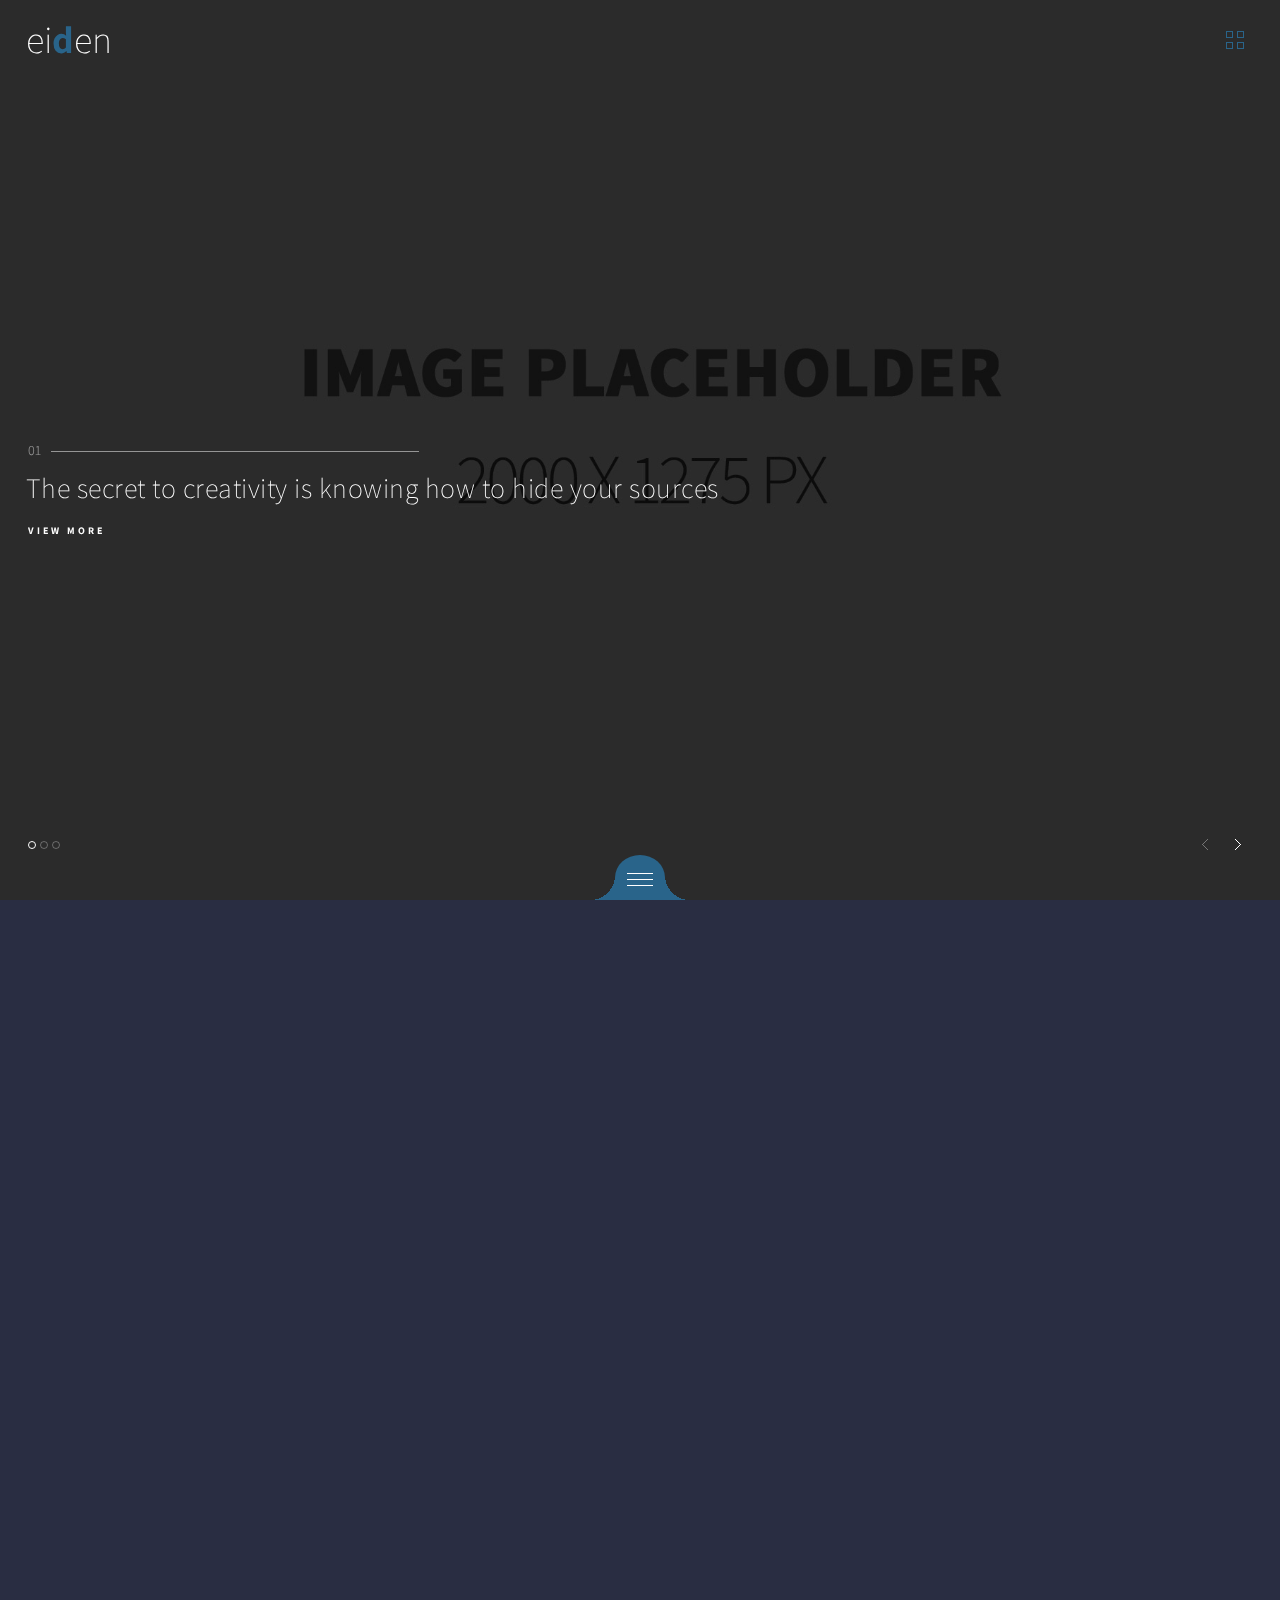
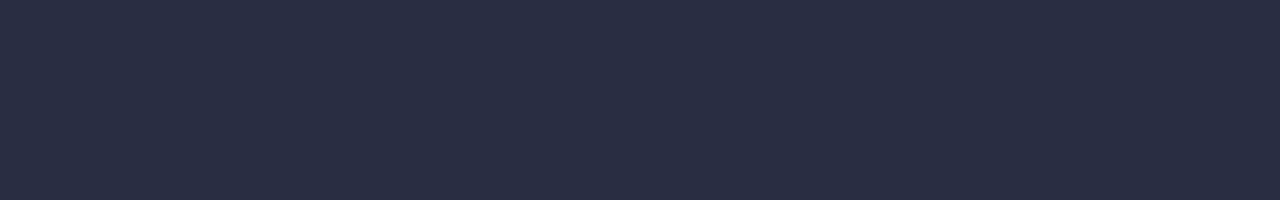
<file: niobe/index.html>
<!DOCTYPE html>
<html lang="en">
  <head>
    <meta charset="utf-8" />
    <meta
      name="viewport"
      content="width=device-width, initial-scale=1, minimum-scale=1, minimal-ui"
    />
    <meta name="apple-mobile-web-app-capable" content="yes" />
    <meta name="apple-mobile-web-app-status-bar-style" content="black" />
    <link rel="apple-touch-icon" href="images/apple-touch-icon.png" />
    <link
      rel="apple-touch-startup-image"
      href="images/apple-touch-startup-image-640x920.png"
    />
    <title>niobe - mobile template</title>
    <link rel="stylesheet" href="css/swiper.css" />
    <link rel="stylesheet" href="css/style.css" />
    <link
      href="https://fonts.googleapis.com/css?family=Assistant:200,400,700&display=swap"
      rel="stylesheet"
    />
  </head>
  <body id="mobile_wrap">
    <div class="panel-overlay"></div>

    <!-- Left panel -->
    <div id="panel-left"></div>
    <!-- Right panel -->
    <div id="panel-right"></div>
    <!-- Bottom panel -->
    <div id="panel-bottom"></div>

    <div class="views">
      <div class="view view-main">
        <div class="pages">
          <div data-page="index" class="page homepage">
            <div class="page-content">
              <div class="navbar navbar--fixed navbar--fixed-top">
                <div class="navbar__col navbar__col--title">
                  <a href="index.html">ei<span>d</span>en</a>
                </div>
                <div
                  class="navbar__col navbar__col--icon navbar__col--icon-menu"
                >
                  <a href="#" data-panel="left" class="open-panel"
                    ><span></span><span></span><span></span><span></span
                  ></a>
                </div>
              </div>

              <!-- Slider -->
              <div class="swiper-container introslider">
                <div class="swiper-wrapper">
                  <div
                    class="swiper-slide"
                    style="background-image: url(images/slide1.jpg)"
                  >
                    <div class="slider-caption">
                      <div
                        class="slider-caption__line"
                        data-swiper-parallax="-200%"
                      >
                        01
                      </div>
                      <h2 data-swiper-parallax="-100%">
                        The secret to creativity is knowing how to hide your
                        sources
                      </h2>
                      <a
                        href="about.html"
                        class="slider-caption__more"
                        data-swiper-parallax="-60%"
                        >VIEW MORE</a
                      >
                    </div>
                  </div>

                  <div
                    class="swiper-slide"
                    style="background-image: url(images/slide2.jpg)"
                  >
                    <div class="slider-caption">
                      <div
                        class="slider-caption__line"
                        data-swiper-parallax="-200%"
                      >
                        02
                      </div>
                      <h2 data-swiper-parallax="-100%">
                        I never think of the future – it comes soon enough
                      </h2>
                      <a
                        href="about.html"
                        class="slider-caption__more"
                        data-swiper-parallax="-60%"
                        >VIEW MORE</a
                      >
                    </div>
                  </div>
                  <div
                    class="swiper-slide"
                    style="background-image: url(images/slide3.jpg)"
                  >
                    <div class="slider-caption">
                      <div
                        class="slider-caption__line"
                        data-swiper-parallax="-200%"
                      >
                        03
                      </div>
                      <h2 data-swiper-parallax="-100%">
                        Creativity makes life more fun and more interesting
                      </h2>
                      <a
                        href="about.html"
                        class="slider-caption__more"
                        data-swiper-parallax="-60%"
                        >VIEW MORE</a
                      >
                    </div>
                  </div>
                </div>
                <div class="swiper-pagination"></div>
                <div class="swiper-button-prev"></div>
                <div class="swiper-button-next"></div>
              </div>

              <div class="bottom-menu-open">
                <div class="bottom-menu-open__left"></div>
                <div class="bottom-menu-open__container">
                  <div
                    id="bottom-menu-icon"
                    class="bottom-menu-open__icon open-panel"
                    data-panel="bottom"
                  >
                    <span></span>
                    <span></span>
                    <span></span>
                    <span></span>
                  </div>
                </div>
                <div class="bottom-menu-open__right"></div>
              </div>
            </div>
          </div>
        </div>
      </div>
    </div>

    <!-- Login Popup -->
    <div id="popup-login"></div>

    <!-- Register Popup -->
    <div id="popup-signup"></div>

    <!-- Forgot Password Popup -->
    <div id="popup-forgot"></div>

    <!-- Social Icons Popup -->
    <div id="popup-social"></div>

    <script src="js/jquery-3.3.1.min.js"></script>
    <script src="js/jquery.validate.min.js"></script>
    <script src="js/swiper.min.js"></script>
    <script src="js/jquery.custom.js"></script>
  </body>
</html>
</file>
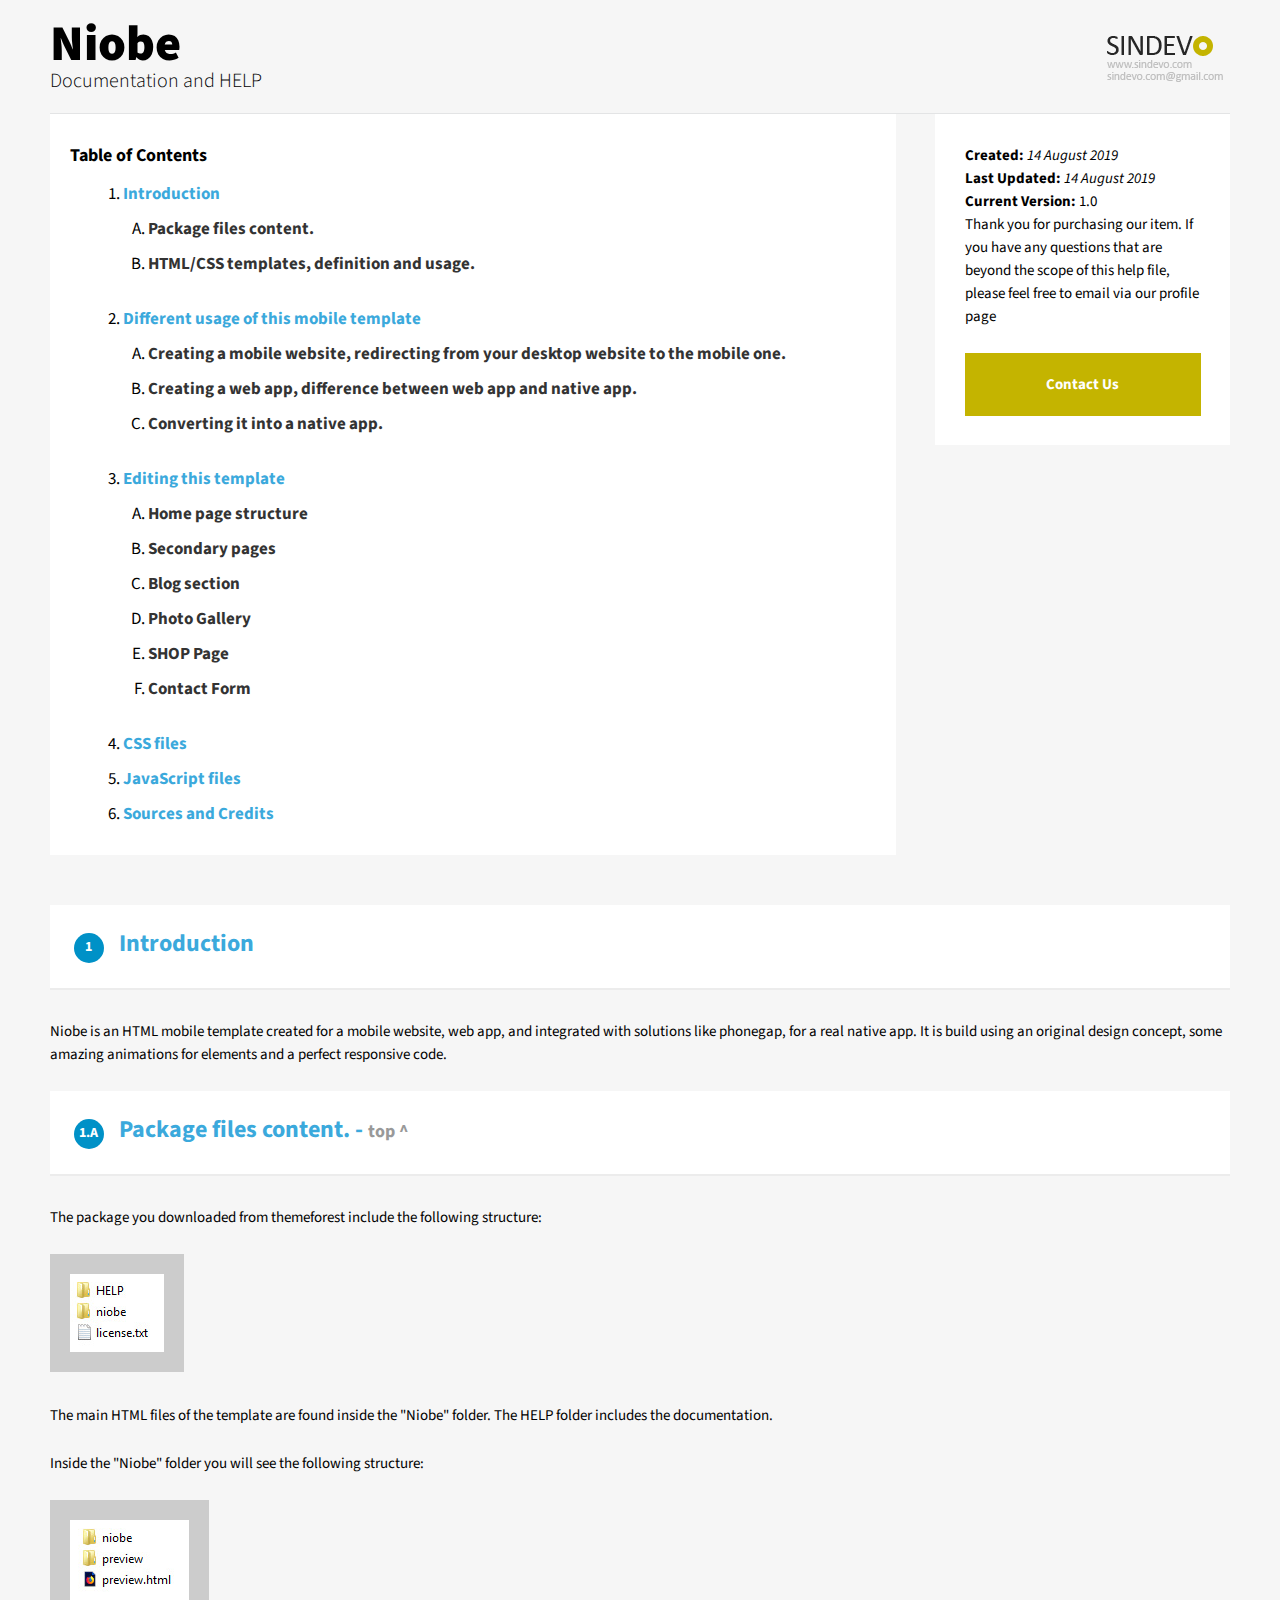
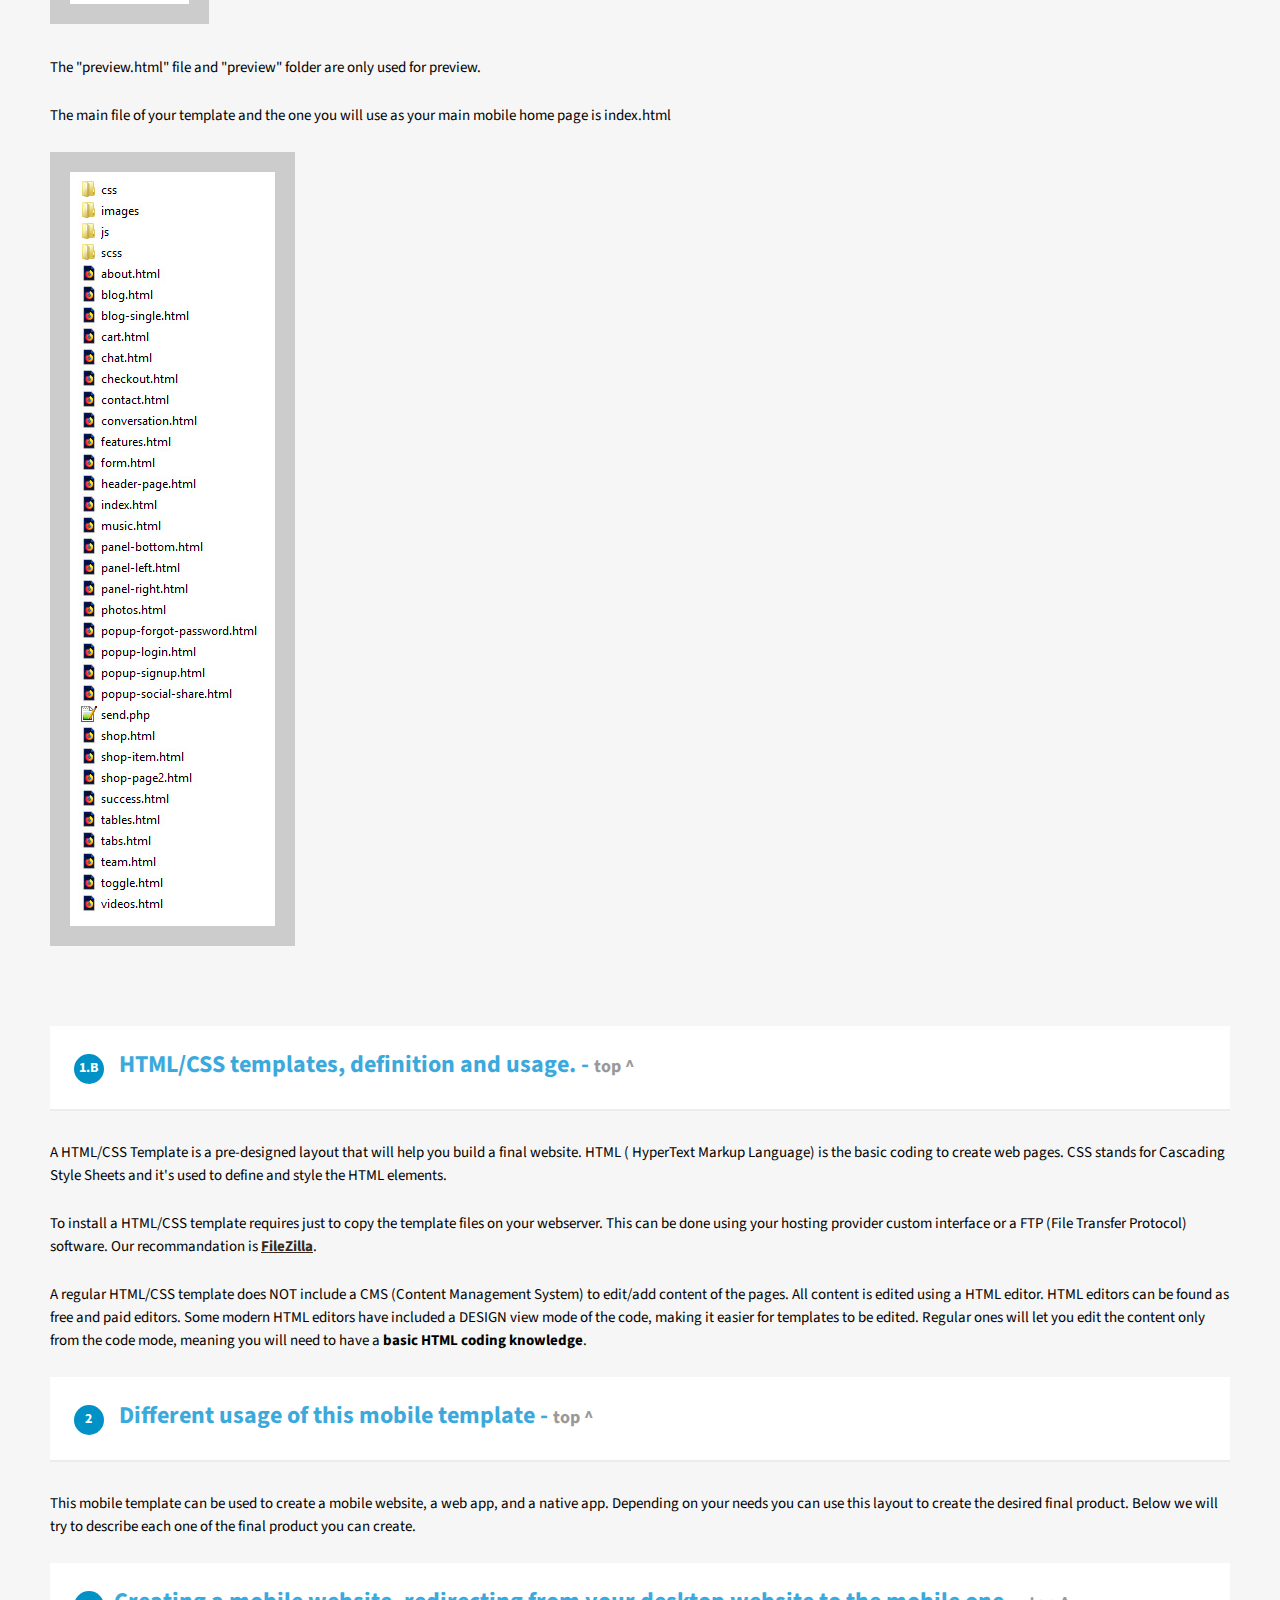
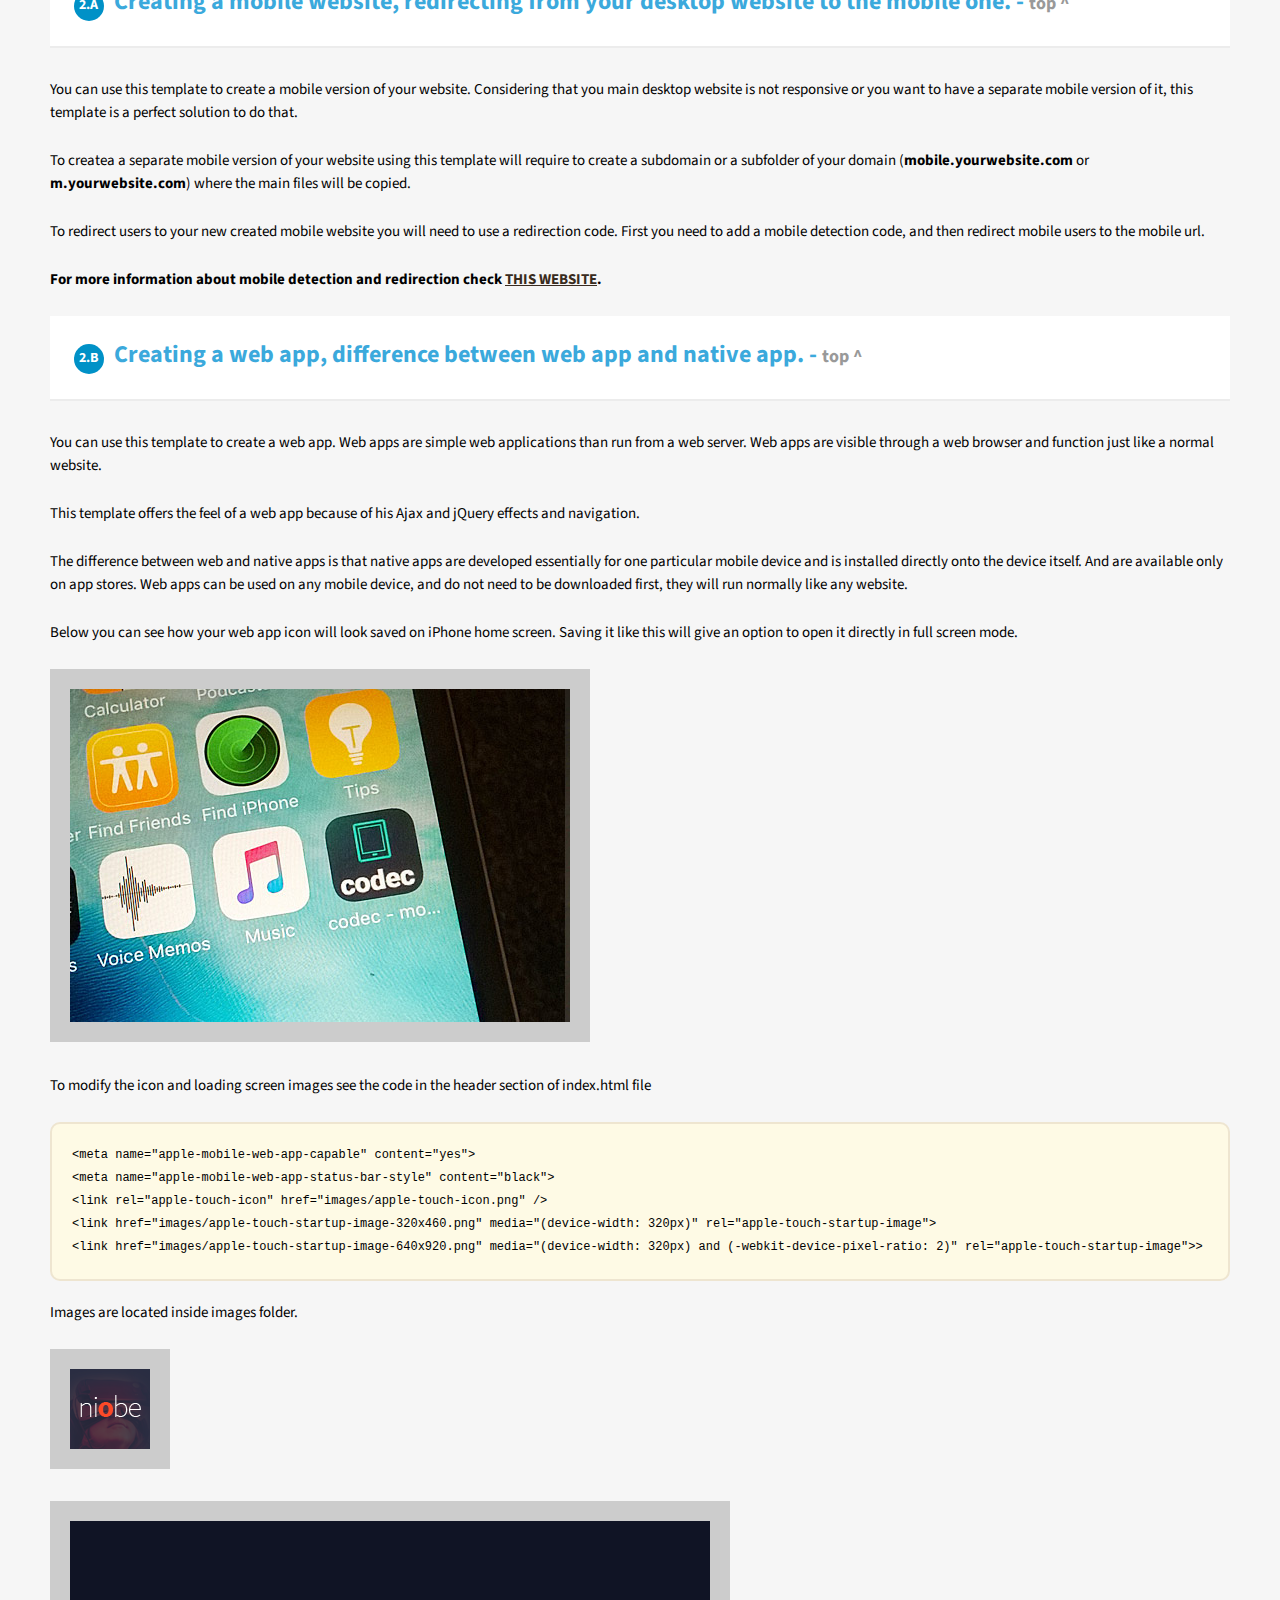
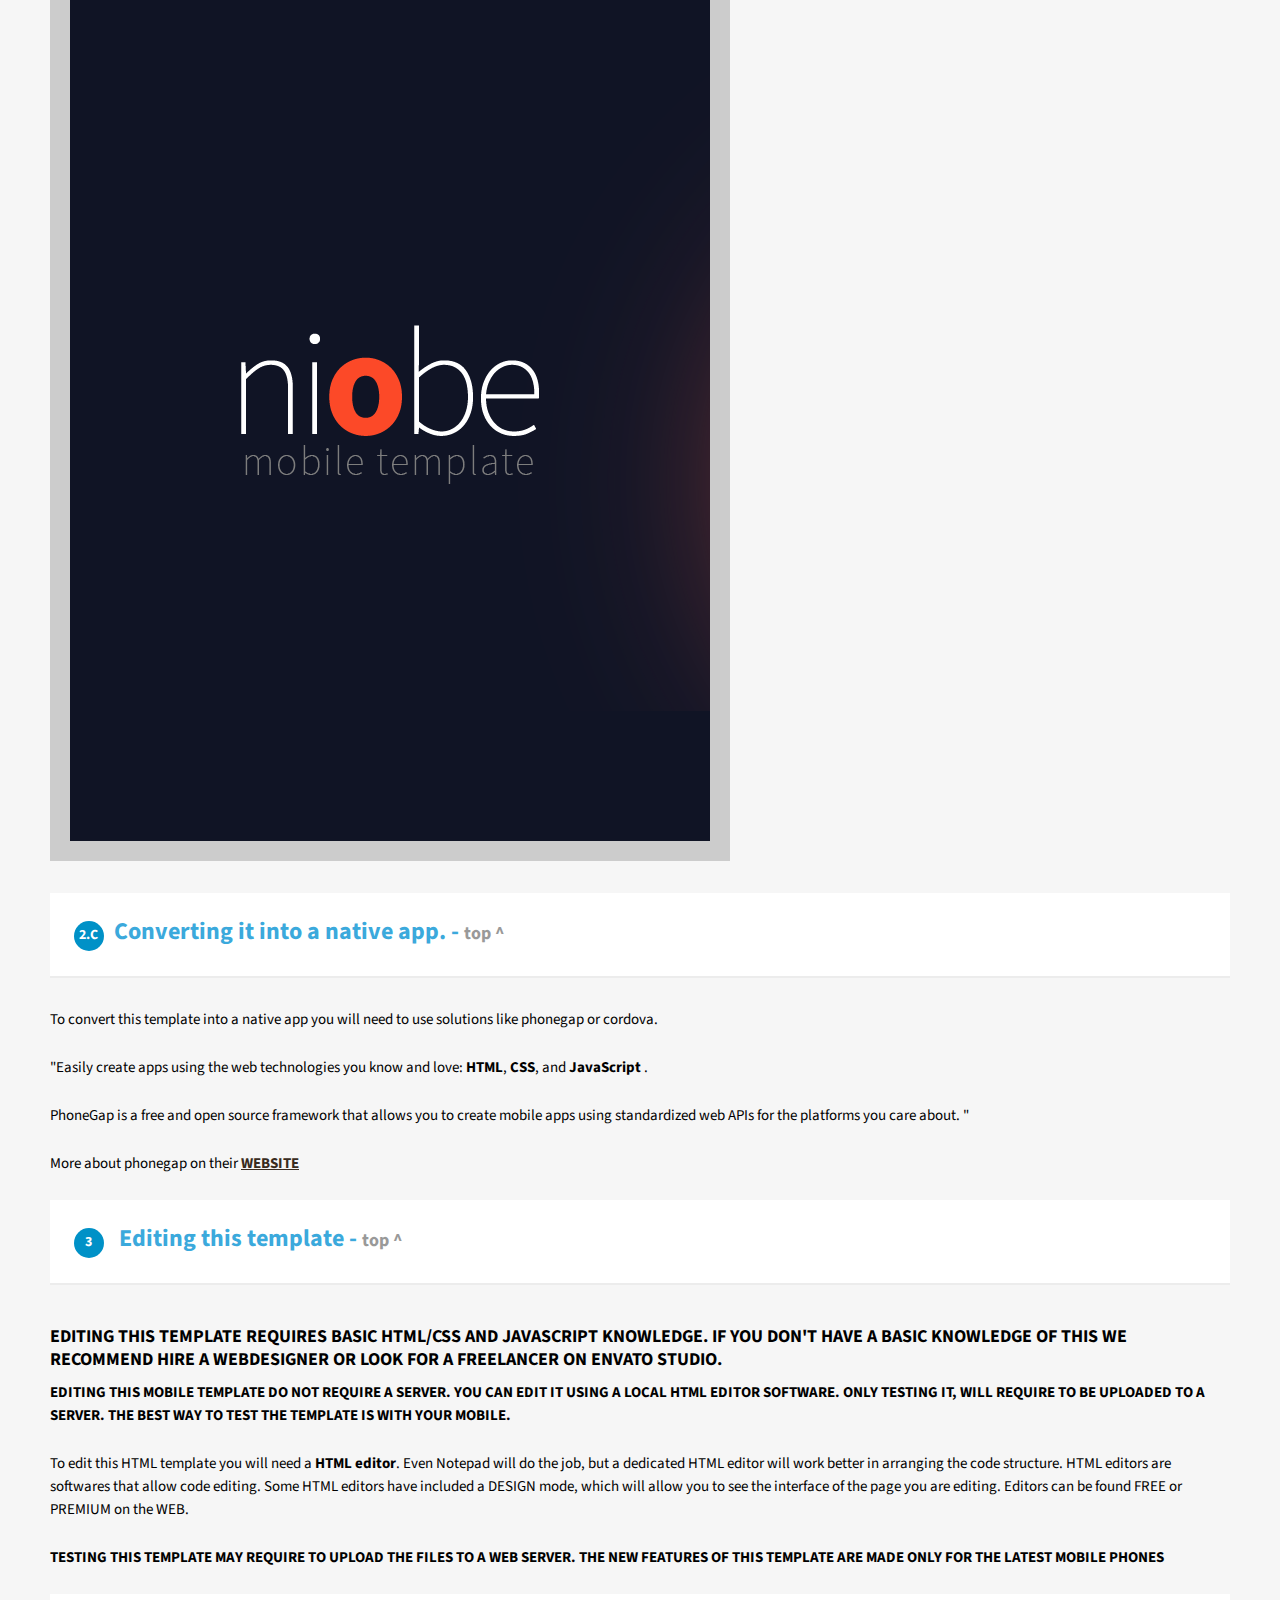
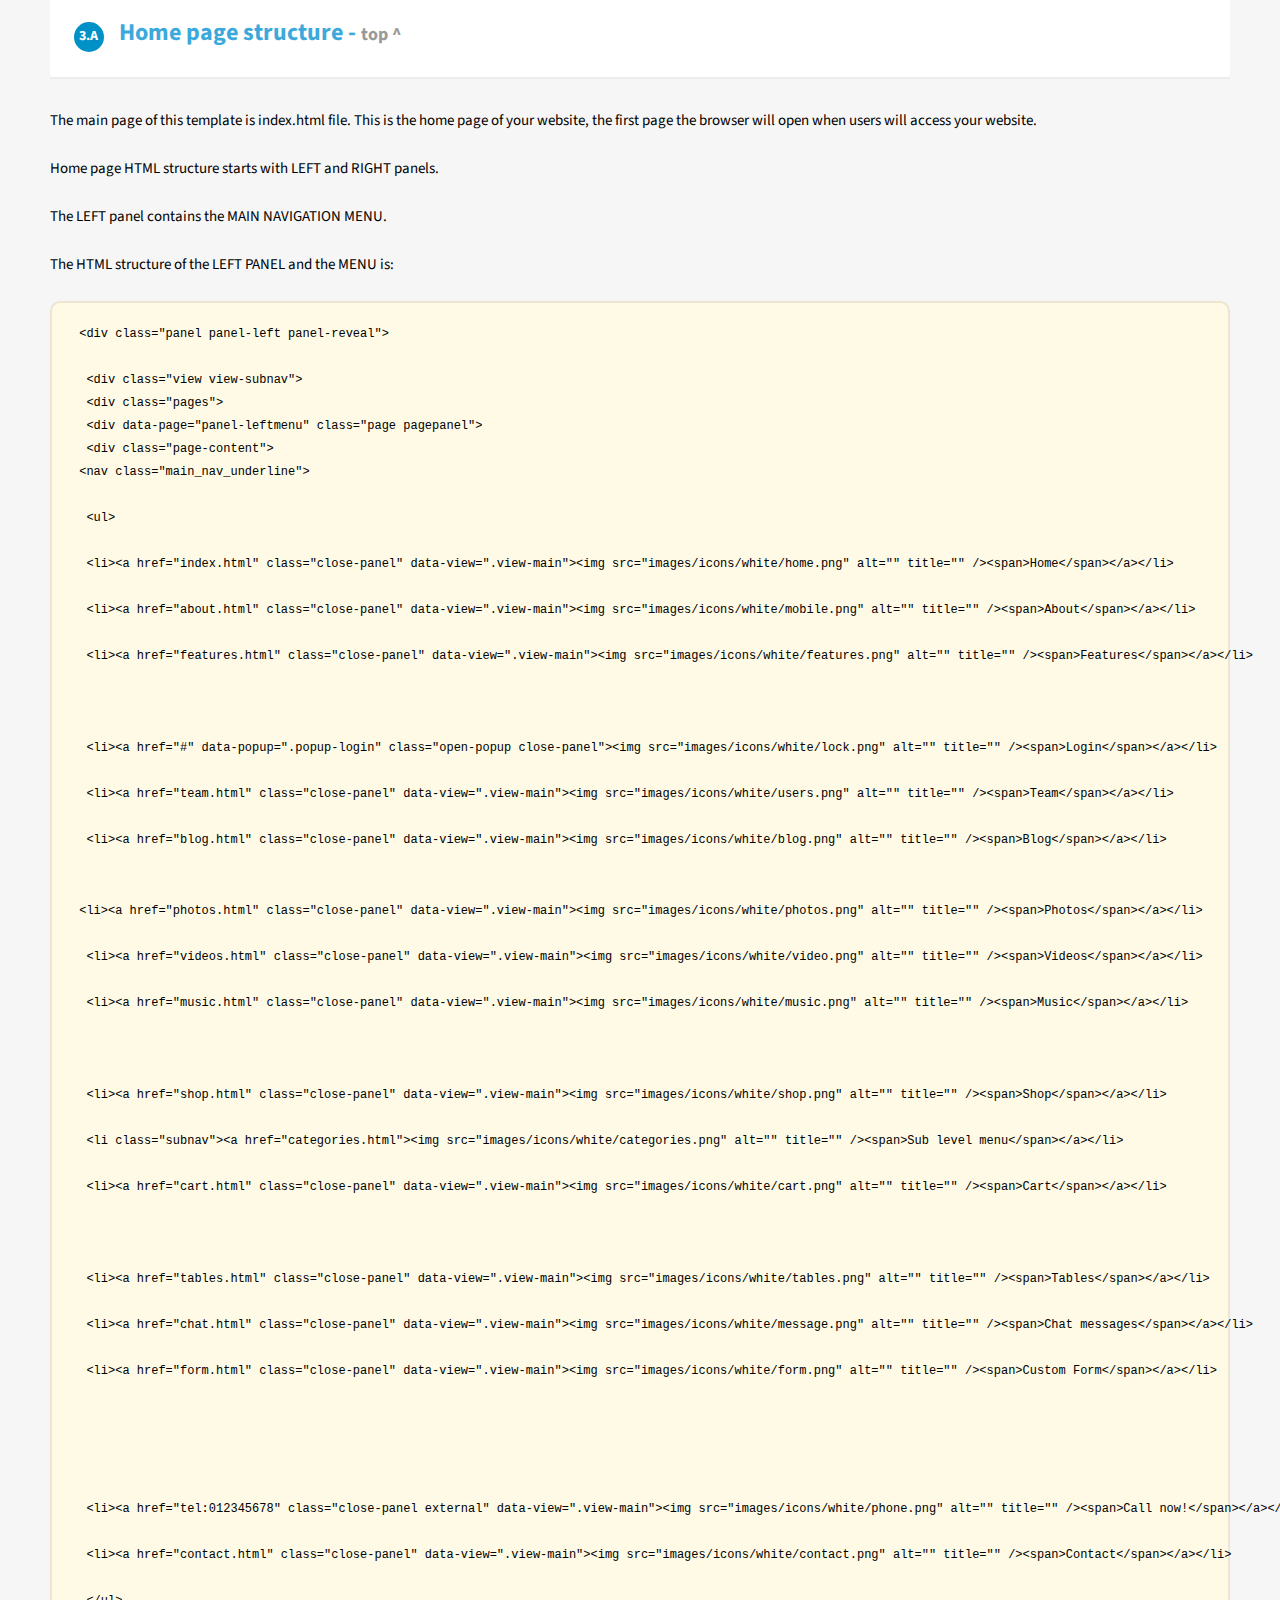
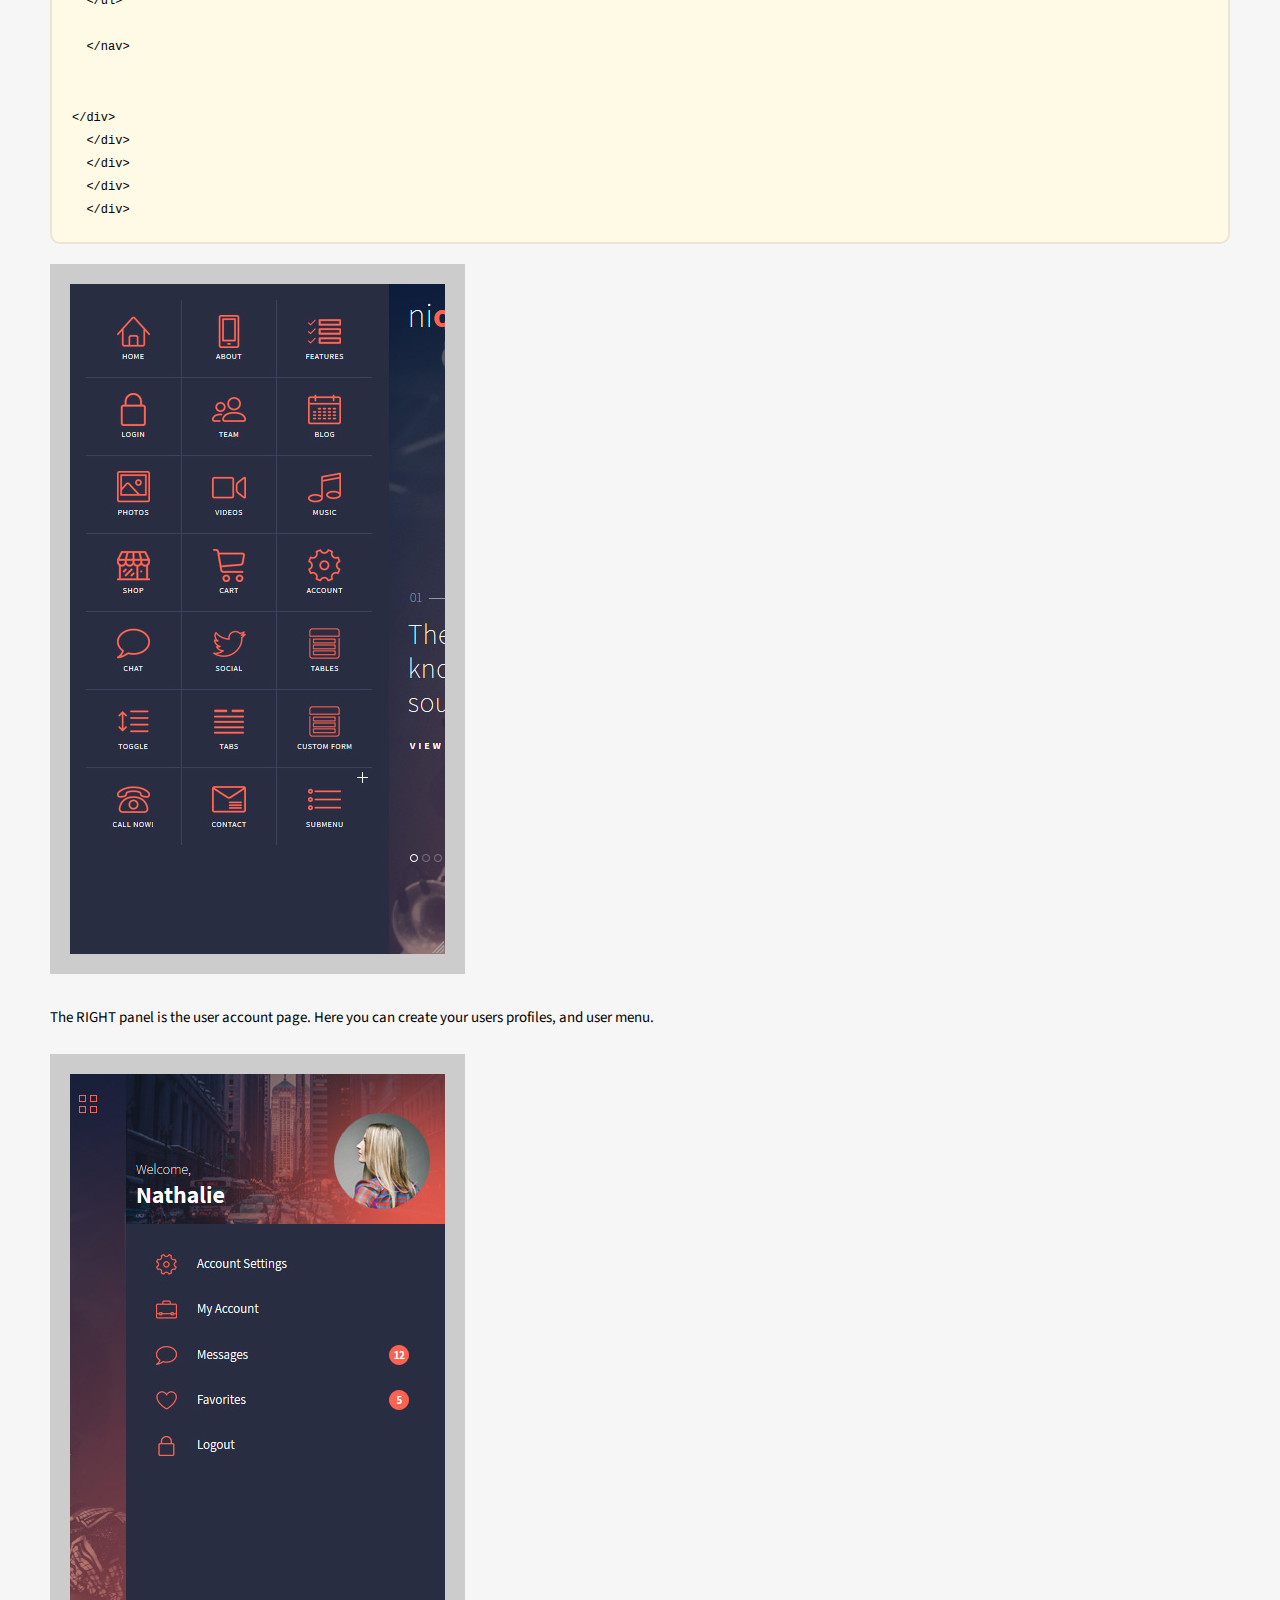
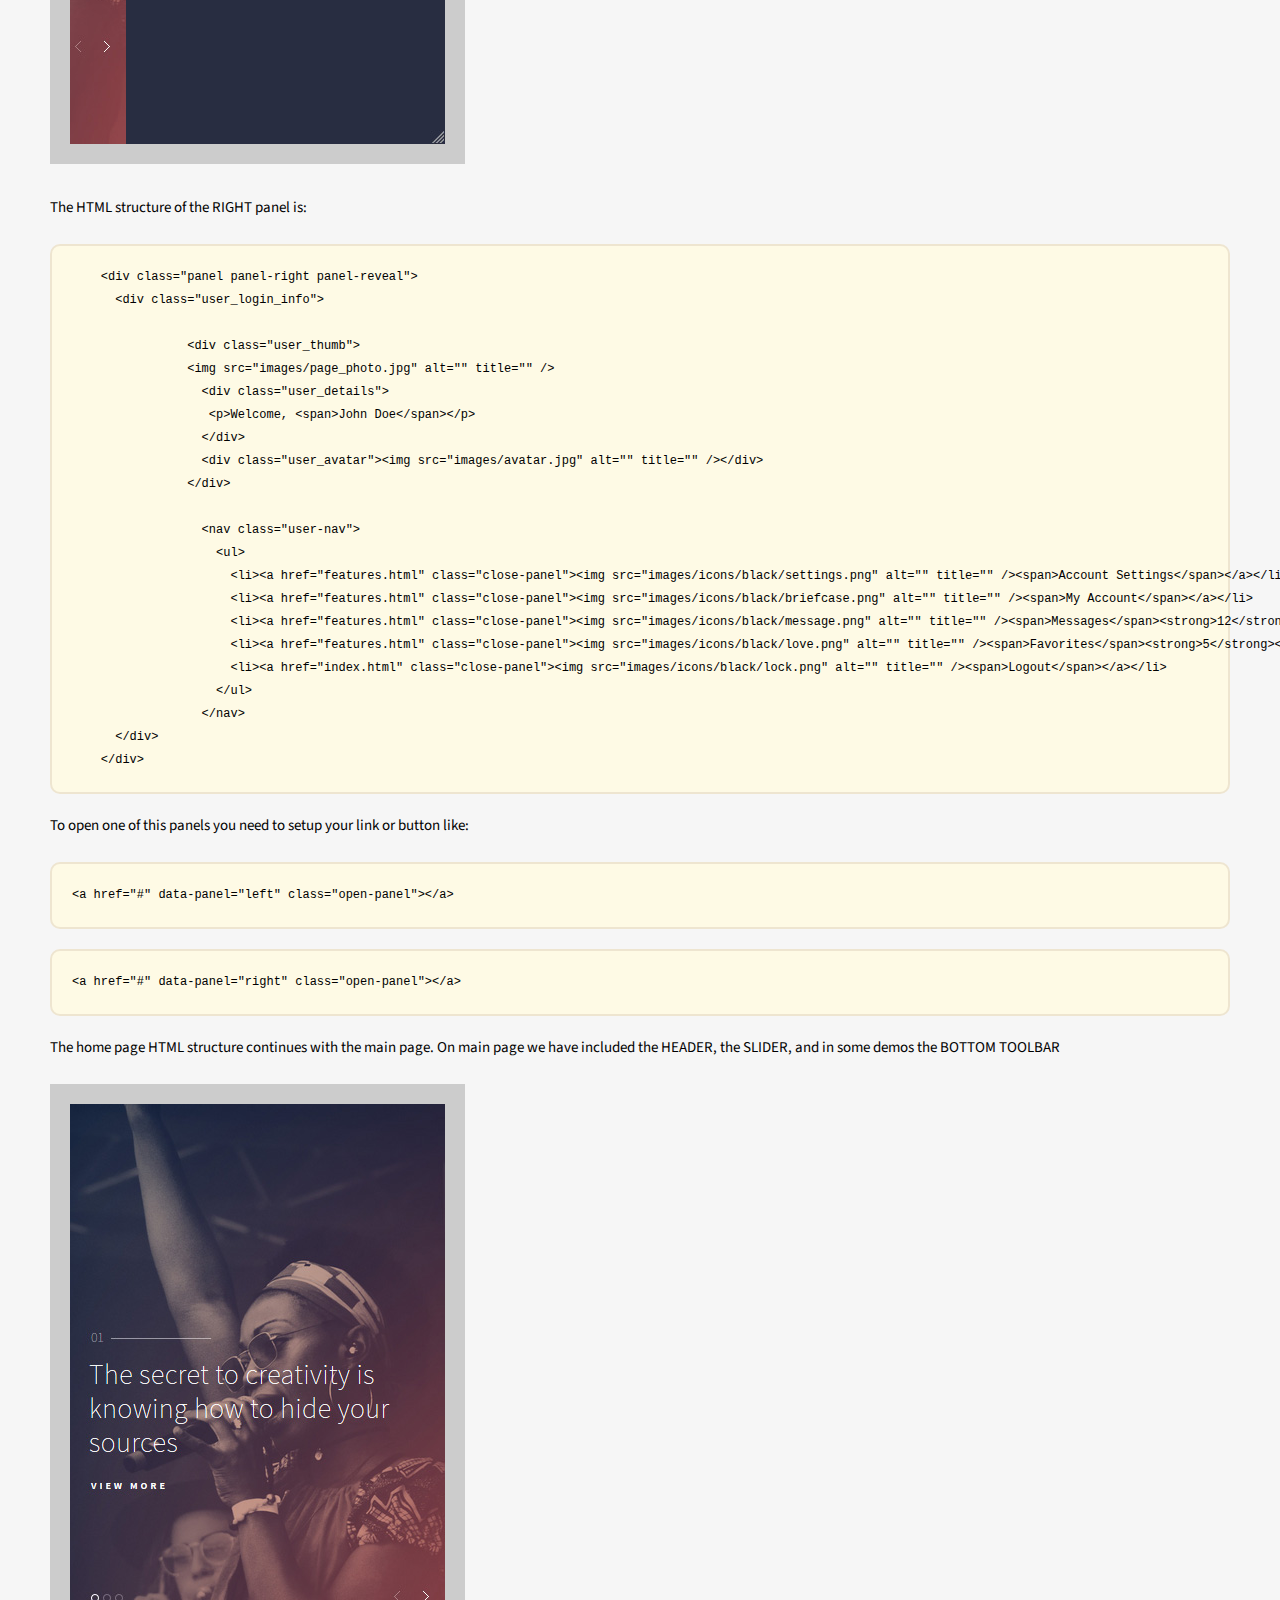
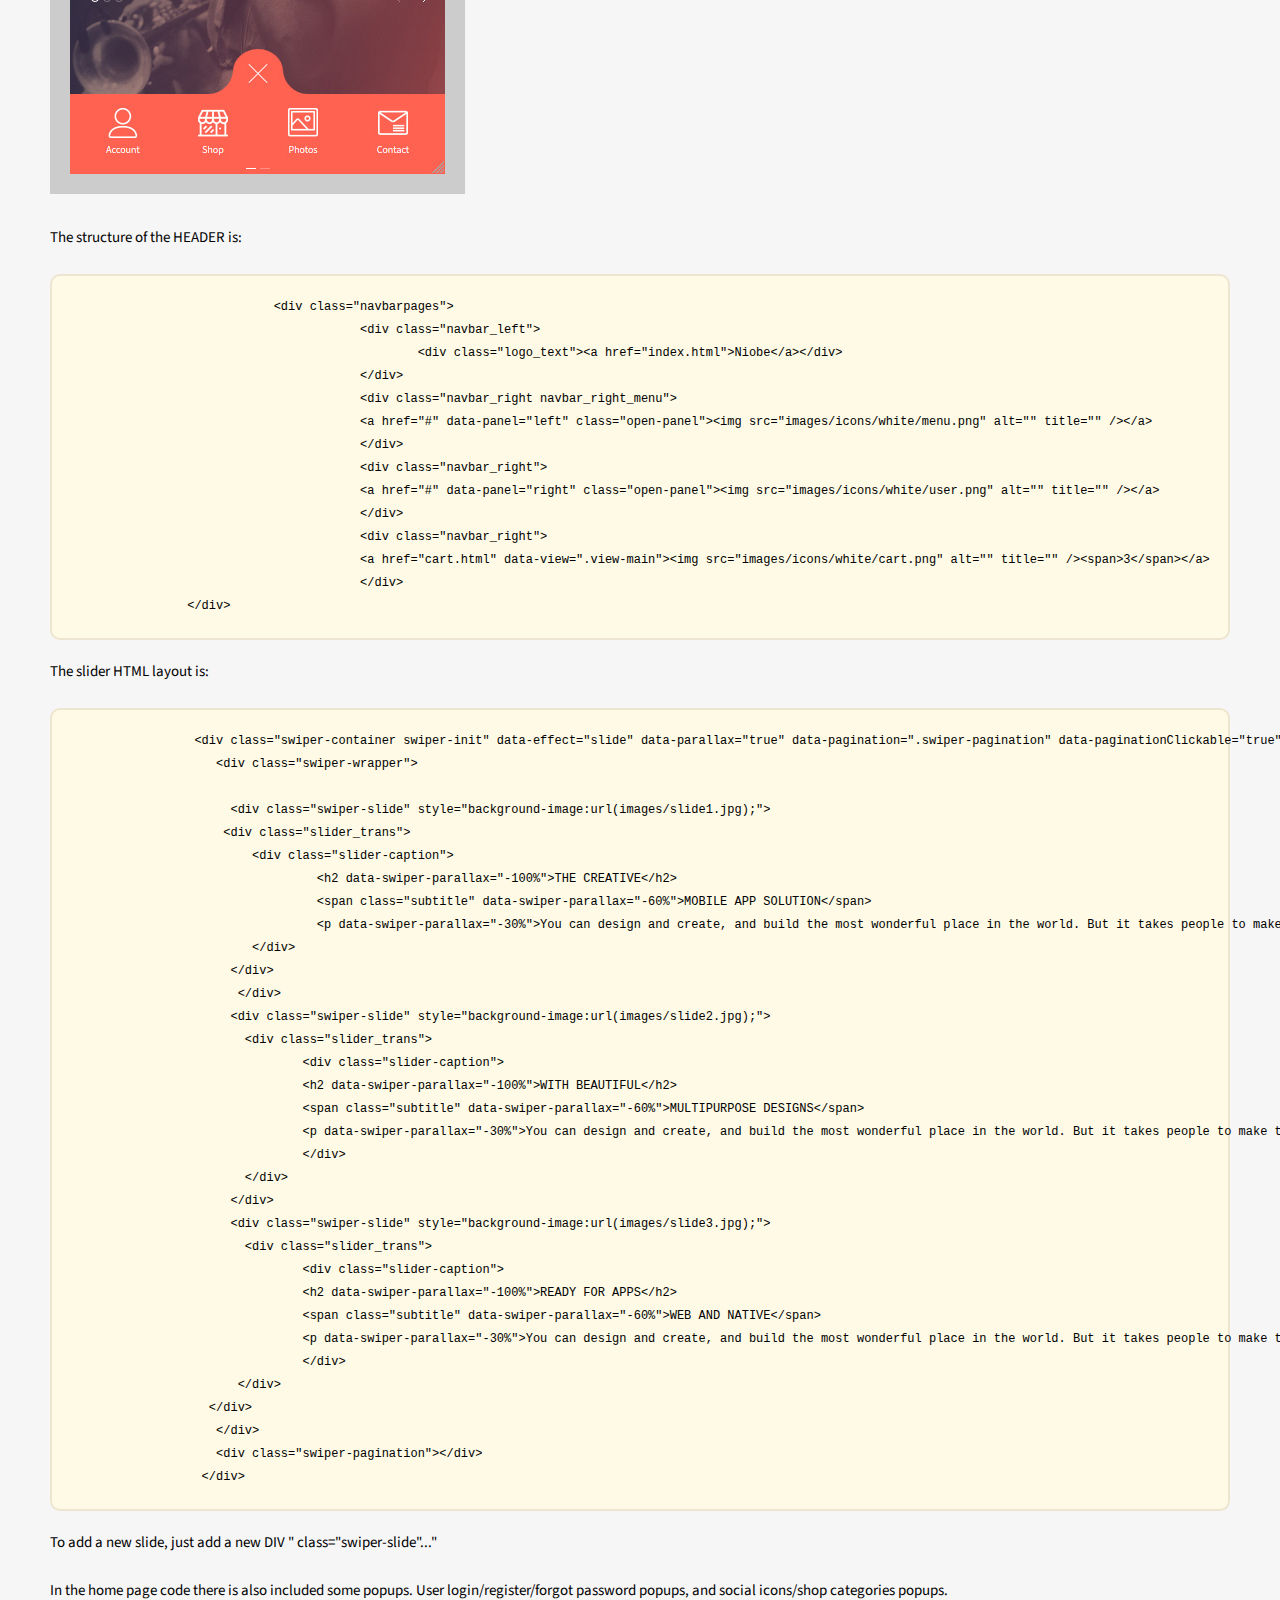
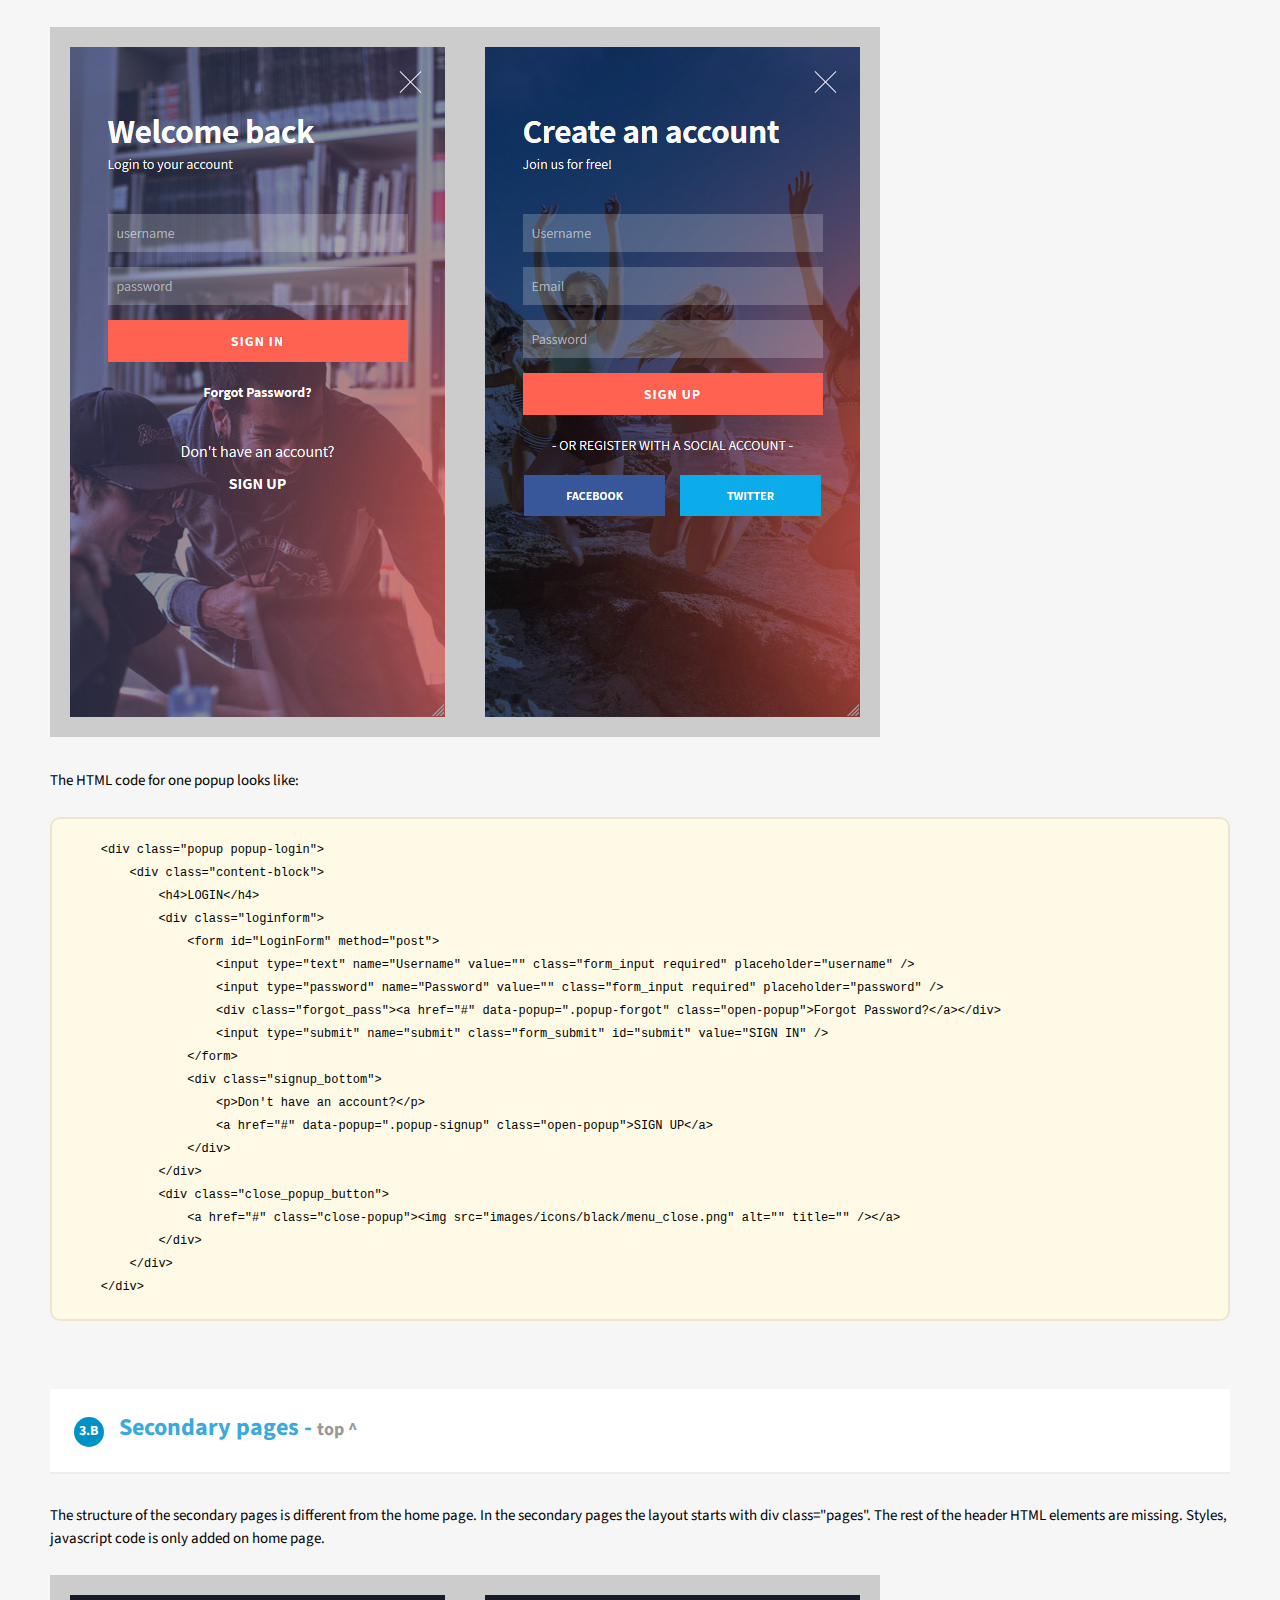
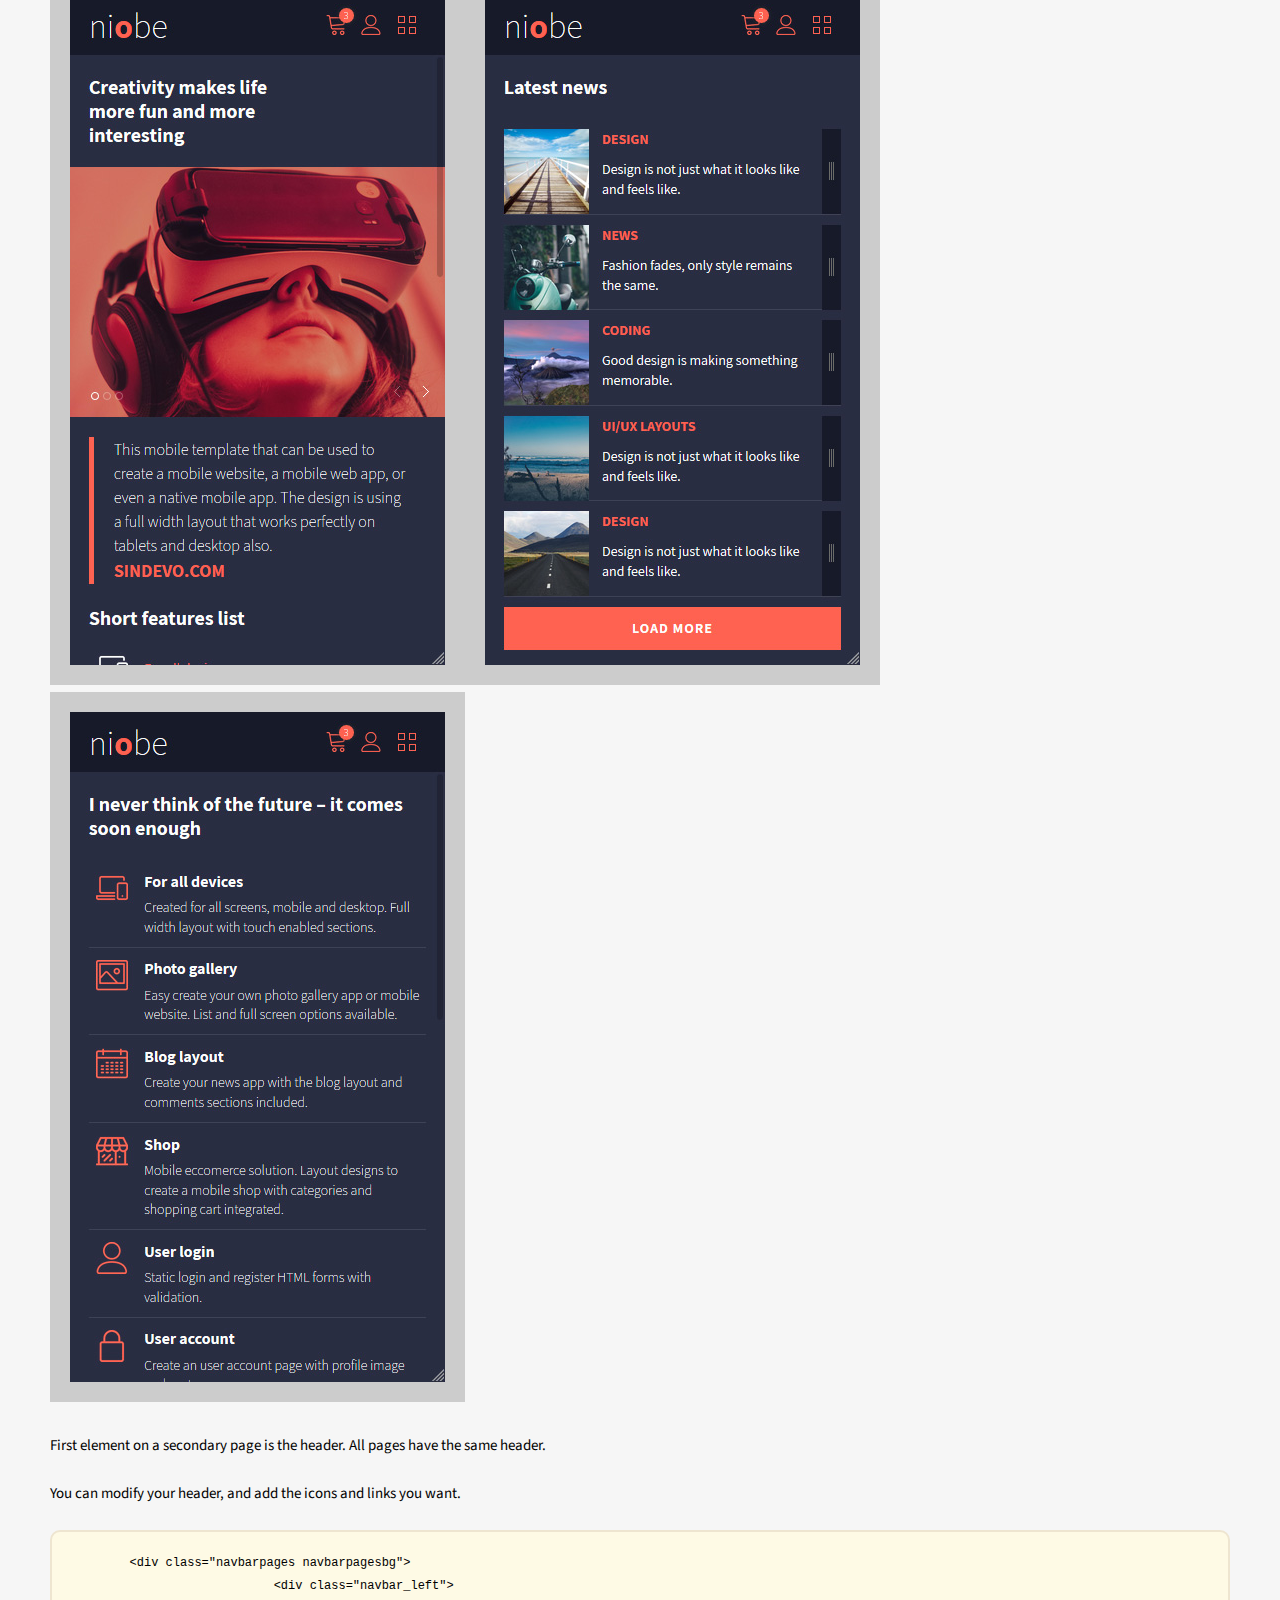
<file: niobe/HELP/index.html>
<!DOCTYPE HTML PUBLIC "-//W3C//DTD HTML 4.01//EN" "http://www.w3.org/TR/html4/strict.dtd">
<head lang="en">
	<meta http-equiv="content-type" content="text/html;charset=utf-8">
	<title>Niobe | mobile template documentation</title>
	<link rel="stylesheet" href="assets/screen.css" type="text/css" media="screen, projection">
    <link href='http://fonts.googleapis.com/css?family=Source+Sans+Pro:400,300,700,900' rel='stylesheet' type='text/css'>
<body>
<div id="main_container">


  <div id="header">
  
    <div class="header_left">
    <h1>Niobe</h1> 
    <span>Documentation and HELP</span>
    </div>
  
  	<div class="logo"><a href="index.html"><img src="assets/images/logo.png" alt="sindevo.com" title="sindevo" /></a></div>
    
  <div class="clear"></div>
  </div><!-- End of Header-->
  
<div class="main_menu">
<h2 id="toc">Table of Contents</h2>
<ol class="enumar">
<li><a href="#intro">Introduction</a>
  <ol class="alpha">
    <li><a href="#package">Package files content.</a></li>
    <li><a href="#installing">HTML/CSS templates, definition and usage.</a></li>
  </ol>
</li>
<li><a href="#usage">Different usage of this mobile template</a>
  <ol class="alpha">
    <li><a href="#website">Creating a mobile website, redirecting from your desktop website to the mobile one.</a></li>
    <li><a href="#webapp">Creating a web app, difference between web app and native app.</a></li>
    <li><a href="#nativeapp">Converting it into a native app.</a></li>
  </ol>
</li>
<li><a href="#htmlStructure">Editing this template</a>
  <ol class="alpha">
<li><a href="#homepage">Home page structure</a></li>
<li><a href="#secondary">Secondary pages</a></li>
<li><a href="#blog">Blog section</a></li>
<li><a href="#gallery">Photo Gallery</a></li>
<li><a href="#shop">SHOP Page</a></li>
<li><a href="#contact">Contact Form</a></li>
  </ol>
</li>
    
<li><a href="#cssFiles">CSS files</a></li>
<li><a href="#javascript">JavaScript files</a></li>

<li><a href="#credits">Sources and Credits</a></li>
</ol>
</div>


  <div class="headerinfo">
        <div class="created_by">
                <strong>Created: </strong><i>14 August 2019</i><br>
<strong>Last Updated: </strong><i>14 August   2019</i><br>
                <strong>Current Version: </strong>1.0<br>
        </div>	
    
        <div class="thankyou">
        <p>Thank you for purchasing our item. If you have any questions that are beyond the scope of this help file, please feel free to email via our profile page</p>
        <a href="http://themeforest.net/user/sindevo">Contact Us</a>
        </div>
  </div> 
  
  
<div class="main_content">  


<h3 id="intro" class="subtitle"><span>1</span> Introduction</h3>
<p> Niobe is an HTML mobile template created for a mobile website, web app, and integrated with solutions like phonegap, for a real native app. It is build using an original design concept, some amazing animations for elements and a perfect responsive code.</p>


<h3 id="package" class="subtitle"><span>1.A</span> Package files content. - <a href="#toc">top ^</a></h3>
<p>The package you downloaded from themeforest include the following structure:</p>
<p> <img src="assets/images/package.jpg" alt="" title=""></p>
<p>The main HTML files of the template are found inside the &quot;Niobe&quot; folder. The HELP folder includes the documentation.</p>
<p>Inside the &quot;Niobe&quot; folder you will see the following structure:</p>
<p> <img src="assets/images/package2.jpg" alt="" title=""></p>
<p>The &quot;preview.html&quot; file and &quot;preview&quot; folder are only used for preview. </p>
<p>The main file of your template and the one you will use as your main mobile home page is index.html</p>
<p> <img src="assets/images/package3.jpg" alt="" title=""></p>
<p>&nbsp;</p>
<h3 id="installing" class="subtitle"><span>1.B</span> HTML/CSS templates, definition and usage. - <a href="#toc">top ^</a></h3>
<p>A HTML/CSS Template is a pre-designed layout that will help you build a final website. HTML ( HyperText Markup Language) is the basic coding to create web pages. CSS stands for Cascading Style Sheets and it's used to define and style the HTML elements. </p>
<p>To install a HTML/CSS template requires just to copy the template files on your webserver. This can be done using your hosting provider custom interface or a FTP (File Transfer Protocol) software. Our recommandation is <a href="https://filezilla-project.org/">FileZilla</a>.</p>
<p>A regular HTML/CSS template does NOT include a CMS (Content Management System) to edit/add content of the pages. All content is edited using a HTML editor. HTML editors can be found as free and paid editors. Some modern HTML editors  have included a DESIGN view mode of the code, making it easier for templates to be edited. Regular ones will let you edit the content only from the code mode, meaning you will need to have a <strong>basic HTML coding knowledge</strong>.</p>
<h3 id="usage" class="subtitle"><span>2</span> Different usage of this mobile template - <a href="#toc">top ^</a></h3>
<p>This mobile template can be used to create a mobile website, a web app, and a native app. Depending on your needs you can use this layout to create the desired final product. Below we will try to describe each one of the final product you can create.</p>
<h3 id="website" class="subtitle"><span>2.A</span>Creating a mobile website, redirecting from your desktop website to the mobile one. - <a href="#toc">top ^</a></h3>
<p>You can use this template to create a mobile version of your website. Considering that you main desktop website is not responsive or you want to have a separate mobile version of it, this template is a perfect solution to do that.</p>
<p>To createa a separate mobile version of your website using this template will require to create a subdomain or a subfolder of your domain  (<strong>mobile.yourwebsite.com</strong> or <strong>m.yourwebsite.com</strong>) where the main files will be copied.</p>
<p>To redirect users to your new created mobile website you will need to use a redirection code. First you need to add a mobile detection code, and then redirect mobile users to the mobile url.</p>
<p><strong>For more information about mobile detection and redirection check <a target="_blank" href="http://detectmobilebrowsers.com/">THIS WEBSITE</a>.</strong></p>
<h3 id="webapp" class="subtitle"><span>2.B</span>Creating a web app, difference between web app and native app. - <a href="#toc">top ^</a></h3>
<p>You can use this template to create a web app. Web apps are simple web applications than run from a web server. Web apps are visible through a web browser and function just like a normal website.</p>
<p>This template offers the feel of a web app because of his Ajax and jQuery effects and navigation.</p>
<p>The difference between web and native apps is that native apps are developed essentially for one particular mobile device and is installed directly onto the device itself. And are available only on app stores. Web apps can be used on any mobile device, and do not need to be downloaded first, they will run normally like any website.</p>
<p>Below you can see how your web app icon will look saved on iPhone home screen. Saving it like this will give an option to open it directly in full screen mode.</p>
<p> <img src="assets/images/code2.jpg" alt="" title=""></p>
<p>To modify the icon and loading screen images see the code in the header section of index.html file</p>
<pre>&lt;meta name=&quot;apple-mobile-web-app-capable&quot; content=&quot;yes&quot;&gt;<br>&lt;meta name=&quot;apple-mobile-web-app-status-bar-style&quot; content=&quot;black&quot;&gt;<br>&lt;link rel=&quot;apple-touch-icon&quot; href=&quot;images/apple-touch-icon.png&quot; /&gt;<br>&lt;link href=&quot;images/apple-touch-startup-image-320x460.png&quot; media=&quot;(device-width: 320px)&quot; rel=&quot;apple-touch-startup-image&quot;&gt;<br>&lt;link href=&quot;images/apple-touch-startup-image-640x920.png&quot; media=&quot;(device-width: 320px) and (-webkit-device-pixel-ratio: 2)&quot; rel=&quot;apple-touch-startup-image&quot;&gt;&gt;</pre>
  <p>Images are located inside images folder.</p>
  <p> <img src="assets/images/apple-touch-icon.png" alt="" title=""></p>
  <p> <img src="assets/images/apple-touch-startup-image.png" alt="" title=""></p>
  <h3 id="nativeapp" class="subtitle"><span>2.C</span>Converting it into a native app. - <a href="#toc">top ^</a></h3>
<p>To convert this template into a native app you will need to use solutions like phonegap or cordova.</p>
<p>&quot;Easily create apps using the web technologies you know and love: <strong>HTML</strong>, <strong>CSS</strong>, and <strong>JavaScript</strong>
.</p>
<p>PhoneGap is a free and open source framework that allows you to create   mobile apps using standardized web APIs for the platforms you care   about. &quot;</p>
<p>More about phonegap on their <a href="http://phonegap.com/" target="_blank">WEBSITE</a></p>
<h3 id="htmlStructure" class="subtitle"><span>3</span> Editing this template - <a href="#toc">top ^</a></h3>
<h2>EDITING THIS TEMPLATE REQUIRES BASIC HTML/CSS AND JAVASCRIPT KNOWLEDGE. IF YOU DON'T HAVE A BASIC KNOWLEDGE OF THIS WE RECOMMEND HIRE A WEBDESIGNER OR LOOK FOR A FREELANCER ON ENVATO STUDIO.</h2>
<p><strong>EDITING THIS MOBILE TEMPLATE DO NOT REQUIRE A SERVER. YOU CAN EDIT IT USING A LOCAL HTML EDITOR SOFTWARE. ONLY TESTING IT, WILL REQUIRE TO BE UPLOADED TO A SERVER. THE BEST WAY TO TEST THE TEMPLATE IS WITH YOUR MOBILE.</strong></p>
<p>To edit this HTML template you will need a <strong>HTML editor</strong>. Even Notepad will do the job, but a dedicated HTML editor will work better in arranging the code structure. HTML editors are softwares that allow code editing. Some HTML editors have included a DESIGN mode, which will allow you to see the interface of the page you are editing. Editors can be found FREE or PREMIUM on the WEB.
<p><strong>TESTING THIS TEMPLATE MAY REQUIRE TO UPLOAD THE FILES TO A WEB SERVER. THE NEW FEATURES OF THIS TEMPLATE ARE MADE ONLY FOR THE LATEST MOBILE PHONES
</strong>
<h3 id="homepage" class="subtitle"><span>3.A</span> Home page structure - <a href="#toc">top ^</a></h3>
<p>The main page of this template is index.html file. This is the home page of your website, the first page the browser will open when users will access your website.
<p>Home page HTML structure starts with LEFT and RIGHT panels.
<p>The LEFT panel contains the MAIN NAVIGATION MENU.
<p>The HTML structure of the LEFT PANEL and the MENU is:</p>
<pre> &lt;div class=&quot;panel panel-left panel-reveal&quot;&gt;<br>
  &lt;div class=&quot;view view-subnav&quot;&gt;
  &lt;div class=&quot;pages&quot;&gt;
  &lt;div data-page=&quot;panel-leftmenu&quot; class=&quot;page pagepanel&quot;&gt; 
  &lt;div class=&quot;page-content&quot;&gt;
<p> &lt;nav class=&quot;main_nav_underline&quot;&gt;<br>
  &lt;ul&gt;<br>
  &lt;li&gt;&lt;a href=&quot;index.html&quot; class=&quot;close-panel&quot; data-view=&quot;.view-main&quot;&gt;&lt;img src=&quot;images/icons/white/home.png&quot; alt=&quot;&quot; title=&quot;&quot; /&gt;&lt;span&gt;Home&lt;/span&gt;&lt;/a&gt;&lt;/li&gt;<br>
  &lt;li&gt;&lt;a href=&quot;about.html&quot; class=&quot;close-panel&quot; data-view=&quot;.view-main&quot;&gt;&lt;img src=&quot;images/icons/white/mobile.png&quot; alt=&quot;&quot; title=&quot;&quot; /&gt;&lt;span&gt;About&lt;/span&gt;&lt;/a&gt;&lt;/li&gt;<br>
  &lt;li&gt;&lt;a href=&quot;features.html&quot; class=&quot;close-panel&quot; data-view=&quot;.view-main&quot;&gt;&lt;img src=&quot;images/icons/white/features.png&quot; alt=&quot;&quot; title=&quot;&quot; /&gt;&lt;span&gt;Features&lt;/span&gt;&lt;/a&gt;&lt;/li&gt;<br>
  <br>
  &lt;li&gt;&lt;a href=&quot;#&quot; data-popup=&quot;.popup-login&quot; class=&quot;open-popup close-panel&quot;&gt;&lt;img src=&quot;images/icons/white/lock.png&quot; alt=&quot;&quot; title=&quot;&quot; /&gt;&lt;span&gt;Login&lt;/span&gt;&lt;/a&gt;&lt;/li&gt;<br>
  &lt;li&gt;&lt;a href=&quot;team.html&quot; class=&quot;close-panel&quot; data-view=&quot;.view-main&quot;&gt;&lt;img src=&quot;images/icons/white/users.png&quot; alt=&quot;&quot; title=&quot;&quot; /&gt;&lt;span&gt;Team&lt;/span&gt;&lt;/a&gt;&lt;/li&gt;<br>
  &lt;li&gt;&lt;a href=&quot;blog.html&quot; class=&quot;close-panel&quot; data-view=&quot;.view-main&quot;&gt;&lt;img src=&quot;images/icons/white/blog.png&quot; alt=&quot;&quot; title=&quot;&quot; /&gt;&lt;span&gt;Blog&lt;/span&gt;&lt;/a&gt;&lt;/li&gt; </p>
<p> &lt;li&gt;&lt;a href=&quot;photos.html&quot; class=&quot;close-panel&quot; data-view=&quot;.view-main&quot;&gt;&lt;img src=&quot;images/icons/white/photos.png&quot; alt=&quot;&quot; title=&quot;&quot; /&gt;&lt;span&gt;Photos&lt;/span&gt;&lt;/a&gt;&lt;/li&gt;<br>
  &lt;li&gt;&lt;a href=&quot;videos.html&quot; class=&quot;close-panel&quot; data-view=&quot;.view-main&quot;&gt;&lt;img src=&quot;images/icons/white/video.png&quot; alt=&quot;&quot; title=&quot;&quot; /&gt;&lt;span&gt;Videos&lt;/span&gt;&lt;/a&gt;&lt;/li&gt;<br>
  &lt;li&gt;&lt;a href=&quot;music.html&quot; class=&quot;close-panel&quot; data-view=&quot;.view-main&quot;&gt;&lt;img src=&quot;images/icons/white/music.png&quot; alt=&quot;&quot; title=&quot;&quot; /&gt;&lt;span&gt;Music&lt;/span&gt;&lt;/a&gt;&lt;/li&gt;<br>
  <br>
  &lt;li&gt;&lt;a href=&quot;shop.html&quot; class=&quot;close-panel&quot; data-view=&quot;.view-main&quot;&gt;&lt;img src=&quot;images/icons/white/shop.png&quot; alt=&quot;&quot; title=&quot;&quot; /&gt;&lt;span&gt;Shop&lt;/span&gt;&lt;/a&gt;&lt;/li&gt;<br>
  &lt;li class=&quot;subnav&quot;&gt;&lt;a href=&quot;categories.html&quot;&gt;&lt;img src=&quot;images/icons/white/categories.png&quot; alt=&quot;&quot; title=&quot;&quot; /&gt;&lt;span&gt;Sub level menu&lt;/span&gt;&lt;/a&gt;&lt;/li&gt;<br>
  &lt;li&gt;&lt;a href=&quot;cart.html&quot; class=&quot;close-panel&quot; data-view=&quot;.view-main&quot;&gt;&lt;img src=&quot;images/icons/white/cart.png&quot; alt=&quot;&quot; title=&quot;&quot; /&gt;&lt;span&gt;Cart&lt;/span&gt;&lt;/a&gt;&lt;/li&gt;<br>
  <br>
  &lt;li&gt;&lt;a href=&quot;tables.html&quot; class=&quot;close-panel&quot; data-view=&quot;.view-main&quot;&gt;&lt;img src=&quot;images/icons/white/tables.png&quot; alt=&quot;&quot; title=&quot;&quot; /&gt;&lt;span&gt;Tables&lt;/span&gt;&lt;/a&gt;&lt;/li&gt;<br>
  &lt;li&gt;&lt;a href=&quot;chat.html&quot; class=&quot;close-panel&quot; data-view=&quot;.view-main&quot;&gt;&lt;img src=&quot;images/icons/white/message.png&quot; alt=&quot;&quot; title=&quot;&quot; /&gt;&lt;span&gt;Chat messages&lt;/span&gt;&lt;/a&gt;&lt;/li&gt;<br>
  &lt;li&gt;&lt;a href=&quot;form.html&quot; class=&quot;close-panel&quot; data-view=&quot;.view-main&quot;&gt;&lt;img src=&quot;images/icons/white/form.png&quot; alt=&quot;&quot; title=&quot;&quot; /&gt;&lt;span&gt;Custom Form&lt;/span&gt;&lt;/a&gt;&lt;/li&gt;<br>
  <br>
  <br>
  &lt;li&gt;&lt;a href=&quot;tel:012345678&quot; class=&quot;close-panel external&quot; data-view=&quot;.view-main&quot;&gt;&lt;img src=&quot;images/icons/white/phone.png&quot; alt=&quot;&quot; title=&quot;&quot; /&gt;&lt;span&gt;Call now!&lt;/span&gt;&lt;/a&gt;&lt;/li&gt;<br>
  &lt;li&gt;&lt;a href=&quot;contact.html&quot; class=&quot;close-panel&quot; data-view=&quot;.view-main&quot;&gt;&lt;img src=&quot;images/icons/white/contact.png&quot; alt=&quot;&quot; title=&quot;&quot; /&gt;&lt;span&gt;Contact&lt;/span&gt;&lt;/a&gt;&lt;/li&gt;<br>
  &lt;/ul&gt;<br>
  &lt;/nav&gt;</p>
&lt;/div&gt;
  &lt;/div&gt;
  &lt;/div&gt;
  &lt;/div&gt; 
  &lt;/div&gt;</pre>

<p> <img src="assets/images/menu-main.png" alt="" title=""></p>
<p>The RIGHT panel is the user account page. Here you can create your users profiles, and user menu.</p>
<p><img src="assets/images/menu-user.png" alt="" title=""></p>
<p>The HTML structure of the RIGHT panel is:</p>
<pre>    &lt;div class=&quot;panel panel-right panel-reveal&quot;&gt;<br>      &lt;div class=&quot;user_login_info&quot;&gt;<br>	  <br>                &lt;div class=&quot;user_thumb&quot;&gt;<br>                &lt;img src=&quot;images/page_photo.jpg&quot; alt=&quot;&quot; title=&quot;&quot; /&gt;<br>                  &lt;div class=&quot;user_details&quot;&gt;<br>                   &lt;p&gt;Welcome, &lt;span&gt;John Doe&lt;/span&gt;&lt;/p&gt;<br>                  &lt;/div&gt;  <br>                  &lt;div class=&quot;user_avatar&quot;&gt;&lt;img src=&quot;images/avatar.jpg&quot; alt=&quot;&quot; title=&quot;&quot; /&gt;&lt;/div&gt;       <br>                &lt;/div&gt;<br>				<br>                  &lt;nav class=&quot;user-nav&quot;&gt;<br>                    &lt;ul&gt;<br>                      &lt;li&gt;&lt;a href=&quot;features.html&quot; class=&quot;close-panel&quot;&gt;&lt;img src=&quot;images/icons/black/settings.png&quot; alt=&quot;&quot; title=&quot;&quot; /&gt;&lt;span&gt;Account Settings&lt;/span&gt;&lt;/a&gt;&lt;/li&gt;<br>                      &lt;li&gt;&lt;a href=&quot;features.html&quot; class=&quot;close-panel&quot;&gt;&lt;img src=&quot;images/icons/black/briefcase.png&quot; alt=&quot;&quot; title=&quot;&quot; /&gt;&lt;span&gt;My Account&lt;/span&gt;&lt;/a&gt;&lt;/li&gt;<br>                      &lt;li&gt;&lt;a href=&quot;features.html&quot; class=&quot;close-panel&quot;&gt;&lt;img src=&quot;images/icons/black/message.png&quot; alt=&quot;&quot; title=&quot;&quot; /&gt;&lt;span&gt;Messages&lt;/span&gt;&lt;strong&gt;12&lt;/strong&gt;&lt;/a&gt;&lt;/li&gt;<br>                      &lt;li&gt;&lt;a href=&quot;features.html&quot; class=&quot;close-panel&quot;&gt;&lt;img src=&quot;images/icons/black/love.png&quot; alt=&quot;&quot; title=&quot;&quot; /&gt;&lt;span&gt;Favorites&lt;/span&gt;&lt;strong&gt;5&lt;/strong&gt;&lt;/a&gt;&lt;/li&gt;<br>                      &lt;li&gt;&lt;a href=&quot;index.html&quot; class=&quot;close-panel&quot;&gt;&lt;img src=&quot;images/icons/black/lock.png&quot; alt=&quot;&quot; title=&quot;&quot; /&gt;&lt;span&gt;Logout&lt;/span&gt;&lt;/a&gt;&lt;/li&gt;<br>                    &lt;/ul&gt;<br>                  &lt;/nav&gt;<br>      &lt;/div&gt;<br>    &lt;/div&gt;
</pre>

<p>To open one of this panels you need to setup your link or button like:
<pre>&lt;a href=&quot;#&quot; data-panel=&quot;left&quot; class=&quot;open-panel&quot;&gt;&lt;/a&gt;</pre>
<pre>&lt;a href=&quot;#&quot; data-panel=&quot;right&quot; class=&quot;open-panel&quot;&gt;&lt;/a&gt; </pre>
<p>The home page HTML structure continues with the main page. On main page we have included the HEADER, the SLIDER, and in some demos the BOTTOM TOOLBAR</p>
<p>
<img src="assets/images/toolbar.png" alt="" title=""></p>
<p>The structure of the HEADER is:</p>
<pre>			    &lt;div class=&quot;navbarpages&quot;&gt;<br>					&lt;div class=&quot;navbar_left&quot;&gt;<br>						&lt;div class=&quot;logo_text&quot;&gt;&lt;a href=&quot;index.html&quot;&gt;Niobe&lt;/a&gt;&lt;/div&gt;<br>					&lt;/div&gt;<br>					&lt;div class=&quot;navbar_right navbar_right_menu&quot;&gt;<br>					&lt;a href=&quot;#&quot; data-panel=&quot;left&quot; class=&quot;open-panel&quot;&gt;&lt;img src=&quot;images/icons/white/menu.png&quot; alt=&quot;&quot; title=&quot;&quot; /&gt;&lt;/a&gt;<br>					&lt;/div&gt;			<br>					&lt;div class=&quot;navbar_right&quot;&gt;<br>					&lt;a href=&quot;#&quot; data-panel=&quot;right&quot; class=&quot;open-panel&quot;&gt;&lt;img src=&quot;images/icons/white/user.png&quot; alt=&quot;&quot; title=&quot;&quot; /&gt;&lt;/a&gt;<br>					&lt;/div&gt;<br>					&lt;div class=&quot;navbar_right&quot;&gt;<br>					&lt;a href=&quot;cart.html&quot; data-view=&quot;.view-main&quot;&gt;&lt;img src=&quot;images/icons/white/cart.png&quot; alt=&quot;&quot; title=&quot;&quot; /&gt;&lt;span&gt;3&lt;/span&gt;&lt;/a&gt;<br>					&lt;/div&gt;<br>                &lt;/div&gt;</pre>
<p>The slider HTML layout is:
<pre>                 &lt;div class=&quot;swiper-container swiper-init&quot; data-effect=&quot;slide&quot; data-parallax=&quot;true&quot; data-pagination=&quot;.swiper-pagination&quot; data-paginationClickable=&quot;true&quot;&gt;<br>                    &lt;div class=&quot;swiper-wrapper&quot;&gt;<br>                    <br>                      &lt;div class=&quot;swiper-slide&quot; style=&quot;background-image:url(images/slide1.jpg);&quot;&gt;<br>		     &lt;div class=&quot;slider_trans&quot;&gt;<br>			 &lt;div class=&quot;slider-caption&quot;&gt;<br>				  &lt;h2 data-swiper-parallax=&quot;-100%&quot;&gt;THE CREATIVE&lt;/h2&gt;<br>				  &lt;span class=&quot;subtitle&quot; data-swiper-parallax=&quot;-60%&quot;&gt;MOBILE APP SOLUTION&lt;/span&gt;<br>				  &lt;p data-swiper-parallax=&quot;-30%&quot;&gt;You can design and create, and build the most wonderful place in the world. But it takes people to make the dream a reality.&lt;/p&gt;<br>			 &lt;/div&gt;<br>		      &lt;/div&gt; <br>                       &lt;/div&gt;<br>                      &lt;div class=&quot;swiper-slide&quot; style=&quot;background-image:url(images/slide2.jpg);&quot;&gt;<br>			&lt;div class=&quot;slider_trans&quot;&gt;		  <br>				&lt;div class=&quot;slider-caption&quot;&gt;<br>				&lt;h2 data-swiper-parallax=&quot;-100%&quot;&gt;WITH BEAUTIFUL&lt;/h2&gt;<br>				&lt;span class=&quot;subtitle&quot; data-swiper-parallax=&quot;-60%&quot;&gt;MULTIPURPOSE DESIGNS&lt;/span&gt;<br>				&lt;p data-swiper-parallax=&quot;-30%&quot;&gt;You can design and create, and build the most wonderful place in the world. But it takes people to make the dream a reality.&lt;/p&gt;<br>				&lt;/div&gt;	<br>			&lt;/div&gt;	<br>                      &lt;/div&gt;<br>                      &lt;div class=&quot;swiper-slide&quot; style=&quot;background-image:url(images/slide3.jpg);&quot;&gt;<br>			&lt;div class=&quot;slider_trans&quot;&gt;		  <br>				&lt;div class=&quot;slider-caption&quot;&gt;<br>				&lt;h2 data-swiper-parallax=&quot;-100%&quot;&gt;READY FOR APPS&lt;/h2&gt;<br>				&lt;span class=&quot;subtitle&quot; data-swiper-parallax=&quot;-60%&quot;&gt;WEB AND NATIVE&lt;/span&gt;<br>				&lt;p data-swiper-parallax=&quot;-30%&quot;&gt;You can design and create, and build the most wonderful place in the world. But it takes people to make the dream a reality.&lt;/p&gt;<br>				&lt;/div&gt;<br>                       &lt;/div&gt;<br>		   &lt;/div&gt; 		   <br>                    &lt;/div&gt;<br>                    &lt;div class=&quot;swiper-pagination&quot;&gt;&lt;/div&gt;<br>                  &lt;/div&gt;</pre>
<p>To add a new slide, just add a new DIV &quot; class=&quot;swiper-slide&quot;...&quot;</p>
<p>In the home page code there is also included some popups. User login/register/forgot password popups, and social icons/shop categories popups.</p>
<p><img src="assets/images/login.png" alt="" title=""><img src="assets/images/register.png" alt="" title=""></p>
<p>The HTML code for one popup looks like:</p>
<pre>    &lt;div class=&quot;popup popup-login&quot;&gt;<br>        &lt;div class=&quot;content-block&quot;&gt;<br>            &lt;h4&gt;LOGIN&lt;/h4&gt;<br>            &lt;div class=&quot;loginform&quot;&gt;<br>                &lt;form id=&quot;LoginForm&quot; method=&quot;post&quot;&gt;<br>                    &lt;input type=&quot;text&quot; name=&quot;Username&quot; value=&quot;&quot; class=&quot;form_input required&quot; placeholder=&quot;username&quot; /&gt;<br>                    &lt;input type=&quot;password&quot; name=&quot;Password&quot; value=&quot;&quot; class=&quot;form_input required&quot; placeholder=&quot;password&quot; /&gt;<br>                    &lt;div class=&quot;forgot_pass&quot;&gt;&lt;a href=&quot;#&quot; data-popup=&quot;.popup-forgot&quot; class=&quot;open-popup&quot;&gt;Forgot Password?&lt;/a&gt;&lt;/div&gt;<br>                    &lt;input type=&quot;submit&quot; name=&quot;submit&quot; class=&quot;form_submit&quot; id=&quot;submit&quot; value=&quot;SIGN IN&quot; /&gt;<br>                &lt;/form&gt;<br>                &lt;div class=&quot;signup_bottom&quot;&gt;<br>                    &lt;p&gt;Don't have an account?&lt;/p&gt;<br>                    &lt;a href=&quot;#&quot; data-popup=&quot;.popup-signup&quot; class=&quot;open-popup&quot;&gt;SIGN UP&lt;/a&gt;<br>                &lt;/div&gt;<br>            &lt;/div&gt;<br>            &lt;div class=&quot;close_popup_button&quot;&gt;<br>                &lt;a href=&quot;#&quot; class=&quot;close-popup&quot;&gt;&lt;img src=&quot;images/icons/black/menu_close.png&quot; alt=&quot;&quot; title=&quot;&quot; /&gt;&lt;/a&gt;<br>            &lt;/div&gt;<br>        &lt;/div&gt;<br>    &lt;/div&gt;</pre>
<p>&nbsp;</p>
<h3 id="secondary" class="subtitle"><span>3.B</span> Secondary pages - <a href="#toc">top ^</a></h3>
<p>The structure of the secondary pages is different from the home page. In the secondary pages the layout starts with div class=&quot;pages&quot;. The rest of the header HTML elements are missing. Styles, javascript code is only added on home page.</p>
<p> <img src="assets/images/about.png" alt="" title=""><img src="assets/images/news.png" alt="" title=""><img src="assets/images/features.png" alt="" title=""></p>
<p>First element on a secondary page is the header. All pages have the same header.</p>
<p>You can modify your header, and add the icons and links you want.</p>
<pre>	&lt;div class=&quot;navbarpages navbarpagesbg&quot;&gt;<br>                            &lt;div class=&quot;navbar_left&quot;&gt;<br>                                &lt;div class=&quot;logo_text&quot;&gt;&lt;a href=&quot;index.html&quot;&gt;Niobe&lt;/a&gt;&lt;/div&gt;<br>                            &lt;/div&gt;<br>			    &lt;div class=&quot;navbar_right navbar_right_menu&quot;&gt;<br>				&lt;a href=&quot;#&quot; data-panel=&quot;left&quot; class=&quot;open-panel&quot;&gt;&lt;img src=&quot;images/icons/white/menu.png&quot; alt=&quot;&quot; title=&quot;&quot; /&gt;&lt;/a&gt;<br>			    &lt;/div&gt;			<br>			    &lt;div class=&quot;navbar_right&quot;&gt;<br>				&lt;a href=&quot;#&quot; data-panel=&quot;right&quot; class=&quot;open-panel&quot;&gt;&lt;img src=&quot;images/icons/white/user.png&quot; alt=&quot;&quot; title=&quot;&quot; /&gt;&lt;/a&gt;<br>			    &lt;/div&gt;<br>			    &lt;div class=&quot;navbar_right&quot;&gt;<br>				&lt;a href=&quot;cart.html&quot; data-view=&quot;.view-main&quot;&gt;&lt;img src=&quot;images/icons/white/cart.png&quot; alt=&quot;&quot; title=&quot;&quot; /&gt;&lt;span&gt;3&lt;/span&gt;&lt;/a&gt;<br>			    &lt;/div&gt;			<br>	&lt;/div&gt;</pre>
<p>All the content of one secondary page is added inside the DIV &quot;pages_maincontent&quot;</p>
<pre>&lt;div id=&quot;pages_maincontent&quot;&gt;
&lt;/div&gt;</pre>
<p><strong>IMPORTANT: All the styles and custom javascript/jquery function you want to use on secondary pages must be added on home page, or in my-app.js file (for the custom js functions)</strong></p>
<h3 id="blog" class="subtitle"><span>2.C</span> Blog section - <a href="#toc">top ^</a></h3>   
<p>The Blog section is a static news page. All posts in this section must be manually added. To create this news section dinamically will require some programming code and a database. There is also a details page included blog-single.html which is the single blog page of one post. </p>
<p> <img src="assets/images/news.png" alt="" title=""></p>
<p>The HTML code of a blog post:</p>
<pre>                &lt;li class=&quot;swipeout&quot;&gt;<br>                  &lt;div class=&quot;swipeout-content item-content&quot;&gt;<br>                    &lt;div class=&quot;post_entry&quot;&gt;<br>                        &lt;div class=&quot;post_thumb&quot;&gt;&lt;img src=&quot;images/photos/photo8.jpg&quot; alt=&quot;&quot; title=&quot;&quot; /&gt;&lt;/div&gt;<br>                        &lt;div class=&quot;post_details&quot;&gt;<br>		      &lt;div class=&quot;post_category&quot;&gt;&lt;a href=&quot;blog.html&quot;&gt;DESIGN&lt;/a&gt;&lt;/div&gt;				<br>                        &lt;h2&gt;&lt;a href=&quot;blog-single.html&quot;&gt;Design is not just what it looks like and feels like.&lt;/a&gt;&lt;/h2&gt;<br>		      &lt;/div&gt;<br>                        &lt;div class=&quot;post_swipe&quot;&gt;&lt;img src=&quot;images/swipe_more.png&quot; alt=&quot;&quot; title=&quot;&quot; /&gt;&lt;/div&gt;<br>                    &lt;/div&gt;<br>                  &lt;/div&gt;<br>                  &lt;div class=&quot;swipeout-actions-right&quot;&gt;<br>                    &lt;a href=&quot;blog-single.html&quot; class=&quot;action1&quot;&gt;&lt;img src=&quot;images/icons/black/message.png&quot; alt=&quot;&quot; title=&quot;&quot; /&gt;&lt;/a&gt;<br>		 &lt;a href=&quot;#&quot; class=&quot;action1 open-popup&quot; data-popup=&quot;.popup-social&quot;&gt;&lt;img src=&quot;images/icons/black/like.png&quot; alt=&quot;&quot; title=&quot;&quot; /&gt;&lt;/a&gt;<br>		 &lt;a href=&quot;#&quot; class=&quot;action1 open-popup&quot; data-popup=&quot;.popup-social&quot;&gt;&lt;img src=&quot;images/icons/black/contact.png&quot; alt=&quot;&quot; title=&quot;&quot; /&gt;&lt;/a&gt;<br>                  &lt;/div&gt;<br>                &lt;/li&gt;</pre>
<p>At the bottom of all posts list is a button which clicked will load more posts.</p>

<pre>            &lt;div id=&quot;loadMore&quot;&gt;LOAD MORE&lt;/div&gt; <br>            &lt;div id=&quot;showLess&quot;&gt;END&lt;/div&gt; </pre>
<p>To edit the number os posts to show see the javascript file inside the &quot;js&quot; folder, called my-app.js. And the code to edit is x=4; from this function:</p>
<pre>		$(&quot;.posts li&quot;).hide();	<br>		size_li = $(&quot;.posts li&quot;).size();<br>		x=5;<br>		$('.posts li:lt('+x+')').show();<br>		$('#loadMore').click(function () {<br>			x= (x+1 &lt;= size_li) ? x+1 : size_li;<br>			$('.posts li:lt('+x+')').show();<br>			if(x == size_li){<br>				$('#loadMore').hide();<br>				$('#showLess').show();<br>			}<br>		});</pre>

<h3 id="gallery" class="subtitle"><span>3.D</span> Photo Gallery - <a href="#toc">top ^</a></h3>
<p>Using this template you can create a photo gallery web app.</p>
<p> <img src="assets/images/gallery.png" alt="" title=""></p>
<p>The gallery page starts with the switching icons. Using this icons you can switch the gallery view mode. From 1/3 photos on a row to 1/2 and full width.</p>
<pre>       &lt;div class=&quot;gallery_switch&quot;&gt;        <br>        &lt;a href=&quot;#&quot; id=&quot;view13&quot; class=&quot;switcher active&quot;&gt;&lt;img src=&quot;images/switch_13_active.png&quot; alt=&quot;Grid&quot;&gt;&lt;/a&gt;<br>        &lt;a href=&quot;#&quot; id=&quot;view12&quot; class=&quot;switcher&quot;&gt;&lt;img src=&quot;images/switch_12.png&quot; alt=&quot;Grid&quot;&gt;&lt;/a&gt;<br>        &lt;a href=&quot;#&quot; id=&quot;view11&quot; class=&quot;switcher&quot;&gt;&lt;img src=&quot;images/switch_11.png&quot; alt=&quot;List&quot;&gt;&lt;/a&gt;<br>      &lt;/div&gt;</pre>

<p>The photos pages code continues with the filters categories</p>
<pre>              &lt;div class=&quot;photo-categories&quot;&gt;<br>                    &lt;a href=&quot;#tab1p&quot; class=&quot;tab-link active category-link&quot;&gt;Lanscapes&lt;/a&gt;<br>                    &lt;a href=&quot;#tab2p&quot; class=&quot;tab-link category-link&quot;&gt;People&lt;/a&gt;<br>                    &lt;a href=&quot;#tab3p&quot; class=&quot;tab-link category-link&quot;&gt;Flowers&lt;/a&gt;<br>              &lt;/div&gt;</pre>
<p>And each filter/category will select the current photos from a tab system.</p>
<pre>                             &lt;ul id=&quot;photoslist&quot; class=&quot;photo_gallery_13&quot;&gt;<br>                                &lt;li&gt;&lt;a rel=&quot;gallery-3&quot; href=&quot;images/photos/photo1.jpg&quot; title=&quot;Photo title&quot; class=&quot;swipebox&quot;&gt;&lt;img src=&quot;images/photos/photo1.jpg&quot; alt=&quot;image&quot;/&gt;&lt;span&gt;Mountain&lt;/span&gt;&lt;/a&gt;&lt;/li&gt;<br>                                &lt;li&gt;&lt;a rel=&quot;gallery-3&quot; href=&quot;images/photos/photo2.jpg&quot; title=&quot;Photo title&quot; class=&quot;swipebox&quot;&gt;&lt;img src=&quot;images/photos/photo2.jpg&quot; alt=&quot;image&quot;/&gt;&lt;span&gt;Bike&lt;/span&gt;&lt;/a&gt;&lt;/li&gt;<br>                                &lt;li&gt;&lt;a rel=&quot;gallery-3&quot; href=&quot;images/photos/photo3.jpg&quot; title=&quot;Photo title&quot; class=&quot;swipebox&quot;&gt;&lt;img src=&quot;images/photos/photo3.jpg&quot; alt=&quot;image&quot;/&gt;&lt;span&gt;Tulips&lt;/span&gt;&lt;/a&gt;&lt;/li&gt;<br>                                &lt;li&gt;&lt;a rel=&quot;gallery-3&quot; href=&quot;images/photos/photo4.jpg&quot; title=&quot;Photo title&quot; class=&quot;swipebox&quot;&gt;&lt;img src=&quot;images/photos/photo4.jpg&quot; alt=&quot;image&quot;/&gt;&lt;span&gt;Landscape&lt;/span&gt;&lt;/a&gt;&lt;/li&gt;<br>                                &lt;li&gt;&lt;a rel=&quot;gallery-3&quot; href=&quot;images/photos/photo5.jpg&quot; title=&quot;Photo title&quot; class=&quot;swipebox&quot;&gt;&lt;img src=&quot;images/photos/photo5.jpg&quot; alt=&quot;image&quot;/&gt;&lt;span&gt;Lake&lt;/span&gt;&lt;/a&gt;&lt;/li&gt;<br>                                &lt;li&gt;&lt;a rel=&quot;gallery-3&quot; href=&quot;images/photos/photo6.jpg&quot; title=&quot;Photo title&quot; class=&quot;swipebox&quot;&gt;&lt;img src=&quot;images/photos/photo6.jpg&quot; alt=&quot;image&quot;/&gt;&lt;span&gt;Road&lt;/span&gt;&lt;/a&gt;&lt;/li&gt;<br>                                &lt;li&gt;&lt;a rel=&quot;gallery-3&quot; href=&quot;images/photos/photo7.jpg&quot; title=&quot;Photo title&quot; class=&quot;swipebox&quot;&gt;&lt;img src=&quot;images/photos/photo7.jpg&quot; alt=&quot;image&quot;/&gt;&lt;span&gt;Car&lt;/span&gt;&lt;/a&gt;&lt;/li&gt;<br>                                &lt;li&gt;&lt;a rel=&quot;gallery-3&quot; href=&quot;images/photos/photo8.jpg&quot; title=&quot;Photo title&quot; class=&quot;swipebox&quot;&gt;&lt;img src=&quot;images/photos/photo8.jpg&quot; alt=&quot;image&quot;/&gt;&lt;span&gt;Beach&lt;/span&gt;&lt;/a&gt;&lt;/li&gt;<br>                                &lt;li&gt;&lt;a rel=&quot;gallery-3&quot; href=&quot;images/photos/photo9.jpg&quot; title=&quot;Photo title&quot; class=&quot;swipebox&quot;&gt;&lt;img src=&quot;images/photos/photo9.jpg&quot; alt=&quot;image&quot;/&gt;&lt;span&gt;Airplane&lt;/span&gt;&lt;/a&gt;&lt;/li&gt;<br>                                &lt;li&gt;&lt;a rel=&quot;gallery-3&quot; href=&quot;images/photos/photo10.jpg&quot; title=&quot;Photo title&quot; class=&quot;swipebox&quot;&gt;&lt;img src=&quot;images/photos/photo10.jpg&quot; alt=&quot;image&quot;/&gt;&lt;span&gt;Railroad&lt;/span&gt;&lt;/a&gt;&lt;/li&gt;<br>                                &lt;li&gt;&lt;a rel=&quot;gallery-3&quot; href=&quot;images/photos/photo11.jpg&quot; title=&quot;Photo title&quot; class=&quot;swipebox&quot;&gt;&lt;img src=&quot;images/photos/photo11.jpg&quot; alt=&quot;image&quot;/&gt;&lt;span&gt;Aerial View&lt;/span&gt;&lt;/a&gt;&lt;/li&gt;<br>                                &lt;li&gt;&lt;a rel=&quot;gallery-3&quot; href=&quot;images/photos/photo12.jpg&quot; title=&quot;Photo title&quot; class=&quot;swipebox&quot;&gt;&lt;img src=&quot;images/photos/photo12.jpg&quot; alt=&quot;image&quot;/&gt;&lt;span&gt;Mountains&lt;/span&gt;&lt;/a&gt;&lt;/li&gt;<br>                                &lt;li&gt;&lt;a rel=&quot;gallery-3&quot; href=&quot;images/photos/photo13.jpg&quot; title=&quot;Photo title&quot; class=&quot;swipebox&quot;&gt;&lt;img src=&quot;images/photos/photo13.jpg&quot; alt=&quot;image&quot;/&gt;&lt;span&gt;Palm Tree&lt;/span&gt;&lt;/a&gt;&lt;/li&gt;<br>                                &lt;li&gt;&lt;a rel=&quot;gallery-3&quot; href=&quot;images/photos/photo14.jpg&quot; title=&quot;Photo title&quot; class=&quot;swipebox&quot;&gt;&lt;img src=&quot;images/photos/photo14.jpg&quot; alt=&quot;image&quot;/&gt;&lt;span&gt;Eagle&lt;/span&gt;&lt;/a&gt;&lt;/li&gt;<br>                                &lt;li&gt;&lt;a rel=&quot;gallery-3&quot; href=&quot;images/photos/photo15.jpg&quot; title=&quot;Photo title&quot; class=&quot;swipebox&quot;&gt;&lt;img src=&quot;images/photos/photo15.jpg&quot; alt=&quot;image&quot;/&gt;&lt;span&gt;Birds&lt;/span&gt;&lt;/a&gt;&lt;/li&gt; <br>                               &lt;div class=&quot;clearleft&quot;&gt;&lt;/div&gt;<br>                              &lt;/ul&gt; </pre>
<p>To add a new photo just add a new line of</p>
<pre>&lt;li&gt;&lt;a rel=&quot;gallery-3&quot; href=&quot;images/photos/photo9.jpg&quot; title=&quot;Photo title&quot; class=&quot;swipebox&quot;&gt;&lt;img src=&quot;images/photos/photo9.jpg&quot; alt=&quot;image&quot;/&gt;&lt;/a&gt;&lt;/li&gt;</pre>
<h3 id="shop" class="subtitle"><span>3.E</span> Shop page - <a href="#toc">top ^</a></h3>
<p>This template contains SHOP design pages. All pages are HTML coded, with no database and real shop functionality. In order to do that you will need to integrate the HTML code into a e-commerce CMS.</p>
<p>The shop page contains a list of items. Each item have a title, a quantity select input, a price and an ADD TO CART button.</p>
<p> <img src="assets/images/shop.png" alt="" title=""></p>
<p>The code of one item is:</p>
<pre> &lt;li&gt;<br>
&lt;div class=&quot;shop_thumb&quot;&gt;&lt;a href=&quot;shop-item.html&quot;&gt;&lt;img src=&quot;images/shop_thumb1.jpg&quot; alt=&quot;&quot; title=&quot;&quot; /&gt;&lt;/a&gt;&lt;/div&gt;<br>
&lt;div class=&quot;shop_item_details&quot;&gt;<br>
&lt;h4&gt;&lt;a href=&quot;shop-item.html&quot;&gt;Blue Bike&lt;/a&gt;&lt;/h4&gt;<br>
&lt;div class=&quot;shop_item_price&quot;&gt;$100&lt;/div&gt;<br>
&lt;div class=&quot;item_qnty_shop&quot;&gt;<br>
&lt;form id=&quot;myform&quot; method=&quot;POST&quot; action=&quot;#&quot;&gt;<br>
&lt;input type=&quot;button&quot; value=&quot;-&quot; class=&quot;qntyminusshop&quot; field=&quot;quantity&quot; /&gt;<br>
&lt;input type=&quot;text&quot; name=&quot;quantity&quot; value=&quot;1&quot; class=&quot;qntyshop&quot; /&gt;<br>
&lt;input type=&quot;button&quot; value=&quot;+&quot; class=&quot;qntyplusshop&quot; field=&quot;quantity&quot; /&gt;<br>
&lt;/form&gt;<br>
&lt;/div&gt;<br>
&lt;a href=&quot;#&quot; data-panel=&quot;left&quot; id=&quot;addtocart&quot; class=&quot;open-panel&quot;&gt;ADD TO CART&lt;/a&gt;<br>
&lt;a href=&quot;#&quot; data-popup=&quot;.popup-social&quot; class=&quot;open-popup shopfav&quot;&gt;&lt;img src=&quot;images/icons/blue/love.png&quot; alt=&quot;&quot; title=&quot;&quot; /&gt;&lt;/a&gt;<br>
&lt;/div&gt;<br>
&lt;/li&gt;</pre>
<h3 id="contact" class="subtitle"><span>3.F</span> Contact page - <a href="#toc">top ^</a></h3>
<p>The template includes a functional contact form.</p>
<p> <img src="assets/images/contact.png" alt="" title=""></p>
<p>The HTML code of the form is:</p>
<pre>            &lt;div class=&quot;contactform&quot;&gt;<br>            &lt;form class=&quot;cmxform&quot; id=&quot;ContactForm&quot; method=&quot;post&quot; action=&quot;&quot;&gt;<br>            &lt;div class=&quot;form_row&quot;&gt;<br>            &lt;div class=&quot;form_row_icon&quot;&gt;&lt;img src=&quot;images/icons/blue/user.png&quot; alt=&quot;&quot; title=&quot;&quot; /&gt;&lt;/div&gt;<br>            &lt;input type=&quot;text&quot; name=&quot;ContactName&quot; id=&quot;ContactName&quot; value=&quot;&quot; class=&quot;form_input required&quot; placeholder=&quot;name&quot;/&gt;<br>            &lt;/div&gt;<br>            &lt;div class=&quot;form_row&quot;&gt;<br>            &lt;div class=&quot;form_row_icon&quot;&gt;&lt;img src=&quot;images/icons/blue/contact.png&quot; alt=&quot;&quot; title=&quot;&quot; /&gt;&lt;/div&gt;<br>            &lt;input type=&quot;text&quot; name=&quot;ContactEmail&quot; id=&quot;ContactEmail&quot; value=&quot;&quot; class=&quot;form_input required email&quot; placeholder=&quot;email&quot;/&gt;<br>            &lt;/div&gt;<br>            &lt;div class=&quot;form_row&quot;&gt;<br>            &lt;div class=&quot;form_row_icon&quot;&gt;&lt;img src=&quot;images/icons/blue/message.png&quot; alt=&quot;&quot; title=&quot;&quot; /&gt;&lt;/div&gt;<br>            &lt;textarea name=&quot;ContactComment&quot; id=&quot;ContactComment&quot; class=&quot;form_textarea textarea required&quot; rows=&quot;&quot; cols=&quot;&quot;&gt;your message here&lt;/textarea&gt;<br>            &lt;/div&gt;<br>            &lt;input type=&quot;submit&quot; name=&quot;submit&quot; class=&quot;form_submit&quot; id=&quot;submit&quot; value=&quot;SEND&quot; /&gt;<br>            &lt;input class=&quot;&quot; type=&quot;hidden&quot; name=&quot;to&quot;  value=&quot;youremail@yourwebsite.com&quot; /&gt;<br>            &lt;input class=&quot;&quot; type=&quot;hidden&quot; name=&quot;subject&quot; value=&quot;Contacf form message&quot; /&gt;<br>            &lt;label id=&quot;loader&quot; style=&quot;display:none;&quot;&gt;&lt;img src=&quot;images/loader.gif&quot; alt=&quot;Loading...&quot; id=&quot;LoadingGraphic&quot; /&gt;&lt;/label&gt;<br>            &lt;/form&gt;<br>            &lt;/div&gt;</pre>
<p>To edit the email you want to receive the messages just edit the line:</p>
<pre>&lt;input class=&quot;&quot; type=&quot;hidden&quot; name=&quot;to&quot;  value=&quot;youremail@yourwebsite.com&quot; /&gt;</pre>
<p>&nbsp;</p>
<h3 id="cssFiles" class="subtitle"><span>4</span> CSS Files - <a href="#toc">top ^</a></h3>

<p>The template is using for each design 3 main CSS files.</p>
<p>1. The general css file is style.css loaded in each index file</p>
<p><strong>&lt;link type=&quot;text/css&quot; rel=&quot;stylesheet&quot; href=&quot;css/style.css&quot;/&gt;</strong></p>
<p>At the top of the style.css file there is a &quot;Table of Contents&quot; list that will guide through the CSS code.</p>
<pre>1. RESET<br>2. GENERAL<br>3. H TITLES<br>4. HEADER AND HEADER NAVIGATION<br>5. CUSTOM BUTTONS<br>6. LEFT AND RIGHT SLIDE PANELS<br>    6-1. USER ACCOUNT SIDEBAR RIGHT<br>    6-2. MAIN NAVIGATION SIDEBAR LEFT<br>7. PAGES LAYOUT GENERAL<br>    7-1. SWIPE SLIDER<br>    7-2. FEATURED LISTS<br>    7-3. TEAM DESIGN LAYOUT<br>    7-4. MUSIC LIST DESIGN LAYOUT<br>8. POPUPS<br>9. SHOP LAYOUT<br>     9-1. SHOP ITEM PAGE <br>     9-2. SHOPPING CART - CECKOUT<br>     9-3. SUCCESS PAGE<br>10. PHOTO GALLERY<br>11. BLOG LAYOUT<br>12. FORMS<br>      12.1 LOGIN FORM<br>      12.2 CONTACT FORM<br>13. TABS / ACCORDION / TABLES<br>14. MEDIA QUERIES</pre>
<p>2. The template uses a custom google web font.</p>
<p>In style.css the font is defined in the body section</p>
<pre>body {
font-family: 'Source Sans Pro', sans-serif;
   }</pre>
<p>And loaded in the header section of the main index.html file</p>
<pre>&lt;link href='http://fonts.googleapis.com/css?family=Source+Sans+Pro:400,300,700,900' rel='stylesheet' type='text/css'&gt;</pre>
<h3 id="javascript" class="subtitle"><span>5</span> JavaScript Files - <a href="#toc">top ^</a></h3>


<p>The template includes 8 javascript files which are loaded at the end of  index file</p>
<pre>&lt;script src=&quot;js/jquery-3.3.1.min.js&quot;&gt;&lt;/script&gt;<br>&lt;script src=&quot;js/jquery.validate.min.js&quot; &gt;&lt;/script&gt;<br>&lt;script src=&quot;js/swiper.min.js&quot;&gt;&lt;/script&gt;<br>&lt;script src=&quot;js/jquery.custom.js&quot;&gt;&lt;/script&gt;</pre>
<p>1.&lt;script src=&quot;js/jquery-3.3.1.min.js&quot;&gt;&lt;/script&gt;</p>
<p>jQuery general code. Version 3.3.1</p>
<p>2.<strong>&lt;script src=&quot;js/jquery.validate.min.js&quot; type=&quot;text/javascript&quot;&gt;&lt;/script&gt;</strong></p>
<p>The code that validates the forms</p>
<p>3.&lt;script src=&quot;js/jquery.custom.js&quot;&gt;&lt;/script&gt;</p>
<p>The custom functions of the template.</p>
<p>All pages custom functions are added here. For example tabs, toogles and the rest of the custom code needed on a secondary page.</p>
<p>&nbsp;</p>
<h3 id="credits" class="subtitle"><span>6</span> Sources and Credits - <a href="#toc">top ^</a></h3>

<ul>
    <li>jQuery - from http://jquery.com/</li>
    <li>Free icons - https://linearicons.com/free</li>
    <li>Demo photos - unsplash.com</li>
    <li>Music player - http://kolber.github.io/audiojs/</li>
    <li>Sounds used in music demo page - http://dig.ccmixter.org/free</li>
</ul>


<p><a href="#toc">Go To Table of Contents</a></p>

<hr class="space">
</div>
</div><!-- end div .container -->
</body>
</html>
</file>
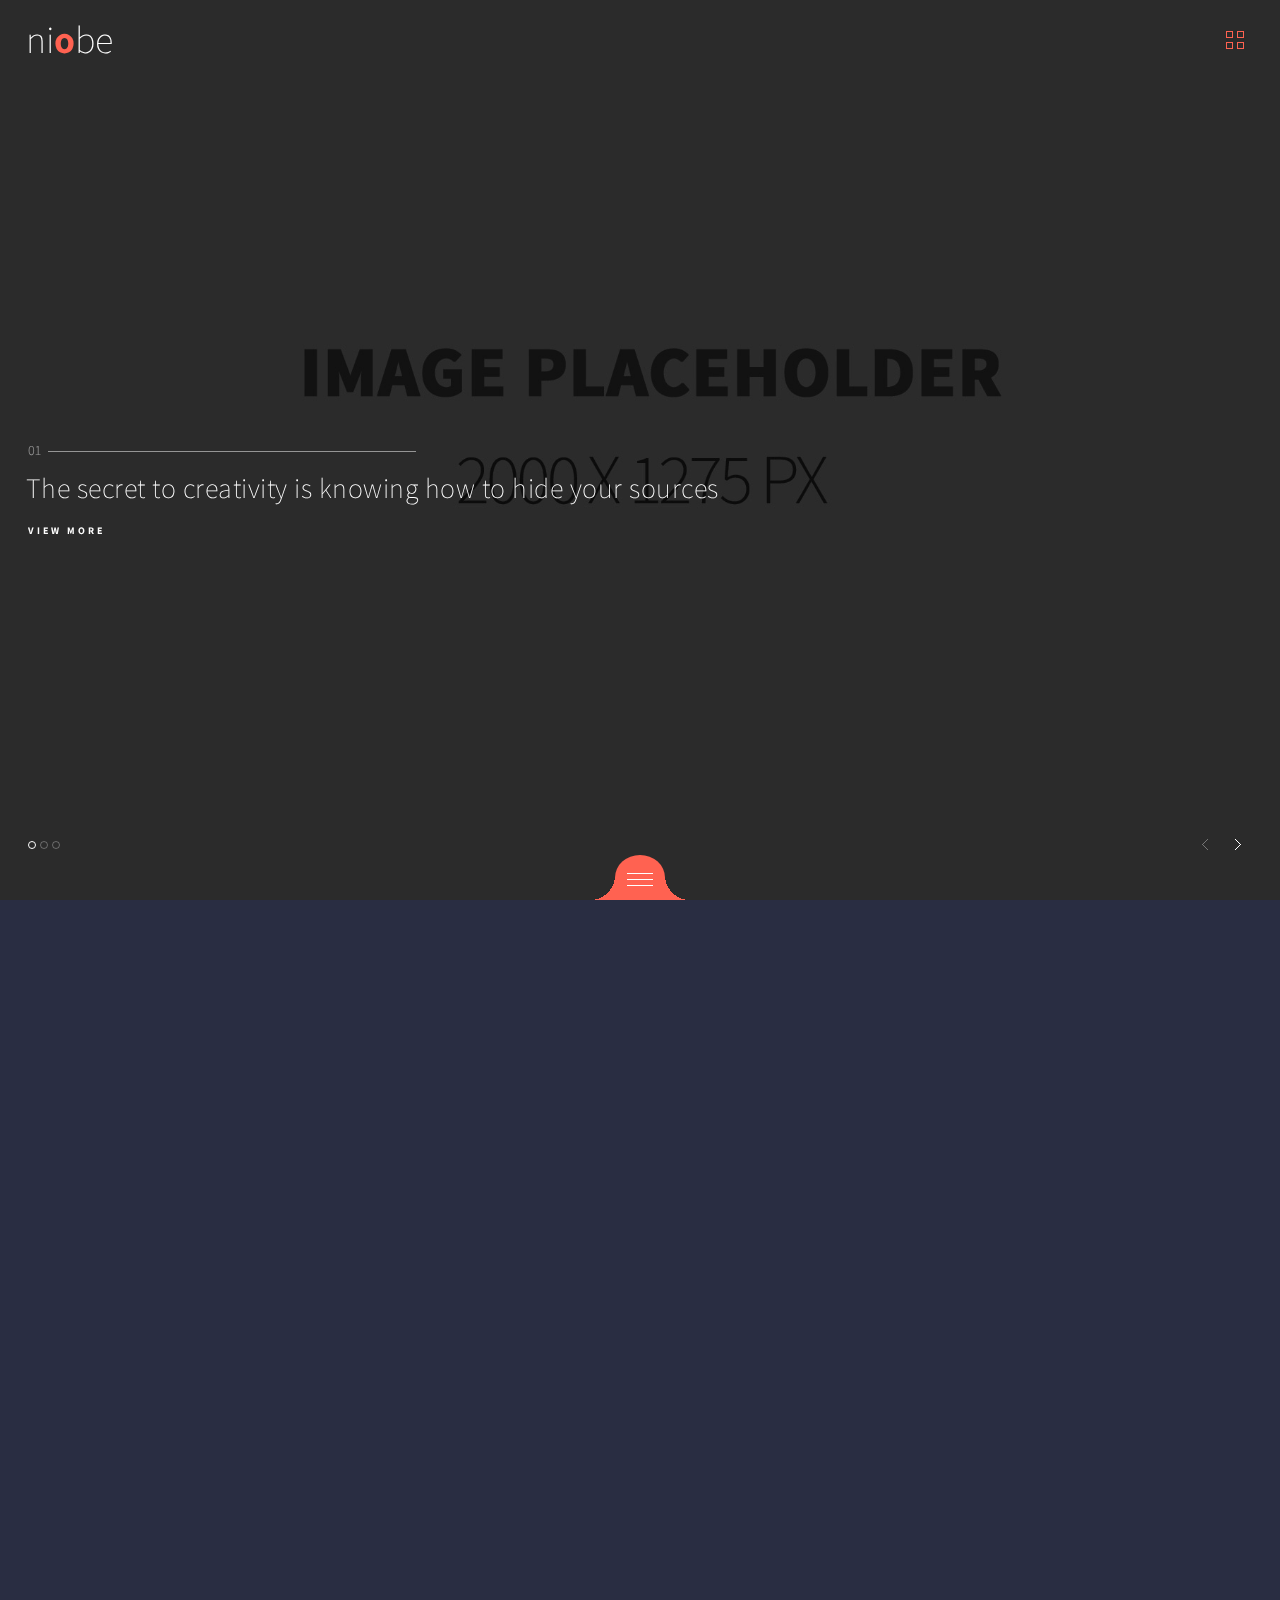
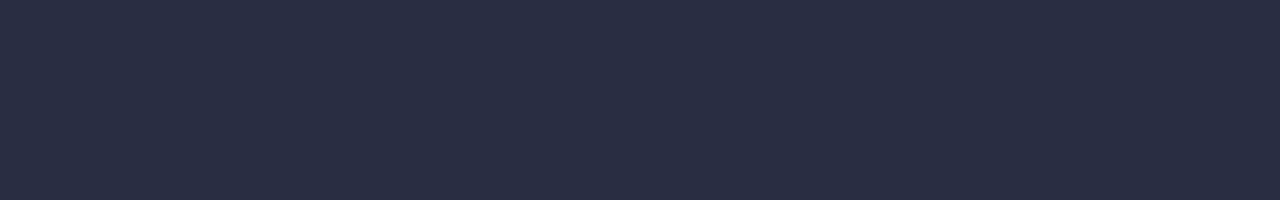
<file: niobe/niobe/niobe/index.html>
<!DOCTYPE html>
<html lang="en">
<head>
<meta charset="utf-8">
<meta name="viewport" content="width=device-width, initial-scale=1, minimum-scale=1, minimal-ui">
<meta name="apple-mobile-web-app-capable" content="yes">
<meta name="apple-mobile-web-app-status-bar-style" content="black">
<link rel="apple-touch-icon" href="images/apple-touch-icon.png" />
<link rel="apple-touch-startup-image" href="images/apple-touch-startup-image-640x920.png">
<title>niobe - mobile template</title>
<link rel="stylesheet" href="css/swiper.css">
<link rel="stylesheet" href="css/style.min.css">
<link href="https://fonts.googleapis.com/css?family=Assistant:200,400,700&display=swap" rel="stylesheet"> 
</head>
<body id="mobile_wrap">

	<div class="panel-overlay"></div>

	<!-- Left panel -->
	<div id="panel-left"></div>
	<!-- Right panel -->
	<div id="panel-right"></div>
	<!-- Bottom panel -->
	<div id="panel-bottom"></div>


    <div class="views">

      <div class="view view-main">



        <div class="pages">

          <div data-page="index" class="page homepage">
            <div class="page-content">
			
		<div class="navbar navbar--fixed navbar--fixed-top">
			<div class="navbar__col navbar__col--title">
				<a href="index.html">ni<span>o</span>be</a>
			</div>
			<div class="navbar__col navbar__col--icon navbar__col--icon-menu">
				<a href="#" data-panel="left" class="open-panel"><span></span><span></span><span></span><span></span></a>
			</div>			
                </div>

                  <!-- Slider -->
                 <div class="swiper-container introslider">
                    <div class="swiper-wrapper">
                    
                      <div class="swiper-slide" style="background-image:url(images/slide1.jpg);">
		   
			 <div class="slider-caption">
			          <div class="slider-caption__line" data-swiper-parallax="-200%">01</div>
				  <h2 data-swiper-parallax="-100%">The secret to creativity is knowing how to hide your sources</h2>
				  <a href="about.html" class="slider-caption__more" data-swiper-parallax="-60%">VIEW MORE</a>
			 </div>
		      </div> 
                      
                      <div class="swiper-slide" style="background-image:url(images/slide2.jpg);">
				  
				<div class="slider-caption">
				 <div class="slider-caption__line" data-swiper-parallax="-200%">02</div>
				<h2 data-swiper-parallax="-100%">I never think of the future – it comes soon enough</h2>
				<a href="about.html" class="slider-caption__more" data-swiper-parallax="-60%">VIEW MORE</a>
				</div>	
		
                      </div>
                      <div class="swiper-slide" style="background-image:url(images/slide3.jpg);">
		  
				<div class="slider-caption">
				<div class="slider-caption__line" data-swiper-parallax="-200%">03</div>
				<h2 data-swiper-parallax="-100%">Creativity makes life more fun and more interesting</h2>
				<a href="about.html" class="slider-caption__more" data-swiper-parallax="-60%">VIEW MORE</a>
				</div>
                  
		   </div> 		   
                    </div>
                    <div class="swiper-pagination"></div>
			<div class="swiper-button-prev"></div>
			<div class="swiper-button-next"></div>	
                  </div>
			  


		 <div class="bottom-menu-open">
		         <div class="bottom-menu-open__left"></div>
			 <div class="bottom-menu-open__container">
				  <div id="bottom-menu-icon" class="bottom-menu-open__icon open-panel" data-panel="bottom">
				  <span></span>
				  <span></span>
				  <span></span>
				  <span></span>
				  </div>
			</div>
			<div class="bottom-menu-open__right"></div>			
		 </div>  
            </div>
          </div>
        </div>



      </div>
    </div>

    <!-- Login Popup -->
    <div id="popup-login"></div>

    <!-- Register Popup -->
    <div id="popup-signup"></div>
	
    <!-- Forgot Password Popup -->
    <div id="popup-forgot"></div>

    <!-- Social Icons Popup -->
    <div id="popup-social"></div>
    
<script src="js/jquery-3.3.1.min.js"></script>
<script src="js/jquery.validate.min.js" ></script>
<script src="js/swiper.min.js"></script>
<script src="js/jquery.custom.js"></script>
  </body>
</html>
</file>
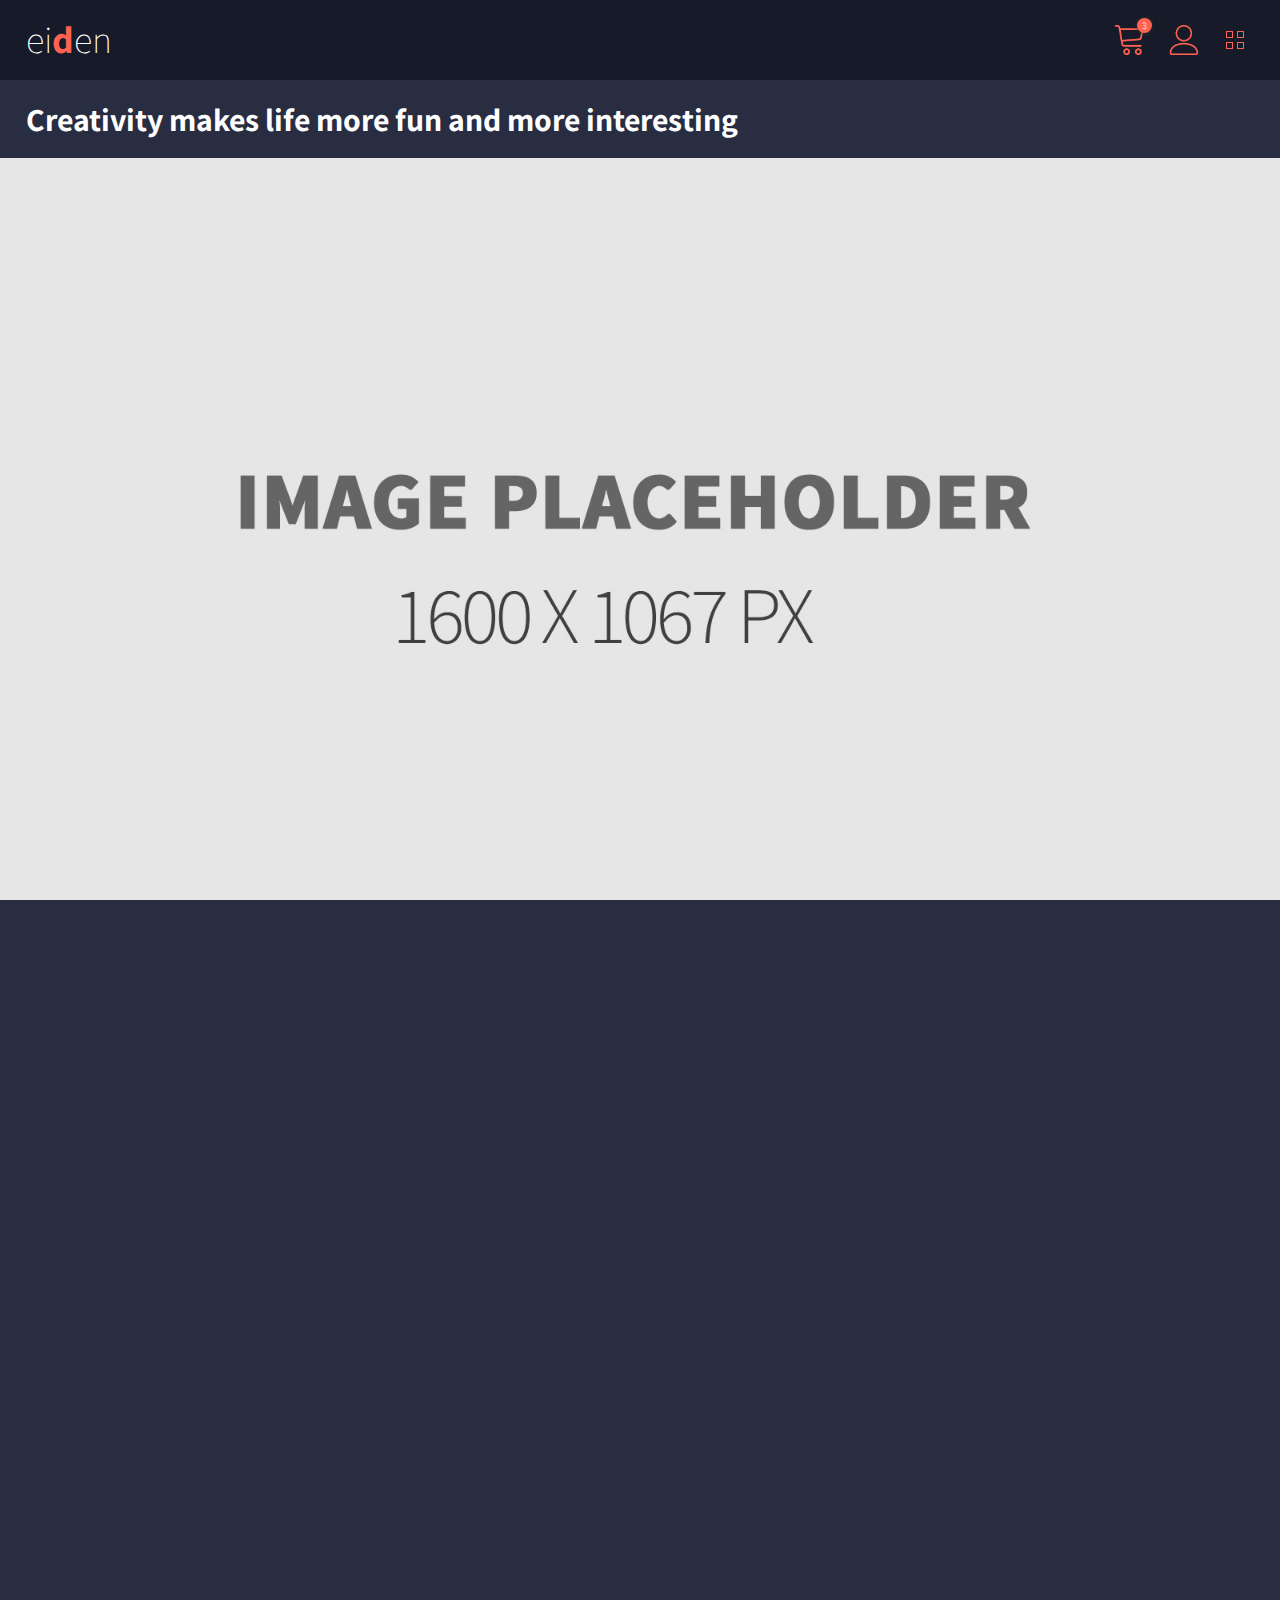
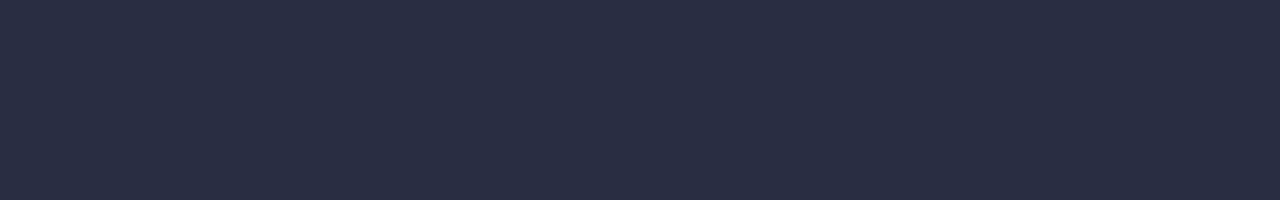
<file: niobe/about.html>
<!DOCTYPE html>
<html lang="en">
<head>
<meta charset="utf-8">
<meta name="viewport" content="width=device-width, initial-scale=1, minimum-scale=1, minimal-ui">
<meta name="apple-mobile-web-app-capable" content="yes">
<meta name="apple-mobile-web-app-status-bar-style" content="black">
<link rel="apple-touch-icon" href="images/apple-touch-icon.png" />
<link rel="apple-touch-startup-image" href="images/apple-touch-startup-image-640x920.png">
<title>niobe - mobile template</title>
<link rel="stylesheet" href="css/swiper.css">
<link rel="stylesheet" href="css/style.min.css">
<link href="https://fonts.googleapis.com/css?family=Assistant:200,400,700&display=swap" rel="stylesheet">
</head>
<body id="mobile_wrap">

    <div class="panel-overlay"></div>

	<!-- Left panel -->
	<div id="panel-left"></div>
	<!-- Right panel -->
	<div id="panel-right"></div>
	<!-- Bottom panel -->
	<div id="panel-bottom"></div>

    <div class="views">

      <div class="view view-main">
	  
<div class="pages">
  <div data-page="about" class="page">
    <div class="page-content">
	
      <div class="navbar navbar--fixed navbar--fixed-top navbar--page" id="header-page"></div>

						
     <div id="pages_maincontent">
      
          <h2 class="page_title">Creativity makes life  more fun and more interesting</h2>
			  
                  <!-- Slider -->
                 <div class="swiper-container-pages">
                    <div class="swiper-wrapper">
                    
                      <div class="swiper-slide">
			<img src="images/page_photo.jpg" alt="" title="" />
                       </div>
                      <div class="swiper-slide">
			<img src="images/page_photo2.jpg" alt="" title="" />
                       </div>
                      <div class="swiper-slide">
			<img src="images/page_photo3.jpg" alt="" title="" />
                       </div>		   
					   
                    </div>
                    <div class="swiper-pagination"></div>
		<div class="swiper-button-prev"></div>
		<div class="swiper-button-next"></div>
                  </div>		  
			  
	<div class="page_single layout_fullwidth_padding">	
	  
              <blockquote>
              This mobile template that can be used to create a mobile website, a mobile web app, or even a native mobile app. The design is using a full width layout that works perfectly on tablets and desktop also. <span>SINDEVO.COM</span>
              </blockquote>
			  
              <h3>Short features list</h3>   
              <ul class="features_list">
		<li><a href="features.html"><img src="images/icons/white/electronics.png" alt="" title="" /><span>For all devices</span></a></li>
		<li><a href="shop.html"><img src="images/icons/white/shop.png" alt="" title="" /><span>Shop pages</span></a></li>
                  <li><a href="#" data-panel="right" class="open-panel"><img src="images/icons/white/users.png" alt="" title="" /><span>User friendly</span></a></li>
                  <li><a href="photos.html"><img src="images/icons/white/photos.png" alt="" title="" /><span>Photo gallery</span></a></li>
                  <li><a href="blog.html"><img src="images/icons/white/blog.png" alt="" title="" /><span>Blog layout</span></a></li>  
                  <li><a href="contact.html"><img src="images/icons/white/contact.png" alt="" title="" /><span>Contact form</span></a></li>
                  <li><a href="tabs.html"><img src="images/icons/white/tabs.png" alt="" title="" /><span>Responsive tabs</span></a></li>
                  <li><a href="Toggle.html"><img src="images/icons/white/toggle.png" alt="" title="" /><span>Toggles</span></a></li>	  
                  <li><a href="#" data-popup=".popup-social" class="open-popup"><img src="images/icons/white/love.png" alt="" title="" /><span>Social share</span></a></li>
              </ul>
              
              <a href="features.html" class="btn btn--full">VIEW ALL FEATURES</a>

              <h4>You can use this mobile template for:</h4>
              <ul class="simple_list">
              <li>Creating a mobile website</li>
              <li>Creating a mobile web app</li>
              <li>Creating a mobile native app (integrated with solutions like phonegap or cordova)</li>
              <li>Works perfectly on tablets and desktop also</li>
              </ul>
			  
			  
              <a href="http://themeforest.net/user/sindevo" class="btn btn--full">BUY IT NOW!</a>
			  
			  
         </div>
      
      </div>
      
      
    </div>
  </div>
</div>
         </div>
    </div>

    <!-- Login Popup -->
    <div id="popup-login"></div>

    <!-- Register Popup -->
    <div id="popup-signup"></div>
	
    <!-- Forgot Password Popup -->
    <div id="popup-forgot"></div>

    <!-- Social Icons Popup -->
    <div id="popup-social"></div>
    
<script src="js/jquery-3.3.1.min.js"></script>
<script src="js/jquery.validate.min.js" ></script>
<script src="js/swiper.min.js"></script>
<script src="js/jquery.custom.js"></script>
  </body>
</html>
</file>
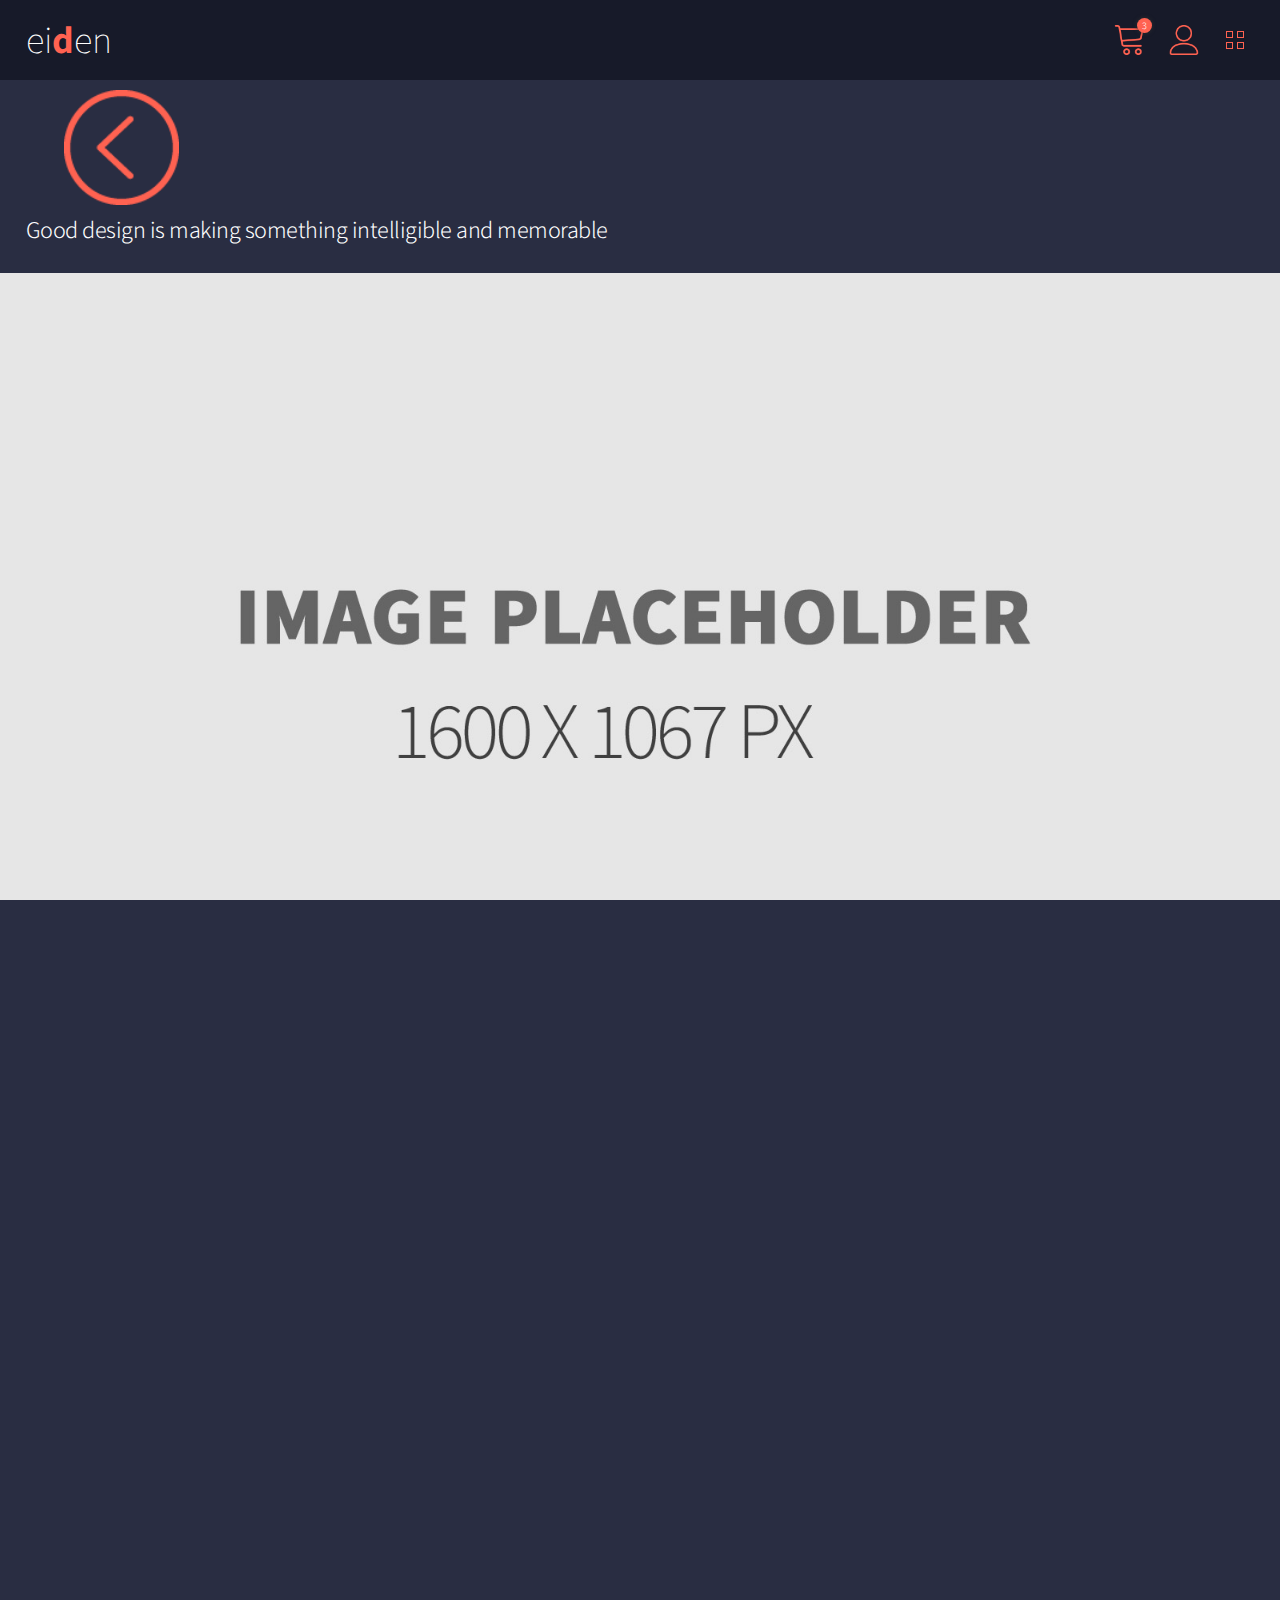
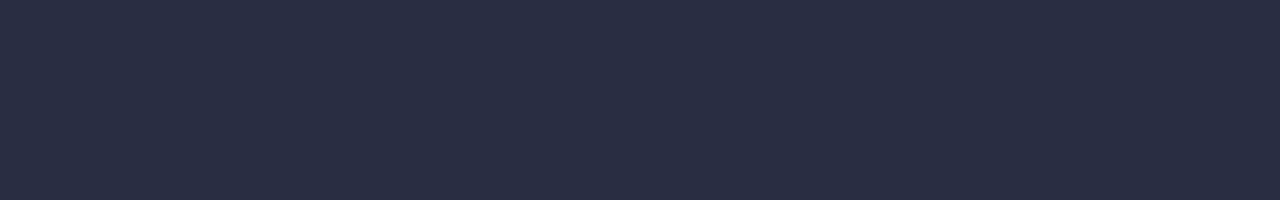
<file: niobe/blog-single.html>
<!DOCTYPE html>
<html lang="en">
<head>
<meta charset="utf-8">
<meta name="viewport" content="width=device-width, initial-scale=1, minimum-scale=1, minimal-ui">
<meta name="apple-mobile-web-app-capable" content="yes">
<meta name="apple-mobile-web-app-status-bar-style" content="black">
<link rel="apple-touch-icon" href="images/apple-touch-icon.png" />
<link rel="apple-touch-startup-image" href="images/apple-touch-startup-image-640x920.png">
<title>niobe - mobile template</title>
<link rel="stylesheet" href="css/swiper.css">
<link rel="stylesheet" href="css/style.min.css">
<link href="https://fonts.googleapis.com/css?family=Assistant:200,400,700&display=swap" rel="stylesheet">
</head>
<body id="mobile_wrap">

    <div class="panel-overlay"></div>

	<!-- Left panel -->
	<div id="panel-left"></div>
	<!-- Right panel -->
	<div id="panel-right"></div>
	<!-- Bottom panel -->
	<div id="panel-bottom"></div>

    <div class="views">

      <div class="view view-main">
<div class="pages">
  <div data-page="blogsingle" class="page">
    <div class="page-content">
    
		<div class="navbar navbar--fixed navbar--fixed-top navbar--page" id="header-page"></div>
	
     <div id="pages_maincontent">
      
      <a href="blog.html" class="backto"><img src="images/icons/orange/back.png" alt="" title="" /></a>
      <h2 class="blog_title">Good design is making something intelligible and memorable</h2>
	  
                  <!-- Slider -->
                 <div class="swiper-container-pages">
                    <div class="swiper-wrapper">
                    
                      <div class="swiper-slide">
			<img src="images/page_photo.jpg" alt="" title="" />
                       </div>
                      <div class="swiper-slide">
			<img src="images/page_photo2.jpg" alt="" title="" />
                       </div>
                      <div class="swiper-slide">
			<img src="images/page_photo3.jpg" alt="" title="" />
                       </div>		   
					   
                    </div>
                    <div class="swiper-pagination"></div>
                  </div>	
<div class="page_single layout_fullwidth_padding">	
          <div class="post_single">
          <p>
          Sed ut perspiciatis unde omnis iste natus error sit voluptatem accusantium doloremque laudantium, totam rem aperiam, eaque ipsa quae ab illo inventore veritatis et quasi architecto beatae vitae dicta sunt explicabo. Nemo enim ipsam voluptatem quia voluptas sit aspernatur aut odit aut fugit, sed quia consequuntur magni dolores eos qui ratione voluptatem sequi nesciunt.
          </p>
            <span class="post_date">24.02.2015</span>
            <span class="post_author"> <a href="#">admin</a></span>
            <span class="post_comments"><a href="#">0</a></span>
          </div>
	 <a href="#" data-popup=".popup-social" class="btn btn--full open-popup">SHARE THIS POST</a>
          
		  
	<div class="tabs">
	
	  <input type="radio" name="tabs" class="tabradio" id="tabone" checked="checked">
	  <label class="tablabel tablabel--12" for="tabone">Leave a comment</label>
	  <div class="tab">
                            <div class="contactform">
                            <form id="CommentForm" method="post" action="">
                            <label>Name:</label>
                            <input type="text" name="CommentName" id="CommentName" value="" class="form_input" />
                            <label>Email:</label>
                            <input type="text" name="CommentEmail" id="CommentEmail" value="" class="form_input" />
                            <label>Comment:</label>
                            <textarea name="Comment" id="Comment" class="form_textarea" rows="" cols=""></textarea>
                            <input type="submit" name="submit" class="form_submit" id="submit" value="SUBMIT" />
                            </form>
                            </div>
	  </div>
	  
	  <input type="radio" name="tabs" class="tabradio" id="tabtwo">
	  <label class="tablabel tablabel--12" for="tabtwo">Comments</label>
	  <div class="tab">
                            <ul class="comments">
                                <li class="comment_row">
                                    <div class="comm_avatar"><img src="images/icons/orange/user.png" alt="" title="" border="0" /></div>
                                    <div class="comm_content"><p>Lorem ipsum dolor sit amet, consectetur adipiscing elit. Nam velit sapien, eleifend in by <a href="#">John Doe</a></p></div>
                                </li>
                                <li class="comment_row">
                                    <div class="comm_avatar"><img src="images/icons/orange/user.png" alt="" title="" border="0" /></div>
                                    <div class="comm_content"><p>Consectetur adipiscing elit. Nam velit sapien, eleifend in by <a href="#">John Doe</a></p></div>
                                </li>
                                <li class="comment_row">
                                    <div class="comm_avatar"><img src="images/icons/orange/user.png" alt="" title="" border="0" /></div>
                                    <div class="comm_content"><p>Nam velit sapien, eleifend in by <a href="#">John Doe</a></p></div>
                                </li>
                                <div class="clear"></div>
                            </ul>
	  </div>
	  
	</div>

		  
 </div>     
      
    </div>
  </div>
</div>

         </div>
    </div>
</div>
    <!-- Login Popup -->
    <div id="popup-login"></div>

    <!-- Register Popup -->
    <div id="popup-signup"></div>
	
    <!-- Forgot Password Popup -->
    <div id="popup-forgot"></div>

    <!-- Social Icons Popup -->
    <div id="popup-social"></div>
    
<script src="js/jquery-3.3.1.min.js"></script>
<script src="js/jquery.validate.min.js" ></script>
<script src="js/swiper.min.js"></script>
<script src="js/jquery.custom.js"></script>
  </body>
</html>
</file>
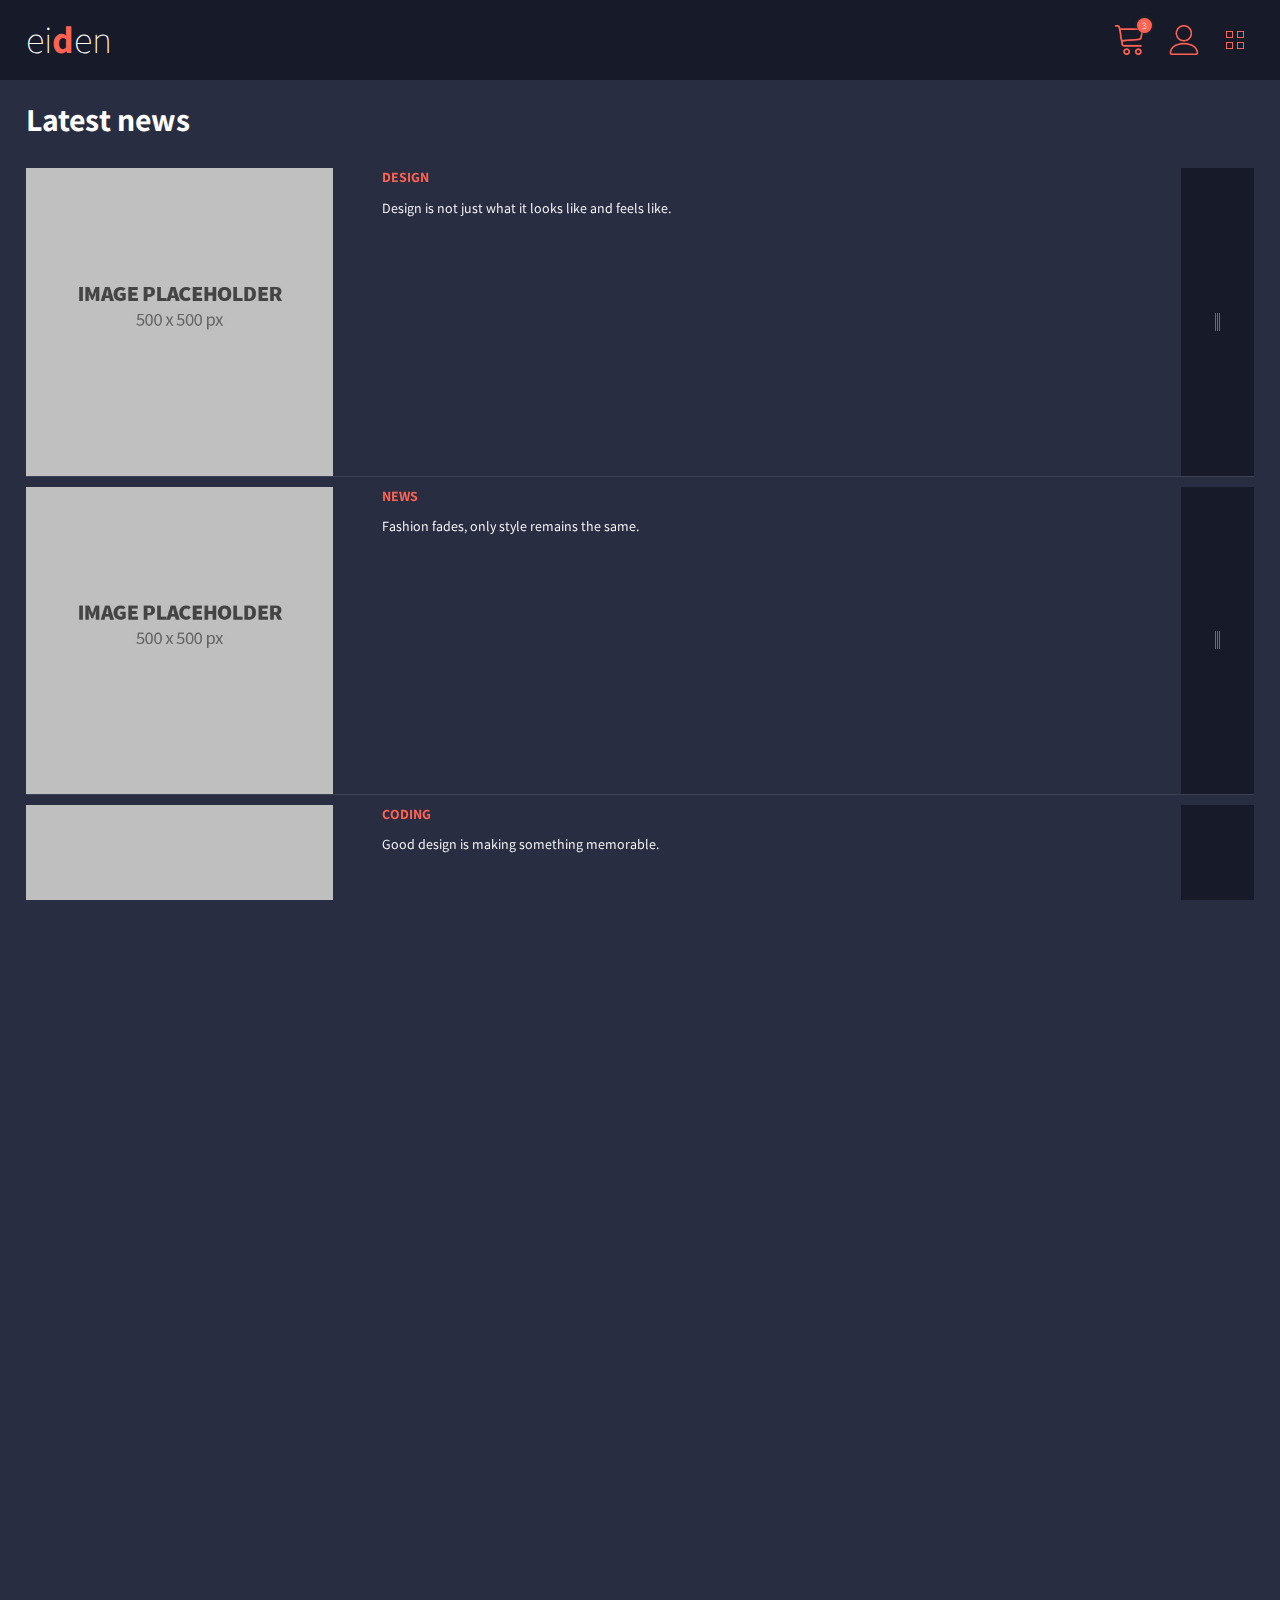
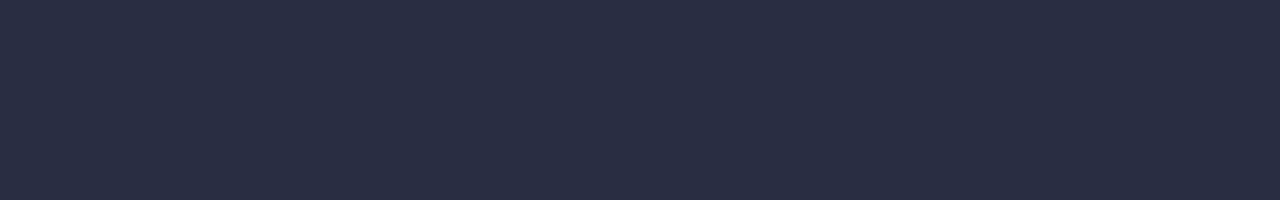
<file: niobe/blog.html>
<!DOCTYPE html>
<html lang="en">
<head>
<meta charset="utf-8">
<meta name="viewport" content="width=device-width, initial-scale=1, minimum-scale=1, minimal-ui">
<meta name="apple-mobile-web-app-capable" content="yes">
<meta name="apple-mobile-web-app-status-bar-style" content="black">
<link rel="apple-touch-icon" href="images/apple-touch-icon.png" />
<link rel="apple-touch-startup-image" href="images/apple-touch-startup-image-640x920.png">
<title>niobe - mobile template</title>
<link rel="stylesheet" href="css/swiper.css">
<link rel="stylesheet" href="css/style.min.css">
<link href="https://fonts.googleapis.com/css?family=Assistant:200,400,700&display=swap" rel="stylesheet">
</head>
<body id="mobile_wrap">

    <div class="panel-overlay"></div>

	<!-- Left panel -->
	<div id="panel-left"></div>
	<!-- Right panel -->
	<div id="panel-right"></div>
	<!-- Bottom panel -->
	<div id="panel-bottom"></div>

    <div class="views">

      <div class="view view-main">
<div class="pages">
  <div data-page="blog" class="page">
    <div class="page-content">
    
		<div class="navbar navbar--fixed navbar--fixed-top navbar--page" id="header-page"></div>
	
     <div id="pages_maincontent">
      
      <h2 class="page_title">Latest news</h2>
     <div class="page_single layout_fullwidth_padding">  
   

              <ul class="posts">
					<li class="swipeout">
						   <div class="swiper-wrapper">		
								  <div class="swiper-slide swipeout-content item-content">
										<div class="post_entry">
											<div class="post_thumb"><img src="images/photos/photo8.jpg" alt="" title="" /></div>
											<div class="post_details">
											  <div class="post_category"><a href="blog-single.html">DESIGN</a></div>				
														<h2><a href="blog-single.html">Design is not just what it looks like and feels like.</a></h2>
											  </div>
											<div class="post_swipe"><img src="images/swipe_more.png" alt="" title="" /></div>
										</div>
								  </div>
								  <div class="swiper-slide swipeout-actions-right">
										<a href="blog-single.html" class="action1"><img src="images/icons/white/message.png" alt="" title="" /></a>
										<a href="#" class="action1 open-popup" data-popup=".popup-social"><img src="images/icons/white/like.png" alt="" title="" /></a>
										<a href="#" class="action1 open-popup" data-popup=".popup-social"><img src="images/icons/white/contact.png" alt="" title="" /></a>
								  </div>
						  </div>
					</li>
					<li class="swipeout">
						   <div class="swiper-wrapper">		
								  <div class="swiper-slide swipeout-content item-content">
										<div class="post_entry">
											<div class="post_thumb"><img src="images/photos/photo2.jpg" alt="" title="" /></div>
											<div class="post_details">
											  <div class="post_category"><a href="blog-single.html">NEWS</a></div>				
														<h2><a href="blog-single.html">Fashion fades, only style remains the same.</a></h2>
											  </div>
											<div class="post_swipe"><img src="images/swipe_more.png" alt="" title="" /></div>
										</div>
								  </div>
								  <div class="swiper-slide swipeout-actions-right">
										<a href="blog-single.html" class="action1"><img src="images/icons/white/message.png" alt="" title="" /></a>
										<a href="#" class="action1 open-popup" data-popup=".popup-social"><img src="images/icons/white/like.png" alt="" title="" /></a>
										<a href="#" class="action1 open-popup" data-popup=".popup-social"><img src="images/icons/white/contact.png" alt="" title="" /></a>
								  </div>
						  </div>
					</li>
					<li class="swipeout">
						   <div class="swiper-wrapper">		
								  <div class="swiper-slide swipeout-content item-content">
										<div class="post_entry">
											<div class="post_thumb"><img src="images/photos/photo1.jpg" alt="" title="" /></div>
											<div class="post_details">
											  <div class="post_category"><a href="blog-single.html">CODING</a></div>				
														<h2><a href="blog-single.html">Good design is making something memorable.</a></h2>
											  </div>
											<div class="post_swipe"><img src="images/swipe_more.png" alt="" title="" /></div>
										</div>
								  </div>
								  <div class="swiper-slide swipeout-actions-right">
										<a href="blog-single.html" class="action1"><img src="images/icons/white/message.png" alt="" title="" /></a>
										<a href="#" class="action1 open-popup" data-popup=".popup-social"><img src="images/icons/white/like.png" alt="" title="" /></a>
										<a href="#" class="action1 open-popup" data-popup=".popup-social"><img src="images/icons/white/contact.png" alt="" title="" /></a>
								  </div>
						  </div>
					</li>
					<li class="swipeout">
						   <div class="swiper-wrapper">		
								  <div class="swiper-slide swipeout-content item-content">
										<div class="post_entry">
											<div class="post_thumb"><img src="images/photos/photo4.jpg" alt="" title="" /></div>
											<div class="post_details">
											  <div class="post_category"><a href="blog-single.html">UI/UX LAYOUTS</a></div>				
														<h2><a href="blog-single.html">Design is not just what it looks like and feels like.</a></h2>
											  </div>
											<div class="post_swipe"><img src="images/swipe_more.png" alt="" title="" /></div>
										</div>
								  </div>
								  <div class="swiper-slide swipeout-actions-right">
										<a href="blog-single.html" class="action1"><img src="images/icons/white/message.png" alt="" title="" /></a>
										<a href="#" class="action1 open-popup" data-popup=".popup-social"><img src="images/icons/white/like.png" alt="" title="" /></a>
										<a href="#" class="action1 open-popup" data-popup=".popup-social"><img src="images/icons/white/contact.png" alt="" title="" /></a>
								  </div>
						  </div>
					</li>
					<li class="swipeout">
						   <div class="swiper-wrapper">		
								  <div class="swiper-slide swipeout-content item-content">
										<div class="post_entry">
											<div class="post_thumb"><img src="images/photos/photo6.jpg" alt="" title="" /></div>
											<div class="post_details">
											  <div class="post_category"><a href="blog-single.html">DESIGN</a></div>				
														<h2><a href="blog-single.html">Design is not just what it looks like and feels like.</a></h2>
											  </div>
											<div class="post_swipe"><img src="images/swipe_more.png" alt="" title="" /></div>
										</div>
								  </div>
								  <div class="swiper-slide swipeout-actions-right">
										<a href="blog-single.html" class="action1"><img src="images/icons/white/message.png" alt="" title="" /></a>
										<a href="#" class="action1 open-popup" data-popup=".popup-social"><img src="images/icons/white/like.png" alt="" title="" /></a>
										<a href="#" class="action1 open-popup" data-popup=".popup-social"><img src="images/icons/white/contact.png" alt="" title="" /></a>
								  </div>
						  </div>
					</li>
					<li class="swipeout">
						   <div class="swiper-wrapper">		
								  <div class="swiper-slide swipeout-content item-content">
										<div class="post_entry">
											<div class="post_thumb"><img src="images/photos/photo5.jpg" alt="" title="" /></div>
											<div class="post_details">
											  <div class="post_category"><a href="blog-single.html">NEWS</a></div>				
														<h2><a href="blog-single.html">Fashion fades, only style remains the same.</a></h2>
											  </div>
											<div class="post_swipe"><img src="images/swipe_more.png" alt="" title="" /></div>
										</div>
								  </div>
								  <div class="swiper-slide swipeout-actions-right">
										<a href="blog-single.html" class="action1"><img src="images/icons/white/message.png" alt="" title="" /></a>
										<a href="#" class="action1 open-popup" data-popup=".popup-social"><img src="images/icons/white/like.png" alt="" title="" /></a>
										<a href="#" class="action1 open-popup" data-popup=".popup-social"><img src="images/icons/white/contact.png" alt="" title="" /></a>
								  </div>
						  </div>
					</li>
              </ul>
              
            <div id="loadMore" class="btn btn--full">LOAD MORE</div> 
            <div id="showLess">END</div> 
      
			
       </div>		
      
      </div>
      
      
    </div>
  </div>
</div>

         </div>
    </div>

    <!-- Login Popup -->
    <div id="popup-login"></div>

    <!-- Register Popup -->
    <div id="popup-signup"></div>
	
    <!-- Forgot Password Popup -->
    <div id="popup-forgot"></div>

    <!-- Social Icons Popup -->
    <div id="popup-social"></div>
    
<script src="js/jquery-3.3.1.min.js"></script>
<script src="js/jquery.validate.min.js" ></script>
<script src="js/swiper.min.js"></script>
<script src="js/jquery.custom.js"></script>
  </body>
</html>
</file>
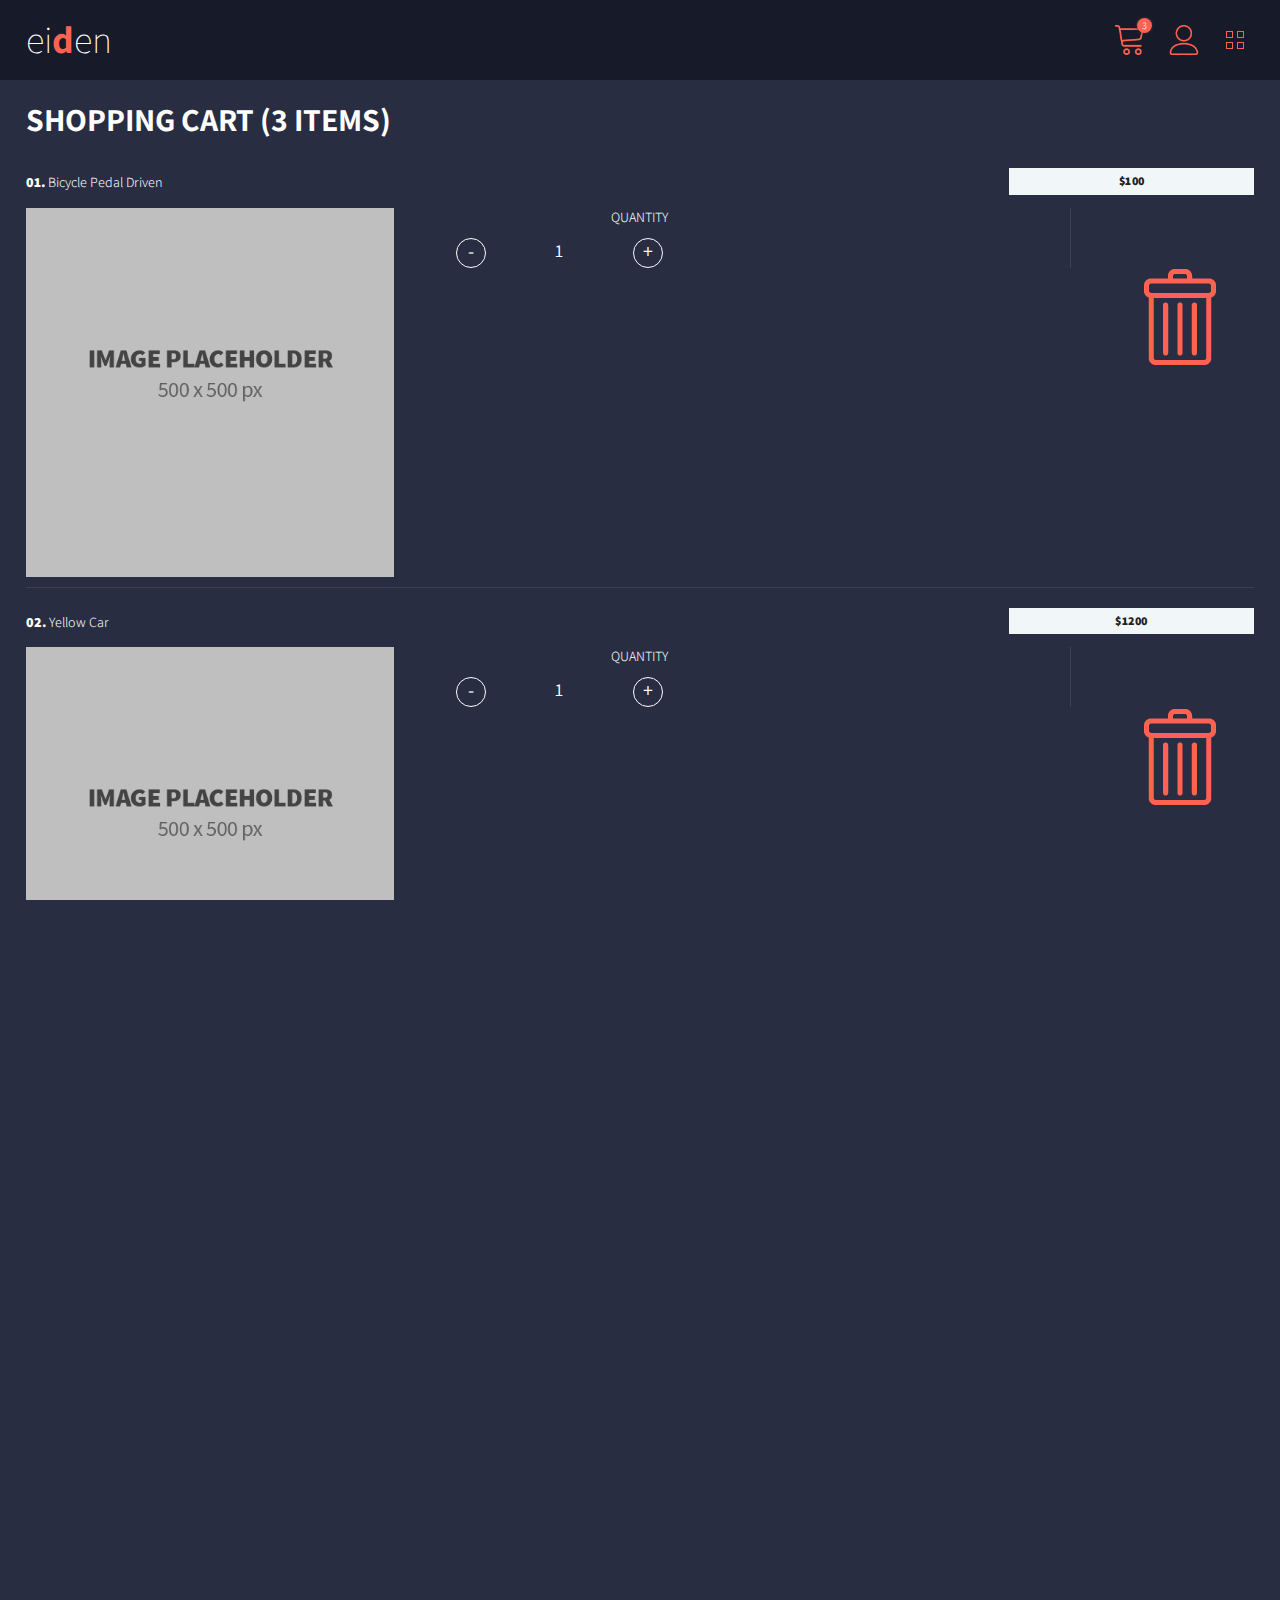
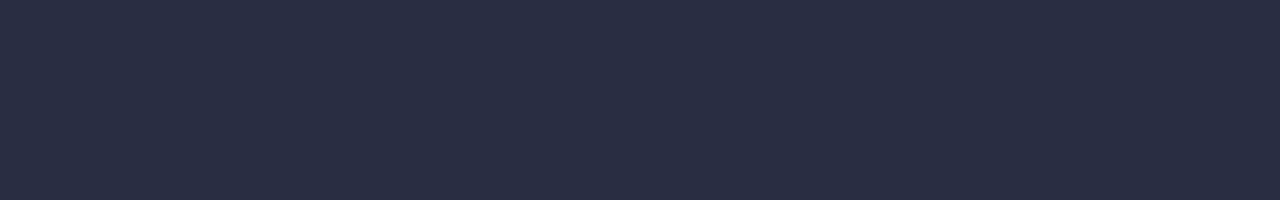
<file: niobe/cart.html>
<!DOCTYPE html>
<html lang="en">
<head>
<meta charset="utf-8">
<meta name="viewport" content="width=device-width, initial-scale=1, minimum-scale=1, minimal-ui">
<meta name="apple-mobile-web-app-capable" content="yes">
<meta name="apple-mobile-web-app-status-bar-style" content="black">
<link rel="apple-touch-icon" href="images/apple-touch-icon.png" />
<link rel="apple-touch-startup-image" href="images/apple-touch-startup-image-640x920.png">
<title>niobe - mobile template</title>
<link rel="stylesheet" href="css/swiper.css">
<link rel="stylesheet" href="css/style.min.css">
<link href="https://fonts.googleapis.com/css?family=Assistant:200,400,700&display=swap" rel="stylesheet">
</head>
<body id="mobile_wrap">

    <div class="panel-overlay"></div>

	<!-- Left panel -->
	<div id="panel-left"></div>
	<!-- Right panel -->
	<div id="panel-right"></div>
	<!-- Bottom panel -->
	<div id="panel-bottom"></div>

    <div class="views">

      <div class="view view-main">
<div class="pages">
  <div data-page="cart" class="page">
    <div class="page-content">
    
		<div class="navbar navbar--fixed navbar--fixed-top navbar--page" id="header-page"></div>
						
     <div id="pages_maincontent">
      
          <h2 class="page_title">SHOPPING CART <span>(3 ITEMS)</span></h2>
			  	  
			  
	<div class="page_single layout_fullwidth_padding">	
	  
         <div class="cartcontainer">            
            <div class="cart_item" id="cartitem1">
                <div class="item_title"><span>01.</span> Bicycle Pedal Driven</div>
                <div class="item_price">$100</div>
            	<div class="item_thumb"><a href="shop-item.html" class="close-panel"><img src="images/photos/photo1.jpg" alt="" title="" /></a></div>
                <div class="item_qnty">
                    <form id="myform" method="POST" action="#">
                        <label>QUANTITY</label>
                        <input type="button" value="-" class="qntyminus" field="quantity" />
                        <input type="text" name="quantity" value="1" class="qnty" />
                        <input type="button" value="+" class="qntyplus" field="quantity" />
                    </form>
                </div>
                <a href="#" class="item_delete" id="cartitem1"><img src="images/icons/orange/trash.png" alt="" title="" /></a>           </div>
            
            <div class="cart_item" id="cartitem2">
                <div class="item_title"><span>02.</span> Yellow Car </div>
                <div class="item_price">$1200</div>
            	<div class="item_thumb"><a href="shop-item.html" class="close-panel"><img src="images/photos/photo2.jpg" alt="" title="" /></a></div>
                <div class="item_qnty">
                    <form id="myform" method="POST" action="#">
                        <label>QUANTITY</label>
                        <input type="button" value="-" class="qntyminus" field="quantity2" />
                        <input type="text" name="quantity2" value="1" class="qnty" />
                        <input type="button" value="+" class="qntyplus" field="quantity2" />
                    </form>
                </div>
                <a href="#" class="item_delete" id="cartitem2"><img src="images/icons/orange/trash.png" alt="" title="" /></a>            </div>
            
            <div class="cart_item" id="cartitem3">
                <div class="item_title"><span>03.</span> Summer T-Shirt</div>
                <div class="item_price">$20</div>
            	<div class="item_thumb"><a href="shop-item.html" class="close-panel"><img src="images/photos/photo3.jpg" alt="" title="" /></a></div>
                <div class="item_qnty">
                    <form id="myform" method="POST" action="#">
                        <label>QUANTITY</label>
                        <input type="button" value="-" class="qntyminus" field="quantity3" />
                        <input type="text" name="quantity3" value="1" class="qnty" />
                        <input type="button" value="+" class="qntyplus" field="quantity3" />
                    </form>
                </div>
                <a href="#" class="item_delete" id="cartitem3"><img src="images/icons/orange/trash.png" alt="" title="" /></a>             </div>
            
              <div class="carttotal">
                  <div class="carttotal_row">
                  <div class="carttotal_left">CART TOTAL</div>  <div class="carttotal_right">$ 1,320.00</div>
                  </div>
                  <div class="carttotal_row">
                  <div class="carttotal_left">VAT (15%)</div>  <div class="carttotal_right">$ 198.00</div>
                  </div>
                  <div class="carttotal_row_last">
                  <div class="carttotal_left">TOTAL</div> <div class="carttotal_right">$ 1,518.00</div>
                  </div>
              </div>
            
              <a href="checkout.html" class="btn btn--full">PROCEED TO CHECKOUT</a>           
			  
 </div>
			  
			  
         </div>
      
      </div>
      
      
    </div>
  </div>
</div>

         </div>
    </div>

    <!-- Login Popup -->
    <div id="popup-login"></div>

    <!-- Register Popup -->
    <div id="popup-signup"></div>
	
    <!-- Forgot Password Popup -->
    <div id="popup-forgot"></div>

    <!-- Social Icons Popup -->
    <div id="popup-social"></div>
    
<script src="js/jquery-3.3.1.min.js"></script>
<script src="js/jquery.validate.min.js" ></script>
<script src="js/swiper.min.js"></script>
<script src="js/jquery.custom.js"></script>
  </body>
</html>
</file>
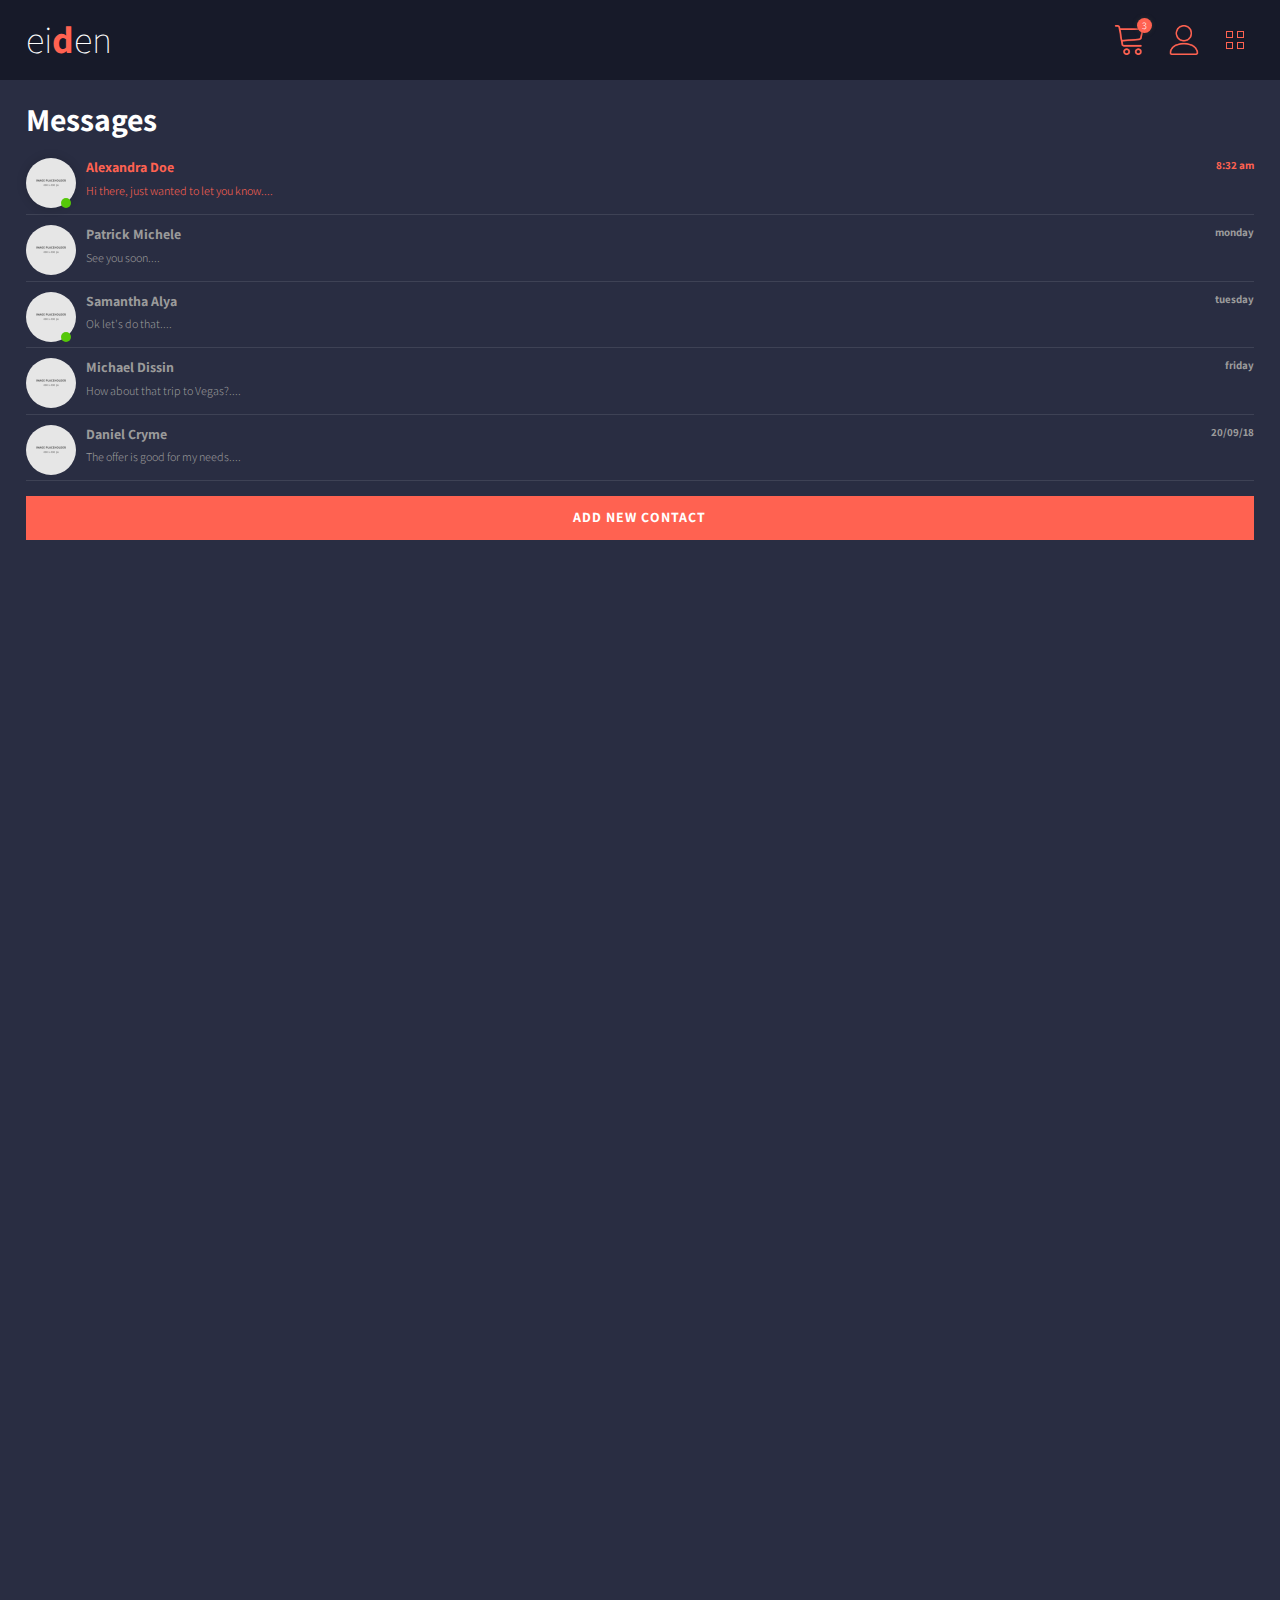
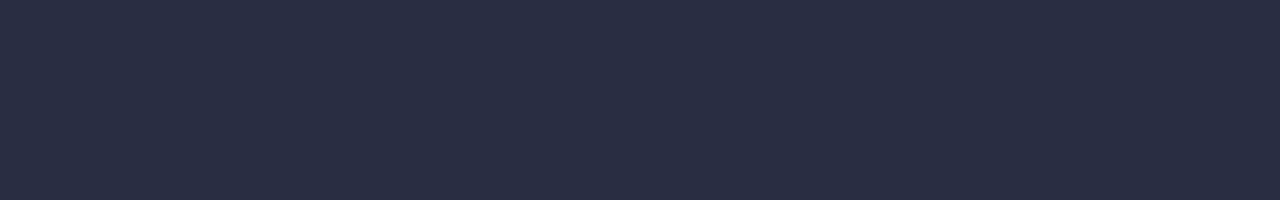
<file: niobe/chat.html>
<!DOCTYPE html>
<html lang="en">
<head>
<meta charset="utf-8">
<meta name="viewport" content="width=device-width, initial-scale=1, minimum-scale=1, minimal-ui">
<meta name="apple-mobile-web-app-capable" content="yes">
<meta name="apple-mobile-web-app-status-bar-style" content="black">
<link rel="apple-touch-icon" href="images/apple-touch-icon.png" />
<link rel="apple-touch-startup-image" href="images/apple-touch-startup-image-640x920.png">
<title>niobe - mobile template</title>
<link rel="stylesheet" href="css/swiper.css">
<link rel="stylesheet" href="css/style.min.css">
<link href="https://fonts.googleapis.com/css?family=Assistant:200,400,700&display=swap" rel="stylesheet">
</head>
<body id="mobile_wrap">

    <div class="panel-overlay"></div>

	<!-- Left panel -->
	<div id="panel-left"></div>
	<!-- Right panel -->
	<div id="panel-right"></div>
	<!-- Bottom panel -->
	<div id="panel-bottom"></div>

    <div class="views">

      <div class="view view-main">
	  
<div class="pages">
  <div data-page="chat" class="page">
    <div class="page-content">
    
		<div class="navbar navbar--fixed navbar--fixed-top navbar--page" id="header-page"></div>
						
     <div id="pages_maincontent">
      
          <h2 class="page_title">Messages</h2>
			  
	  
			  
	<div class="page_single layout_fullwidth_padding">	
	  
   
      <ul class="messages">

          <li class="message__row message__row--undread">
		 <a href="conversation.html">
			  <div class="message__avatar"><span class="message__active-user"></span><img src="images/avatar.jpg" alt="" title="" /></div>
			  
			  <div class="message__details">
				<div class="message__user">Alexandra Doe</div>
			        <p class="message__short-content">Hi there, just wanted to let you know....</p>
			  </div>
			  <div class="message__time">8:32 am</div>
		</a>	  
          </li>
          <li class="message__row">
		 <a href="conversation.html">
			  <div class="message__avatar"><img src="images/avatar2.jpg" alt="" title="" /></div>
			  
			  <div class="message__details">
				<div class="message__user">Patrick Michele</div>
			        <p class="message__short-content">See you soon....</p>
			  </div>
			  <div class="message__time">monday</div>
		</a>	  
          </li>   
          <li class="message__row">
		 <a href="conversation.html">
			  <div class="message__avatar"><span class="message__active-user"></span><img src="images/avatar3.jpg" alt="" title="" /></div>
			  
			  <div class="message__details">
				<div class="message__user">Samantha Alya</div>
			        <p class="message__short-content">Ok let's do that....</p>
			  </div>
			  <div class="message__time">tuesday</div>
		</a>	  
          </li>
          <li class="message__row">
		 <a href="conversation.html">
			  <div class="message__avatar"><img src="images/avatar4.jpg" alt="" title="" /></div>
			  
			  <div class="message__details">
				<div class="message__user">Michael Dissin</div>
			        <p class="message__short-content">How about that trip to Vegas?....</p>
			  </div>
			  <div class="message__time">friday</div>
		</a>	  
          </li> 
          <li class="message__row">
		 <a href="conversation.html">
			  <div class="message__avatar"><img src="images/avatar2.jpg" alt="" title="" /></div>
			  
			  <div class="message__details">
				<div class="message__user">Daniel Cryme</div>
			        <p class="message__short-content">The offer is good for my needs....</p>
			  </div>
			  <div class="message__time">20/09/18</div>
		</a>	  
          </li>   
      </ul>
              
              <a href="form.html" class="btn btn--full">ADD NEW CONTACT</a>

			  
			  
         </div>
      
      </div>
      
      
    </div>
  </div>
</div>
         </div>
    </div>

    <!-- Login Popup -->
    <div id="popup-login"></div>

    <!-- Register Popup -->
    <div id="popup-signup"></div>
	
    <!-- Forgot Password Popup -->
    <div id="popup-forgot"></div>

    <!-- Social Icons Popup -->
    <div id="popup-social"></div>
    
<script src="js/jquery-3.3.1.min.js"></script>
<script src="js/jquery.validate.min.js" ></script>
<script src="js/swiper.min.js"></script>
<script src="js/jquery.custom.js"></script>
  </body>
</html>
</file>
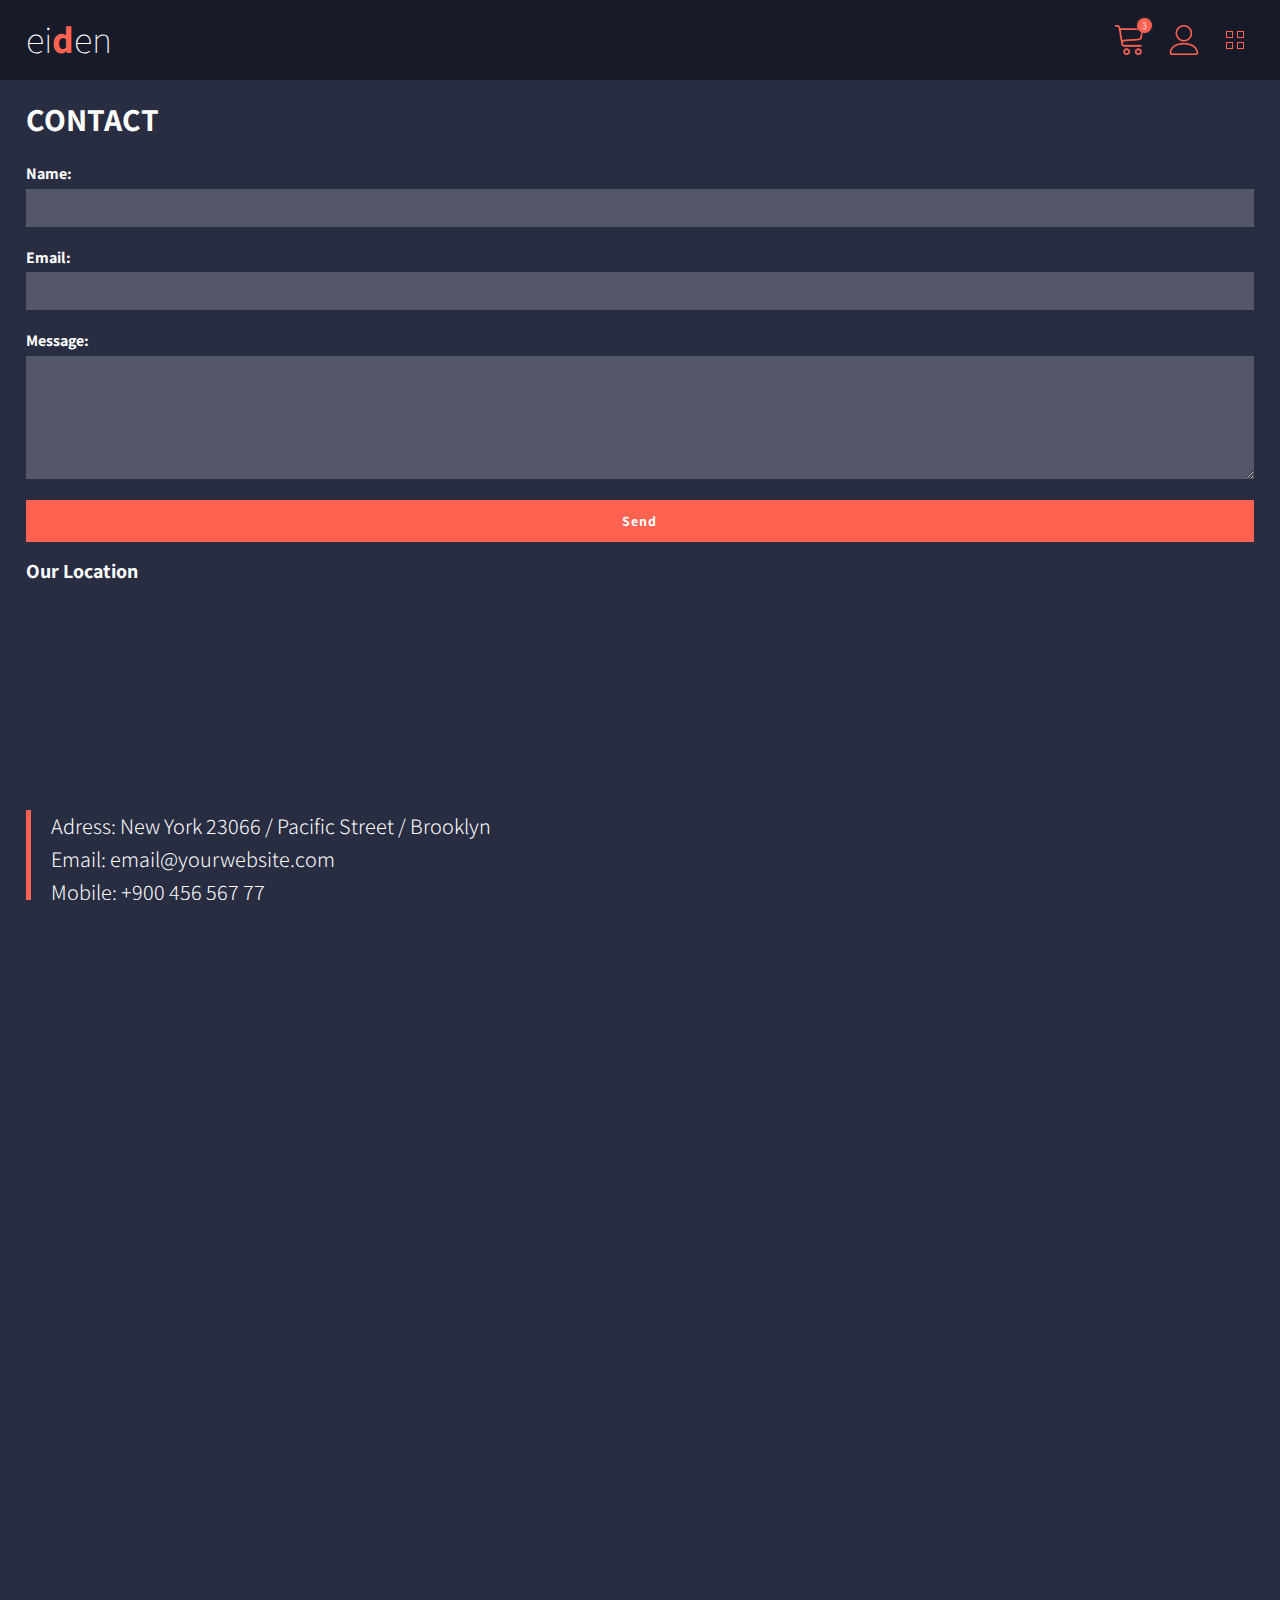
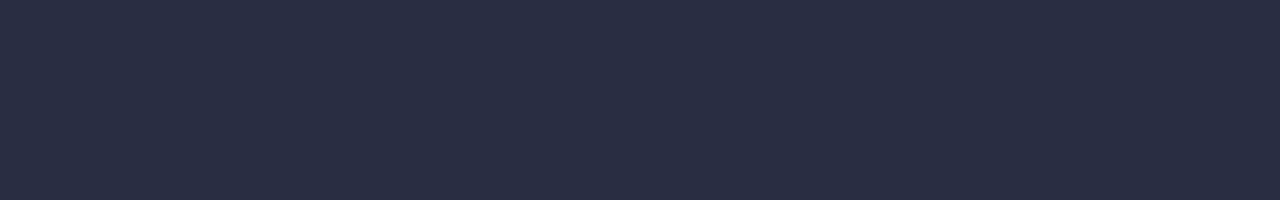
<file: niobe/contact.html>
<!DOCTYPE html>
<html lang="en">
<head>
<meta charset="utf-8">
<meta name="viewport" content="width=device-width, initial-scale=1, minimum-scale=1, minimal-ui">
<meta name="apple-mobile-web-app-capable" content="yes">
<meta name="apple-mobile-web-app-status-bar-style" content="black">
<link rel="apple-touch-icon" href="images/apple-touch-icon.png" />
<link rel="apple-touch-startup-image" href="images/apple-touch-startup-image-640x920.png">
<title>niobe - mobile template</title>
<link rel="stylesheet" href="css/swiper.css">
<link rel="stylesheet" href="css/style.min.css">
<link href="https://fonts.googleapis.com/css?family=Assistant:200,400,700&display=swap" rel="stylesheet">
</head>
<body id="mobile_wrap">

    <div class="panel-overlay"></div>

	<!-- Left panel -->
	<div id="panel-left"></div>
	<!-- Right panel -->
	<div id="panel-right"></div>
	<!-- Bottom panel -->
	<div id="panel-bottom"></div>

    <div class="views">

      <div class="view view-main">
<div class="pages">
  <div data-page="contact" class="page">
    <div class="page-content">
    
		<div class="navbar navbar--fixed navbar--fixed-top navbar--page" id="header-page"></div>
	
     <div id="pages_maincontent">
      
      <h2 class="page_title">CONTACT</h2>
	  
     <div class="page_single layout_fullwidth_padding">	  

            <h2 id="Note"></h2>
            <div class="contactform">
            <form class="" id="ContactForm" method="post" action="">
            <label>Name:</label>
            <input type="text" name="ContactName" id="ContactName" value="" class="form_input required" />
            <label>Email:</label>
            <input type="text" name="ContactEmail" id="ContactEmail" value="" class="form_input required email" />
            <label>Message:</label>
            <textarea name="ContactComment" id="ContactComment" class="form_textarea textarea required" rows="" cols=""></textarea>
            <input type="submit" name="submit" class="form_submit" id="submit" value="Send" />
            <input class="" type="hidden" name="to"  value="youremail@yourwebsite.com" />
            <input class="" type="hidden" name="subject" value="Contacf form message" />
            <label id="loader" style="display:none;"><img src="images/loader.gif" alt="Loading..." id="LoadingGraphic" /></label>
            </form>
            </div>
            
      <h3>Our Location</h3>
      
      <iframe src="https://www.google.com/maps/embed?pb=!1m18!1m12!1m3!1d193578.74109041138!2d-73.97968099999997!3d40.70331274999999!2m3!1f0!2f0!3f0!3m2!1i1024!2i768!4f13.1!3m3!1m2!1s0x89c24fa5d33f083b%3A0xc80b8f06e177fe62!2sNew+York+NYC%2C+New+York%2C+Statele+Unite+ale+Americii!5e0!3m2!1sro!2s!4v1425027721891" width="100%" height="200" frameborder="0" style="border:0"></iframe> 
      
      <blockquote>
      Adress: New York 23066 / Pacific Street / Brooklyn <br />
      Email: email@yourwebsite.com <br />
      Mobile: +900 456 567 77
      </blockquote> 
      
      <a href="tel:+900 456 567 77" class="btn btn--full">Call Us Now!</a>   
      
      <div class="clear"></div>
      </div>
      
      </div>
    </div>
  </div>
</div>

         </div>
    </div>
    <!-- Login Popup -->
    <div id="popup-login"></div>

    <!-- Register Popup -->
    <div id="popup-signup"></div>
	
    <!-- Forgot Password Popup -->
    <div id="popup-forgot"></div>

    <!-- Social Icons Popup -->
    <div id="popup-social"></div>
    
<script src="js/jquery-3.3.1.min.js"></script>
<script src="js/jquery.validate.min.js" ></script>
<script src="js/swiper.min.js"></script>
<script src="js/email.js"></script>
<script src="js/jquery.custom.js"></script>
  </body>
</html>
</file>
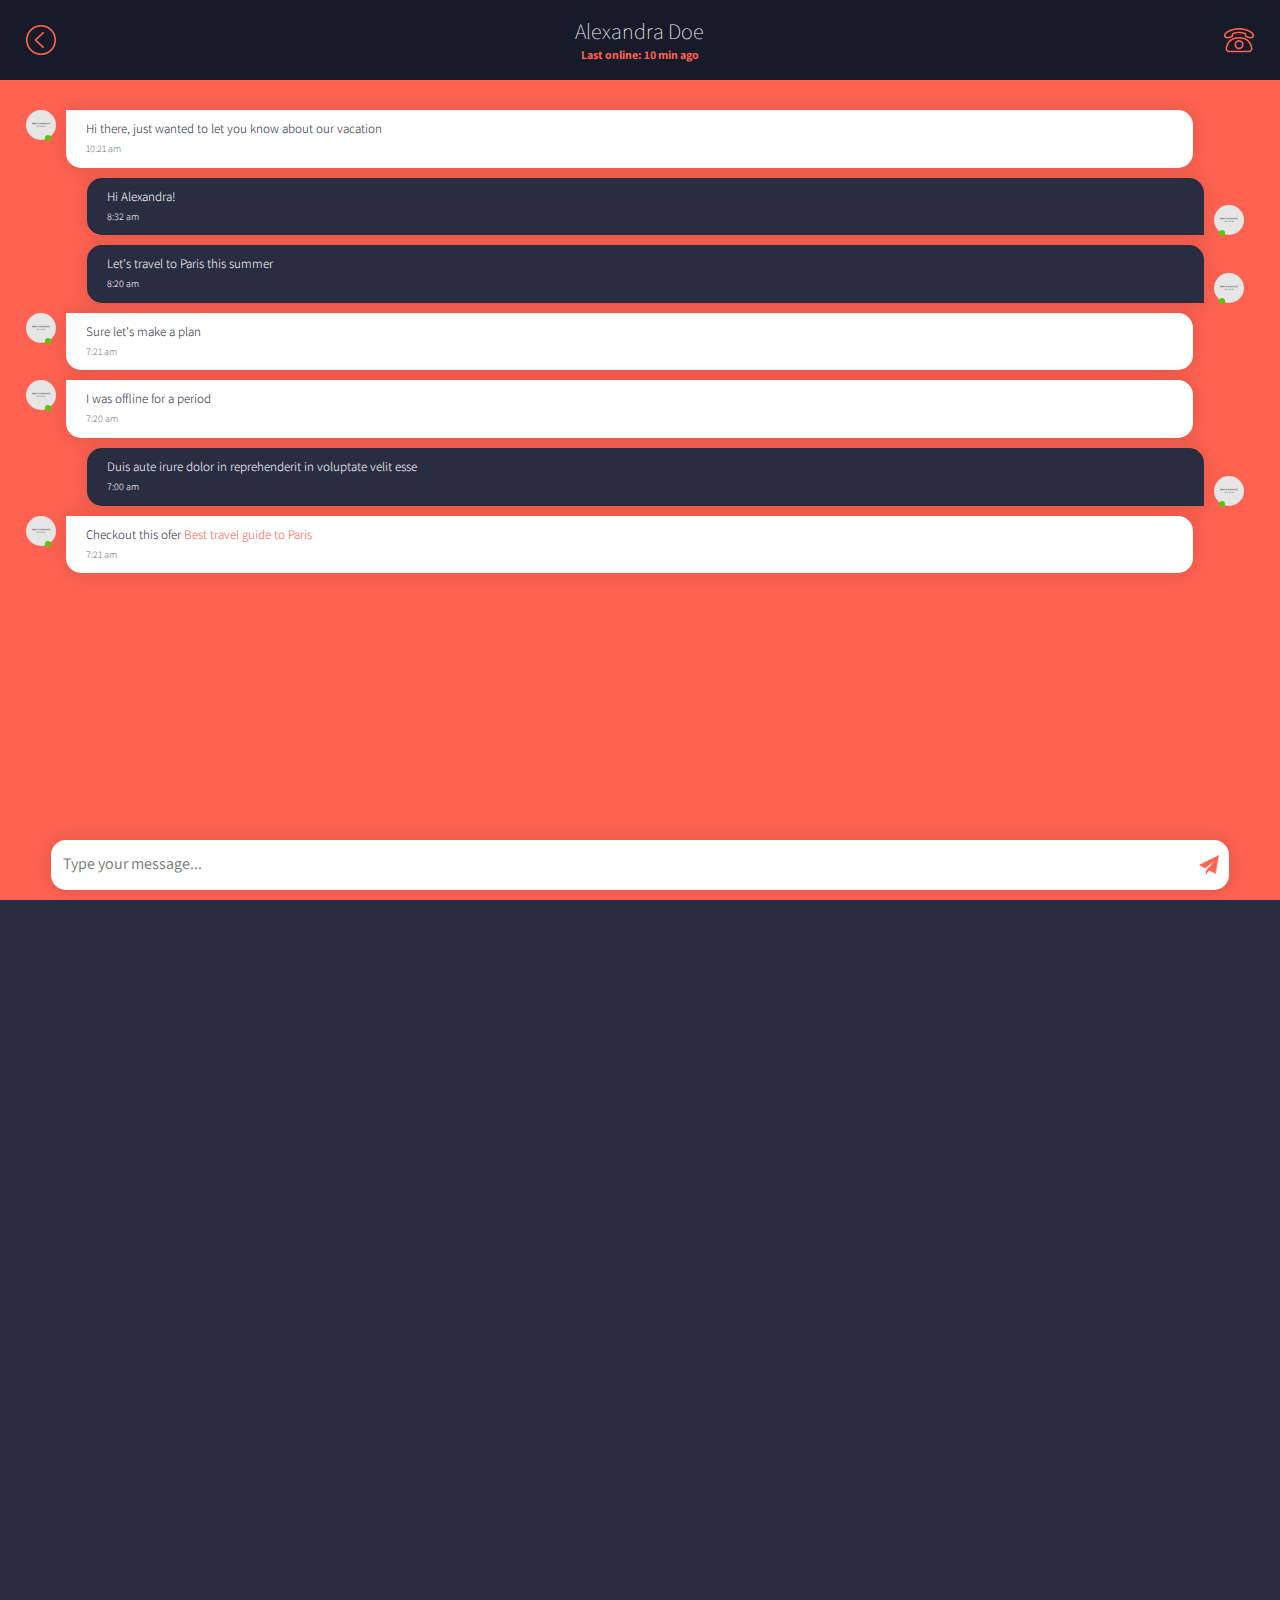
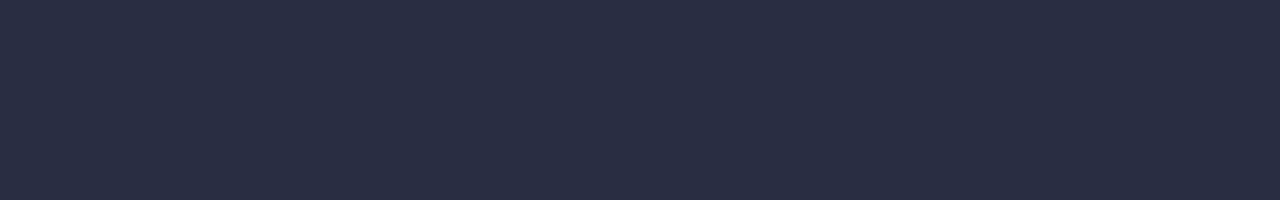
<file: niobe/conversation.html>
<!DOCTYPE html>
<html lang="en">
<head>
<meta charset="utf-8">
<meta name="viewport" content="width=device-width, initial-scale=1, minimum-scale=1, minimal-ui">
<meta name="apple-mobile-web-app-capable" content="yes">
<meta name="apple-mobile-web-app-status-bar-style" content="black">
<link rel="apple-touch-icon" href="images/apple-touch-icon.png" />
<link rel="apple-touch-startup-image" href="images/apple-touch-startup-image-640x920.png">
<title>niobe - mobile template</title>
<link rel="stylesheet" href="css/swiper.css">
<link rel="stylesheet" href="css/style.min.css">
<link href="https://fonts.googleapis.com/css?family=Assistant:200,400,700&display=swap" rel="stylesheet">
</head>
<body id="mobile_wrap">

    <div class="panel-overlay"></div>

	<!-- Left panel -->
	<div id="panel-left"></div>
	<!-- Right panel -->
	<div id="panel-right"></div>
	<!-- Bottom panel -->
	<div id="panel-bottom"></div>

    <div class="views">

      <div class="view view-main">
	  
<div class="pages">
  <div data-page="conversation" class="page page--conversation">
    <div class="page-content">
    
		<div class="navbar navbar--fixed navbar--fixed-top navbar--page">

			<div class="navbar__col navbar__col--icon navbar__col--icon-left">
				<a href="chat.html"><img src="images/icons/orange/back.png" alt="" title="" /></a>
			</div>
			<div class="navbar__col navbar__col--title navbar__col--title-sm navbar__col--title-centered">
				<a href="chat.html">Alexandra Doe</a>
				<span class="navbar__col-subtitle">Last online: 10 min ago</span>
			</div>
			<div class="navbar__col navbar__col--icon navbar__col--icon-right">
				<a href="tel:12345678" ><img src="images/icons/orange/phone.png" alt="" title="" /></a>
			</div>
                </div>
						
     <div id="pages_maincontent" class="pages_maincontent--conversation">

			  
	<div class="page_single layout_fullwidth_padding">	
	  
   
      <ul class="conversation">

          <li class="conversation__row conversation__row--received conversation__row--undread">
			  <div class="conversation__avatar"><span class="conversation__active-user"></span><img src="images/avatar.jpg" alt="" title="" /></div>
			  
			  <div class="conversation__content">
			        <p>Hi there, just wanted to let you know about our vacation</p>
				<span class="conversation__time">10:21 am</span>
			  </div>
			  
          </li>
          <li class="conversation__row conversation__row--sent">
			  <div class="conversation__content">
			        <p>Hi Alexandra!</p>
			       <span class="conversation__time">8:32 am</span>
			  </div>
			  <div class="conversation__avatar"><span class="conversation__active-user"></span><img src="images/avatar.jpg" alt="" title="" /></div>
          </li>  
          <li class="conversation__row conversation__row--sent">
			  <div class="conversation__content">
			        <p>Let's travel to Paris this summer</p>
			       <span class="conversation__time">8:20 am</span>
			  </div>
			  <div class="conversation__avatar"><span class="conversation__active-user"></span><img src="images/avatar.jpg" alt="" title="" /></div>
          </li>  	  
          <li class="conversation__row conversation__row--received">
			  <div class="conversation__avatar"><span class="conversation__active-user"></span><img src="images/avatar.jpg" alt="" title="" /></div>
			  
			  <div class="conversation__content">
			        <p>Sure let's make a plan</p>
				<span class="conversation__time">7:21 am</span>
			  </div>
			  
          </li>
          <li class="conversation__row conversation__row--received">
			  <div class="conversation__avatar"><span class="conversation__active-user"></span><img src="images/avatar.jpg" alt="" title="" /></div>
			  
			  <div class="conversation__content">
			        <p>I was offline for a period</p>
				<span class="conversation__time">7:20 am</span>
			  </div>
			  
          </li>
          <li class="conversation__row conversation__row--sent">
			  <div class="conversation__content">
			        <p>Duis aute irure dolor in reprehenderit in voluptate velit esse</p>
			       <span class="conversation__time">7:00 am</span>
			  </div>
			  <div class="conversation__avatar"><span class="conversation__active-user"></span><img src="images/avatar.jpg" alt="" title="" /></div>
          </li> 
          <li class="conversation__row conversation__row--received">
			  <div class="conversation__avatar"><span class="conversation__active-user"></span><img src="images/avatar.jpg" alt="" title="" /></div>
			  
			  <div class="conversation__content">
			        <p>Checkout this ofer <a href="chat.html">Best travel guide to Paris</a></p>
				<span class="conversation__time">7:21 am</span>
			  </div>
			  
          </li>  
      </ul>
       <div class="conversation-submit">
	   <form class="conversation-submit__form" action="">
	   <textarea type="textarea" class="conversation-submit__textarea" id="" name="" placeholder="Type your message..."></textarea>
	   <a href="#" class="conversation-submit__send"><img src="images/icons/orange/send.png" alt="" title="" /></a>
	   </form>
       </div>      
    

			  
			  
         </div>
      
      </div>
      
      
    </div>
  </div>
</div>
         </div>
    </div>

    <!-- Login Popup -->
    <div id="popup-login"></div>

    <!-- Register Popup -->
    <div id="popup-signup"></div>
	
    <!-- Forgot Password Popup -->
    <div id="popup-forgot"></div>

    <!-- Social Icons Popup -->
    <div id="popup-social"></div>
    
<script src="js/jquery-3.3.1.min.js"></script>
<script src="js/jquery.validate.min.js" ></script>
<script src="js/swiper.min.js"></script>
<script src="js/jquery.custom.js"></script>
  </body>
</html>
</file>
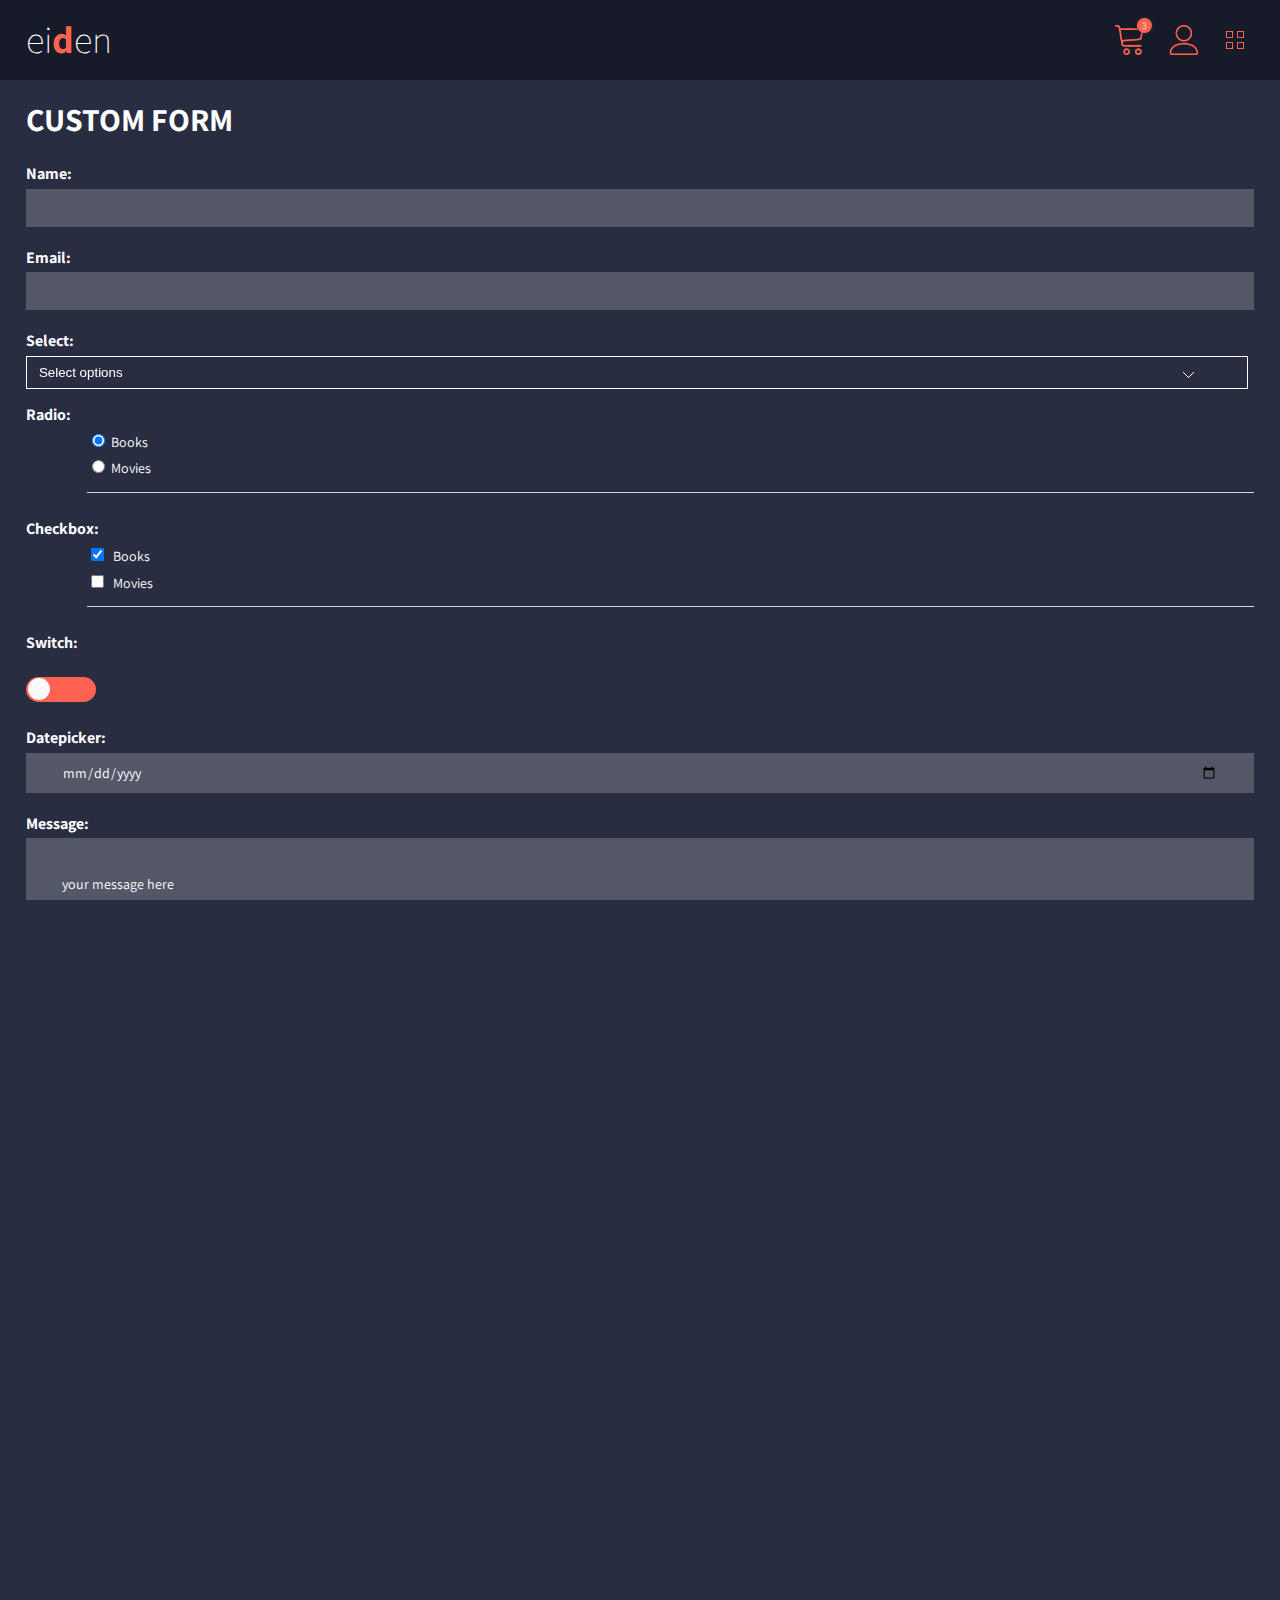
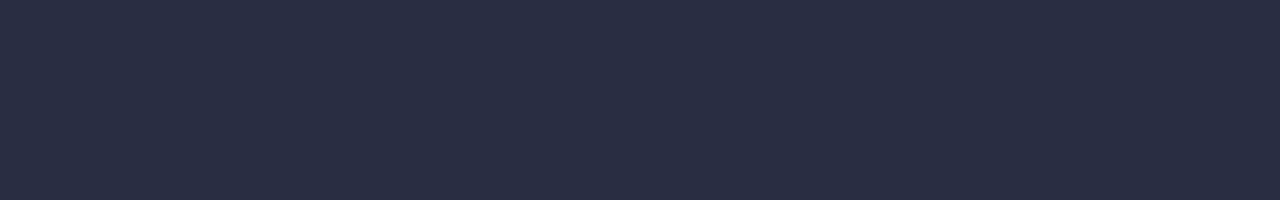
<file: niobe/form.html>
<!DOCTYPE html>
<html lang="en">
<head>
<meta charset="utf-8">
<meta name="viewport" content="width=device-width, initial-scale=1, minimum-scale=1, minimal-ui">
<meta name="apple-mobile-web-app-capable" content="yes">
<meta name="apple-mobile-web-app-status-bar-style" content="black">
<link rel="apple-touch-icon" href="images/apple-touch-icon.png" />
<link rel="apple-touch-startup-image" href="images/apple-touch-startup-image-640x920.png">
<title>niobe - mobile template</title>
<link rel="stylesheet" href="css/swiper.css">
<link rel="stylesheet" href="css/style.min.css">
<link href="https://fonts.googleapis.com/css?family=Assistant:200,400,700&display=swap" rel="stylesheet">
</head>
<body id="mobile_wrap">

    <div class="panel-overlay"></div>

	<!-- Left panel -->
	<div id="panel-left"></div>
	<!-- Right panel -->
	<div id="panel-right"></div>
	<!-- Bottom panel -->
	<div id="panel-bottom"></div>

    <div class="views">

      <div class="view view-main">
<div class="pages">
  <div data-page="form" class="page">
    <div class="page-content">
    
		<div class="navbar navbar--fixed navbar--fixed-top navbar--page" id="header-page"></div>
	
     <div id="pages_maincontent">
     
              <h2 class="page_title">CUSTOM FORM</h2> 
     
     <div class="page_single layout_fullwidth_padding">

                <div class="contactform">
                <form class="" id="CustomForm" method="post" action="">
                <div class="form_row">
                <label>Name:</label>
                <input type="text" name="name" value="" class="form_input" />
                </div>
                
                <div class="form_row">
                <label>Email:</label>
                <input type="text" name="email" value="" class="form_input required email" />
                </div>
				
		

		
                <div class="form_row">
                <label>Select:</label>
			<div class="selector_overlay">
				<select name="selectoptions" class="required">
					<option value="" disabled selected>Select options</option>
					<option value="1">select one</option>
					<option value="2">select two</option>
					<option value="3">select three</option>
					<option value="4">select four</option>
					<option value="5">select five</option>
				</select>
			</div>
                </div>
				
                <div class="form_row">
                        <label>Radio:</label>
                        <div class="form_row_right">
                          <label class="label-radio item-content">
                            <!-- Checked by default -->
                            <input type="radio" name="my-radio" value="Books" checked="checked">
                            <div class="item-inner">
                              <div class="item-title">Books</div>
                            </div>
                          </label>
                          
                          <label class="label-radio item-content">
                            <!-- Checked by default -->
                            <input type="radio" name="my-radio" value="Movies">
                            <div class="item-inner">
                              <div class="item-title">Movies</div>
                            </div>
                          </label>
                         </div> 
                </div>
                
                <div class="form_row">
                        <label>Checkbox:</label>
                        <div class="form_row_right">
                          <label class="label-checkbox item-content">
                            <!-- Checked by default -->
                            <input type="checkbox" name="my-checkbox" value="Books" checked="checked">
                            <div class="item-media">
                              <i class="icon icon-form-checkbox"></i>
                            </div>
                            <div class="item-inner">
                              <div class="item-title">Books</div>
                            </div>
                          </label>
        
                          <label class="label-checkbox item-content">
                            <input type="checkbox" name="my-checkbox" value="Movies">
                            <div class="item-media">
                              <i class="icon icon-form-checkbox"></i>
                            </div>
                            <div class="item-inner">
                              <div class="item-title">Movies</div>
                            </div>
                          </label>
                       </div>   
                </div>
                
                <div class="form_row">  
                 	 <label>Switch:</label>
			<input type="checkbox" hidden="hidden" id="username">
			<label class="switch" for="username"></label>
                 </div>
                <div class="form_row">
                <label>Datepicker:</label>
                <input type="date" name="date" value="" class="form_input" />
                </div>

                <div class="form_row"> 
               <label>Message:</label>
                <textarea name="message" class="form_textarea" rows="" cols="">your message here</textarea>
                </div>
                
                
                <input type="submit" name="submit" class="form_submit" id="submit" value="SEND" />
                </form>
                </div>

              
              
              </div>
      
      </div>
      
      
    </div>
  </div>
</div>

         </div>
    </div>

    <!-- Login Popup -->
    <div id="popup-login"></div>

    <!-- Register Popup -->
    <div id="popup-signup"></div>
	
    <!-- Forgot Password Popup -->
    <div id="popup-forgot"></div>

    <!-- Social Icons Popup -->
    <div id="popup-social"></div>
    
<script src="js/jquery-3.3.1.min.js"></script>
<script src="js/jquery.validate.min.js" ></script>
<script src="js/swiper.min.js"></script>

<script src="js/jquery.custom.js"></script>
  </body>
</html>
</file>
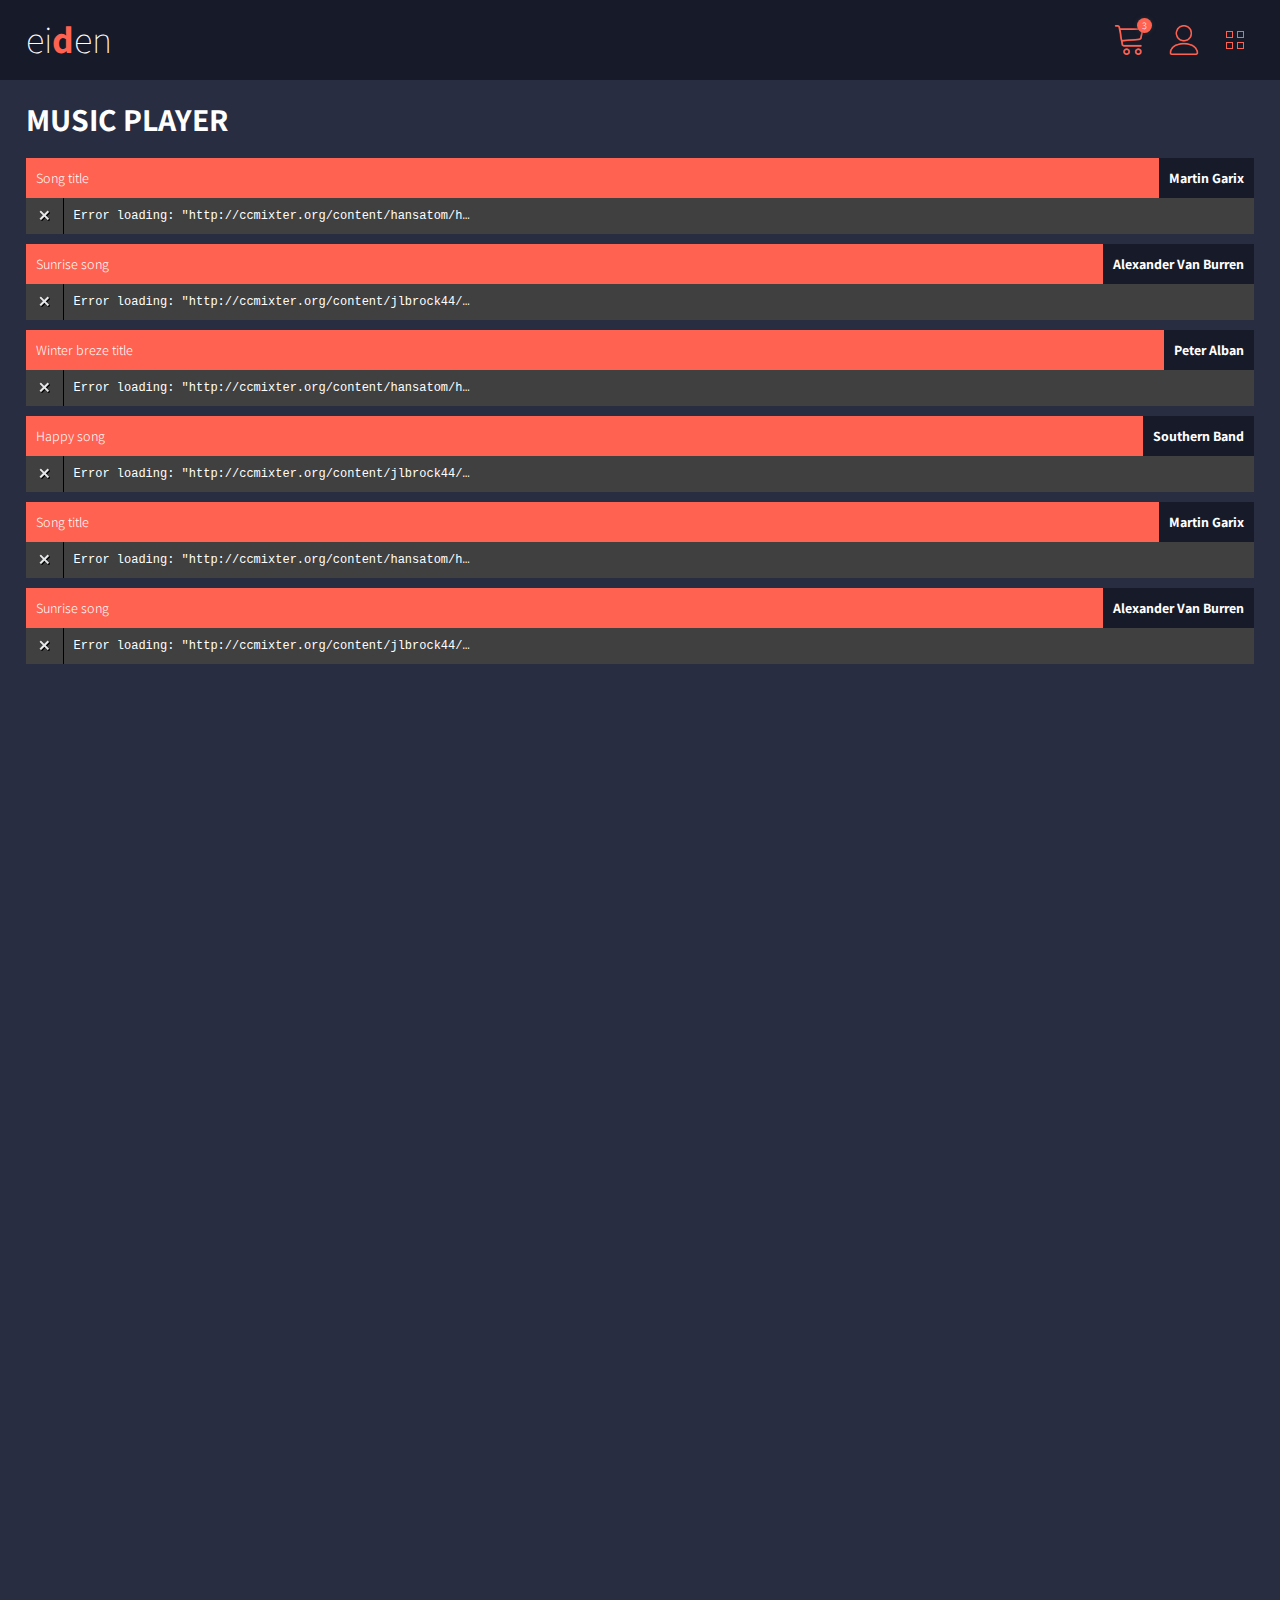
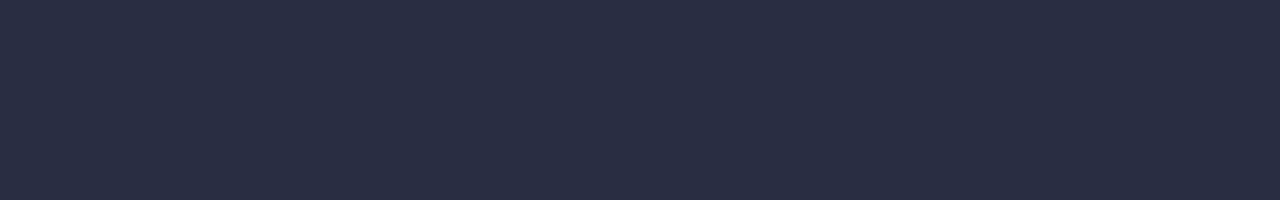
<file: niobe/music.html>
<!DOCTYPE html>
<html lang="en">
<head>
<meta charset="utf-8">
<meta name="viewport" content="width=device-width, initial-scale=1, minimum-scale=1, minimal-ui">
<meta name="apple-mobile-web-app-capable" content="yes">
<meta name="apple-mobile-web-app-status-bar-style" content="black">
<link rel="apple-touch-icon" href="images/apple-touch-icon.png" />
<link rel="apple-touch-startup-image" href="images/apple-touch-startup-image-640x920.png">
<title>niobe - mobile template</title>
<link rel="stylesheet" href="css/swiper.css">
<link rel="stylesheet" href="css/style.min.css">
<link href="https://fonts.googleapis.com/css?family=Assistant:200,400,700&display=swap" rel="stylesheet">
</head>
<body id="mobile_wrap">

    <div class="panel-overlay"></div>

	<!-- Left panel -->
	<div id="panel-left"></div>
	<!-- Right panel -->
	<div id="panel-right"></div>
	<!-- Bottom panel -->
	<div id="panel-bottom"></div>

    <div class="views">

      <div class="view view-main">
<div class="pages">
  <div data-page="music" class="page">
    <div class="page-content">
    
		<div class="navbar navbar--fixed navbar--fixed-top navbar--page" id="header-page"></div>
						
     <div id="pages_maincontent">
      
          <h2 class="page_title">MUSIC PLAYER</h2>
	  
	<div class="page_single layout_fullwidth_padding">	
	 
	 <ul class="music_list">
	 <li>
	 <h4>Song title <span>Martin Garix</span></h4>
	 <audio src="http://ccmixter.org/content/hansatom/hansatom_-_Paint_the_Sky.mp3" preload="auto"></audio>
	 </li>
	 <li>
	 <h4>Sunrise song <span>Alexander Van Burren</span></h4>
	 <audio src="http://ccmixter.org/content/jlbrock44/jlbrock44_-_The_Stars_Look_Different_%28Ziggy_Stardust_Mix%29.mp3" preload="auto"></audio>
	 </li>
	 <li>
	 <h4>Winter breze title <span>Peter Alban</span></h4>
	 <audio src="http://ccmixter.org/content/hansatom/hansatom_-_Paint_the_Sky.mp3" preload="auto"></audio>
	 </li>
	 <li>
	 <h4>Happy song <span>Southern Band</span></h4>
	 <audio src="http://ccmixter.org/content/jlbrock44/jlbrock44_-_The_Stars_Look_Different_%28Ziggy_Stardust_Mix%29.mp3" preload="auto"></audio>
	 </li>
	 <li>
	 <h4>Song title <span>Martin Garix</span></h4>
	 <audio src="http://ccmixter.org/content/hansatom/hansatom_-_Paint_the_Sky.mp3" preload="auto"></audio>
	 </li>
	 <li>
	 <h4>Sunrise song <span>Alexander Van Burren</span></h4>
	 <audio src="http://ccmixter.org/content/jlbrock44/jlbrock44_-_The_Stars_Look_Different_%28Ziggy_Stardust_Mix%29.mp3" preload="auto"></audio>
	 </li>
	</ul>		  
			  
         </div>
      
      </div>
      
      
    </div>
  </div>
</div>

         </div>
    </div>

    <!-- Login Popup -->
    <div id="popup-login"></div>

    <!-- Register Popup -->
    <div id="popup-signup"></div>
	
    <!-- Forgot Password Popup -->
    <div id="popup-forgot"></div>

    <!-- Social Icons Popup -->
    <div id="popup-social"></div>
    
<script src="js/jquery-3.3.1.min.js"></script>
<script src="js/jquery.validate.min.js" ></script>
<script src="js/swiper.min.js"></script>
<script src="js/audio.min.js"></script>
<script src="js/jquery.custom.js"></script>
  </body>
</html>
</file>
<file: niobe/css/style.css>
/*==============================================
[Main stylesheet style.css]

Author:	SINDEVO.COM - Smart Interface Development
Version:	1.0
Created:	14 August 2019
Last updated:	14 August 2019
Template:	Niobe - Mobile HTML Template
================================================*/
/*
[Table of Contents]

1. RESET
2. GENERAL
3. H TITLES
4. HEADER AND HEADER NAVIGATION
5. CUSTOM BUTTONS
6. LEFT AND RIGHT SLIDE PANELS
    6-1. USER ACCOUNT SIDEBAR RIGHT
    6-2. MAIN NAVIGATION SIDEBAR LEFT
7. PAGES LAYOUT GENERAL
    7-1. SWIPE SLIDER
    7-2. FEATURED LISTS
    7-3. TEAM DESIGN LAYOUT
    7-4. MUSIC LIST DESIGN LAYOUT
8. POPUPS
9. SHOP LAYOUT
     9-1. SHOP ITEM PAGE 
     9-2. SHOPPING CART - CECKOUT
     9-3. SUCCESS PAGE
10. PHOTO GALLERY
11. BLOG LAYOUT
12. FORMS
      12.1 LOGIN FORM
      12.2 CONTACT FORM
13. TABS / ACCORDION / TABLES
14. MEDIA QUERIES
*/
/*===============================================*/
/* 1. RESET		 						 */
/*===============================================*/
@import url(reset.css);
/*===============================================*/
/* SCSS VARIABLES  */
/*===============================================*/
/* COLORS  */
/*===============================================*/
/* 1. IMPORTS		 						 */
/*===============================================*/
.user_thumb, .swiper-slide, .popup.popup-login, .popup.popup-forgot, .popup.popup-signup {
  -webkit-background-size: 100%;
  -moz-background-size: 100%;
  -o-background-size: 100%;
  background-size: 100%;
  -webkit-background-size: cover;
  -moz-background-size: cover;
  -o-background-size: cover;
  background-size: cover;
  background-position: center center; }

/*===============================================*/
/* 2. GENERAL		 						 */
/*===============================================*/
html,
body {
  position: relative;
  height: 100%;
  width: 100%;
  overflow-x: hidden; }

body {
  font-family: "Assistant", sans-serif;
  margin: 0;
  padding: 0;
  color: #ffffff;
  font-size: 14px;
  line-height: 1.4;
  width: 100%;
  -webkit-text-size-adjust: 100%;
  overflow: hidden;
  font-weight: 300;
  background-color: #292d42; }

input, textarea {
  font-family: "Assistant", sans-serif;
  color: #ffffff;
  font-size: 14px; }

.clear {
  clear: both;
  display: block; }

.clearleft {
  clear: both;
  float: left;
  display: block; }

a {
  text-decoration: none;
  color: #29648A; }

p {
  padding: 0px;
  margin: 0px;
  line-height: 20px; }

blockquote {
  padding: 0 20px;
  margin: 0 0 20px 0;
  font-size: 22px;
  line-height: 1.5;
  font-weight: 300;
  border-left: 5px solid #29648A; }

blockquote span {
  display: block;
  font-weight: 700;
  font-size: 18px;
  text-transform: uppercase;
  color: #29648A; }

.videocontainer {
  max-width: 100%;
  padding: 0;
  display: block;
  margin: 0; }

#mobile_wrap {
  width: 100%;
  margin: auto; }

.info_popup {
  width: 90%;
  padding: 10px 2%;
  position: fixed;
  bottom: 30px;
  left: 3%;
  font-size: 12px;
  z-index: 999999;
  background-color: #000;
  color: #fff;
  font-weight: 300;
  border-radius: 5px;
  -moz-border-radius: 5px;
  -webkit-border-radius: 5px; }

.info_popup:before {
  content: "";
  position: absolute;
  bottom: -15px;
  left: 45%;
  border-width: 15px 15px 0 15px;
  border-style: solid;
  border-color: #000 transparent;
  display: block;
  width: 0; }

.info_popup h2 {
  width: 100%;
  text-align: center;
  color: #fff;
  font-size: 18px;
  font-weight: 700;
  letter-spacing: -0.2px;
  padding: 0;
  margin: 0px; }

.info_popup h3 {
  width: 100%;
  text-align: center;
  color: #fff;
  font-size: 13px;
  font-weight: 700;
  letter-spacing: -0.2px;
  padding: 0 0 5px 0;
  margin: 0px; }

.info_popup p {
  text-align: center;
  line-height: 16px; }

.info_popup i {
  text-align: center;
  line-height: 16px;
  width: 100%;
  display: block;
  font-style: italic;
  padding: 0 0 10px 0;
  color: #ddd; }

.info_popup span {
  font-weight: 700; }

.close_info_popup {
  position: absolute;
  top: 0px;
  right: -30px;
  z-index: 9999999;
  cursor: pointer; }

.close_info_popup img {
  display: block;
  width: 50%; }

/*===============================================*/
/* 3. H TITLES		 						 */
/*===============================================*/
h1, h2, h3, h4, h5, h6 {
  font-weight: 700;
  padding: 0 0 20px 0;
  margin: 0; }

h1 {
  font-size: 60px; }

h2 {
  font-size: 26px; }

h3 {
  font-size: 20px; }

h4 {
  font-size: 18px; }

h5 {
  font-size: 16px; }

h6 {
  font-size: 14px; }

h2.page_title {
  width: calc(100% - 2% * 2);
  font-size: 32px;
  line-height: 1.2;
  font-weight: 700;
  padding: 20px 0;
  margin: 0 0 0 2%;
  display: inline-block; }

h2.page_title span {
  font-weight: 700; }

h2.blog_title {
  width: 96%;
  font-size: 24px;
  line-height: 28px;
  font-weight: 300;
  padding: 10px 0 15px 0;
  margin: 0px 2% 15px 2%;
  display: inline-block;
  letter-spacing: -0.5px; }

h3.page_subtitle {
  width: 95%;
  font-size: 16px;
  line-height: 25px;
  font-weight: 300;
  padding: 10px 0 10px 5%;
  margin: 0px 0 15px 0;
  background-color: #29648A;
  display: inline-block;
  letter-spacing: -0.5px; }

textarea, input, select {
  outline: none; }

/*===============================================*/
/* 4. HEADER AND HEADER NAVIGATION */
/*===============================================*/
.navbar {
  width: calc(100% - 2% * 2);
  padding: 0 2%;
  height: 80px;
  display: flex;
  align-items: center; }
  .navbar--page {
    background-color: #171a29; }

.navbar--fixed {
  position: fixed;
  left: 0;
  z-index: 999999; }

.navbar--fixed-top {
  top: 0; }

.navbar--fixed-bottom {
  bottom: 0; }

.navbar__col {
  flex-grow: 1; }

.navbar__col--title {
  font-size: 38px;
  font-weight: 200; }
  .navbar__col--title a {
    color: #ffffff; }
  .navbar__col--title span {
    font-weight: 700;
    color: #29648A; }

.navbar__col-subtitle {
  display: block;
  font-size: 12px;
  font-weight: 300; }

.navbar__col--title-sm {
  font-size: 22px; }

.navbar__col--title-centered {
  text-align: center; }

.navbar__col--icon {
  width: 30px;
  flex-grow: 0;
  position: relative; }

.navbar__col--icon img {
  display: block;
  max-width: 100%; }

.navbar__col--icon-left {
  margin-right: 25px; }

.navbar__col--icon-right {
  margin-left: 25px; }

.navbar__icon-bullet {
  position: absolute;
  top: -7.5px;
  right: -7.5px;
  font-size: 10px;
  width: 15px;
  height: 15px;
  background-color: #29648A;
  color: #fff;
  -webkit-border-radius: 50%;
  -moz-border-radius: 50%;
  border-radius: 50%;
  text-align: center;
  line-height: 15px;
  -webkit-box-shadow: 0px 0px 4px 0px #303030;
  -moz-box-shadow: 0px 0px 4px 0px #303030;
  box-shadow: 0px 0px 4px 0px #303030; }

.navbar__col--icon-menu a {
  display: flex;
  flex-wrap: wrap;
  width: 22px; }

.navbar__col--icon-menu span {
  width: 5px;
  height: 5px;
  border: 1px solid #29648A;
  margin: 2px; }

/*===============================================*/
/* 5. CUSTOM BUTTONS */
/*===============================================*/
.btn {
  display: inline-block;
  color: #fff;
  background-color: #29648A;
  padding: 12px 30px;
  font-size: 14px;
  letter-spacing: 1px;
  font-weight: 700; }
  .btn--full {
    width: 100%;
    padding: 12px 0px;
    text-align: center;
    margin: 0 0 40px 0; }

.btn--cart {
  width: 50%;
  padding: 12px 0px;
  float: right;
  text-align: center; }

a.button_small {
  background-color: #455dfe;
  display: inline-block;
  color: #222222;
  padding: 10px 20px;
  text-align: center;
  -webkit-appearance: none; }

.button {
  border: none;
  color: #222222;
  text-decoration: none;
  text-align: center;
  display: block;
  border-radius: 0px 0px 0px 0px;
  line-height: 38px;
  -webkit-box-sizing: border-box;
  -moz-box-sizing: border-box;
  box-sizing: border-box;
  -webkit-appearance: none;
  -moz-appearance: none;
  -ms-appearance: none;
  appearance: none;
  background: none;
  padding: 0 10px;
  margin: 0;
  height: 40px;
  white-space: nowrap;
  position: relative;
  overflow: hidden;
  text-overflow: ellipsis;
  font-size: 14px;
  font-family: inherit;
  cursor: pointer;
  background-color: #f7f7f7; }

.button.active {
  background: #455dfe;
  color: #222222; }

.buttons-row .button:first-child {
  border-radius: 0px 0px 0px 0px;
  border-left-width: 0px; }

.buttons-row .button:last-child {
  border-radius: 0px 0px 0px 0px; }

.btyellow {
  background-color: #455dfe;
  color: #fff; }

.btmint {
  background-color: #61bb7e;
  color: #fff; }

/*===============================================*/
/* 6. LEFT AND RIGHT SLIDE PANELS */
/*===============================================*/
/* === Panels === */
.panel-overlay {
  position: absolute;
  left: 0;
  top: 0;
  width: 100%;
  height: 100%;
  background: rgba(0, 0, 0, 0);
  opacity: 0;
  z-index: 5999;
  display: none; }

.panel {
  z-index: 1000;
  display: block;
  -webkit-box-sizing: border-box;
  -moz-box-sizing: border-box;
  box-sizing: border-box;
  overflow: auto;
  -webkit-overflow-scrolling: touch;
  position: absolute;
  width: 85%;
  top: 0;
  height: 100%;
  -webkit-transform: translate3d(0, 0, 0);
  transform: translate3d(0, 0, 0);
  -webkit-transition-duration: 400ms;
  transition-duration: 400ms; }

.panel-left, .pagepanel {
  background-color: #292d42; }

.panel-right {
  background-color: #292d42; }

.panel-bottom {
  width: 100%;
  top: auto;
  bottom: 0;
  height: 200px;
  background-color: #29648A; }

.panel.panel-left.panel-reveal {
  left: -85%; }

.panel.panel-right.panel-reveal {
  right: -85%; }

.panel.panel-bottom.panel-reveal {
  bottom: -200px; }

body.with-panel-left-reveal .views,
body.with-panel-right-reveal .views,
body.with-panel-bottom-reveal .views {
  -webkit-transition-duration: 500ms;
  transition-duration: 500ms;
  -webkit-transition-property: -webkit-transform;
  -moz-transition-property: -moz-transform;
  transition-property: transform; }

body.with-panel-left-reveal .panel-overlay,
body.with-panel-right-reveal .panel-overlay,
body.with-panel-bottom-reveal .panel-overlay {
  display: block; }

body.with-panel-left-reveal .views {
  -webkit-transform: translate3d(85%, 0, 0);
  transform: translate3d(85%, 0, 0); }

body.with-panel-left-reveal .panel-overlay {
  margin-left: 85%; }

body.with-panel-left-reveal .panel-left {
  -webkit-transform: translate3d(100%, 0, 0);
  transform: translate3d(100%, 0, 0);
  -webkit-transition-duration: 400ms;
  transition-duration: 400ms; }

body.with-panel-bottom-reveal .views {
  -webkit-transform: translate3d(0, -200px, 0);
  transform: translate3d(0, -200px, 0); }

body.with-panel-bottom-reveal .panel-overlay {
  height: calc(100% - 200px); }

body.with-panel-bottom-reveal .panel-bottom {
  -webkit-transform: translate3d(0, -200px, 0);
  transform: translate3d(0, -200px, 0);
  -webkit-transition-duration: 400ms;
  transition-duration: 400ms; }

body.with-panel-right-reveal .views {
  -webkit-transform: translate3d(-85%, 0, 0);
  transform: translate3d(-85%, 0, 0); }

body.with-panel-right-reveal .panel-overlay {
  margin-left: -85%; }

body.with-panel-right-reveal .panel-right {
  -webkit-transform: translate3d(-100%, 0, 0);
  transform: translate3d(-100%, 0, 0);
  -webkit-transition-duration: 400ms;
  transition-duration: 400ms; }

body.panel-closing .views {
  -webkit-transition-duration: 400ms;
  transition-duration: 400ms;
  -webkit-transition-property: -webkit-transform;
  -moz-transition-property: -moz-transform;
  transition-property: transform; }

/* 6-1. USER ACCOUNT SIDEBAR RIGHT */
.user_login_info {
  padding: 0px; }

.user_thumb {
  width: 100%;
  height: 450px;
  margin: auto;
  position: relative;
  background-image: url(../images/slide2.jpg); }

.user_details {
  position: absolute;
  bottom: 20px;
  left: 0px;
  width: 100%;
  z-index: 888; }

.user_details p {
  padding: 0 0 0 10px;
  text-align: left;
  font-size: 14px; }

.user_details p span {
  display: block;
  font-size: 24px;
  padding: 5px 0 0 0;
  font-weight: 700; }

.user_avatar {
  z-index: 999;
  position: absolute;
  bottom: 15px;
  right: 15px;
  width: 30%; }

.user_avatar img {
  display: block;
  max-width: 100%;
  margin: 10px 0 0 0;
  border-radius: 50%; }

.user-nav {
  padding: 20px 2% 0 2%;
  width: 98%; }

.user-nav ul {
  width: 100%;
  list-style: none;
  padding: 0px;
  margin: 0px;
  display: block; }

.user-nav ul li {
  width: 96%;
  list-style: none;
  padding: 10px 0;
  margin: 0 0 0 2%;
  display: inline-block;
  text-align: center; }

.user-nav ul li img {
  display: inline-block;
  max-width: 2%;
  float: left; }

.user-nav ul li span {
  display: block;
  float: left;
  text-align: left;
  padding: 0 0 0 20px; }

.user-nav ul li strong {
  display: block;
  float: right;
  text-align: left;
  margin: 0 5px 0 0;
  width: 30px;
  height: 30px;
  line-height: 30px;
  text-align: center;
  -webkit-border-radius: 50%;
  -moz-border-radius: 50%;
  border-radius: 50%;
  background-color: #29648A;
  color: #fff;
  font-size: 11px; }

.user-nav ul li a {
  font-size: 24px;
  font-weight: 400;
  color: #fff; }

/* 6-2. MAIN NAVIGATION SIDEBAR LEFT */
/* NAVIGATION STYLE UNDERLINE */
.main_nav_underline {
  padding: 20px 2%;
  width: 96%;
  float: left;
  clear: both; }

.main_nav_underline ul {
  width: 96%;
  list-style: none;
  padding: 0 0 60px 0;
  margin: 0 auto;
  display: block; }

.main_nav_underline ul li {
  color: #060043;
  width: 96%;
  list-style: none;
  padding: 5px 0 5px 0;
  margin: 0 2%;
  display: block;
  float: left;
  clear: both;
  text-align: left; }

.main_nav_underline ul li.subnav {
  background: url(../images/subnav.png) no-repeat right top;
  cursor: pointer; }

.main_nav_underline ul li img {
  display: inline-block;
  max-width: 2%;
  float: left;
  opacity: 0.8;
  margin: 5px 0 0 0; }

.main_nav_underline ul li span {
  display: block;
  float: left;
  text-align: left;
  padding: 5px 0 0 20px; }

.main_nav_underline ul li a {
  width: 96%;
  float: left;
  clear: both;
  display: block;
  font-size: 23px;
  font-weight: 300;
  color: #060043;
  line-height: 20px; }

/* NAVIGATION STYLE 2 ICONS ON ONE ROW WITH BORDER */
.main_nav_icons_inline_2 {
  padding: 0px;
  width: 100%; }

.main_nav_icons_inline_2 ul {
  width: 90%;
  list-style: none;
  padding: 0px;
  margin: 5%;
  display: block;
  float: left;
  clear: both; }

.main_nav_icons_inline_2 ul li {
  width: 44%;
  list-style: none;
  padding: 25px 2%;
  display: inline-block;
  float: left;
  text-align: center;
  border-bottom: 1px #7586fe solid;
  border-right: 1px #7586fe solid;
  color: #fff; }

.main_nav_icons_inline_2 ul li:nth-child(2n) {
  border-right: none; }

.main_nav_icons_inline_2 ul li:last-child, .main_nav_icons_inline_2 ul li:nth-last-child(2) {
  border-bottom: none; }

.main_nav_icons_inline_2 ul li img {
  display: inline-block;
  max-width: 25%; }

.main_nav_icons_inline_2 ul li span {
  display: block;
  text-align: center;
  padding: 5px 0 0 0; }

.main_nav_icons_inline_2 ul li a {
  font-size: 10px;
  font-weight: 400;
  color: #fff;
  letter-spacing: 1px;
  text-transform: uppercase; }

.main_nav_icons_inline_2 ul li.subnav {
  background: url(../images/subnav_white.png) no-repeat right top; }

/* NAVIGATION STYLE 2 ICONS ON ONE ROW WITH BORDER */
.main_nav_icons_inline_3 {
  padding: 0px;
  width: 100%; }

.main_nav_icons_inline_3 ul {
  width: 90%;
  list-style: none;
  padding: 0px;
  margin: 5%;
  display: flex;
  flex-wrap: wrap;
  clear: both; }

.main_nav_icons_inline_3 ul li {
  width: 33%;
  list-style: none;
  padding: 15px 0;
  display: inline-block;
  text-align: center;
  border-bottom: 1px #3c425f solid;
  border-right: 1px #3c425f solid;
  font-size: 8px;
  font-weight: 400;
  color: #fff;
  text-transform: uppercase;
  cursor: pointer; }

.main_nav_icons_inline_3 ul li:nth-child(3n) {
  border-right: none; }

.main_nav_icons_inline_3 ul li:last-child, .main_nav_icons_inline_3 ul li:nth-last-child(2), .main_nav_icons_inline_3 ul li:nth-last-child(3) {
  border-bottom: none; }

.main_nav_icons_inline_3 ul li img {
  display: inline-block;
  max-width: 35%; }

.main_nav_icons_inline_3 ul li span {
  display: block;
  text-align: center;
  padding: 0 0 0 0;
  letter-spacing: 0.5px; }

.main_nav_icons_inline_3 ul li a {
  font-size: 8px;
  font-weight: 400;
  color: #fff;
  text-transform: uppercase; }

.main_nav_icons_inline_3 ul li.subnav {
  background: url(../images/subnav_white.png) no-repeat right top; }

.subnav_header {
  width: 96%;
  margin: 0;
  float: left;
  clear: both;
  padding: 10px 2%;
  background-color: #29648A;
  color: #fff;
  cursor: pointer; }

.subnav_header img {
  display: inline-block;
  max-width: 8%;
  float: left;
  opacity: 0.8;
  margin: 5px 0 0 0; }

.subnav_header span {
  display: block;
  float: left;
  text-align: left;
  padding: 5px 0 0 20px; }

.tc {
  text-align: center; }

/*===============================================*/
/* 7. PAGES LAYOUT GENERAL */
/*===============================================*/
/* === Views === */
.views,
.view {
  position: relative;
  width: 100%;
  height: 100%;
  z-index: 5000; }

.views {
  overflow: auto;
  -webkit-overflow-scrolling: touch; }

.view {
  overflow: hidden;
  box-sizing: border-box; }

/* === Pages === */
.pages {
  position: relative;
  width: 100%;
  height: 100%;
  overflow: hidden; }

.page {
  box-sizing: border-box;
  width: 100%;
  height: 100%; }

.page-content {
  overflow: auto;
  -webkit-overflow-scrolling: touch;
  box-sizing: border-box;
  height: 100%;
  position: relative;
  z-index: 1; }

.bottom-menu-open {
  width: 100%;
  position: absolute;
  bottom: 0px;
  left: 0px;
  z-index: 99999;
  display: flex;
  align-items: flex-end;
  justify-content: center; }
  .bottom-menu-open__left {
    width: 25px;
    height: 25px;
    background-image: radial-gradient(circle at 0 0, rgba(204, 0, 0, 0) 25px, #29648A 25px); }
  .bottom-menu-open__container {
    width: 50px;
    height: 27px;
    padding-top: 18px;
    background-color: #29648A;
    border-top-left-radius: 50%;
    border-top-right-radius: 50%; }
  .bottom-menu-open__right {
    width: 25px;
    height: 25px;
    background-image: radial-gradient(circle at 100% 0, rgba(204, 0, 0, 0) 25px, #29648A 25px); }

.bottom-menu-open__icon {
  width: 26px;
  height: 20px;
  position: relative;
  margin: auto;
  -webkit-transform: rotate(0deg);
  -moz-transform: rotate(0deg);
  -o-transform: rotate(0deg);
  transform: rotate(0deg);
  -webkit-transition: .5s ease-in-out;
  -moz-transition: .5s ease-in-out;
  -o-transition: .5s ease-in-out;
  transition: .5s ease-in-out;
  cursor: pointer; }
  .bottom-menu-open__icon span {
    display: block;
    position: absolute;
    height: 1px;
    width: 100%;
    background: #fff;
    opacity: 1;
    left: 0;
    -webkit-transform: rotate(0deg);
    -moz-transform: rotate(0deg);
    -o-transform: rotate(0deg);
    transform: rotate(0deg);
    -webkit-transition: .25s ease-in-out;
    -moz-transition: .25s ease-in-out;
    -o-transition: .25s ease-in-out;
    transition: .25s ease-in-out; }

.bottom-menu-open__icon span:nth-child(1) {
  top: 0px; }

.bottom-menu-open__icon span:nth-child(2), .bottom-menu-open__icon span:nth-child(3) {
  top: 6px; }

.bottom-menu-open__icon span:nth-child(4) {
  top: 12px; }

.bottom-menu-open__icon.open span:nth-child(1) {
  top: 6px;
  width: 0%;
  left: 50%; }

.bottom-menu-open__icon.open span:nth-child(2) {
  -webkit-transform: rotate(45deg);
  -moz-transform: rotate(45deg);
  -o-transform: rotate(45deg);
  transform: rotate(45deg); }

.bottom-menu-open__icon.open span:nth-child(3) {
  -webkit-transform: rotate(-45deg);
  -moz-transform: rotate(-45deg);
  -o-transform: rotate(-45deg);
  transform: rotate(-45deg); }

.bottom-menu-open__icon.open span:nth-child(4) {
  top: 6px;
  width: 0%;
  left: 50%; }

body.panel-closing .views {
  -webkit-transition-duration: 400ms;
  transition-duration: 400ms;
  -webkit-transition-property: -webkit-transform;
  -moz-transition-property: -moz-transform;
  transition-property: transform; }

.homepage {
  background-color: #292d42; }

.page--conversation {
  background-color: #29648A; }

#pages_maincontent {
  width: 100%;
  padding: 0 0 30px 0;
  margin: 0px;
  position: absolute;
  top: 80px;
  left: 0;
  right: 0;
  bottom: 0px;
  overflow: scroll;
  -webkit-overflow-scrolling: touch; }

#pages_maincontent.pages_maincontent--conversation {
  bottom: 60px; }

#pages_maincontent p {
  padding: 0 0 15px 0;
  margin: 0px;
  clear: both; }

#pages_maincontent img {
  display: block;
  max-width: 100%; }

.layout_fullwidth {
  width: 100%; }

.layout_fullwidth_padding {
  width: calc(100% - 2% * 2);
  margin: 0 2%; }

.page_single ul.simple_list {
  padding: 0px 0 20px 10px;
  margin: 0px;
  list-style: none; }

.page_single ul.simple_list li {
  margin: 0 0 10px 0;
  padding: 0 0 0 20px;
  background: url(../images/bullet-white.png) no-repeat left; }

/* 7-1. SWIPE SLIDER */
.swiper-container {
  height: 100%; }

.swiper-container-subnav {
  width: 100%;
  position: relative;
  overflow: hidden; }

.swiper-container-pages {
  height: auto;
  margin: 0 auto 20px auto;
  position: relative;
  overflow: hidden;
  /* Fix of Webkit flickering */
  z-index: 1; }

.swiper-container-team, .swiper-container-teambigger {
  height: auto;
  margin: 0 auto 20px auto;
  position: relative;
  overflow: hidden;
  /* Fix of Webkit flickering */
  z-index: 1; }

.swiper-container-toolbar {
  width: 96%;
  padding: 10px 0 10px 0;
  height: auto;
  margin: 0 2%;
  overflow: hidden;
  z-index: 999999;
  height: 180px; }

.swiper-slide {
  width: 100%;
  text-align: left; }

.toolbar-icon a {
  display: block;
  width: 15%;
  margin: 0;
  padding: 1% 9%;
  float: left;
  height: auto;
  text-align: center; }

.toolbar-icon a img {
  display: block;
  max-width: 60%;
  margin: 0 auto 0 auto;
  text-align: center; }

.toolbar-icon a span {
  color: #fff;
  font-weight: 400;
  font-size: 15px; }

.slider_trans {
  position: absolute;
  top: 0px;
  left: 0px;
  width: 100%;
  height: 100%;
  z-index: 9999;
  background: url(../images/trans_black.png) repeat; }

.slider-caption {
  width: 96%;
  position: absolute;
  left: 2%;
  z-index: 99999;
  margin: 0; }

.introslider .slider-caption {
  bottom: 40%; }

.slider-caption__line {
  color: #fff;
  padding-bottom: 10px;
  font-size: 14px;
  margin-left: 2px;
  opacity: 0.5; }

.slider-caption__line:before,
.slider-caption__line:after {
  background-color: #fff;
  content: "";
  display: inline-block;
  height: 1px;
  position: relative;
  vertical-align: middle;
  width: 30%; }

.slider-caption__line:before {
  right: 30%;
  margin-left: -30%;
  display: none; }

.slider-caption__line:after {
  left: 0.5em;
  margin-right: -30%; }

.slider-caption h2 {
  width: 90%;
  display: block;
  margin: 0 0 10px 0;
  padding: 0px;
  font-size: 28px;
  line-height: 1.2;
  font-weight: 200;
  letter-spacing: 0.5px;
  color: #fff; }

.slider-caption h2.title--white {
  color: #fff; }

.slider-caption span.subtitle {
  width: 100%;
  margin: 0;
  font-size: 18px;
  padding: 0px;
  font-weight: 700;
  color: #fff;
  display: inline; }

.slider-caption p {
  color: #fff;
  font-size: 14px;
  line-height: 20px;
  padding: 0 0 20px 0; }

.slider-caption p.text--white {
  color: #fff; }

.slider-caption__more {
  display: inline-block;
  color: #fff;
  padding: 10px 0 0 0;
  font-size: 10px;
  font-weight: 700;
  letter-spacing: 3px;
  margin-left: 2px; }

.introslider > .swiper-pagination {
  bottom: 5%;
  left: 2%;
  width: 96%;
  text-align: left; }

.swiper-pagination-bullet {
  width: 6px;
  height: 6px;
  display: inline-block;
  border: 1px solid #fff;
  background: none;
  opacity: 0.3;
  -webkit-border-radius: 50%;
  -moz-border-radius: 50%;
  border-radius: 50%; }

.swiper-container-horizontal > .swiper-pagination .swiper-pagination-bullet {
  margin: 0 2px; }

.swiper-container-pages > .swiper-pagination {
  bottom: 5%;
  left: 5%;
  width: 95%;
  text-align: left; }

.swiper-container .swiper-pagination-bullet-active {
  opacity: 1; }

.swiper-container-pages .swiper-pagination-bullet-active {
  opacity: 1; }

.swiper-pagination-toolbar {
  position: absolute;
  bottom: 0px;
  left: 5%;
  width: 100%;
  text-align: center; }

.swiper-pagination-toolbar {
  bottom: 0px !important; }

.swiper-container-toolbar .swiper-pagination-bullet {
  width: 10px;
  height: 1px;
  display: inline-block;
  background: #fff;
  opacity: 0.3;
  margin: 0 2px;
  border: none;
  -webkit-border-radius: 0;
  -moz-border-radius: 0;
  border-radius: 0; }

.swiper-pagination-toolbar .swiper-pagination-bullet {
  margin: 0 2px !important; }

.swiper-container-toolbar .swiper-pagination-bullet-active {
  opacity: 1;
  background: #fff; }

.swiper-pagination-team, .swiper-pagination-teambigger {
  width: 100%;
  text-align: center; }

.swiper-container-team .swiper-pagination-bullet, .swiper-container-teambigger .swiper-pagination-bullet {
  width: 4px;
  height: 4px;
  display: inline-block;
  background: #000;
  opacity: 0.2;
  margin: 0 2px; }

.swiper-container-team .swiper-pagination-bullet-active, .swiper-container-teambigger .swiper-pagination-bullet-active {
  opacity: 1;
  background: #000; }

.swiper-button-prev, .swiper-button-next {
  position: absolute;
  top: auto; }

.swiper-button-next {
  background: url(../images/nav-next.png) no-repeat center;
  width: 21px;
  height: 21px;
  bottom: 5%;
  right: 2.5%; }

.swiper-button-prev {
  background: url(../images/nav-prev.png) no-repeat center;
  width: 21px;
  height: 21px;
  bottom: 5%;
  right: 5%;
  left: auto; }

.swiper-container-pages .swiper-button-next {
  bottom: 6%; }

.swiper-container-pages .swiper-button-prev {
  bottom: 6%; }

/* 7-2. FEATURED LISTS */
ul.features_list {
  padding: 0 0 20px 0;
  width: 100%;
  margin: 0px;
  list-style: none;
  float: left;
  clear: both; }

ul.features_list li {
  border-bottom: 1px rgba(255, 255, 255, 0.1) solid;
  padding: 0 2% 20px 2%;
  margin: 0 0 20px 0;
  display: block;
  width: 43%;
  float: left;
  font-size: 18px; }

ul.features_list li:nth-child(even) {
  float: right; }

ul.features_list li a {
  padding: 0px;
  margin: 0px; }

ul.features_list li img {
  display: inline-block;
  width: 10%;
  float: left;
  margin: 0px;
  padding: 0px; }

ul.features_list li span {
  display: inline-block;
  max-width: 96%;
  padding: 2% 0 0 2%;
  font-weight: 400;
  float: left; }

ul.features_list_detailed {
  padding: 0 0 20px 0;
  width: 100%;
  margin: 0px;
  list-style: none;
  float: left;
  clear: both; }

ul.features_list_detailed li {
  padding: 20px 2%;
  margin: 0;
  display: block;
  width: 43%;
  float: left;
  border-bottom: 1px rgba(255, 255, 255, 0.1) solid; }

ul.features_list_detailed li:nth-child(even) {
  float: right; }

ul.features_list_detailed li .feat_small_icon {
  width: 10%;
  float: left;
  margin: 2px 0 0 0; }

ul.features_list_detailed li .feat_small_details {
  width: 85%;
  float: left;
  padding: 0 0 0 5%; }

ul.features_list_detailed li .feat_small_details p {
  padding: 0 0 10px 0; }

ul.features_list_detailed li .feat_small_details a {
  color: #ffffff; }

ul.features_list_detailed li .feat_small_details h4 {
  font-weight: 700;
  font-size: 20px;
  padding: 0 0 5px 0;
  margin: 0px; }

/* Messages */
.messages {
  padding: 0 0 5px 0;
  width: 100%;
  margin: 0px;
  list-style: none;
  float: left;
  clear: both; }

.message__row a {
  padding: 0;
  margin: 0 0 10px 0;
  display: flex;
  width: 100%;
  color: #9b9b9b;
  border-bottom: 1px solid rgba(255, 255, 255, 0.1); }

.message__row--undread a {
  color: #29648A; }

.message__avatar {
  max-width: 50px;
  flex-grow: 1;
  position: relative; }

.message__active-user {
  display: block;
  width: 10px;
  height: 10px;
  -webkit-border-radius: 50%;
  -moz-border-radius: 50%;
  border-radius: 50%;
  background-color: #55c709;
  position: absolute;
  top: 40px;
  right: 5px;
  z-index: 555; }

.message__avatar img {
  display: block;
  max-width: 100%;
  -webkit-border-radius: 50%;
  -moz-border-radius: 50%;
  border-radius: 50%; }

.message__row--undread .message__avatar img {
  -moz-box-shadow: 0px 0px 8px 2px rgba(0, 0, 0, 0.1);
  -webkit-box-shadow: 0px 0px 8px 2px rgba(0, 0, 0, 0.1);
  box-shadow: 0px 0px 8px 2px rgba(0, 0, 0, 0.1); }

.message__details {
  padding: 0 10px;
  flex-grow: 1; }

.message__user {
  font-weight: 700;
  padding: 0 0 5px 0; }

.message__short-content {
  padding: 0px;
  margin: 0px;
  font-size: 12px;
  line-height: 16px; }

.message__time {
  width: 100px;
  flex-grow: 1;
  text-align: right;
  font-size: 11px;
  font-weight: 700; }

/* Conversation */
.conversation {
  padding: 20px 0;
  width: 100%;
  margin: 0px;
  list-style: none;
  clear: both; }

.conversation__row {
  padding: 0;
  margin: 10px 0 5px 0;
  display: flex;
  width: 100%; }

.conversation__content {
  flex-grow: 0;
  width: 100%;
  -moz-box-shadow: 0px 0px 8px 2px rgba(0, 0, 0, 0.1);
  -webkit-box-shadow: 0px 0px 8px 2px rgba(0, 0, 0, 0.1);
  box-shadow: 0px 0px 20px 2px rgba(0, 0, 0, 0.1);
  -webkit-border-radius: 15px;
  -moz-border-radius: 15px;
  border-radius: 15px;
  padding: 10px 20px; }

.conversation__content p {
  padding: 0px !important;
  line-height: 18px;
  font-size: 13px; }

.conversation__content p a {
  color: #29648A; }

.conversation__row--received .conversation__content {
  margin-right: 5%;
  background-color: #fff;
  color: #292d42;
  border-top-left-radius: 0;
  -webkit-border-top-left-radius: 0; }

.conversation__row--sent .conversation__content {
  margin-left: 5%;
  background-color: #292d42;
  color: #fff;
  border-bottom-right-radius: 0px;
  -webkit-border-bottom-right-radius: 0px; }

.conversation__time {
  font-size: 10px;
  color: #747474; }

.conversation__row--sent .conversation__time {
  color: #fff; }

.conversation__avatar {
  max-width: 30px;
  flex-grow: 1;
  position: relative;
  margin-right: 10px; }

.conversation__active-user {
  display: block;
  width: 6px;
  height: 6px;
  -webkit-border-radius: 50%;
  -moz-border-radius: 50%;
  border-radius: 50%;
  background-color: #55c709;
  position: absolute;
  top: 25px;
  right: 5px;
  z-index: 555; }

.conversation__avatar img {
  display: block;
  max-width: 100%;
  -webkit-border-radius: 50%;
  -moz-border-radius: 50%;
  border-radius: 50%; }

.conversation__row--sent .conversation__avatar {
  max-width: 30px;
  flex-grow: 1;
  align-self: flex-end;
  position: relative;
  margin-left: 10px; }

.conversation__row--sent .conversation__active-user {
  left: 5px; }

.conversation-submit {
  position: fixed;
  bottom: 10px;
  left: 4%;
  z-index: 9999;
  width: 92%;
  background-color: #fff;
  -moz-box-shadow: 0px 0px 8px 2px rgba(0, 0, 0, 0.1);
  -webkit-box-shadow: 0px 0px 8px 2px rgba(0, 0, 0, 0.1);
  box-shadow: 0px 0px 20px 2px rgba(0, 0, 0, 0.1);
  -webkit-border-radius: 15px;
  -moz-border-radius: 15px;
  border-radius: 15px; }

.conversation-submit__form {
  display: flex;
  align-items: center;
  padding: 0 10px;
  height: 50px; }

.conversation-submit__textarea {
  width: 100%;
  height: 25px;
  background-color: #fff;
  border: none;
  resize: none;
  font-size: 16px;
  color: #000; }

.conversation-submit__send {
  max-width: 20px;
  flex-grow: 1;
  margin-left: 20px; }

/* 7-3. TEAM DESIGN LAYOUT */
.team-block {
  width: 46%;
  background-color: #171a29;
  text-align: center;
  padding: 20px 0 0 0; }

.team-block a img {
  display: block;
  width: 50%;
  border-radius: 50%;
  margin: auto; }

.team-block strong {
  display: block;
  font-weight: 700;
  font-size: 15px;
  padding: 10px 0; }

.team-block span {
  display: block;
  font-weight: 400;
  font-size: 14px;
  letter-spacing: 0.5px;
  background-color: #29648A;
  padding: 10px 0; }

ul.team_socials {
  width: 100%;
  text-align: center;
  padding: 10px 0;
  margin: 0px;
  list-style: none; }

ul.team_socials li {
  width: 15%;
  padding: 0px;
  margin: 0px;
  display: inline-block; }

ul.team_socials li a img {
  display: block;
  max-width: 100%;
  text-align: center;
  border-radius: 0px;
  margin: auto; }

/* 7-4. MUSIC LIST DESIGN LAYOUT */
.audiojs {
  width: 100%;
  margin: auto;
  box-shadow: none;
  background-image: none; }

.audiojs .scrubber {
  position: relative;
  float: left;
  width: 45%; }

.audiojs .time {
  float: left;
  width: 25%;
  height: 36px;
  line-height: 36px;
  margin: 0px; }

ul.music_list {
  padding: 0 0 20px 0;
  width: 100%;
  margin: 0px;
  list-style: none;
  float: left;
  clear: both; }

ul.music_list li {
  background-color: #29648A;
  padding: 0 0 0 0;
  margin: 0 0 10px 0;
  display: block;
  width: 100%;
  float: left;
  font-size: 18px; }

ul.music_list li h4 {
  font-size: 14px;
  padding: 0 0 0 10px;
  margin: 0px;
  font-weight: 300;
  line-height: 40px; }

ul.music_list li h4 span {
  font-weight: 700;
  background-color: #171a29;
  display: inline-block;
  padding: 5px 10px;
  float: right;
  margin: 0px;
  line-height: 30px; }

/*===============================================*/
/* 8. POPUPS */
/*===============================================*/
.popup {
  position: absolute;
  left: 0;
  top: 0;
  width: 100%;
  height: 100%;
  z-index: 11000;
  box-sizing: border-box;
  display: block;
  overflow: auto;
  -webkit-overflow-scrolling: touch;
  -webkit-transition-property: -webkit-transform;
  -moz-transition-property: -moz-transform;
  -ms-transition-property: -ms-transform;
  -o-transition-property: -o-transform;
  transition-property: transform;
  -webkit-transform: translate3d(0, 100%, 0);
  transform: translate3d(0, 100%, 0);
  -webkit-transition-duration: 400ms;
  transition-duration: 400ms;
  background-color: #292d42; }
  .popup.active {
    -webkit-transform: translate3d(0, 0, 0);
    transform: translate3d(0, 0, 0); }
  .popup.popup-login {
    background-image: url(../images/poup-login-bg.jpg); }
  .popup.popup-forgot {
    background-image: url(../images/poup-forgot-bg.jpg); }
  .popup.popup-signup {
    background-image: url(../images/poup-signup-bg.jpg); }

.popup h4 {
  font-size: 34px;
  letter-spacing: -0.5px;
  font-weight: 700;
  padding: 20px 0 0 0;
  margin: 0px; }

.popup h5 {
  font-size: 14px;
  font-weight: 400;
  padding: 0 0 40px 0;
  margin: 0px; }

.popup h6 {
  width: 100%;
  text-align: center;
  font-size: 14px;
  font-weight: 400;
  padding: 20px 0;
  margin: 0px; }

.popup p {
  font-size: 14px;
  font-weight: 400;
  padding: 0 0 40px 0;
  margin: 0px; }

.popup-content {
  padding: 40px 10% 0 10%; }

ul.social_share {
  list-style: none;
  padding: 0;
  margin: 0; }

ul.social_share li {
  width: 32%;
  text-align: center;
  display: inline-block;
  padding: 15px 0;
  margin: 0px; }

ul.social_share li img {
  width: 50%;
  display: block;
  margin: auto auto 10px auto; }

ul.social_share li a {
  color: #ffffff;
  font-size: 12px;
  font-weight: 900; }

.close-popup--x {
  position: fixed;
  z-index: 99999;
  top: 20px;
  right: 20px;
  width: 30px;
  height: 30px;
  display: block;
  cursor: pointer; }

.close-popup--x:before, .close-popup--x:after {
  position: absolute;
  left: 15px;
  content: ' ';
  height: 30px;
  width: 1px;
  background-color: #fff; }

.close-popup--x:before {
  transform: rotate(45deg); }

.close-popup--x:after {
  transform: rotate(-45deg); }

.close-popup--x:hover::before, .close-popup--x:hover::after {
  background-color: #29648A; }

/*===============================================*/
/* 9. SHOP LAYOUT */
/*===============================================*/
ul.shop_items {
  padding: 0;
  width: 100%;
  margin: 0px;
  list-style: none;
  float: left;
  clear: both; }

ul.shop_items li {
  padding: 0 0 15px 0;
  margin: 0 0 15px 0;
  display: block;
  width: 100%;
  float: left;
  clear: both;
  border-bottom: 1px solid rgba(255, 255, 255, 0.1);
  position: relative; }

ul.shop_items li .shop_thumb {
  width: 30%;
  float: left;
  padding: 0;
  margin: 0; }

ul.shop_items li .shop_thumb img {
  display: inline-block;
  max-width: 100%;
  margin: 0px; }

.shop_item_details h3 {
  font-weight: 400;
  font-size: 16px;
  padding: 0;
  margin: 0px;
  width: 100%;
  clear: both;
  border-bottom: 1px #ddd solid;
  padding: 10px 0;
  margin: 0 0 15px 0; }

ul.shop_items li .shop_item_details h4 {
  font-weight: 900;
  font-size: 16px;
  padding: 0;
  margin: 0px; }

ul.shop_items li .shop_item_details h4 a {
  color: #ffffff; }

ul.shop_items li .shop_item_details {
  width: 65%;
  float: left;
  padding: 0 0 0 5%; }

ul.shop_items li .shop_item_details p {
  padding: 0 0 10px 0;
  margin: 0px; }

ul.shop_items li .shop_item_price {
  font-size: 14px;
  font-weight: 700;
  padding: 5px 0 10px 0;
  color: #29648A; }

ul.shop_items li a.shopfav {
  position: absolute;
  top: 15px;
  right: 0px;
  z-index: 9999;
  width: 25px; }

ul.shop_items li a.shopfav img {
  width: 100%;
  display: block; }

.shop_pagination {
  width: 100%;
  clear: both;
  margin: 25px 0;
  float: left; }

.shop_pagination a {
  display: block;
  padding: 10px 0;
  text-align: center;
  width: 40%;
  font-size: 12px;
  font-weight: 900; }

.shop_pagination span.shop_pagenr {
  width: 18%;
  display: block;
  float: left;
  text-align: center;
  padding: 10px 0; }

a.prev_shop {
  float: left; }

a.next_shop {
  float: right; }

/* 9-1. SHOP ITEM PAGE */
.shop_item {
  width: 100%; }

.shop_item h4 {
  width: 100%;
  padding: 5px 0;
  font-size: 14px;
  margin: 5px 0 20px 0;
  clear: both;
  font-weight: 400; }

.shop_item .shop_thumb {
  width: 100%;
  padding: 0;
  margin: 0;
  position: relative; }

.shop_item a#addtocart {
  width: 100%;
  color: #fff;
  display: block;
  padding: 15px 0;
  text-align: center;
  font-size: 14px;
  font-weight: 900;
  clear: both; }

.shop_item .shop_item_details {
  width: 100%;
  padding: 0; }

.shop_item .shop_item_price {
  position: absolute;
  top: 10px;
  right: 10px;
  color: #fff;
  width: 50px;
  height: 50px;
  line-height: 50px;
  border-radius: 50%;
  font-size: 16px;
  font-weight: 700;
  text-align: center;
  padding: 0;
  background-color: #29648A; }

.shop_item a.shopfav {
  position: absolute;
  bottom: 10px;
  right: 20px;
  z-index: 9999;
  width: 10%; }

.shop_item a.shopfriend {
  position: absolute;
  bottom: 10px;
  right: 25%;
  z-index: 9999;
  width: 10%; }

.shop_item a.shopfav img, .shop_item a.shopfriend img {
  width: 100%;
  display: block; }

.size_selectors {
  width: 100%;
  margin: 0 0 20px 0;
  float: left;
  display: block; }

.size_selectors label {
  display: inline-block;
  width: 18%;
  float: left;
  cursor: pointer;
  padding: 10px 0 10px 0;
  margin: 0 1% 0 0;
  font-size: 14px;
  text-align: center;
  color: #fff; }

.size_selectors input[type=radio] {
  display: none; }

.size_selectors input[type=radio] + label {
  display: block;
  border: 1px #fff solid;
  color: #fff; }

.size_selectors input[type=radio]:checked + label {
  background-color: #fff;
  color: #171a29; }

.color_selectors {
  width: 100%;
  margin: 0 0 20px 0;
  float: left;
  display: block; }

.color_selectors label {
  display: block;
  width: 14%;
  height: 25px;
  float: left;
  cursor: pointer;
  padding: 0;
  margin: 0 1% 0 0; }

.color_selectors label.colorred {
  background-color: #ed434b; }

.color_selectors label.colororange {
  background-color: #f2901d; }

.color_selectors label.coloryellow {
  background-color: #e8d503; }

.color_selectors label.colorgreen {
  background-color: #6fe803; }

.color_selectors label.colorblue {
  background-color: #0394e8; }

.color_selectors label.colormagenta {
  background-color: #b60cc5; }

.color_selectors input[type=radio] {
  display: none; }

.color_selectors input[type=radio] + label {
  border: 2px #fff solid; }

.color_selectors input[type=radio]:checked + label {
  background-image: url(../images/bullet.png);
  background-position: center center;
  background-repeat: no-repeat; }

/* 9-2. SHOPPING CART - CECKOUT */
.cart_item {
  width: 100%;
  float: left;
  clear: both;
  border-bottom: 1px #3d3e50 solid;
  padding: 10px 0;
  margin: 0 0 10px 0; }

.item_thumb {
  width: 30%;
  float: left;
  clear: both; }

.item_thumb img {
  max-width: 80%;
  display: block; }

.item_title {
  width: 80%;
  float: left;
  padding: 5px 0 15px 0; }

.item_title span {
  font-weight: 900; }

.item_price {
  width: 20%;
  text-align: center;
  padding: 5px 0;
  float: right;
  color: #222222;
  background-color: #f1f7f8;
  font-size: 12px;
  font-weight: 900;
  letter-spacing: 0.5px; }

a.item_delete {
  width: 10%;
  float: right;
  text-align: right;
  padding: 5% 0 0 0; }

a.item_delete img {
  max-width: 80%;
  display: block; }

.item_qnty {
  width: 50%;
  float: left;
  margin: 0 0 10px 5%;
  border-right: 1px solid rgba(255, 255, 255, 0.1); }

.item_qnty_shop {
  width: 50%;
  float: left;
  margin: 0; }

.item_qnty_shopitem {
  width: 50%;
  float: left;
  margin: 0 0 20px 0; }

.item_qnty label {
  width: 60%;
  display: block;
  text-align: center;
  font-size: 14px;
  padding: 0 0 10px 0; }

input.qntyminus, input.qntyplus, input.qntyminusshop, input.qntyplusshop {
  width: 30px;
  float: left;
  background: none;
  border: none;
  height: 30px;
  border-radius: 15px;
  font-weight: 400;
  font-size: 20px;
  text-align: center;
  margin: 0px;
  padding: 0px 0 3px;
  cursor: pointer;
  line-height: 5px;
  -webkit-appearance: none; }

input.qnty {
  width: 20%;
  height: 25px;
  float: left;
  margin: 0 2%;
  padding: 0px;
  color: #fff;
  background: none;
  border: none;
  text-align: center;
  font-size: 18px;
  -webkit-appearance: none; }

input.qntyshop {
  width: 20%;
  height: 25px;
  float: left;
  margin: 0 1%;
  padding: 0px;
  color: #fff;
  background: none;
  border: none;
  text-align: center;
  font-size: 18px;
  -webkit-appearance: none; }

.shop_pagination a, input.qntyminus, input.qntyplus, input.qntyminusshop, input.qntyplusshop {
  border: 1px solid #fff;
  color: #fff; }

h4.checkout_title {
  width: 95%;
  margin: 0 0 20px 0;
  padding: 10px 0 10px 5%;
  background-color: #29648A;
  float: left;
  clear: both;
  font-size: 14px;
  font-weight: 700; }

.order_item {
  width: 100%;
  float: left;
  clear: both;
  border-bottom: 1px solid #d6d6d6;
  padding: 5px 0;
  margin: 0 0 10px 0; }

.order_item_thumb {
  width: 20%;
  float: left;
  clear: both;
  margin-right: 5%; }

.order_item_thumb img {
  max-width: 80%;
  display: block; }

.order_item_title {
  width: 60%;
  float: left;
  padding: 5px 0 15px 0; }

.order_item_title span {
  font-weight: 900; }

.order_item_price {
  width: 15%;
  text-align: center;
  padding: 5px 0;
  float: right;
  color: #fff;
  font-size: 12px;
  font-weight: 900;
  letter-spacing: 0.5px; }

.checkout_select {
  padding: 10px 0 20px 5%; }

.carttotal {
  width: 90%;
  float: right;
  clear: both;
  padding: 0 0 20px 0; }

.carttotal_full {
  width: 100%;
  float: left;
  clear: both;
  padding: 0 0 20px 0; }

.carttotal_row {
  width: 100%;
  float: left;
  clear: both;
  padding: 5px 0;
  border-bottom: 1px #3d3e50 solid; }

.carttotal_row_full {
  width: 100%;
  float: left;
  clear: both;
  padding: 8px 0;
  border-bottom: 1px #d6d6d6 solid; }

.carttotal_row_last {
  width: 100%;
  float: left;
  clear: both;
  padding: 5px 0;
  font-size: 17px;
  font-weight: 900; }

.carttotal_left {
  width: 60%;
  float: left;
  text-align: left; }

.carttotal_right {
  width: 40%;
  float: left;
  text-align: right; }

a.checkout {
  width: 100%;
  clear: both;
  display: block;
  float: left;
  padding: 15px 0;
  margin: 15px 0;
  font-weight: normal;
  text-align: center;
  cursor: pointer;
  font-size: 14px;
  color: #FFFFFF;
  -webkit-border-radius: 3px;
  -moz-border-radius: 3px;
  border-radius: 3px;
  border: none;
  cursor: pointer;
  -webkit-appearance: none; }

/* 9-3. SUCCESS PAGE */
.success_message {
  width: 100%;
  text-align: center;
  font-size: 24px;
  font-weight: 300;
  color: #fff;
  padding: 20px 0 0 0; }

.success_message img {
  text-align: center;
  display: inline-block;
  margin: 20px auto; }

.success_message span {
  font-weight: 900;
  font-size: 40px;
  display: block; }

.success_message p {
  line-height: 35px; }

/*===============================================*/
/* 10. PHOTO GALLERY */
/*===============================================*/
.sl-overlay {
  position: fixed;
  left: 0;
  right: 0;
  top: 0;
  bottom: 0;
  background: #000 !important;
  opacity: 0.7;
  display: none;
  z-index: 8888 !important; }

.sl-wrapper .sl-counter {
  top: 10px !important;
  left: 10px !important;
  z-index: 9999 !important;
  color: #fff !important;
  font-size: 16px !important; }

.sl-wrapper .sl-close {
  right: 10px !important;
  top: 10px !important;
  color: #fff !important;
  font-size: 44px !important;
  z-index: 9999 !important; }

.sl-wrapper .sl-navigation button {
  z-index: 9999 !important;
  color: #fff !important; }

.bottombarpages {
  position: absolute;
  bottom: 0;
  left: 0;
  width: 100%;
  height: 80px;
  text-align: center;
  z-index: 999;
  background-color: #29648A; }

.switch_button {
  display: block;
  float: left; }

.switch_button a {
  display: block;
  width: 23px;
  height: 23px; }

.switch13 {
  background: url(../images/switch_13.png) no-repeat center; }

.switch12 {
  background: url(../images/switch_12.png) no-repeat center; }

.switch11 {
  background: url(../images/switch_11.png) no-repeat center; }

.gallery_switch {
  width: 100%;
  text-align: center;
  padding: 10px 0 0 0; }

.gallery_switch a {
  display: inline-block;
  padding: 0 5px;
  width: 5%; }

.gallery_switch a img {
  display: inline-block;
  max-width: 70%; }

ul.photo_gallery_13, ul.photo_gallery_12, ul.photo_gallery_11 {
  width: 100%;
  list-style: none;
  padding: 0px;
  margin: 0 0 70px 0;
  float: left;
  clear: both; }

ul.photo_gallery_13 li {
  width: 33.3%;
  padding: 0;
  float: left;
  margin: 0; }

ul.photo_gallery_13 li img {
  max-width: 100%;
  display: block; }

ul.photo_gallery_12 li {
  width: 50%;
  padding: 0;
  float: left;
  margin: 0; }

ul.photo_gallery_12 li img {
  max-width: 100%;
  display: block; }

ul.photo_gallery_11 li {
  width: 100%;
  padding: 0;
  float: left;
  margin: 0; }

ul.photo_gallery_11 li img {
  max-width: 100%;
  display: block; }

.photo-categories {
  width: 90%;
  padding: 0;
  font-size: 14px;
  font-weight: 400;
  margin: 0 5% 0 5%;
  display: block; }

.photo-categories a {
  width: 32%;
  margin: 0 1% 0 0;
  display: block;
  float: left;
  text-align: center;
  padding: 10px 0;
  color: #2d2e3e; }

.photo-categories a.active {
  background-color: #455dfe; }

/*===============================================*/
/* 11. BLOG LAYOUT */
/*===============================================*/
.posts {
  width: 100%;
  overflow: hidden;
  position: relative; }

.posts li {
  width: 100%;
  display: block;
  margin: 0px;
  padding: 10px 0 0 0;
  border-bottom: 1px solid rgba(255, 255, 255, 0.1); }

.swipeout .swiper-wrapper {
  width: 100%;
  height: auto; }

.swipeout .swiper-slide {
  width: 100%;
  height: auto; }

.swipeout .swiper-slide.swipeout-actions-left a,
.swipeout .swiper-slide.swipeout-actions-right a {
  display: block;
  float: left;
  width: 33.333%;
  text-align: center; }

.swipeout .swiper-slide.swipeout-actions-right a:nth-child(1) {
  background: #455dfe; }

.swipeout .swiper-slide.swipeout-actions-right a:nth-child(2) {
  background: #21d3c5; }

.swipeout .swiper-slide.swipeout-actions-right a:nth-child(3) {
  background: #705abc; }

.swipeout .swiper-slide.swipeout-actions-left a img,
.swipeout .swiper-slide.swipeout-actions-right a img {
  display: inline-block !important;
  max-width: 30% !important;
  margin: 20px auto; }

.post_thumb {
  width: 25%;
  float: left; }

.post_thumb img {
  display: inline-block;
  max-width: 100%; }

.post_details {
  width: 62%;
  float: left;
  margin: 0 0 0 4%; }

.post_details h2 {
  font-size: 14px;
  line-height: 20px;
  font-weight: 400;
  margin: 10px 0 10px 0;
  padding: 0px; }

.post_category a {
  font-size: 14px;
  font-weight: 700;
  padding: 0;
  display: inline-block; }

.post_details h2 a {
  color: #fff; }

.post_swipe {
  width: 6%;
  height: 100%;
  position: absolute;
  right: 0px;
  top: 0px;
  background-color: #171a29; }

.post_swipe img {
  position: relative;
  top: 50%;
  transform: translateY(-50%);
  margin: auto; }

.post_details span, .post_single span {
  display: inline-block;
  padding: 0 5px; }

.post_single span.post_date {
  background: url(../images/date-white.png) no-repeat left;
  padding: 10px 0 5px 25px;
  margin: 0 0 0 0; }

.post_single span.post_author {
  background: url(../images/author-white.png) no-repeat left;
  padding: 10px 0 5px 25px;
  margin: 0 0 0 10px; }

.post_single span.post_comments {
  background: url(../images/comments-white.png) no-repeat left;
  padding: 10px 0 5px 23px;
  margin: 0 0 0 10px; }

#loadMore {
  margin: 10px 0;
  cursor: pointer; }

#showLess {
  display: none;
  width: 100%;
  margin: 10px 0;
  padding: 10px 0;
  text-align: center;
  background-color: #171a29;
  color: #ddd;
  font-size: 20px; }

.post_single {
  padding: 10px 0 10px 0;
  margin: 0 0 20px 0; }

.post_single img {
  display: block;
  max-width: 100%;
  margin: 0 0 20px 0; }

a.backto {
  width: 10%;
  float: left;
  margin: 10px 0 0 5%; }

a.backto img {
  width: 90%;
  display: block; }

ul.comments {
  list-style: none;
  padding: 0px;
  margin: 0px; }

ul.comments li {
  list-style: none;
  float: left;
  clear: both;
  padding: 5% 5% 0 5%;
  margin: 0px 0 10px 0; }

.comm_avatar {
  width: 15%;
  display: inline-block;
  float: left; }

.comm_avatar img {
  display: inline-block;
  max-width: 100%; }

.comm_content {
  width: 80%;
  float: left;
  display: inline-block;
  padding: 0 0 0 5%; }

.comm_content p {
  padding: 0px;
  margin: 0px;
  font-style: italic; }

/*===============================================*/
/* 12. FORMS */
/*===============================================*/
/* 12.1 LOGIN FORM */
.loginform {
  width: 100%;
  padding: 0 0 15px 0; }

.loginform label.error {
  padding: 0 0 20px 0;
  margin: 0px;
  line-height: 10px;
  width: 100%;
  text-align: left;
  font-size: 14px;
  color: #29648A;
  font-weight: 400;
  clear: both;
  float: left; }

.loginform input.form_input {
  padding: 10px 3%;
  width: 94%;
  margin: 0 0 15px 0;
  border: none;
  background-color: rgba(255, 255, 255, 0.2);
  color: #ffffff;
  -webkit-appearance: none;
  -webkit-border-radius: 0px;
  border-radius: 0 !important;
  background-image: -webkit-linear-gradient(rgba(255, 255, 255, 0), rgba(255, 255, 255, 0)); }

.loginform input.form_input:focus {
  background-color: rgba(255, 255, 255, 0.3); }

.loginform .form_select {
  padding: 2% 3%;
  width: 100%;
  margin: 20px 0 10px 0;
  border-bottom: 1px solid #d5d5d5;
  border-left: none;
  border-right: none;
  border-top: none;
  -webkit-appearance: none;
  color: #000000;
  background: url(../images/dropdown.png) no-repeat right; }

.loginform .form_select option {
  padding: 3px; }

.loginform input.form_submit {
  width: 100%;
  margin: 0;
  text-align: center;
  cursor: pointer;
  color: #fff;
  background-color: #29648A;
  padding: 12px 30px;
  font-size: 14px;
  letter-spacing: 1px;
  font-weight: 700;
  border: none;
  cursor: pointer;
  box-shadow: none;
  -webkit-box-shadow: none;
  -webkit-appearance: none; }

.forgot_pass {
  width: 100%;
  text-align: center;
  font-size: 14px;
  padding: 20px 0; }

.forgot_pass a {
  font-weight: 700;
  color: #fff; }

.signup_bottom {
  width: 100%;
  text-align: center;
  padding: 20px 0 0 0; }

.signup_bottom p {
  padding: 0px 0 10px 0;
  font-size: 16px; }

.signup_bottom a {
  color: #fff;
  font-weight: 700;
  font-size: 16px; }

.signup_social {
  width: 100%;
  text-align: center; }

a.signup_facebook {
  background-color: #38579a;
  width: 47%;
  display: inline-block;
  padding: 12px 0;
  margin: 0 4% 0 0;
  color: #FFFFFF;
  font-size: 12px;
  font-weight: 700; }

a.signup_twitter {
  background-color: #0cacea;
  width: 47%;
  padding: 12px 0;
  display: inline-block;
  color: #FFFFFF;
  font-size: 12px;
  font-weight: 700; }

/* 12.2 CONTACT FORM */
.contactform {
  width: 100%;
  padding: 0 0 15px 0; }

.form_row {
  float: left;
  clear: both;
  width: 100%; }

.contactform label {
  width: 100%;
  padding: 5px 0 3px 0;
  display: block;
  font-size: 16px;
  font-weight: 700; }

.contactform label.error {
  padding: 0 0 10px 0;
  width: 100%;
  text-align: left;
  font-size: 14px;
  color: #f65821;
  font-weight: 400; }

.contactform input.form_input {
  padding: 10px 3%;
  width: 94%;
  margin: 0 0 15px 0;
  border: none;
  background-color: rgba(255, 255, 255, 0.2);
  color: #ffffff;
  -webkit-appearance: none;
  -webkit-border-radius: 0px;
  border-radius: 0 !important;
  background-image: -webkit-linear-gradient(rgba(255, 255, 255, 0), rgba(255, 255, 255, 0)); }

.contactform input.form_input:focus {
  background-color: rgba(255, 255, 255, 0.3); }

/* --------Custom select input----------- */
.selector_overlay {
  padding: 0;
  width: 100%;
  float: left;
  margin: 0 0 5px 0;
  overflow: hidden;
  color: #fff;
  background: url(../images/drop-down-faq-selected.png) no-repeat 95% 50%;
  -webkit-backface-visibility: hidden;
  backface-visibility: hidden; }

.selector_overlay select {
  padding: 8px 0 8px 1%;
  width: 99.5%;
  margin: 0 0 5px 0;
  border: 1px solid #fff;
  color: #fff;
  box-shadow: none;
  background-color: transparent;
  background-image: none;
  -webkit-appearance: none;
  -moz-appearance: none;
  appearance: none; }

.custom_select a label {
  color: #fff; }

.custom_select .item-after {
  padding: 8px 0 8px 2%;
  width: 97%;
  float: left;
  margin: 0 0 5px 0;
  overflow: hidden;
  background-color: #fff;
  background: url(../images/dropdown.png) no-repeat top right;
  border: 1px solid #ddd;
  -webkit-backface-visibility: hidden;
  backface-visibility: hidden; }

.picker-modal .toolbar {
  position: relative;
  width: 100%;
  background: #445cfd; }

.picker-modal .toolbar a {
  color: #fff; }

.picker-modal.smart-select-picker .toolbar::after {
  content: '';
  position: absolute;
  left: 0;
  bottom: 0;
  right: auto;
  top: auto;
  height: 1px;
  width: 100%;
  background-color: #445cfd;
  display: block;
  z-index: 15;
  -webkit-transform-origin: 50% 100%;
  transform-origin: 50% 100%; }

.picker-modal .toolbar::before {
  content: '';
  position: absolute;
  left: 0;
  top: 0;
  bottom: auto;
  right: auto;
  height: 1px;
  width: 100%;
  background-color: #445cfd;
  display: block;
  z-index: 15;
  -webkit-transform-origin: 50% 0%;
  transform-origin: 50% 0%; }

.picker-calendar-month-picker span, .picker-calendar-year-picker span {
  color: #fff; }

i.icon.icon-next, i.icon.icon-prev {
  width: 21px;
  height: 21px; }

i.icon.icon-prev {
  background-image: url(../images/nav-prev.png); }

i.icon.icon-next {
  background-image: url(../images/nav-next.png); }

i.icon.icon-back {
  width: 21px;
  height: 21px;
  background-image: url(../images/nav-prev.png); }

.contactform .item-content {
  padding: 2px 0 2px 0;
  margin: 0px; }

.contactform .form_row_right {
  margin: 0 0 20px 5%;
  padding: 0 0 10px 0;
  border-bottom: 1px solid #d6d6d6; }

.contactform .form_row_right .item-title {
  font-size: 14px;
  font-weight: 400; }

.contactform label .item-media {
  display: inline-block; }

.contactform label .item-inner {
  display: inline-block; }

.contactform label.switch {
  display: inline-block;
  position: relative;
  width: 70px;
  height: 25px;
  padding: 0px;
  margin: 20px 0;
  border-radius: 20px;
  background: #29648A;
  transition: background 0.28s cubic-bezier(0.4, 0, 0.2, 1);
  vertical-align: middle;
  cursor: pointer; }

.contactform label.switch::before {
  content: '';
  position: absolute;
  top: 1px;
  left: 2px;
  width: 22px;
  height: 22px;
  background: #fafafa;
  border-radius: 50%;
  transition: left 0.28s cubic-bezier(0.4, 0, 0.2, 1), background 0.28s cubic-bezier(0.4, 0, 0.2, 1), box-shadow 0.28s cubic-bezier(0.4, 0, 0.2, 1); }

.contactform label.switch:active::before {
  box-shadow: 0 2px 8px rgba(0, 0, 0, 0.28), 0 0 0 20px rgba(128, 128, 128, 0.1); }

.contactform input:checked + .switch {
  background: #72da67; }

.contactform input:checked + .switch::before {
  left: 46px;
  background: #fff; }

.contactform input:checked + .switch:active::before {
  box-shadow: 0 2px 8px rgba(0, 0, 0, 0.28), 0 0 0 20px rgba(0, 150, 136, 0.2); }

.contactform textarea.form_textarea {
  padding: 3%;
  width: 94%;
  height: 50px;
  margin: 0 0 5px 0;
  font-size: 14px;
  border: none;
  background-color: rgba(255, 255, 255, 0.2);
  color: #ffffff;
  -webkit-appearance: none;
  -webkit-border-radius: 0px;
  border-radius: 0 !important;
  background-image: -webkit-linear-gradient(rgba(255, 255, 255, 0), rgba(255, 255, 255, 0)); }

.contactform input.form_submit {
  width: 100%;
  margin: 10px 0 0 0;
  text-align: center;
  cursor: pointer;
  color: #fff;
  background-color: #29648A;
  padding: 12px 30px;
  font-size: 14px;
  letter-spacing: 1px;
  font-weight: 700;
  border: none;
  cursor: pointer;
  box-shadow: none;
  -webkit-box-shadow: none;
  -webkit-appearance: none; }

h2#Note {
  display: none; }

/*===============================================*/
/* 13. TABS & ACCORDION & TABLES */
/*===============================================*/
/* Tabs
/*------------------------------------------*/
.tabs {
  display: flex;
  flex-wrap: wrap;
  width: 100%; }

.tabs--photos {
  width: 90%;
  margin: 0 5%; }

.tabs label.tablabel {
  order: 1;
  display: block;
  padding: 10px 0;
  text-align: center;
  cursor: pointer;
  transition: background ease 0.2s;
  background-color: #171a29; }

.tabs label.tablabel--12 {
  width: 50%; }

.tabs label.tablabel--13 {
  width: 33.333%; }

.tabs label.tablabel--12:last-child, .tabs label.tablabel--13:last-child {
  -webkit-box-shadow: none;
  box-shadow: inset  none;
  -moz-box-shadow: none; }

.tabs .tab {
  order: 99;
  flex-grow: 1;
  width: 100%;
  display: none;
  padding: 0;
  margin-top: 20px; }

.tabs input[type="radio"].tabradio {
  display: none; }

.tabs input[type="radio"].tabradio:checked + label.tablabel {
  background-color: #29648A; }

.tabs input[type="radio"].tabradio:checked + label.tablabel + .tab {
  display: block; }

/* ------Accordion---------- */
.accordion {
  width: 100%;
  margin: 0 auto 40px auto; }

.accordion__item {
  position: relative;
  width: 100%;
  overflow: hidden;
  border-bottom: 1px #dadada solid; }

.accordion__input {
  position: absolute;
  opacity: 0;
  z-index: -1; }

.accordion__label {
  position: relative;
  display: block;
  cursor: pointer;
  padding: 6px 10px;
  font-size: 16px;
  font-weight: 300;
  -webkit-transition: all 0.4s ease;
  -moz-transition: all 0.4s ease;
  transition: all 0.4s ease; }

.accordion__content {
  max-height: 0;
  overflow: hidden;
  -webkit-transition: all 0.4s ease;
  -moz-transition: all 0.4s ease;
  transition: all 0.4s ease; }

.accordion__content p {
  padding: 10px 0px !important; }

.accordion__input:checked ~ .accordion__content {
  max-height: 300px; }

.accordion__input:checked ~ .accordion__label, .accordion__label:hover {
  background-color: #29648A;
  color: #fff; }

.accordion__label:hover span {
  background: url(../images/drop-down-faq-selected.png) no-repeat center; }

.accordion__label span {
  position: absolute;
  right: 5%;
  top: 45%;
  display: block;
  width: 11px;
  height: 6px;
  text-align: center;
  background: url(../images/drop-down-faq.png) no-repeat center;
  -webkit-transition: all .35s;
  -o-transition: all .35s;
  transition: all .35s; }

.accordion__input[type=radio]:checked + .accordion__label span {
  transform: rotateX(180deg);
  background: url(../images/drop-down-faq-selected.png) no-repeat center; }

/* ------Toggle---------- */
.toggle {
  width: 100%;
  margin: 0 auto 40px auto; }

.toggle__item {
  position: relative;
  width: 100%;
  overflow: hidden;
  border-bottom: 1px #dadada solid; }

.toggle__input {
  position: absolute;
  opacity: 0;
  z-index: -1; }

.toggle__label {
  position: relative;
  display: block;
  cursor: pointer;
  padding: 6px 10px;
  font-size: 16px;
  font-weight: 300;
  -webkit-transition: all 0.4s ease;
  -moz-transition: all 0.4s ease;
  transition: all 0.4s ease; }

.toggle__content {
  max-height: 0;
  overflow: hidden;
  -webkit-transition: all 0.4s ease;
  -moz-transition: all 0.4s ease;
  transition: all 0.4s ease; }

.toggle__content p {
  padding: 10px 0px !important; }

.toggle__input:checked ~ .toggle__content {
  max-height: 300px; }

.toggle__input:checked ~ .toggle__label, .toggle__label:hover {
  background-color: #29648A;
  color: #fff; }

.toggle__label:hover span {
  background: url(../images/drop-down-faq-selected.png) no-repeat center; }

.toggle__label span {
  position: absolute;
  right: 5%;
  top: 45%;
  display: block;
  width: 11px;
  height: 6px;
  text-align: center;
  background: url(../images/drop-down-faq.png) no-repeat center;
  -webkit-transition: all .35s;
  -o-transition: all .35s;
  transition: all .35s; }

.toggle__input[type=checkbox]:checked + .toggle__label span {
  transform: rotateX(180deg);
  background: url(../images/drop-down-faq-selected.png) no-repeat center; }

/* TABLES */
ul.responsive_table {
  width: 100%;
  float: left;
  clear: both;
  margin: 0 0 10px 0;
  padding: 0px;
  list-style: none; }

li.table_row {
  width: 100%;
  float: left;
  clear: both;
  line-height: 30px;
  padding: 0px;
  list-style: none;
  margin: 0 0 1px 0;
  background-color: #171a29; }

.table_section_small {
  width: 14%;
  float: left;
  padding: 0 0 0 2%; }

.table_section {
  width: 40%;
  float: left;
  padding: 0 0 0 2%; }

.table_section_14 {
  width: 23%;
  float: left;
  padding: 0 0 0 2%;
  text-align: center;
  display: block; }

.table_section_14 img {
  display: inline-block !important;
  text-align: center;
  padding: 10px 0 0 0;
  margin: 0px;
  line-height: 10px; }

.table_section_14 strong {
  font-size: 18px; }

.table_section_14 a.buy_now {
  display: inline-block;
  text-align: center;
  padding: 0 5px;
  margin: 5px 0;
  background-color: #94cb01;
  color: #FFFFFF;
  font-size: 12px;
  -moz-border-radius: 3px;
  -webkit-border-radius: 3px;
  border-radius: 3px; }

ul.responsive_table li:first-child {
  background-color: #29648A;
  color: #fff; }

.message-sent .message-text {
  background-color: #86d7ec; }

/*===============================================*/
/* 14. MEDIA QUERIES */
/*===============================================*/
/* -------------SMALL DESKTOP--------- */
@media screen and (max-width: 1200px) {
  .bottombarpages {
    height: 70px; }
  .gallery_switch a {
    width: 8%;
    padding: 0px; }
  .gallery_switch a img {
    max-width: 60%; } }

/* -------------TABLET PORTRAIT--------- */
@media screen and (max-width: 780px) {
  .panel-bottom {
    height: 120px; }
  .panel.panel-bottom.panel-reveal {
    bottom: -120px; }
  body.with-panel-bottom-reveal .views {
    -webkit-transform: translate3d(0, -120px, 0);
    transform: translate3d(0, -120px, 0); }
  body.with-panel-bottom-reveal .panel-overlay {
    height: calc(100% - 120px); }
  body.with-panel-bottom-reveal .panel-bottom {
    -webkit-transform: translate3d(0, -120px, 0);
    transform: translate3d(0, -120px, 0);
    -webkit-transition-duration: 400ms;
    transition-duration: 400ms; }
  .swiper-container-toolbar {
    height: 100px; }
  .toolbar-icon a span {
    font-size: 12px; }
  .navbar {
    height: 60px; }
  .navbar__col--title {
    font-size: 34px; }
  .navbar__col--title-sm {
    font-size: 18px; }
  .navbar__col--icon {
    width: 20px; }
  .navbar__col--icon-left {
    margin-right: 15px; }
  .navbar__col--icon-right {
    margin-left: 15px; }
  #pages_maincontent {
    top: 60px; }
  blockquote {
    font-size: 16px; }
  ul.features_list li {
    width: 96%;
    clear: both;
    font-size: 14px;
    padding: 0 2% 15px 2%;
    margin: 0 0 15px 0; }
  ul.features_list li:nth-child(even) {
    float: left; }
  ul.features_list li span {
    padding: 2% 0 0 5%; }
  ul.features_list_detailed li {
    width: 96%;
    clear: both;
    padding: 10px 2%; }
  ul.features_list_detailed li .feat_small_details h4 {
    font-size: 16px; }
  a.button_full {
    padding: 10px 0; }
  .bottombarpages {
    height: 60px; }
  .gallery_switch a {
    width: 8%;
    padding: 0px; }
  .gallery_switch a img {
    max-width: 60%; }
  .introslider > .swiper-pagination {
    bottom: 13%; }
  .swiper-button-next {
    bottom: 13%; }
  .swiper-button-prev {
    bottom: 13%; }
  .introslider .slider-caption {
    bottom: 30%; }
  .main_nav_underline ul li img {
    max-width: 8%; }
  .main_nav_underline ul li a {
    font-size: 13px; }
  .user-nav ul li img {
    max-width: 8%; }
  .user-nav ul li strong {
    width: 20px;
    height: 20px;
    line-height: 20px; }
  .user-nav ul li a {
    font-size: 13px; }
  .user_thumb {
    height: 150px; }
  .navbar {
    width: calc(100% - 5% * 2);
    padding: 0 5%; }
  .user-nav {
    padding: 20px 5% 0 5%;
    width: 90%; }
  .user-nav ul li {
    width: 90%;
    margin: 0 0 0 5%; }
  .main_nav_underline {
    padding: 20px 5%;
    width: 90%; }
  .subnav_header {
    width: 90%;
    padding: 10px 5%; }
  .layout_fullwidth_padding {
    width: calc(100% - 5% * 2);
    margin: 0 5%; }
  .slider-caption {
    width: 90%;
    left: 5%; }
  .introslider > .swiper-pagination {
    bottom: 23%;
    left: 5%;
    width: 95%; }
  .swiper-button-next {
    bottom: 23%; }
  .swiper-button-prev {
    bottom: 23%;
    right: 10%; }
  ul.features_list li span {
    max-width: 90%;
    padding: 2% 0 0 5%; }
  h2.page_title {
    width: calc(100% - 5% * 2);
    margin: 0 0 0 5%; }
  h2.blog_title {
    margin: 0px 5% 15px 5%; } }

/* -----------------MOBILE---------------- */
@media screen and (max-width: 680px) {
  .panel-bottom {
    height: 80px; }
  .panel.panel-bottom.panel-reveal {
    bottom: -80px; }
  body.with-panel-bottom-reveal .views {
    -webkit-transform: translate3d(0, -80px, 0);
    transform: translate3d(0, -80px, 0); }
  body.with-panel-bottom-reveal .panel-overlay {
    height: calc(100% - 80px); }
  body.with-panel-bottom-reveal .panel-bottom {
    -webkit-transform: translate3d(0, -80px, 0);
    transform: translate3d(0, -80px, 0);
    -webkit-transition-duration: 400ms;
    transition-duration: 400ms; }
  .swiper-container-toolbar {
    height: 60px; }
  .toolbar-icon a span {
    font-size: 14px; }
  h2.page_title {
    font-size: 20px; }
  .bottombarpages {
    height: 50px; }
  .gallery_switch a {
    width: 10%;
    padding: 0px; }
  .gallery_switch a img {
    max-width: 60%; } }

/* -----------------SMALL MOBILE---------------- */
@media screen and (max-width: 470px) {
  .gallery_switch a {
    width: 8%;
    padding: 0px 5px; }
  .gallery_switch a img {
    max-width: 100%; } }

/* -----------------SMALLER MOBILE---------------- */
@media screen and (max-width: 360px) {
  .gallery_switch a {
    width: 10%;
    padding: 0px 3px; }
  .bottom_menu_open a img {
    max-width: 50%;
    padding: 15px 0 0 0; } }
</file>
<file: niobe/HELP/assets/screen.css>
/* -----------------------------------------------------------------------


 Blueprint CSS Framework 0.9
 http://blueprintcss.org

   * Copyright (c) 2007-Present. See LICENSE for more info.
   * See README for instructions on how to use Blueprint.
   * For credits and origins, see AUTHORS.
   * This is a compressed file. See the sources in the 'src' directory.

----------------------------------------------------------------------- */

/* reset.css */
html, body, div, span, object, iframe, h1, h2, h3, h4, h5, h6, p, blockquote, pre, a, abbr, acronym, address, code, del, dfn, em, img, q, dl, dt, dd, ol, ul, li, fieldset, form, label, legend, table, caption, tbody, tfoot, thead, tr, th, td {margin:0;padding:0;border:0;font-weight:inherit;font-style:inherit;font-size:100%;font-family:inherit;vertical-align:baseline;}
body {line-height:1.5;}
table {border-collapse:separate;border-spacing:0;}
caption, th, td {text-align:left;font-weight:normal;}
table, td, th {vertical-align:middle;}
blockquote:before, blockquote:after, q:before, q:after {content:"";}
blockquote, q {quotes:"" "";}
a img {border:none;}

/* custom.css */
.info { background:#fafcfc; }
.borderTop { border-top: 1px solid #eee;}
.append-0 {padding-right:20px;}

/* typography.css */


h1 {font-size:2.6em;line-height:1;margin-bottom:0.5em;}

h3 {font-size:1.4em;line-height:1;margin-bottom:1em;}
h4 {font-size:1.1em;line-height:1.25;margin-bottom:1.25em;}
h5 {font-size:1em;font-weight:bold;margin-bottom:1.5em;}
h6 {font-size:1em;font-weight:bold;}
h1 img, h2 img, h3 img, h4 img, h5 img, h6 img {margin:0;}
p {margin:0; padding:0px;}
p img.left {float:left;margin:1.5em 1.5em 1.5em 0;padding:0;}
p img.right {float:right;margin:1.5em 0 1.5em 1.5em;}
a:focus, a:hover {color:#000;}
a {color:#009;text-decoration:underline;}
blockquote {margin:1.5em;color:#666;font-style:italic;}
strong {font-weight:bold;}
em, dfn {font-style:italic;}
dfn {font-weight:bold;}
sup, sub {line-height:0;}
abbr, acronym {border-bottom:1px dotted #666;}
address {margin:0 0 1.5em;font-style:italic;}
del {color:#666;}
code, tt {font:13px 'andale mono', 'lucida console', monospace;line-height:1.5;}
li ul, li ol {margin:0 1.5em;}
ul, ol {margin:0 1.5em 1.5em 3.5em;}
ul {list-style-type:disc;}
ol {list-style-type:decimal;}
ol.alpha {list-style:upper-alpha;}
dl {margin:0 0 1.5em 0;}
dl dt {font-weight:bold;}
dd {margin-left:1.5em;}
table {margin-bottom:1.4em;width:100%;}
th {font-weight:bold;}
thead th {background:#c3d9ff;}
th, td, caption {padding:4px 10px 4px 5px;}
tr.even td {background:#e5ecf9;}
tfoot {font-style:italic;}
caption {background:#eee;}
.small {font-size:.85em;margin-bottom:1.875em;line-height:1.875em;}
.large {font-size:1.2em;line-height:2.5em;margin-bottom:1.25em;}
.hide {display:none;}
.quiet {color:#666;}
.loud {color:#000;}
.highlight {background:#ff0;}
.added {background:#060;color:#fff;}
.removed {background:#900;color:#fff;}
.first {margin-left:0;padding-left:0;}
.last {margin-right:0;padding-right:0;}
.top {margin-top:0;padding-top:0;}
.bottom {margin-bottom:0;padding-bottom:0;}
.center {text-align:center;}

/* forms.css */
label {font-weight:bold;}
fieldset {padding:1.4em;margin:0 0 1.5em 0;border:1px solid #ccc;}
legend {font-weight:bold;font-size:1.2em;}
input[type=text], input[type=password], input.text, input.title, textarea, select {background-color:#fff;border:1px solid #bbb;}
input[type=text]:focus, input[type=password]:focus, input.text:focus, input.title:focus, textarea:focus, select:focus {border-color:#666;}
input[type=text], input[type=password], input.text, input.title, textarea, select {margin:0.5em 0;}
input.text, input.title {width:300px;padding:5px;}
input.title {font-size:1.5em;}
textarea {width:390px;height:250px;padding:5px;}
input[type=checkbox], input[type=radio], input.checkbox, input.radio {position:relative;top:.25em;}
form.inline {line-height:3;}
form.inline p {margin-bottom:0;}
.error, .notice, .success {padding:.8em;margin-bottom:1em;border:2px solid #ddd;}
.error {background:#FBE3E4;color:#8a1f11;border-color:#FBC2C4;}
.notice {background:#FFF6BF;color:#514721;border-color:#FFD324;}
.success {background:#E6EFC2;color:#264409;border-color:#C6D880;}
.error a {color:#8a1f11;}
.notice a {color:#514721;}
.success a {color:#264409;}

/* grid.css */
.container {margin:0 auto;}
.showgrid {background:url(blueprint-css/src/grid.png);}
.column, div.span-1, div.span-2, div.span-3, div.span-4, div.span-5, div.span-6, div.span-7, div.span-8, div.span-9, div.span-10, div.span-11, div.span-12, div.span-13, div.span-14, div.span-15, div.span-16, div.span-17, div.span-18, div.span-19, div.span-20, div.span-21, div.span-22, div.span-23, div.span-24 {float:left;margin-right:10px;}
.last, div.last {margin-right:0;}
.span-1 {width:30px;}
.span-2 {width:70px;}
.span-3 {width:110px;}
.span-4 {width:150px;}
.span-5 {width:190px;}
.span-6 {width:230px;}
.span-7 {width:270px;}
.span-8 {width:310px;}
.span-9 {width:350px;}
.span-10 {width:390px;}
.span-11 {width:430px;}
.span-12 {width:470px;}
.span-13 {width:510px;}
.span-14 {width:550px;}
.span-15 {width:590px;}
.span-16 {width:630px;}
.span-17 {width:670px;}
.span-18 {width:710px;}
.span-19 {width:750px;}
.span-20 {width:790px;}
.span-21 {width:830px;}
.span-22 {width:870px;}
.span-23 {width:910px;}
.span-24, div.span-24 {width:950px;margin:0;}
input.span-1, textarea.span-1, input.span-2, textarea.span-2, input.span-3, textarea.span-3, input.span-4, textarea.span-4, input.span-5, textarea.span-5, input.span-6, textarea.span-6, input.span-7, textarea.span-7, input.span-8, textarea.span-8, input.span-9, textarea.span-9, input.span-10, textarea.span-10, input.span-11, textarea.span-11, input.span-12, textarea.span-12, input.span-13, textarea.span-13, input.span-14, textarea.span-14, input.span-15, textarea.span-15, input.span-16, textarea.span-16, input.span-17, textarea.span-17, input.span-18, textarea.span-18, input.span-19, textarea.span-19, input.span-20, textarea.span-20, input.span-21, textarea.span-21, input.span-22, textarea.span-22, input.span-23, textarea.span-23, input.span-24, textarea.span-24 {border-left-width:1px!important;border-right-width:1px!important;padding-left:5px!important;padding-right:5px!important;}
input.span-1, textarea.span-1 {width:18px!important;}
input.span-2, textarea.span-2 {width:58px!important;}
input.span-3, textarea.span-3 {width:98px!important;}
input.span-4, textarea.span-4 {width:138px!important;}
input.span-5, textarea.span-5 {width:178px!important;}
input.span-6, textarea.span-6 {width:218px!important;}
input.span-7, textarea.span-7 {width:258px!important;}
input.span-8, textarea.span-8 {width:298px!important;}
input.span-9, textarea.span-9 {width:338px!important;}
input.span-10, textarea.span-10 {width:378px!important;}
input.span-11, textarea.span-11 {width:418px!important;}
input.span-12, textarea.span-12 {width:458px!important;}
input.span-13, textarea.span-13 {width:498px!important;}
input.span-14, textarea.span-14 {width:538px!important;}
input.span-15, textarea.span-15 {width:578px!important;}
input.span-16, textarea.span-16 {width:618px!important;}
input.span-17, textarea.span-17 {width:658px!important;}
input.span-18, textarea.span-18 {width:698px!important;}
input.span-19, textarea.span-19 {width:738px!important;}
input.span-20, textarea.span-20 {width:778px!important;}
input.span-21, textarea.span-21 {width:818px!important;}
input.span-22, textarea.span-22 {width:858px!important;}
input.span-23, textarea.span-23 {width:898px!important;}
input.span-24, textarea.span-24 {width:938px!important;}
.append-1 {padding-right:40px;}
.append-2 {padding-right:80px;}
.append-3 {padding-right:120px;}
.append-4 {padding-right:160px;}
.append-5 {padding-right:200px;}
.append-6 {padding-right:240px;}
.append-7 {padding-right:280px;}
.append-8 {padding-right:320px;}
.append-9 {padding-right:360px;}
.append-10 {padding-right:400px;}
.append-11 {padding-right:440px;}
.append-12 {padding-right:480px;}
.append-13 {padding-right:520px;}
.append-14 {padding-right:560px;}
.append-15 {padding-right:600px;}
.append-16 {padding-right:640px;}
.append-17 {padding-right:680px;}
.append-18 {padding-right:720px;}
.append-19 {padding-right:760px;}
.append-20 {padding-right:800px;}
.append-21 {padding-right:840px;}
.append-22 {padding-right:880px;}
.append-23 {padding-right:920px;}
.prepend-1 {padding-left:40px;}
.prepend-2 {padding-left:80px;}
.prepend-3 {padding-left:120px;}
.prepend-4 {padding-left:160px;}
.prepend-5 {padding-left:200px;}
.prepend-6 {padding-left:240px;}
.prepend-7 {padding-left:280px;}
.prepend-8 {padding-left:320px;}
.prepend-9 {padding-left:360px;}
.prepend-10 {padding-left:400px;}
.prepend-11 {padding-left:440px;}
.prepend-12 {padding-left:480px;}
.prepend-13 {padding-left:520px;}
.prepend-14 {padding-left:560px;}
.prepend-15 {padding-left:600px;}
.prepend-16 {padding-left:640px;}
.prepend-17 {padding-left:680px;}
.prepend-18 {padding-left:720px;}
.prepend-19 {padding-left:760px;}
.prepend-20 {padding-left:800px;}
.prepend-21 {padding-left:840px;}
.prepend-22 {padding-left:880px;}
.prepend-23 {padding-left:920px;}
div.border {padding-right:4px;margin-right:5px;border-right:1px solid #eee;}
div.colborder {padding-right:24px;margin-right:25px;border-right:1px solid #eee;}
div.colborderTop {border-top:1px solid #eee;}
.pull-1 {margin-left:-40px;}
.pull-2 {margin-left:-80px;}
.pull-3 {margin-left:-120px;}
.pull-4 {margin-left:-160px;}
.pull-5 {margin-left:-200px;}
.pull-6 {margin-left:-240px;}
.pull-7 {margin-left:-280px;}
.pull-8 {margin-left:-320px;}
.pull-9 {margin-left:-360px;}
.pull-10 {margin-left:-400px;}
.pull-11 {margin-left:-440px;}
.pull-12 {margin-left:-480px;}
.pull-13 {margin-left:-520px;}
.pull-14 {margin-left:-560px;}
.pull-15 {margin-left:-600px;}
.pull-16 {margin-left:-640px;}
.pull-17 {margin-left:-680px;}
.pull-18 {margin-left:-720px;}
.pull-19 {margin-left:-760px;}
.pull-20 {margin-left:-800px;}
.pull-21 {margin-left:-840px;}
.pull-22 {margin-left:-880px;}
.pull-23 {margin-left:-920px;}
.pull-24 {margin-left:-960px;}
.pull-1, .pull-2, .pull-3, .pull-4, .pull-5, .pull-6, .pull-7, .pull-8, .pull-9, .pull-10, .pull-11, .pull-12, .pull-13, .pull-14, .pull-15, .pull-16, .pull-17, .pull-18, .pull-19, .pull-20, .pull-21, .pull-22, .pull-23, .pull-24 {float:left;position:relative;}
.push-1 {margin:0 -40px 1.5em 40px;}
.push-2 {margin:0 -80px 1.5em 80px;}
.push-3 {margin:0 -120px 1.5em 120px;}
.push-4 {margin:0 -160px 1.5em 160px;}
.push-5 {margin:0 -200px 1.5em 200px;}
.push-6 {margin:0 -240px 1.5em 240px;}
.push-7 {margin:0 -280px 1.5em 280px;}
.push-8 {margin:0 -320px 1.5em 320px;}
.push-9 {margin:0 -360px 1.5em 360px;}
.push-10 {margin:0 -400px 1.5em 400px;}
.push-11 {margin:0 -440px 1.5em 440px;}
.push-12 {margin:0 -480px 1.5em 480px;}
.push-13 {margin:0 -520px 1.5em 520px;}
.push-14 {margin:0 -560px 1.5em 560px;}
.push-15 {margin:0 -600px 1.5em 600px;}
.push-16 {margin:0 -640px 1.5em 640px;}
.push-17 {margin:0 -680px 1.5em 680px;}
.push-18 {margin:0 -720px 1.5em 720px;}
.push-19 {margin:0 -760px 1.5em 760px;}
.push-20 {margin:0 -800px 1.5em 800px;}
.push-21 {margin:0 -840px 1.5em 840px;}
.push-22 {margin:0 -880px 1.5em 880px;}
.push-23 {margin:0 -920px 1.5em 920px;}
.push-24 {margin:0 -960px 1.5em 960px;}
.push-1, .push-2, .push-3, .push-4, .push-5, .push-6, .push-7, .push-8, .push-9, .push-10, .push-11, .push-12, .push-13, .push-14, .push-15, .push-16, .push-17, .push-18, .push-19, .push-20, .push-21, .push-22, .push-23, .push-24 {float:right;position:relative;}
.prepend-top {margin-top:1.5em;}
.append-bottom {margin-bottom:1.5em;}
.box {padding:1.5em;margin-bottom:1.5em;background:#E5ECF9;}

hr.space {background:#fff;color:#fff;}
.clearfix:after, .container:after {content:"\0020";display:block;height:0;clear:both;visibility:hidden;overflow:hidden;}
.clearfix, .container {display:block;}
.clear {clear:both;}


body{
padding:0px;
margin:0px;
font-family: 'Source Sans Pro', sans-serif;
font-size:15px;
color:#000000;
background-color:#f6f6f6;
line-height:23px;
}
a{
color:#392b20;
font-weight:bold;
}
p{
padding:0 0 25px 0;
margin:0px;
}
hr{
color:#392b20;
}
h1{
font-size:26px;
font-weight:normal;
padding:10px 0 10px 0; margin:0px;
font-weight:bold;
}
h2{
font-size:18px;
font-weight:normal;
padding:10px 0 10px 0; margin:0px;
font-weight:bold;
}
h3{
font-size:16px;
font-weight:normal;
padding:10px 0 10px 0; margin:0px;
font-weight:bold;
}
h4{
font-size:14px;
font-weight:bold;
padding:10px 0 10px 0; margin:0px;
font-weight:bold;
}

/* Main Content Structure
/*-----------------------------------------------------------------------------------*/
#main_container{margin:0px auto;width:1180px;padding:0 0 100px 0;}
.main_content{ padding:50px 0 50px 0; clear:both;}
.main_content img{ text-align:center; margin:auto; padding:20px; background-color:#CCCCCC;}

/* Header Structure
/*-----------------------------------------------------------------------------------*/
#header{ width:100%; border-bottom:1px #e3e4e5 solid; padding:0 0 20px 0;}
.header_left{
width:50%;
float:left;
}
.header_left h1{
font-size:50px;
padding:20px 0 0px 0;
margin:0px;
font-weight:900;
}
.header_left span{
display:block;
font-size:20px;
font-weight:300;
}
.logo{ float:right; padding:30px 0 0 0;}
.social_icons{ float:right; padding:25px 0 0 0;}
.social_icons a{ display:block; float:left; padding:0 5px 0 0;}


.headerinfo{
width:20%;
padding:2.5%;
float:right;
background-color:#FFFFFF;
}
.headerinfo a{
display:block;
width:100%;
background-color:#c4b400;
text-decoration:none;
color:#FFFFFF;
text-align:center;
padding:20px 0;
}
.thankyou{
padding:0px;
}

.main_menu{
width:70%;
float:left;
padding:20px 0 0 20px;
background-color:#FFFFFF;
}

ol.enumar{}
ol.enumar li{
line-height:35px; font-size:17px;
}
ol.enumar li ol{ padding:0 0 20px 0;}
ol.enumar li ol li:last-child{ border:none;}
ol.enumar li a{ text-decoration:none;color:#3ba9dc;}
ol.enumar li ol li a{ color:#333333;}
ol.enumar li a:hover{ color:#3ba9dc;}

pre{
background-color:#fefae5;
border-radius:10px;-moz-border-radius:10px;-webkit-border-radius:10px;-khtml-border-radius:10px;
padding:20px;
margin:0 0 20px 0; border:2px #eee5d0 solid;
font-family:"Courier New", Courier, monospace; font-size:12px;
}
.code{
background-color:#ecf8c3;
border-radius:5px;-moz-border-radius:5px;-webkit-border-radius:5px;-khtml-border-radius:5px;
padding:10px;
margin:0 0 0 0; border:2px #dae9a6 solid;
font-family:"Courier New", Courier, monospace; font-size:12px;
}

h3.subtitle{ width:96%; background-color:#FFFFFF; font-size:24px;color:#3ba9dc; padding:25px 2%; border-bottom:2px #ececec solid; margin:0 0 30px 0; line-height:28px;}
h3.subtitle span{ background-color:#0091c7; color:#FFFFFF; margin:0 10px 0 0; width:30px; height:30px; display:inline-block; font-size:14px; font-weight:bold; text-align:center;
border-radius:15px;-moz-border-radius:15px;-webkit-border-radius:15px;-khtml-border-radius:15px;
}
h3.subtitle a{ text-decoration:none; font-size:18px; font-weight:bold; color:#999999;} 
h3.subtitle a:hover{ color:#000000;}
/* Media Queries
/*-----------------------------------------------------------------------------------*/

@media screen and (max-width: 1200px) {
#main_container{width:100%;}
.section_title{ padding:10px;}
.section_title h2 a{ color:#FFFFFF; font-size:18px; line-height:20px;}
}
</file>
<file: niobe/niobe/niobe/css/style.min.css>
@charset "utf-8";a,abbr,acronym,address,applet,b,big,blockquote,body,caption,center,cite,code,dd,del,dfn,div,dl,dt,em,fieldset,font,form,h1,h2,h3,h4,h5,h6,html,i,iframe,img,ins,kbd,label,legend,li,object,ol,p,pre,q,s,samp,small,span,strike,strong,sub,sup,table,tbody,td,tfoot,th,thead,tr,tt,u,ul,var{margin:0;padding:0;border:0;outline:0;font-size:100%;vertical-align:baseline;background:0 0}body{line-height:1}ol,ul{list-style:none}blockquote,q{quotes:none}blockquote:after,blockquote:before,q:after,q:before{content:'';content:none}:focus{outline:0}ins{text-decoration:none}del{text-decoration:line-through}table{border-collapse:collapse;border-spacing:0}.clearfix:after{content:".";display:block;height:0;clear:both;visibility:hidden}.clearfix{display:inline-block}.clearfix{display:block}.none{display:none}.popup.popup-forgot,.popup.popup-login,.popup.popup-signup,.swiper-slide,.user_thumb{-webkit-background-size:100%;-moz-background-size:100%;-o-background-size:100%;background-size:100%;-webkit-background-size:cover;-moz-background-size:cover;-o-background-size:cover;background-size:cover;background-position:center center}body,html{position:relative;height:100%;width:100%;overflow-x:hidden}body{font-family:Assistant,sans-serif;margin:0;padding:0;color:#fff;font-size:14px;line-height:1.4;width:100%;-webkit-text-size-adjust:100%;overflow:hidden;font-weight:300;background-color:#292d42}input,textarea{font-family:Assistant,sans-serif;color:#fff;font-size:14px}.clear{clear:both;display:block}.clearleft{clear:both;float:left;display:block}a{text-decoration:none;color:#ff6251}p{padding:0;margin:0;line-height:20px}blockquote{padding:0 20px;margin:0 0 20px 0;font-size:22px;line-height:1.5;font-weight:300;border-left:5px solid #ff6251}blockquote span{display:block;font-weight:700;font-size:18px;text-transform:uppercase;color:#ff6251}.videocontainer{max-width:100%;padding:0;display:block;margin:0}#mobile_wrap{width:100%;margin:auto}.info_popup{width:90%;padding:10px 2%;position:fixed;bottom:30px;left:3%;font-size:12px;z-index:999999;background-color:#000;color:#fff;font-weight:300;border-radius:5px;-moz-border-radius:5px;-webkit-border-radius:5px}.info_popup:before{content:"";position:absolute;bottom:-15px;left:45%;border-width:15px 15px 0 15px;border-style:solid;border-color:#000 transparent;display:block;width:0}.info_popup h2{width:100%;text-align:center;color:#fff;font-size:18px;font-weight:700;letter-spacing:-.2px;padding:0;margin:0}.info_popup h3{width:100%;text-align:center;color:#fff;font-size:13px;font-weight:700;letter-spacing:-.2px;padding:0 0 5px 0;margin:0}.info_popup p{text-align:center;line-height:16px}.info_popup i{text-align:center;line-height:16px;width:100%;display:block;font-style:italic;padding:0 0 10px 0;color:#ddd}.info_popup span{font-weight:700}.close_info_popup{position:absolute;top:0;right:-30px;z-index:9999999;cursor:pointer}.close_info_popup img{display:block;width:50%}h1,h2,h3,h4,h5,h6{font-weight:700;padding:0 0 20px 0;margin:0}h1{font-size:60px}h2{font-size:26px}h3{font-size:20px}h4{font-size:18px}h5{font-size:16px}h6{font-size:14px}h2.page_title{width:calc(100% - 2% * 2);font-size:32px;line-height:1.2;font-weight:700;padding:20px 0;margin:0 0 0 2%;display:inline-block}h2.page_title span{font-weight:700}h2.blog_title{width:96%;font-size:24px;line-height:28px;font-weight:300;padding:10px 0 15px 0;margin:0 2% 15px 2%;display:inline-block;letter-spacing:-.5px}h3.page_subtitle{width:95%;font-size:16px;line-height:25px;font-weight:300;padding:10px 0 10px 5%;margin:0 0 15px 0;background-color:#ff6251;display:inline-block;letter-spacing:-.5px}input,select,textarea{outline:0}.navbar{width:calc(100% - 2% * 2);padding:0 2%;height:80px;display:flex;align-items:center}.navbar--page{background-color:#171a29}.navbar--fixed{position:fixed;left:0;z-index:999999}.navbar--fixed-top{top:0}.navbar--fixed-bottom{bottom:0}.navbar__col{flex-grow:1}.navbar__col--title{font-size:38px;font-weight:200}.navbar__col--title a{color:#fff}.navbar__col--title span{font-weight:700;color:#ff6251}.navbar__col-subtitle{display:block;font-size:12px;font-weight:300}.navbar__col--title-sm{font-size:22px}.navbar__col--title-centered{text-align:center}.navbar__col--icon{width:30px;flex-grow:0;position:relative}.navbar__col--icon img{display:block;max-width:100%}.navbar__col--icon-left{margin-right:25px}.navbar__col--icon-right{margin-left:25px}.navbar__icon-bullet{position:absolute;top:-7.5px;right:-7.5px;font-size:10px;width:15px;height:15px;background-color:#ff6251;color:#fff;-webkit-border-radius:50%;-moz-border-radius:50%;border-radius:50%;text-align:center;line-height:15px;-webkit-box-shadow:0 0 4px 0 #303030;-moz-box-shadow:0 0 4px 0 #303030;box-shadow:0 0 4px 0 #303030}.navbar__col--icon-menu a{display:flex;flex-wrap:wrap;width:22px}.navbar__col--icon-menu span{width:5px;height:5px;border:1px solid #ff6251;margin:2px}.btn{display:inline-block;color:#fff;background-color:#ff6251;padding:12px 30px;font-size:14px;letter-spacing:1px;font-weight:700}.btn--full{width:100%;padding:12px 0;text-align:center;margin:0 0 40px 0}.btn--cart{width:50%;padding:12px 0;float:right;text-align:center}a.button_small{background-color:#455dfe;display:inline-block;color:#222;padding:10px 20px;text-align:center;-webkit-appearance:none}.button{border:none;color:#222;text-decoration:none;text-align:center;display:block;border-radius:0;line-height:38px;-webkit-box-sizing:border-box;-moz-box-sizing:border-box;box-sizing:border-box;-webkit-appearance:none;-moz-appearance:none;-ms-appearance:none;appearance:none;background:0 0;padding:0 10px;margin:0;height:40px;white-space:nowrap;position:relative;overflow:hidden;text-overflow:ellipsis;font-size:14px;font-family:inherit;cursor:pointer;background-color:#f7f7f7}.button.active{background:#455dfe;color:#222}.buttons-row .button:first-child{border-radius:0;border-left-width:0}.buttons-row .button:last-child{border-radius:0}.btyellow{background-color:#455dfe;color:#fff}.btmint{background-color:#61bb7e;color:#fff}.panel-overlay{position:absolute;left:0;top:0;width:100%;height:100%;background:rgba(0,0,0,0);opacity:0;z-index:5999;display:none}.panel{z-index:1000;display:block;-webkit-box-sizing:border-box;-moz-box-sizing:border-box;box-sizing:border-box;overflow:auto;-webkit-overflow-scrolling:touch;position:absolute;width:85%;top:0;height:100%;-webkit-transform:translate3d(0,0,0);transform:translate3d(0,0,0);-webkit-transition-duration:.4s;transition-duration:.4s}.pagepanel,.panel-left{background-color:#292d42}.panel-right{background-color:#292d42}.panel-bottom{width:100%;top:auto;bottom:0;height:200px;background-color:#ff6251}.panel.panel-left.panel-reveal{left:-85%}.panel.panel-right.panel-reveal{right:-85%}.panel.panel-bottom.panel-reveal{bottom:-200px}body.with-panel-bottom-reveal .views,body.with-panel-left-reveal .views,body.with-panel-right-reveal .views{-webkit-transition-duration:.5s;transition-duration:.5s;-webkit-transition-property:-webkit-transform;-moz-transition-property:-moz-transform;transition-property:transform}body.with-panel-bottom-reveal .panel-overlay,body.with-panel-left-reveal .panel-overlay,body.with-panel-right-reveal .panel-overlay{display:block}body.with-panel-left-reveal .views{-webkit-transform:translate3d(85%,0,0);transform:translate3d(85%,0,0)}body.with-panel-left-reveal .panel-overlay{margin-left:85%}body.with-panel-left-reveal .panel-left{-webkit-transform:translate3d(100%,0,0);transform:translate3d(100%,0,0);-webkit-transition-duration:.4s;transition-duration:.4s}body.with-panel-bottom-reveal .views{-webkit-transform:translate3d(0,-200px,0);transform:translate3d(0,-200px,0)}body.with-panel-bottom-reveal .panel-overlay{height:calc(100% - 200px)}body.with-panel-bottom-reveal .panel-bottom{-webkit-transform:translate3d(0,-200px,0);transform:translate3d(0,-200px,0);-webkit-transition-duration:.4s;transition-duration:.4s}body.with-panel-right-reveal .views{-webkit-transform:translate3d(-85%,0,0);transform:translate3d(-85%,0,0)}body.with-panel-right-reveal .panel-overlay{margin-left:-85%}body.with-panel-right-reveal .panel-right{-webkit-transform:translate3d(-100%,0,0);transform:translate3d(-100%,0,0);-webkit-transition-duration:.4s;transition-duration:.4s}body.panel-closing .views{-webkit-transition-duration:.4s;transition-duration:.4s;-webkit-transition-property:-webkit-transform;-moz-transition-property:-moz-transform;transition-property:transform}.user_login_info{padding:0}.user_thumb{width:100%;height:450px;margin:auto;position:relative;background-image:url(../images/slide2.jpg)}.user_details{position:absolute;bottom:20px;left:0;width:100%;z-index:888}.user_details p{padding:0 0 0 10px;text-align:left;font-size:14px}.user_details p span{display:block;font-size:24px;padding:5px 0 0 0;font-weight:700}.user_avatar{z-index:999;position:absolute;bottom:15px;right:15px;width:30%}.user_avatar img{display:block;max-width:100%;margin:10px 0 0 0;border-radius:50%}.user-nav{padding:20px 2% 0 2%;width:98%}.user-nav ul{width:100%;list-style:none;padding:0;margin:0;display:block}.user-nav ul li{width:96%;list-style:none;padding:10px 0;margin:0 0 0 2%;display:inline-block;text-align:center}.user-nav ul li img{display:inline-block;max-width:2%;float:left}.user-nav ul li span{display:block;float:left;text-align:left;padding:0 0 0 20px}.user-nav ul li strong{display:block;float:right;text-align:left;margin:0 5px 0 0;width:30px;height:30px;line-height:30px;text-align:center;-webkit-border-radius:50%;-moz-border-radius:50%;border-radius:50%;background-color:#ff6251;color:#fff;font-size:11px}.user-nav ul li a{font-size:24px;font-weight:400;color:#fff}.main_nav_underline{padding:20px 2%;width:96%;float:left;clear:both}.main_nav_underline ul{width:96%;list-style:none;padding:0 0 60px 0;margin:0 auto;display:block}.main_nav_underline ul li{color:#060043;width:96%;list-style:none;padding:5px 0 5px 0;margin:0 2%;display:block;float:left;clear:both;text-align:left}.main_nav_underline ul li.subnav{background:url(../images/subnav.png) no-repeat right top;cursor:pointer}.main_nav_underline ul li img{display:inline-block;max-width:2%;float:left;opacity:.8;margin:5px 0 0 0}.main_nav_underline ul li span{display:block;float:left;text-align:left;padding:5px 0 0 20px}.main_nav_underline ul li a{width:96%;float:left;clear:both;display:block;font-size:23px;font-weight:300;color:#060043;line-height:20px}.main_nav_icons_inline_2{padding:0;width:100%}.main_nav_icons_inline_2 ul{width:90%;list-style:none;padding:0;margin:5%;display:block;float:left;clear:both}.main_nav_icons_inline_2 ul li{width:44%;list-style:none;padding:25px 2%;display:inline-block;float:left;text-align:center;border-bottom:1px #7586fe solid;border-right:1px #7586fe solid;color:#fff}.main_nav_icons_inline_2 ul li:nth-child(2n){border-right:none}.main_nav_icons_inline_2 ul li:last-child,.main_nav_icons_inline_2 ul li:nth-last-child(2){border-bottom:none}.main_nav_icons_inline_2 ul li img{display:inline-block;max-width:25%}.main_nav_icons_inline_2 ul li span{display:block;text-align:center;padding:5px 0 0 0}.main_nav_icons_inline_2 ul li a{font-size:10px;font-weight:400;color:#fff;letter-spacing:1px;text-transform:uppercase}.main_nav_icons_inline_2 ul li.subnav{background:url(../images/subnav_white.png) no-repeat right top}.main_nav_icons_inline_3{padding:0;width:100%}.main_nav_icons_inline_3 ul{width:90%;list-style:none;padding:0;margin:5%;display:flex;flex-wrap:wrap;clear:both}.main_nav_icons_inline_3 ul li{width:33%;list-style:none;padding:15px 0;display:inline-block;text-align:center;border-bottom:1px #3c425f solid;border-right:1px #3c425f solid;font-size:8px;font-weight:400;color:#fff;text-transform:uppercase;cursor:pointer}.main_nav_icons_inline_3 ul li:nth-child(3n){border-right:none}.main_nav_icons_inline_3 ul li:last-child,.main_nav_icons_inline_3 ul li:nth-last-child(2),.main_nav_icons_inline_3 ul li:nth-last-child(3){border-bottom:none}.main_nav_icons_inline_3 ul li img{display:inline-block;max-width:35%}.main_nav_icons_inline_3 ul li span{display:block;text-align:center;padding:0;letter-spacing:.5px}.main_nav_icons_inline_3 ul li a{font-size:8px;font-weight:400;color:#fff;text-transform:uppercase}.main_nav_icons_inline_3 ul li.subnav{background:url(../images/subnav_white.png) no-repeat right top}.subnav_header{width:96%;margin:0;float:left;clear:both;padding:10px 2%;background-color:#ff6251;color:#fff;cursor:pointer}.subnav_header img{display:inline-block;max-width:8%;float:left;opacity:.8;margin:5px 0 0 0}.subnav_header span{display:block;float:left;text-align:left;padding:5px 0 0 20px}.tc{text-align:center}.view,.views{position:relative;width:100%;height:100%;z-index:5000}.views{overflow:auto;-webkit-overflow-scrolling:touch}.view{overflow:hidden;box-sizing:border-box}.pages{position:relative;width:100%;height:100%;overflow:hidden}.page{box-sizing:border-box;width:100%;height:100%}.page-content{overflow:auto;-webkit-overflow-scrolling:touch;box-sizing:border-box;height:100%;position:relative;z-index:1}.bottom-menu-open{width:100%;position:absolute;bottom:0;left:0;z-index:99999;display:flex;align-items:flex-end;justify-content:center}.bottom-menu-open__left{width:25px;height:25px;background-image:radial-gradient(circle at 0 0,rgba(204,0,0,0) 25px,#ff6251 25px)}.bottom-menu-open__container{width:50px;height:27px;padding-top:18px;background-color:#ff6251;border-top-left-radius:50%;border-top-right-radius:50%}.bottom-menu-open__right{width:25px;height:25px;background-image:radial-gradient(circle at 100% 0,rgba(204,0,0,0) 25px,#ff6251 25px)}.bottom-menu-open__icon{width:26px;height:20px;position:relative;margin:auto;-webkit-transform:rotate(0);-moz-transform:rotate(0);-o-transform:rotate(0);transform:rotate(0);-webkit-transition:.5s ease-in-out;-moz-transition:.5s ease-in-out;-o-transition:.5s ease-in-out;transition:.5s ease-in-out;cursor:pointer}.bottom-menu-open__icon span{display:block;position:absolute;height:1px;width:100%;background:#fff;opacity:1;left:0;-webkit-transform:rotate(0);-moz-transform:rotate(0);-o-transform:rotate(0);transform:rotate(0);-webkit-transition:.25s ease-in-out;-moz-transition:.25s ease-in-out;-o-transition:.25s ease-in-out;transition:.25s ease-in-out}.bottom-menu-open__icon span:nth-child(1){top:0}.bottom-menu-open__icon span:nth-child(2),.bottom-menu-open__icon span:nth-child(3){top:6px}.bottom-menu-open__icon span:nth-child(4){top:12px}.bottom-menu-open__icon.open span:nth-child(1){top:6px;width:0%;left:50%}.bottom-menu-open__icon.open span:nth-child(2){-webkit-transform:rotate(45deg);-moz-transform:rotate(45deg);-o-transform:rotate(45deg);transform:rotate(45deg)}.bottom-menu-open__icon.open span:nth-child(3){-webkit-transform:rotate(-45deg);-moz-transform:rotate(-45deg);-o-transform:rotate(-45deg);transform:rotate(-45deg)}.bottom-menu-open__icon.open span:nth-child(4){top:6px;width:0%;left:50%}body.panel-closing .views{-webkit-transition-duration:.4s;transition-duration:.4s;-webkit-transition-property:-webkit-transform;-moz-transition-property:-moz-transform;transition-property:transform}.homepage{background-color:#292d42}.page--conversation{background-color:#ff6251}#pages_maincontent{width:100%;padding:0 0 30px 0;margin:0;position:absolute;top:80px;left:0;right:0;bottom:0;overflow:scroll;-webkit-overflow-scrolling:touch}#pages_maincontent.pages_maincontent--conversation{bottom:60px}#pages_maincontent p{padding:0 0 15px 0;margin:0;clear:both}#pages_maincontent img{display:block;max-width:100%}.layout_fullwidth{width:100%}.layout_fullwidth_padding{width:calc(100% - 2% * 2);margin:0 2%}.page_single ul.simple_list{padding:0 0 20px 10px;margin:0;list-style:none}.page_single ul.simple_list li{margin:0 0 10px 0;padding:0 0 0 20px;background:url(../images/bullet-white.png) no-repeat left}.swiper-container{height:100%}.swiper-container-subnav{width:100%;position:relative;overflow:hidden}.swiper-container-pages{height:auto;margin:0 auto 20px auto;position:relative;overflow:hidden;z-index:1}.swiper-container-team,.swiper-container-teambigger{height:auto;margin:0 auto 20px auto;position:relative;overflow:hidden;z-index:1}.swiper-container-toolbar{width:96%;padding:10px 0 10px 0;height:auto;margin:0 2%;overflow:hidden;z-index:999999;height:180px}.swiper-slide{width:100%;text-align:left}.toolbar-icon a{display:block;width:12%;margin:0;padding:1% 6.5%;float:left;height:auto;text-align:center}.toolbar-icon a img{display:block;max-width:70%;margin:0 auto 0 auto;text-align:center}.toolbar-icon a span{color:#fff;font-weight:400;font-size:14px}.slider_trans{position:absolute;top:0;left:0;width:100%;height:100%;z-index:9999;background:url(../images/trans_black.png) repeat}.slider-caption{width:96%;position:absolute;left:2%;z-index:99999;margin:0}.introslider .slider-caption{bottom:40%}.slider-caption__line{color:#fff;padding-bottom:10px;font-size:14px;margin-left:2px;opacity:.5}.slider-caption__line:after,.slider-caption__line:before{background-color:#fff;content:"";display:inline-block;height:1px;position:relative;vertical-align:middle;width:30%}.slider-caption__line:before{right:30%;margin-left:-30%;display:none}.slider-caption__line:after{left:.5em;margin-right:-30%}.slider-caption h2{width:90%;display:block;margin:0 0 10px 0;padding:0;font-size:28px;line-height:1.2;font-weight:200;letter-spacing:.5px;color:#fff}.slider-caption h2.title--white{color:#fff}.slider-caption span.subtitle{width:100%;margin:0;font-size:18px;padding:0;font-weight:700;color:#fff;display:inline}.slider-caption p{color:#fff;font-size:14px;line-height:20px;padding:0 0 20px 0}.slider-caption p.text--white{color:#fff}.slider-caption__more{display:inline-block;color:#fff;padding:10px 0 0 0;font-size:10px;font-weight:700;letter-spacing:3px;margin-left:2px}.introslider>.swiper-pagination{bottom:5%;left:2%;width:96%;text-align:left}.swiper-pagination-bullet{width:6px;height:6px;display:inline-block;border:1px solid #fff;background:0 0;opacity:.3;-webkit-border-radius:50%;-moz-border-radius:50%;border-radius:50%}.swiper-container-horizontal>.swiper-pagination .swiper-pagination-bullet{margin:0 2px}.swiper-container-pages>.swiper-pagination{bottom:5%;left:5%;width:95%;text-align:left}.swiper-container .swiper-pagination-bullet-active{opacity:1}.swiper-container-pages .swiper-pagination-bullet-active{opacity:1}.swiper-pagination-toolbar{position:absolute;bottom:0;left:5%;width:100%;text-align:center}.swiper-pagination-toolbar{bottom:0!important}.swiper-container-toolbar .swiper-pagination-bullet{width:10px;height:1px;display:inline-block;background:#fff;opacity:.3;margin:0 2px;border:none;-webkit-border-radius:0;-moz-border-radius:0;border-radius:0}.swiper-pagination-toolbar .swiper-pagination-bullet{margin:0 2px!important}.swiper-container-toolbar .swiper-pagination-bullet-active{opacity:1;background:#fff}.swiper-pagination-team,.swiper-pagination-teambigger{width:100%;text-align:center}.swiper-container-team .swiper-pagination-bullet,.swiper-container-teambigger .swiper-pagination-bullet{width:4px;height:4px;display:inline-block;background:#000;opacity:.2;margin:0 2px}.swiper-container-team .swiper-pagination-bullet-active,.swiper-container-teambigger .swiper-pagination-bullet-active{opacity:1;background:#000}.swiper-button-next,.swiper-button-prev{position:absolute;top:auto}.swiper-button-next{background:url(../images/nav-next.png) no-repeat center;width:21px;height:21px;bottom:5%;right:2.5%}.swiper-button-prev{background:url(../images/nav-prev.png) no-repeat center;width:21px;height:21px;bottom:5%;right:5%;left:auto}.swiper-container-pages .swiper-button-next{bottom:6%}.swiper-container-pages .swiper-button-prev{bottom:6%}ul.features_list{padding:0 0 20px 0;width:100%;margin:0;list-style:none;float:left;clear:both}ul.features_list li{border-bottom:1px rgba(255,255,255,.1) solid;padding:0 2% 20px 2%;margin:0 0 20px 0;display:block;width:43%;float:left;font-size:18px}ul.features_list li:nth-child(even){float:right}ul.features_list li a{padding:0;margin:0}ul.features_list li img{display:inline-block;width:10%;float:left;margin:0;padding:0}ul.features_list li span{display:inline-block;max-width:96%;padding:2% 0 0 2%;font-weight:400;float:left}ul.features_list_detailed{padding:0 0 20px 0;width:100%;margin:0;list-style:none;float:left;clear:both}ul.features_list_detailed li{padding:20px 2%;margin:0;display:block;width:43%;float:left;border-bottom:1px rgba(255,255,255,.1) solid}ul.features_list_detailed li:nth-child(even){float:right}ul.features_list_detailed li .feat_small_icon{width:10%;float:left;margin:2px 0 0 0}ul.features_list_detailed li .feat_small_details{width:85%;float:left;padding:0 0 0 5%}ul.features_list_detailed li .feat_small_details p{padding:0 0 10px 0}ul.features_list_detailed li .feat_small_details a{color:#fff}ul.features_list_detailed li .feat_small_details h4{font-weight:700;font-size:20px;padding:0 0 5px 0;margin:0}.messages{padding:0 0 5px 0;width:100%;margin:0;list-style:none;float:left;clear:both}.message__row a{padding:0;margin:0 0 10px 0;display:flex;width:100%;color:#9b9b9b;border-bottom:1px solid rgba(255,255,255,.1)}.message__row--undread a{color:#ff6251}.message__avatar{max-width:50px;flex-grow:1;position:relative}.message__active-user{display:block;width:10px;height:10px;-webkit-border-radius:50%;-moz-border-radius:50%;border-radius:50%;background-color:#55c709;position:absolute;top:40px;right:5px;z-index:555}.message__avatar img{display:block;max-width:100%;-webkit-border-radius:50%;-moz-border-radius:50%;border-radius:50%}.message__row--undread .message__avatar img{-moz-box-shadow:0 0 8px 2px rgba(0,0,0,.1);-webkit-box-shadow:0 0 8px 2px rgba(0,0,0,.1);box-shadow:0 0 8px 2px rgba(0,0,0,.1)}.message__details{padding:0 10px;flex-grow:1}.message__user{font-weight:700;padding:0 0 5px 0}.message__short-content{padding:0;margin:0;font-size:12px;line-height:16px}.message__time{width:100px;flex-grow:1;text-align:right;font-size:11px;font-weight:700}.conversation{padding:20px 0;width:100%;margin:0;list-style:none;clear:both}.conversation__row{padding:0;margin:10px 0 5px 0;display:flex;width:100%}.conversation__content{flex-grow:0;width:100%;-moz-box-shadow:0 0 8px 2px rgba(0,0,0,.1);-webkit-box-shadow:0 0 8px 2px rgba(0,0,0,.1);box-shadow:0 0 20px 2px rgba(0,0,0,.1);-webkit-border-radius:15px;-moz-border-radius:15px;border-radius:15px;padding:10px 20px}.conversation__content p{padding:0!important;line-height:18px;font-size:13px}.conversation__content p a{color:#ff6251}.conversation__row--received .conversation__content{margin-right:5%;background-color:#fff;color:#292d42;border-top-left-radius:0;-webkit-border-top-left-radius:0}.conversation__row--sent .conversation__content{margin-left:5%;background-color:#292d42;color:#fff;border-bottom-right-radius:0;-webkit-border-bottom-right-radius:0}.conversation__time{font-size:10px;color:#747474}.conversation__row--sent .conversation__time{color:#fff}.conversation__avatar{max-width:30px;flex-grow:1;position:relative;margin-right:10px}.conversation__active-user{display:block;width:6px;height:6px;-webkit-border-radius:50%;-moz-border-radius:50%;border-radius:50%;background-color:#55c709;position:absolute;top:25px;right:5px;z-index:555}.conversation__avatar img{display:block;max-width:100%;-webkit-border-radius:50%;-moz-border-radius:50%;border-radius:50%}.conversation__row--sent .conversation__avatar{max-width:30px;flex-grow:1;align-self:flex-end;position:relative;margin-left:10px}.conversation__row--sent .conversation__active-user{left:5px}.conversation-submit{position:fixed;bottom:10px;left:4%;z-index:9999;width:92%;background-color:#fff;-moz-box-shadow:0 0 8px 2px rgba(0,0,0,.1);-webkit-box-shadow:0 0 8px 2px rgba(0,0,0,.1);box-shadow:0 0 20px 2px rgba(0,0,0,.1);-webkit-border-radius:15px;-moz-border-radius:15px;border-radius:15px}.conversation-submit__form{display:flex;align-items:center;padding:0 10px;height:50px}.conversation-submit__textarea{width:100%;height:25px;background-color:#fff;border:none;resize:none;font-size:16px;color:#000}.conversation-submit__send{max-width:20px;flex-grow:1;margin-left:20px}.team-block{width:46%;background-color:#171a29;text-align:center;padding:20px 0 0 0}.team-block a img{display:block;width:50%;border-radius:50%;margin:auto}.team-block strong{display:block;font-weight:700;font-size:15px;padding:10px 0}.team-block span{display:block;font-weight:400;font-size:14px;letter-spacing:.5px;background-color:#ff6251;padding:10px 0}ul.team_socials{width:100%;text-align:center;padding:10px 0;margin:0;list-style:none}ul.team_socials li{width:15%;padding:0;margin:0;display:inline-block}ul.team_socials li a img{display:block;max-width:100%;text-align:center;border-radius:0;margin:auto}.audiojs{width:100%;margin:auto;box-shadow:none;background-image:none}.audiojs .scrubber{position:relative;float:left;width:45%}.audiojs .time{float:left;width:25%;height:36px;line-height:36px;margin:0}ul.music_list{padding:0 0 20px 0;width:100%;margin:0;list-style:none;float:left;clear:both}ul.music_list li{background-color:#ff6251;padding:0;margin:0 0 10px 0;display:block;width:100%;float:left;font-size:18px}ul.music_list li h4{font-size:14px;padding:0 0 0 10px;margin:0;font-weight:300;line-height:40px}ul.music_list li h4 span{font-weight:700;background-color:#171a29;display:inline-block;padding:5px 10px;float:right;margin:0;line-height:30px}.popup{position:absolute;left:0;top:0;width:100%;height:100%;z-index:11000;box-sizing:border-box;display:block;overflow:auto;-webkit-overflow-scrolling:touch;-webkit-transition-property:-webkit-transform;-moz-transition-property:-moz-transform;-ms-transition-property:-ms-transform;-o-transition-property:-o-transform;transition-property:transform;-webkit-transform:translate3d(0,100%,0);transform:translate3d(0,100%,0);-webkit-transition-duration:.4s;transition-duration:.4s;background-color:#292d42}.popup.active{-webkit-transform:translate3d(0,0,0);transform:translate3d(0,0,0)}.popup.popup-login{background-image:url(../images/poup-login-bg.jpg)}.popup.popup-forgot{background-image:url(../images/poup-forgot-bg.jpg)}.popup.popup-signup{background-image:url(../images/poup-signup-bg.jpg)}.popup h4{font-size:34px;letter-spacing:-.5px;font-weight:700;padding:20px 0 0 0;margin:0}.popup h5{font-size:14px;font-weight:400;padding:0 0 40px 0;margin:0}.popup h6{width:100%;text-align:center;font-size:14px;font-weight:400;padding:20px 0;margin:0}.popup p{font-size:14px;font-weight:400;padding:0 0 40px 0;margin:0}.popup-content{padding:40px 10% 0 10%}ul.social_share{list-style:none;padding:0;margin:0}ul.social_share li{width:32%;text-align:center;display:inline-block;padding:15px 0;margin:0}ul.social_share li img{width:50%;display:block;margin:auto auto 10px auto}ul.social_share li a{color:#fff;font-size:12px;font-weight:900}.close-popup--x{position:fixed;z-index:99999;top:20px;right:20px;width:30px;height:30px;display:block;cursor:pointer}.close-popup--x:after,.close-popup--x:before{position:absolute;left:15px;content:' ';height:30px;width:1px;background-color:#fff}.close-popup--x:before{transform:rotate(45deg)}.close-popup--x:after{transform:rotate(-45deg)}.close-popup--x:hover::after,.close-popup--x:hover::before{background-color:#ff6251}ul.shop_items{padding:0;width:100%;margin:0;list-style:none;float:left;clear:both}ul.shop_items li{padding:0 0 15px 0;margin:0 0 15px 0;display:block;width:100%;float:left;clear:both;border-bottom:1px solid rgba(255,255,255,.1);position:relative}ul.shop_items li .shop_thumb{width:30%;float:left;padding:0;margin:0}ul.shop_items li .shop_thumb img{display:inline-block;max-width:100%;margin:0}.shop_item_details h3{font-weight:400;font-size:16px;padding:0;margin:0;width:100%;clear:both;border-bottom:1px #ddd solid;padding:10px 0;margin:0 0 15px 0}ul.shop_items li .shop_item_details h4{font-weight:900;font-size:16px;padding:0;margin:0}ul.shop_items li .shop_item_details h4 a{color:#fff}ul.shop_items li .shop_item_details{width:65%;float:left;padding:0 0 0 5%}ul.shop_items li .shop_item_details p{padding:0 0 10px 0;margin:0}ul.shop_items li .shop_item_price{font-size:14px;font-weight:700;padding:5px 0 10px 0;color:#ff6251}ul.shop_items li a.shopfav{position:absolute;top:15px;right:0;z-index:9999;width:25px}ul.shop_items li a.shopfav img{width:100%;display:block}.shop_pagination{width:100%;clear:both;margin:25px 0;float:left}.shop_pagination a{display:block;padding:10px 0;text-align:center;width:40%;font-size:12px;font-weight:900}.shop_pagination span.shop_pagenr{width:18%;display:block;float:left;text-align:center;padding:10px 0}a.prev_shop{float:left}a.next_shop{float:right}.shop_item{width:100%}.shop_item h4{width:100%;padding:5px 0;font-size:14px;margin:5px 0 20px 0;clear:both;font-weight:400}.shop_item .shop_thumb{width:100%;padding:0;margin:0;position:relative}.shop_item a#addtocart{width:100%;color:#fff;display:block;padding:15px 0;text-align:center;font-size:14px;font-weight:900;clear:both}.shop_item .shop_item_details{width:100%;padding:0}.shop_item .shop_item_price{position:absolute;top:10px;right:10px;color:#fff;width:50px;height:50px;line-height:50px;border-radius:50%;font-size:16px;font-weight:700;text-align:center;padding:0;background-color:#ff6251}.shop_item a.shopfav{position:absolute;bottom:10px;right:20px;z-index:9999;width:10%}.shop_item a.shopfriend{position:absolute;bottom:10px;right:25%;z-index:9999;width:10%}.shop_item a.shopfav img,.shop_item a.shopfriend img{width:100%;display:block}.size_selectors{width:100%;margin:0 0 20px 0;float:left;display:block}.size_selectors label{display:inline-block;width:18%;float:left;cursor:pointer;padding:10px 0 10px 0;margin:0 1% 0 0;font-size:14px;text-align:center;color:#fff}.size_selectors input[type=radio]{display:none}.size_selectors input[type=radio]+label{display:block;border:1px #fff solid;color:#fff}.size_selectors input[type=radio]:checked+label{background-color:#fff;color:#171a29}.color_selectors{width:100%;margin:0 0 20px 0;float:left;display:block}.color_selectors label{display:block;width:14%;height:25px;float:left;cursor:pointer;padding:0;margin:0 1% 0 0}.color_selectors label.colorred{background-color:#ed434b}.color_selectors label.colororange{background-color:#f2901d}.color_selectors label.coloryellow{background-color:#e8d503}.color_selectors label.colorgreen{background-color:#6fe803}.color_selectors label.colorblue{background-color:#0394e8}.color_selectors label.colormagenta{background-color:#b60cc5}.color_selectors input[type=radio]{display:none}.color_selectors input[type=radio]+label{border:2px #fff solid}.color_selectors input[type=radio]:checked+label{background-image:url(../images/bullet.png);background-position:center center;background-repeat:no-repeat}.cart_item{width:100%;float:left;clear:both;border-bottom:1px #3d3e50 solid;padding:10px 0;margin:0 0 10px 0}.item_thumb{width:30%;float:left;clear:both}.item_thumb img{max-width:80%;display:block}.item_title{width:80%;float:left;padding:5px 0 15px 0}.item_title span{font-weight:900}.item_price{width:20%;text-align:center;padding:5px 0;float:right;color:#222;background-color:#f1f7f8;font-size:12px;font-weight:900;letter-spacing:.5px}a.item_delete{width:10%;float:right;text-align:right;padding:5% 0 0 0}a.item_delete img{max-width:80%;display:block}.item_qnty{width:50%;float:left;margin:0 0 10px 5%;border-right:1px solid rgba(255,255,255,.1)}.item_qnty_shop{width:50%;float:left;margin:0}.item_qnty_shopitem{width:50%;float:left;margin:0 0 20px 0}.item_qnty label{width:60%;display:block;text-align:center;font-size:14px;padding:0 0 10px 0}input.qntyminus,input.qntyminusshop,input.qntyplus,input.qntyplusshop{width:30px;float:left;background:0 0;border:none;height:30px;border-radius:15px;font-weight:400;font-size:20px;text-align:center;margin:0;padding:0 0 3px;cursor:pointer;line-height:5px;-webkit-appearance:none}input.qnty{width:20%;height:25px;float:left;margin:0 2%;padding:0;color:#fff;background:0 0;border:none;text-align:center;font-size:18px;-webkit-appearance:none}input.qntyshop{width:20%;height:25px;float:left;margin:0 1%;padding:0;color:#fff;background:0 0;border:none;text-align:center;font-size:18px;-webkit-appearance:none}.shop_pagination a,input.qntyminus,input.qntyminusshop,input.qntyplus,input.qntyplusshop{border:1px solid #fff;color:#fff}h4.checkout_title{width:95%;margin:0 0 20px 0;padding:10px 0 10px 5%;background-color:#ff6251;float:left;clear:both;font-size:14px;font-weight:700}.order_item{width:100%;float:left;clear:both;border-bottom:1px solid #d6d6d6;padding:5px 0;margin:0 0 10px 0}.order_item_thumb{width:20%;float:left;clear:both;margin-right:5%}.order_item_thumb img{max-width:80%;display:block}.order_item_title{width:60%;float:left;padding:5px 0 15px 0}.order_item_title span{font-weight:900}.order_item_price{width:15%;text-align:center;padding:5px 0;float:right;color:#fff;font-size:12px;font-weight:900;letter-spacing:.5px}.checkout_select{padding:10px 0 20px 5%}.carttotal{width:90%;float:right;clear:both;padding:0 0 20px 0}.carttotal_full{width:100%;float:left;clear:both;padding:0 0 20px 0}.carttotal_row{width:100%;float:left;clear:both;padding:5px 0;border-bottom:1px #3d3e50 solid}.carttotal_row_full{width:100%;float:left;clear:both;padding:8px 0;border-bottom:1px #d6d6d6 solid}.carttotal_row_last{width:100%;float:left;clear:both;padding:5px 0;font-size:17px;font-weight:900}.carttotal_left{width:60%;float:left;text-align:left}.carttotal_right{width:40%;float:left;text-align:right}a.checkout{width:100%;clear:both;display:block;float:left;padding:15px 0;margin:15px 0;font-weight:400;text-align:center;cursor:pointer;font-size:14px;color:#fff;-webkit-border-radius:3px;-moz-border-radius:3px;border-radius:3px;border:none;cursor:pointer;-webkit-appearance:none}.success_message{width:100%;text-align:center;font-size:24px;font-weight:300;color:#fff;padding:20px 0 0 0}.success_message img{text-align:center;display:inline-block;margin:20px auto}.success_message span{font-weight:900;font-size:40px;display:block}.success_message p{line-height:35px}.sl-overlay{position:fixed;left:0;right:0;top:0;bottom:0;background:#000!important;opacity:.7;display:none;z-index:8888!important}.sl-wrapper .sl-counter{top:10px!important;left:10px!important;z-index:9999!important;color:#fff!important;font-size:16px!important}.sl-wrapper .sl-close{right:10px!important;top:10px!important;color:#fff!important;font-size:44px!important;z-index:9999!important}.sl-wrapper .sl-navigation button{z-index:9999!important;color:#fff!important}.bottombarpages{position:absolute;bottom:0;left:0;width:100%;height:80px;text-align:center;z-index:999;background-color:#ff6251}.switch_button{display:block;float:left}.switch_button a{display:block;width:23px;height:23px}.switch13{background:url(../images/switch_13.png) no-repeat center}.switch12{background:url(../images/switch_12.png) no-repeat center}.switch11{background:url(../images/switch_11.png) no-repeat center}.gallery_switch{width:100%;text-align:center;padding:10px 0 0 0}.gallery_switch a{display:inline-block;padding:0 5px;width:5%}.gallery_switch a img{display:inline-block;max-width:70%}ul.photo_gallery_11,ul.photo_gallery_12,ul.photo_gallery_13{width:100%;list-style:none;padding:0;margin:0 0 70px 0;float:left;clear:both}ul.photo_gallery_13 li{width:33.3%;padding:0;float:left;margin:0}ul.photo_gallery_13 li img{max-width:100%;display:block}ul.photo_gallery_12 li{width:50%;padding:0;float:left;margin:0}ul.photo_gallery_12 li img{max-width:100%;display:block}ul.photo_gallery_11 li{width:100%;padding:0;float:left;margin:0}ul.photo_gallery_11 li img{max-width:100%;display:block}.photo-categories{width:90%;padding:0;font-size:14px;font-weight:400;margin:0 5% 0 5%;display:block}.photo-categories a{width:32%;margin:0 1% 0 0;display:block;float:left;text-align:center;padding:10px 0;color:#2d2e3e}.photo-categories a.active{background-color:#455dfe}.posts{width:100%;overflow:hidden;position:relative}.posts li{width:100%;display:block;margin:0;padding:10px 0 0 0;border-bottom:1px solid rgba(255,255,255,.1)}.swipeout .swiper-wrapper{width:100%;height:auto}.swipeout .swiper-slide{width:100%;height:auto}.swipeout .swiper-slide.swipeout-actions-left a,.swipeout .swiper-slide.swipeout-actions-right a{display:block;float:left;width:33.333%;text-align:center}.swipeout .swiper-slide.swipeout-actions-right a:nth-child(1){background:#455dfe}.swipeout .swiper-slide.swipeout-actions-right a:nth-child(2){background:#21d3c5}.swipeout .swiper-slide.swipeout-actions-right a:nth-child(3){background:#705abc}.swipeout .swiper-slide.swipeout-actions-left a img,.swipeout .swiper-slide.swipeout-actions-right a img{display:inline-block!important;max-width:30%!important;margin:20px auto}.post_thumb{width:25%;float:left}.post_thumb img{display:inline-block;max-width:100%}.post_details{width:62%;float:left;margin:0 0 0 4%}.post_details h2{font-size:14px;line-height:20px;font-weight:400;margin:10px 0 10px 0;padding:0}.post_category a{font-size:14px;font-weight:700;padding:0;display:inline-block}.post_details h2 a{color:#fff}.post_swipe{width:6%;height:100%;position:absolute;right:0;top:0;background-color:#171a29}.post_swipe img{position:relative;top:50%;transform:translateY(-50%);margin:auto}.post_details span,.post_single span{display:inline-block;padding:0 5px}.post_single span.post_date{background:url(../images/date-white.png) no-repeat left;padding:10px 0 5px 25px;margin:0}.post_single span.post_author{background:url(../images/author-white.png) no-repeat left;padding:10px 0 5px 25px;margin:0 0 0 10px}.post_single span.post_comments{background:url(../images/comments-white.png) no-repeat left;padding:10px 0 5px 23px;margin:0 0 0 10px}#loadMore{margin:10px 0;cursor:pointer}#showLess{display:none;width:100%;margin:10px 0;padding:10px 0;text-align:center;background-color:#171a29;color:#ddd;font-size:20px}.post_single{padding:10px 0 10px 0;margin:0 0 20px 0}.post_single img{display:block;max-width:100%;margin:0 0 20px 0}a.backto{width:10%;float:left;margin:10px 0 0 5%}a.backto img{width:90%;display:block}ul.comments{list-style:none;padding:0;margin:0}ul.comments li{list-style:none;float:left;clear:both;padding:5% 5% 0 5%;margin:0 0 10px 0}.comm_avatar{width:15%;display:inline-block;float:left}.comm_avatar img{display:inline-block;max-width:100%}.comm_content{width:80%;float:left;display:inline-block;padding:0 0 0 5%}.comm_content p{padding:0;margin:0;font-style:italic}.loginform{width:100%;padding:0 0 15px 0}.loginform label.error{padding:0 0 20px 0;margin:0;line-height:10px;width:100%;text-align:left;font-size:14px;color:#ff6251;font-weight:400;clear:both;float:left}.loginform input.form_input{padding:10px 3%;width:94%;margin:0 0 15px 0;border:none;background-color:rgba(255,255,255,.2);color:#fff;-webkit-appearance:none;-webkit-border-radius:0;border-radius:0!important;background-image:-webkit-linear-gradient(rgba(255,255,255,0),rgba(255,255,255,0))}.loginform input.form_input:focus{background-color:rgba(255,255,255,.3)}.loginform .form_select{padding:2% 3%;width:100%;margin:20px 0 10px 0;border-bottom:1px solid #d5d5d5;border-left:none;border-right:none;border-top:none;-webkit-appearance:none;color:#000;background:url(../images/dropdown.png) no-repeat right}.loginform .form_select option{padding:3px}.loginform input.form_submit{width:100%;margin:0;text-align:center;cursor:pointer;color:#fff;background-color:#ff6251;padding:12px 30px;font-size:14px;letter-spacing:1px;font-weight:700;border:none;cursor:pointer;box-shadow:none;-webkit-box-shadow:none;-webkit-appearance:none}.forgot_pass{width:100%;text-align:center;font-size:14px;padding:20px 0}.forgot_pass a{font-weight:700;color:#fff}.signup_bottom{width:100%;text-align:center;padding:20px 0 0 0}.signup_bottom p{padding:0 0 10px 0;font-size:16px}.signup_bottom a{color:#fff;font-weight:700;font-size:16px}.signup_social{width:100%;text-align:center}a.signup_facebook{background-color:#38579a;width:47%;display:inline-block;padding:12px 0;margin:0 4% 0 0;color:#fff;font-size:12px;font-weight:700}a.signup_twitter{background-color:#0cacea;width:47%;padding:12px 0;display:inline-block;color:#fff;font-size:12px;font-weight:700}.contactform{width:100%;padding:0 0 15px 0}.form_row{float:left;clear:both;width:100%}.contactform label{width:100%;padding:5px 0 3px 0;display:block;font-size:16px;font-weight:700}.contactform label.error{padding:0 0 10px 0;width:100%;text-align:left;font-size:14px;color:#f65821;font-weight:400}.contactform input.form_input{padding:10px 3%;width:94%;margin:0 0 15px 0;border:none;background-color:rgba(255,255,255,.2);color:#fff;-webkit-appearance:none;-webkit-border-radius:0;border-radius:0!important;background-image:-webkit-linear-gradient(rgba(255,255,255,0),rgba(255,255,255,0))}.contactform input.form_input:focus{background-color:rgba(255,255,255,.3)}.selector_overlay{padding:0;width:100%;float:left;margin:0 0 5px 0;overflow:hidden;color:#fff;background:url(../images/drop-down-faq-selected.png) no-repeat 95% 50%;-webkit-backface-visibility:hidden;backface-visibility:hidden}.selector_overlay select{padding:8px 0 8px 1%;width:99.5%;margin:0 0 5px 0;border:1px solid #fff;color:#fff;box-shadow:none;background-color:transparent;background-image:none;-webkit-appearance:none;-moz-appearance:none;appearance:none}.custom_select a label{color:#fff}.custom_select .item-after{padding:8px 0 8px 2%;width:97%;float:left;margin:0 0 5px 0;overflow:hidden;background-color:#fff;background:url(../images/dropdown.png) no-repeat top right;border:1px solid #ddd;-webkit-backface-visibility:hidden;backface-visibility:hidden}.picker-modal .toolbar{position:relative;width:100%;background:#445cfd}.picker-modal .toolbar a{color:#fff}.picker-modal.smart-select-picker .toolbar::after{content:'';position:absolute;left:0;bottom:0;right:auto;top:auto;height:1px;width:100%;background-color:#445cfd;display:block;z-index:15;-webkit-transform-origin:50% 100%;transform-origin:50% 100%}.picker-modal .toolbar::before{content:'';position:absolute;left:0;top:0;bottom:auto;right:auto;height:1px;width:100%;background-color:#445cfd;display:block;z-index:15;-webkit-transform-origin:50% 0;transform-origin:50% 0}.picker-calendar-month-picker span,.picker-calendar-year-picker span{color:#fff}i.icon.icon-next,i.icon.icon-prev{width:21px;height:21px}i.icon.icon-prev{background-image:url(../images/nav-prev.png)}i.icon.icon-next{background-image:url(../images/nav-next.png)}i.icon.icon-back{width:21px;height:21px;background-image:url(../images/nav-prev.png)}.contactform .item-content{padding:2px 0 2px 0;margin:0}.contactform .form_row_right{margin:0 0 20px 5%;padding:0 0 10px 0;border-bottom:1px solid #d6d6d6}.contactform .form_row_right .item-title{font-size:14px;font-weight:400}.contactform label .item-media{display:inline-block}.contactform label .item-inner{display:inline-block}.contactform label.switch{display:inline-block;position:relative;width:70px;height:25px;padding:0;margin:20px 0;border-radius:20px;background:#ff6251;transition:background .28s cubic-bezier(.4,0,.2,1);vertical-align:middle;cursor:pointer}.contactform label.switch::before{content:'';position:absolute;top:1px;left:2px;width:22px;height:22px;background:#fafafa;border-radius:50%;transition:left .28s cubic-bezier(.4,0,.2,1),background .28s cubic-bezier(.4,0,.2,1),box-shadow .28s cubic-bezier(.4,0,.2,1)}.contactform label.switch:active::before{box-shadow:0 2px 8px rgba(0,0,0,.28),0 0 0 20px rgba(128,128,128,.1)}.contactform input:checked+.switch{background:#72da67}.contactform input:checked+.switch::before{left:46px;background:#fff}.contactform input:checked+.switch:active::before{box-shadow:0 2px 8px rgba(0,0,0,.28),0 0 0 20px rgba(0,150,136,.2)}.contactform textarea.form_textarea{padding:3%;width:94%;height:50px;margin:0 0 5px 0;font-size:14px;border:none;background-color:rgba(255,255,255,.2);color:#fff;-webkit-appearance:none;-webkit-border-radius:0;border-radius:0!important;background-image:-webkit-linear-gradient(rgba(255,255,255,0),rgba(255,255,255,0))}.contactform input.form_submit{width:100%;margin:10px 0 0 0;text-align:center;cursor:pointer;color:#fff;background-color:#ff6251;padding:12px 30px;font-size:14px;letter-spacing:1px;font-weight:700;border:none;cursor:pointer;box-shadow:none;-webkit-box-shadow:none;-webkit-appearance:none}h2#Note{display:none}.tabs{display:flex;flex-wrap:wrap;width:100%}.tabs--photos{width:90%;margin:0 5%}.tabs label.tablabel{order:1;display:block;padding:10px 0;text-align:center;cursor:pointer;transition:background ease .2s;background-color:#171a29}.tabs label.tablabel--12{width:50%}.tabs label.tablabel--13{width:33.333%}.tabs label.tablabel--12:last-child,.tabs label.tablabel--13:last-child{-webkit-box-shadow:none;box-shadow:inset none;-moz-box-shadow:none}.tabs .tab{order:99;flex-grow:1;width:100%;display:none;padding:0;margin-top:20px}.tabs input[type=radio].tabradio{display:none}.tabs input[type=radio].tabradio:checked+label.tablabel{background-color:#ff6251}.tabs input[type=radio].tabradio:checked+label.tablabel+.tab{display:block}.accordion{width:100%;margin:0 auto 40px auto}.accordion__item{position:relative;width:100%;overflow:hidden;border-bottom:1px #dadada solid}.accordion__input{position:absolute;opacity:0;z-index:-1}.accordion__label{position:relative;display:block;cursor:pointer;padding:6px 10px;font-size:16px;font-weight:300;-webkit-transition:all .4s ease;-moz-transition:all .4s ease;transition:all .4s ease}.accordion__content{max-height:0;overflow:hidden;-webkit-transition:all .4s ease;-moz-transition:all .4s ease;transition:all .4s ease}.accordion__content p{padding:10px 0!important}.accordion__input:checked~.accordion__content{max-height:300px}.accordion__input:checked~.accordion__label,.accordion__label:hover{background-color:#ff6251;color:#fff}.accordion__label:hover span{background:url(../images/drop-down-faq-selected.png) no-repeat center}.accordion__label span{position:absolute;right:5%;top:45%;display:block;width:11px;height:6px;text-align:center;background:url(../images/drop-down-faq.png) no-repeat center;-webkit-transition:all .35s;-o-transition:all .35s;transition:all .35s}.accordion__input[type=radio]:checked+.accordion__label span{transform:rotateX(180deg);background:url(../images/drop-down-faq-selected.png) no-repeat center}.toggle{width:100%;margin:0 auto 40px auto}.toggle__item{position:relative;width:100%;overflow:hidden;border-bottom:1px #dadada solid}.toggle__input{position:absolute;opacity:0;z-index:-1}.toggle__label{position:relative;display:block;cursor:pointer;padding:6px 10px;font-size:16px;font-weight:300;-webkit-transition:all .4s ease;-moz-transition:all .4s ease;transition:all .4s ease}.toggle__content{max-height:0;overflow:hidden;-webkit-transition:all .4s ease;-moz-transition:all .4s ease;transition:all .4s ease}.toggle__content p{padding:10px 0!important}.toggle__input:checked~.toggle__content{max-height:300px}.toggle__input:checked~.toggle__label,.toggle__label:hover{background-color:#ff6251;color:#fff}.toggle__label:hover span{background:url(../images/drop-down-faq-selected.png) no-repeat center}.toggle__label span{position:absolute;right:5%;top:45%;display:block;width:11px;height:6px;text-align:center;background:url(../images/drop-down-faq.png) no-repeat center;-webkit-transition:all .35s;-o-transition:all .35s;transition:all .35s}.toggle__input[type=checkbox]:checked+.toggle__label span{transform:rotateX(180deg);background:url(../images/drop-down-faq-selected.png) no-repeat center}ul.responsive_table{width:100%;float:left;clear:both;margin:0 0 10px 0;padding:0;list-style:none}li.table_row{width:100%;float:left;clear:both;line-height:30px;padding:0;list-style:none;margin:0 0 1px 0;background-color:#171a29}.table_section_small{width:14%;float:left;padding:0 0 0 2%}.table_section{width:40%;float:left;padding:0 0 0 2%}.table_section_14{width:23%;float:left;padding:0 0 0 2%;text-align:center;display:block}.table_section_14 img{display:inline-block!important;text-align:center;padding:10px 0 0 0;margin:0;line-height:10px}.table_section_14 strong{font-size:18px}.table_section_14 a.buy_now{display:inline-block;text-align:center;padding:0 5px;margin:5px 0;background-color:#94cb01;color:#fff;font-size:12px;-moz-border-radius:3px;-webkit-border-radius:3px;border-radius:3px}ul.responsive_table li:first-child{background-color:#ff6251;color:#fff}.message-sent .message-text{background-color:#86d7ec}@media screen and (max-width:1200px){.bottombarpages{height:70px}.gallery_switch a{width:8%;padding:0}.gallery_switch a img{max-width:60%}}@media screen and (max-width:780px){.panel-bottom{height:120px}.panel.panel-bottom.panel-reveal{bottom:-120px}body.with-panel-bottom-reveal .views{-webkit-transform:translate3d(0,-120px,0);transform:translate3d(0,-120px,0)}body.with-panel-bottom-reveal .panel-overlay{height:calc(100% - 120px)}body.with-panel-bottom-reveal .panel-bottom{-webkit-transform:translate3d(0,-120px,0);transform:translate3d(0,-120px,0);-webkit-transition-duration:.4s;transition-duration:.4s}.swiper-container-toolbar{height:100px}.toolbar-icon a span{font-size:12px}.navbar{height:60px}.navbar__col--title{font-size:34px}.navbar__col--title-sm{font-size:18px}.navbar__col--icon{width:20px}.navbar__col--icon-left{margin-right:15px}.navbar__col--icon-right{margin-left:15px}#pages_maincontent{top:60px}blockquote{font-size:16px}ul.features_list li{width:96%;clear:both;font-size:14px;padding:0 2% 15px 2%;margin:0 0 15px 0}ul.features_list li:nth-child(even){float:left}ul.features_list li span{padding:2% 0 0 5%}ul.features_list_detailed li{width:96%;clear:both;padding:10px 2%}ul.features_list_detailed li .feat_small_details h4{font-size:16px}a.button_full{padding:10px 0}.bottombarpages{height:60px}.gallery_switch a{width:8%;padding:0}.gallery_switch a img{max-width:60%}.introslider>.swiper-pagination{bottom:13%}.swiper-button-next{bottom:13%}.swiper-button-prev{bottom:13%}.introslider .slider-caption{bottom:30%}.main_nav_underline ul li img{max-width:8%}.main_nav_underline ul li a{font-size:13px}.user-nav ul li img{max-width:8%}.user-nav ul li strong{width:20px;height:20px;line-height:20px}.user-nav ul li a{font-size:13px}.user_thumb{height:150px}.navbar{width:calc(100% - 5% * 2);padding:0 5%}.user-nav{padding:20px 5% 0 5%;width:90%}.user-nav ul li{width:90%;margin:0 0 0 5%}.main_nav_underline{padding:20px 5%;width:90%}.subnav_header{width:90%;padding:10px 5%}.layout_fullwidth_padding{width:calc(100% - 5% * 2);margin:0 5%}.slider-caption{width:90%;left:5%}.introslider>.swiper-pagination{bottom:23%;left:5%;width:95%}.swiper-button-next{bottom:23%}.swiper-button-prev{bottom:23%;right:10%}ul.features_list li span{max-width:90%;padding:2% 0 0 5%}h2.page_title{width:calc(100% - 5% * 2);margin:0 0 0 5%}h2.blog_title{margin:0 5% 15px 5%}}@media screen and (max-width:680px){.panel-bottom{height:80px}.panel.panel-bottom.panel-reveal{bottom:-80px}body.with-panel-bottom-reveal .views{-webkit-transform:translate3d(0,-80px,0);transform:translate3d(0,-80px,0)}body.with-panel-bottom-reveal .panel-overlay{height:calc(100% - 80px)}body.with-panel-bottom-reveal .panel-bottom{-webkit-transform:translate3d(0,-80px,0);transform:translate3d(0,-80px,0);-webkit-transition-duration:.4s;transition-duration:.4s}.swiper-container-toolbar{height:60px}.toolbar-icon a span{font-size:10px}h2.page_title{font-size:20px}.bottombarpages{height:50px}.gallery_switch a{width:10%;padding:0}.gallery_switch a img{max-width:60%}}@media screen and (max-width:470px){.gallery_switch a{width:8%;padding:0 5px}.gallery_switch a img{max-width:100%}}@media screen and (max-width:360px){.gallery_switch a{width:10%;padding:0 3px}.bottom_menu_open a img{max-width:50%;padding:15px 0 0 0}}
</file>
<file: niobe/css/style.min.css>
@charset "utf-8";a,abbr,acronym,address,applet,b,big,blockquote,body,caption,center,cite,code,dd,del,dfn,div,dl,dt,em,fieldset,font,form,h1,h2,h3,h4,h5,h6,html,i,iframe,img,ins,kbd,label,legend,li,object,ol,p,pre,q,s,samp,small,span,strike,strong,sub,sup,table,tbody,td,tfoot,th,thead,tr,tt,u,ul,var{margin:0;padding:0;border:0;outline:0;font-size:100%;vertical-align:baseline;background:0 0}body{line-height:1}ol,ul{list-style:none}blockquote,q{quotes:none}blockquote:after,blockquote:before,q:after,q:before{content:'';content:none}:focus{outline:0}ins{text-decoration:none}del{text-decoration:line-through}table{border-collapse:collapse;border-spacing:0}.clearfix:after{content:".";display:block;height:0;clear:both;visibility:hidden}.clearfix{display:inline-block}.clearfix{display:block}.none{display:none}.popup.popup-forgot,.popup.popup-login,.popup.popup-signup,.swiper-slide,.user_thumb{-webkit-background-size:100%;-moz-background-size:100%;-o-background-size:100%;background-size:100%;-webkit-background-size:cover;-moz-background-size:cover;-o-background-size:cover;background-size:cover;background-position:center center}body,html{position:relative;height:100%;width:100%;overflow-x:hidden}body{font-family:Assistant,sans-serif;margin:0;padding:0;color:#fff;font-size:14px;line-height:1.4;width:100%;-webkit-text-size-adjust:100%;overflow:hidden;font-weight:300;background-color:#292d42}input,textarea{font-family:Assistant,sans-serif;color:#fff;font-size:14px}.clear{clear:both;display:block}.clearleft{clear:both;float:left;display:block}a{text-decoration:none;color:#ff6251}p{padding:0;margin:0;line-height:20px}blockquote{padding:0 20px;margin:0 0 20px 0;font-size:22px;line-height:1.5;font-weight:300;border-left:5px solid #ff6251}blockquote span{display:block;font-weight:700;font-size:18px;text-transform:uppercase;color:#ff6251}.videocontainer{max-width:100%;padding:0;display:block;margin:0}#mobile_wrap{width:100%;margin:auto}.info_popup{width:90%;padding:10px 2%;position:fixed;bottom:30px;left:3%;font-size:12px;z-index:999999;background-color:#000;color:#fff;font-weight:300;border-radius:5px;-moz-border-radius:5px;-webkit-border-radius:5px}.info_popup:before{content:"";position:absolute;bottom:-15px;left:45%;border-width:15px 15px 0 15px;border-style:solid;border-color:#000 transparent;display:block;width:0}.info_popup h2{width:100%;text-align:center;color:#fff;font-size:18px;font-weight:700;letter-spacing:-.2px;padding:0;margin:0}.info_popup h3{width:100%;text-align:center;color:#fff;font-size:13px;font-weight:700;letter-spacing:-.2px;padding:0 0 5px 0;margin:0}.info_popup p{text-align:center;line-height:16px}.info_popup i{text-align:center;line-height:16px;width:100%;display:block;font-style:italic;padding:0 0 10px 0;color:#ddd}.info_popup span{font-weight:700}.close_info_popup{position:absolute;top:0;right:-30px;z-index:9999999;cursor:pointer}.close_info_popup img{display:block;width:50%}h1,h2,h3,h4,h5,h6{font-weight:700;padding:0 0 20px 0;margin:0}h1{font-size:60px}h2{font-size:26px}h3{font-size:20px}h4{font-size:18px}h5{font-size:16px}h6{font-size:14px}h2.page_title{width:calc(100% - 2% * 2);font-size:32px;line-height:1.2;font-weight:700;padding:20px 0;margin:0 0 0 2%;display:inline-block}h2.page_title span{font-weight:700}h2.blog_title{width:96%;font-size:24px;line-height:28px;font-weight:300;padding:10px 0 15px 0;margin:0 2% 15px 2%;display:inline-block;letter-spacing:-.5px}h3.page_subtitle{width:95%;font-size:16px;line-height:25px;font-weight:300;padding:10px 0 10px 5%;margin:0 0 15px 0;background-color:#ff6251;display:inline-block;letter-spacing:-.5px}input,select,textarea{outline:0}.navbar{width:calc(100% - 2% * 2);padding:0 2%;height:80px;display:flex;align-items:center}.navbar--page{background-color:#171a29}.navbar--fixed{position:fixed;left:0;z-index:999999}.navbar--fixed-top{top:0}.navbar--fixed-bottom{bottom:0}.navbar__col{flex-grow:1}.navbar__col--title{font-size:38px;font-weight:200}.navbar__col--title a{color:#fff}.navbar__col--title span{font-weight:700;color:#ff6251}.navbar__col-subtitle{display:block;font-size:12px;font-weight:300}.navbar__col--title-sm{font-size:22px}.navbar__col--title-centered{text-align:center}.navbar__col--icon{width:30px;flex-grow:0;position:relative}.navbar__col--icon img{display:block;max-width:100%}.navbar__col--icon-left{margin-right:25px}.navbar__col--icon-right{margin-left:25px}.navbar__icon-bullet{position:absolute;top:-7.5px;right:-7.5px;font-size:10px;width:15px;height:15px;background-color:#ff6251;color:#fff;-webkit-border-radius:50%;-moz-border-radius:50%;border-radius:50%;text-align:center;line-height:15px;-webkit-box-shadow:0 0 4px 0 #303030;-moz-box-shadow:0 0 4px 0 #303030;box-shadow:0 0 4px 0 #303030}.navbar__col--icon-menu a{display:flex;flex-wrap:wrap;width:22px}.navbar__col--icon-menu span{width:5px;height:5px;border:1px solid #ff6251;margin:2px}.btn{display:inline-block;color:#fff;background-color:#ff6251;padding:12px 30px;font-size:14px;letter-spacing:1px;font-weight:700}.btn--full{width:100%;padding:12px 0;text-align:center;margin:0 0 40px 0}.btn--cart{width:50%;padding:12px 0;float:right;text-align:center}a.button_small{background-color:#455dfe;display:inline-block;color:#222;padding:10px 20px;text-align:center;-webkit-appearance:none}.button{border:none;color:#222;text-decoration:none;text-align:center;display:block;border-radius:0;line-height:38px;-webkit-box-sizing:border-box;-moz-box-sizing:border-box;box-sizing:border-box;-webkit-appearance:none;-moz-appearance:none;-ms-appearance:none;appearance:none;background:0 0;padding:0 10px;margin:0;height:40px;white-space:nowrap;position:relative;overflow:hidden;text-overflow:ellipsis;font-size:14px;font-family:inherit;cursor:pointer;background-color:#f7f7f7}.button.active{background:#455dfe;color:#222}.buttons-row .button:first-child{border-radius:0;border-left-width:0}.buttons-row .button:last-child{border-radius:0}.btyellow{background-color:#455dfe;color:#fff}.btmint{background-color:#61bb7e;color:#fff}.panel-overlay{position:absolute;left:0;top:0;width:100%;height:100%;background:rgba(0,0,0,0);opacity:0;z-index:5999;display:none}.panel{z-index:1000;display:block;-webkit-box-sizing:border-box;-moz-box-sizing:border-box;box-sizing:border-box;overflow:auto;-webkit-overflow-scrolling:touch;position:absolute;width:85%;top:0;height:100%;-webkit-transform:translate3d(0,0,0);transform:translate3d(0,0,0);-webkit-transition-duration:.4s;transition-duration:.4s}.pagepanel,.panel-left{background-color:#292d42}.panel-right{background-color:#292d42}.panel-bottom{width:100%;top:auto;bottom:0;height:200px;background-color:#ff6251}.panel.panel-left.panel-reveal{left:-85%}.panel.panel-right.panel-reveal{right:-85%}.panel.panel-bottom.panel-reveal{bottom:-200px}body.with-panel-bottom-reveal .views,body.with-panel-left-reveal .views,body.with-panel-right-reveal .views{-webkit-transition-duration:.5s;transition-duration:.5s;-webkit-transition-property:-webkit-transform;-moz-transition-property:-moz-transform;transition-property:transform}body.with-panel-bottom-reveal .panel-overlay,body.with-panel-left-reveal .panel-overlay,body.with-panel-right-reveal .panel-overlay{display:block}body.with-panel-left-reveal .views{-webkit-transform:translate3d(85%,0,0);transform:translate3d(85%,0,0)}body.with-panel-left-reveal .panel-overlay{margin-left:85%}body.with-panel-left-reveal .panel-left{-webkit-transform:translate3d(100%,0,0);transform:translate3d(100%,0,0);-webkit-transition-duration:.4s;transition-duration:.4s}body.with-panel-bottom-reveal .views{-webkit-transform:translate3d(0,-200px,0);transform:translate3d(0,-200px,0)}body.with-panel-bottom-reveal .panel-overlay{height:calc(100% - 200px)}body.with-panel-bottom-reveal .panel-bottom{-webkit-transform:translate3d(0,-200px,0);transform:translate3d(0,-200px,0);-webkit-transition-duration:.4s;transition-duration:.4s}body.with-panel-right-reveal .views{-webkit-transform:translate3d(-85%,0,0);transform:translate3d(-85%,0,0)}body.with-panel-right-reveal .panel-overlay{margin-left:-85%}body.with-panel-right-reveal .panel-right{-webkit-transform:translate3d(-100%,0,0);transform:translate3d(-100%,0,0);-webkit-transition-duration:.4s;transition-duration:.4s}body.panel-closing .views{-webkit-transition-duration:.4s;transition-duration:.4s;-webkit-transition-property:-webkit-transform;-moz-transition-property:-moz-transform;transition-property:transform}.user_login_info{padding:0}.user_thumb{width:100%;height:450px;margin:auto;position:relative;background-image:url(../images/slide2.jpg)}.user_details{position:absolute;bottom:20px;left:0;width:100%;z-index:888}.user_details p{padding:0 0 0 10px;text-align:left;font-size:14px}.user_details p span{display:block;font-size:24px;padding:5px 0 0 0;font-weight:700}.user_avatar{z-index:999;position:absolute;bottom:15px;right:15px;width:30%}.user_avatar img{display:block;max-width:100%;margin:10px 0 0 0;border-radius:50%}.user-nav{padding:20px 2% 0 2%;width:98%}.user-nav ul{width:100%;list-style:none;padding:0;margin:0;display:block}.user-nav ul li{width:96%;list-style:none;padding:10px 0;margin:0 0 0 2%;display:inline-block;text-align:center}.user-nav ul li img{display:inline-block;max-width:2%;float:left}.user-nav ul li span{display:block;float:left;text-align:left;padding:0 0 0 20px}.user-nav ul li strong{display:block;float:right;text-align:left;margin:0 5px 0 0;width:30px;height:30px;line-height:30px;text-align:center;-webkit-border-radius:50%;-moz-border-radius:50%;border-radius:50%;background-color:#ff6251;color:#fff;font-size:11px}.user-nav ul li a{font-size:24px;font-weight:400;color:#fff}.main_nav_underline{padding:20px 2%;width:96%;float:left;clear:both}.main_nav_underline ul{width:96%;list-style:none;padding:0 0 60px 0;margin:0 auto;display:block}.main_nav_underline ul li{color:#060043;width:96%;list-style:none;padding:5px 0 5px 0;margin:0 2%;display:block;float:left;clear:both;text-align:left}.main_nav_underline ul li.subnav{background:url(../images/subnav.png) no-repeat right top;cursor:pointer}.main_nav_underline ul li img{display:inline-block;max-width:2%;float:left;opacity:.8;margin:5px 0 0 0}.main_nav_underline ul li span{display:block;float:left;text-align:left;padding:5px 0 0 20px}.main_nav_underline ul li a{width:96%;float:left;clear:both;display:block;font-size:23px;font-weight:300;color:#060043;line-height:20px}.main_nav_icons_inline_2{padding:0;width:100%}.main_nav_icons_inline_2 ul{width:90%;list-style:none;padding:0;margin:5%;display:block;float:left;clear:both}.main_nav_icons_inline_2 ul li{width:44%;list-style:none;padding:25px 2%;display:inline-block;float:left;text-align:center;border-bottom:1px #7586fe solid;border-right:1px #7586fe solid;color:#fff}.main_nav_icons_inline_2 ul li:nth-child(2n){border-right:none}.main_nav_icons_inline_2 ul li:last-child,.main_nav_icons_inline_2 ul li:nth-last-child(2){border-bottom:none}.main_nav_icons_inline_2 ul li img{display:inline-block;max-width:25%}.main_nav_icons_inline_2 ul li span{display:block;text-align:center;padding:5px 0 0 0}.main_nav_icons_inline_2 ul li a{font-size:10px;font-weight:400;color:#fff;letter-spacing:1px;text-transform:uppercase}.main_nav_icons_inline_2 ul li.subnav{background:url(../images/subnav_white.png) no-repeat right top}.main_nav_icons_inline_3{padding:0;width:100%}.main_nav_icons_inline_3 ul{width:90%;list-style:none;padding:0;margin:5%;display:flex;flex-wrap:wrap;clear:both}.main_nav_icons_inline_3 ul li{width:33%;list-style:none;padding:15px 0;display:inline-block;text-align:center;border-bottom:1px #3c425f solid;border-right:1px #3c425f solid;font-size:8px;font-weight:400;color:#fff;text-transform:uppercase;cursor:pointer}.main_nav_icons_inline_3 ul li:nth-child(3n){border-right:none}.main_nav_icons_inline_3 ul li:last-child,.main_nav_icons_inline_3 ul li:nth-last-child(2),.main_nav_icons_inline_3 ul li:nth-last-child(3){border-bottom:none}.main_nav_icons_inline_3 ul li img{display:inline-block;max-width:35%}.main_nav_icons_inline_3 ul li span{display:block;text-align:center;padding:0;letter-spacing:.5px}.main_nav_icons_inline_3 ul li a{font-size:8px;font-weight:400;color:#fff;text-transform:uppercase}.main_nav_icons_inline_3 ul li.subnav{background:url(../images/subnav_white.png) no-repeat right top}.subnav_header{width:96%;margin:0;float:left;clear:both;padding:10px 2%;background-color:#ff6251;color:#fff;cursor:pointer}.subnav_header img{display:inline-block;max-width:8%;float:left;opacity:.8;margin:5px 0 0 0}.subnav_header span{display:block;float:left;text-align:left;padding:5px 0 0 20px}.tc{text-align:center}.view,.views{position:relative;width:100%;height:100%;z-index:5000}.views{overflow:auto;-webkit-overflow-scrolling:touch}.view{overflow:hidden;box-sizing:border-box}.pages{position:relative;width:100%;height:100%;overflow:hidden}.page{box-sizing:border-box;width:100%;height:100%}.page-content{overflow:auto;-webkit-overflow-scrolling:touch;box-sizing:border-box;height:100%;position:relative;z-index:1}.bottom-menu-open{width:100%;position:absolute;bottom:0;left:0;z-index:99999;display:flex;align-items:flex-end;justify-content:center}.bottom-menu-open__left{width:25px;height:25px;background-image:radial-gradient(circle at 0 0,rgba(204,0,0,0) 25px,#ff6251 25px)}.bottom-menu-open__container{width:50px;height:27px;padding-top:18px;background-color:#ff6251;border-top-left-radius:50%;border-top-right-radius:50%}.bottom-menu-open__right{width:25px;height:25px;background-image:radial-gradient(circle at 100% 0,rgba(204,0,0,0) 25px,#ff6251 25px)}.bottom-menu-open__icon{width:26px;height:20px;position:relative;margin:auto;-webkit-transform:rotate(0);-moz-transform:rotate(0);-o-transform:rotate(0);transform:rotate(0);-webkit-transition:.5s ease-in-out;-moz-transition:.5s ease-in-out;-o-transition:.5s ease-in-out;transition:.5s ease-in-out;cursor:pointer}.bottom-menu-open__icon span{display:block;position:absolute;height:1px;width:100%;background:#fff;opacity:1;left:0;-webkit-transform:rotate(0);-moz-transform:rotate(0);-o-transform:rotate(0);transform:rotate(0);-webkit-transition:.25s ease-in-out;-moz-transition:.25s ease-in-out;-o-transition:.25s ease-in-out;transition:.25s ease-in-out}.bottom-menu-open__icon span:nth-child(1){top:0}.bottom-menu-open__icon span:nth-child(2),.bottom-menu-open__icon span:nth-child(3){top:6px}.bottom-menu-open__icon span:nth-child(4){top:12px}.bottom-menu-open__icon.open span:nth-child(1){top:6px;width:0%;left:50%}.bottom-menu-open__icon.open span:nth-child(2){-webkit-transform:rotate(45deg);-moz-transform:rotate(45deg);-o-transform:rotate(45deg);transform:rotate(45deg)}.bottom-menu-open__icon.open span:nth-child(3){-webkit-transform:rotate(-45deg);-moz-transform:rotate(-45deg);-o-transform:rotate(-45deg);transform:rotate(-45deg)}.bottom-menu-open__icon.open span:nth-child(4){top:6px;width:0%;left:50%}body.panel-closing .views{-webkit-transition-duration:.4s;transition-duration:.4s;-webkit-transition-property:-webkit-transform;-moz-transition-property:-moz-transform;transition-property:transform}.homepage{background-color:#292d42}.page--conversation{background-color:#ff6251}#pages_maincontent{width:100%;padding:0 0 30px 0;margin:0;position:absolute;top:80px;left:0;right:0;bottom:0;overflow:scroll;-webkit-overflow-scrolling:touch}#pages_maincontent.pages_maincontent--conversation{bottom:60px}#pages_maincontent p{padding:0 0 15px 0;margin:0;clear:both}#pages_maincontent img{display:block;max-width:100%}.layout_fullwidth{width:100%}.layout_fullwidth_padding{width:calc(100% - 2% * 2);margin:0 2%}.page_single ul.simple_list{padding:0 0 20px 10px;margin:0;list-style:none}.page_single ul.simple_list li{margin:0 0 10px 0;padding:0 0 0 20px;background:url(../images/bullet-white.png) no-repeat left}.swiper-container{height:100%}.swiper-container-subnav{width:100%;position:relative;overflow:hidden}.swiper-container-pages{height:auto;margin:0 auto 20px auto;position:relative;overflow:hidden;z-index:1}.swiper-container-team,.swiper-container-teambigger{height:auto;margin:0 auto 20px auto;position:relative;overflow:hidden;z-index:1}.swiper-container-toolbar{width:96%;padding:10px 0 10px 0;height:auto;margin:0 2%;overflow:hidden;z-index:999999;height:180px}.swiper-slide{width:100%;text-align:left}.toolbar-icon a{display:block;width:12%;margin:0;padding:1% 6.5%;float:left;height:auto;text-align:center}.toolbar-icon a img{display:block;max-width:70%;margin:0 auto 0 auto;text-align:center}.toolbar-icon a span{color:#fff;font-weight:400;font-size:14px}.slider_trans{position:absolute;top:0;left:0;width:100%;height:100%;z-index:9999;background:url(../images/trans_black.png) repeat}.slider-caption{width:96%;position:absolute;left:2%;z-index:99999;margin:0}.introslider .slider-caption{bottom:40%}.slider-caption__line{color:#fff;padding-bottom:10px;font-size:14px;margin-left:2px;opacity:.5}.slider-caption__line:after,.slider-caption__line:before{background-color:#fff;content:"";display:inline-block;height:1px;position:relative;vertical-align:middle;width:30%}.slider-caption__line:before{right:30%;margin-left:-30%;display:none}.slider-caption__line:after{left:.5em;margin-right:-30%}.slider-caption h2{width:90%;display:block;margin:0 0 10px 0;padding:0;font-size:28px;line-height:1.2;font-weight:200;letter-spacing:.5px;color:#fff}.slider-caption h2.title--white{color:#fff}.slider-caption span.subtitle{width:100%;margin:0;font-size:18px;padding:0;font-weight:700;color:#fff;display:inline}.slider-caption p{color:#fff;font-size:14px;line-height:20px;padding:0 0 20px 0}.slider-caption p.text--white{color:#fff}.slider-caption__more{display:inline-block;color:#fff;padding:10px 0 0 0;font-size:10px;font-weight:700;letter-spacing:3px;margin-left:2px}.introslider>.swiper-pagination{bottom:5%;left:2%;width:96%;text-align:left}.swiper-pagination-bullet{width:6px;height:6px;display:inline-block;border:1px solid #fff;background:0 0;opacity:.3;-webkit-border-radius:50%;-moz-border-radius:50%;border-radius:50%}.swiper-container-horizontal>.swiper-pagination .swiper-pagination-bullet{margin:0 2px}.swiper-container-pages>.swiper-pagination{bottom:5%;left:5%;width:95%;text-align:left}.swiper-container .swiper-pagination-bullet-active{opacity:1}.swiper-container-pages .swiper-pagination-bullet-active{opacity:1}.swiper-pagination-toolbar{position:absolute;bottom:0;left:5%;width:100%;text-align:center}.swiper-pagination-toolbar{bottom:0!important}.swiper-container-toolbar .swiper-pagination-bullet{width:10px;height:1px;display:inline-block;background:#fff;opacity:.3;margin:0 2px;border:none;-webkit-border-radius:0;-moz-border-radius:0;border-radius:0}.swiper-pagination-toolbar .swiper-pagination-bullet{margin:0 2px!important}.swiper-container-toolbar .swiper-pagination-bullet-active{opacity:1;background:#fff}.swiper-pagination-team,.swiper-pagination-teambigger{width:100%;text-align:center}.swiper-container-team .swiper-pagination-bullet,.swiper-container-teambigger .swiper-pagination-bullet{width:4px;height:4px;display:inline-block;background:#000;opacity:.2;margin:0 2px}.swiper-container-team .swiper-pagination-bullet-active,.swiper-container-teambigger .swiper-pagination-bullet-active{opacity:1;background:#000}.swiper-button-next,.swiper-button-prev{position:absolute;top:auto}.swiper-button-next{background:url(../images/nav-next.png) no-repeat center;width:21px;height:21px;bottom:5%;right:2.5%}.swiper-button-prev{background:url(../images/nav-prev.png) no-repeat center;width:21px;height:21px;bottom:5%;right:5%;left:auto}.swiper-container-pages .swiper-button-next{bottom:6%}.swiper-container-pages .swiper-button-prev{bottom:6%}ul.features_list{padding:0 0 20px 0;width:100%;margin:0;list-style:none;float:left;clear:both}ul.features_list li{border-bottom:1px rgba(255,255,255,.1) solid;padding:0 2% 20px 2%;margin:0 0 20px 0;display:block;width:43%;float:left;font-size:18px}ul.features_list li:nth-child(even){float:right}ul.features_list li a{padding:0;margin:0}ul.features_list li img{display:inline-block;width:10%;float:left;margin:0;padding:0}ul.features_list li span{display:inline-block;max-width:96%;padding:2% 0 0 2%;font-weight:400;float:left}ul.features_list_detailed{padding:0 0 20px 0;width:100%;margin:0;list-style:none;float:left;clear:both}ul.features_list_detailed li{padding:20px 2%;margin:0;display:block;width:43%;float:left;border-bottom:1px rgba(255,255,255,.1) solid}ul.features_list_detailed li:nth-child(even){float:right}ul.features_list_detailed li .feat_small_icon{width:10%;float:left;margin:2px 0 0 0}ul.features_list_detailed li .feat_small_details{width:85%;float:left;padding:0 0 0 5%}ul.features_list_detailed li .feat_small_details p{padding:0 0 10px 0}ul.features_list_detailed li .feat_small_details a{color:#fff}ul.features_list_detailed li .feat_small_details h4{font-weight:700;font-size:20px;padding:0 0 5px 0;margin:0}.messages{padding:0 0 5px 0;width:100%;margin:0;list-style:none;float:left;clear:both}.message__row a{padding:0;margin:0 0 10px 0;display:flex;width:100%;color:#9b9b9b;border-bottom:1px solid rgba(255,255,255,.1)}.message__row--undread a{color:#ff6251}.message__avatar{max-width:50px;flex-grow:1;position:relative}.message__active-user{display:block;width:10px;height:10px;-webkit-border-radius:50%;-moz-border-radius:50%;border-radius:50%;background-color:#55c709;position:absolute;top:40px;right:5px;z-index:555}.message__avatar img{display:block;max-width:100%;-webkit-border-radius:50%;-moz-border-radius:50%;border-radius:50%}.message__row--undread .message__avatar img{-moz-box-shadow:0 0 8px 2px rgba(0,0,0,.1);-webkit-box-shadow:0 0 8px 2px rgba(0,0,0,.1);box-shadow:0 0 8px 2px rgba(0,0,0,.1)}.message__details{padding:0 10px;flex-grow:1}.message__user{font-weight:700;padding:0 0 5px 0}.message__short-content{padding:0;margin:0;font-size:12px;line-height:16px}.message__time{width:100px;flex-grow:1;text-align:right;font-size:11px;font-weight:700}.conversation{padding:20px 0;width:100%;margin:0;list-style:none;clear:both}.conversation__row{padding:0;margin:10px 0 5px 0;display:flex;width:100%}.conversation__content{flex-grow:0;width:100%;-moz-box-shadow:0 0 8px 2px rgba(0,0,0,.1);-webkit-box-shadow:0 0 8px 2px rgba(0,0,0,.1);box-shadow:0 0 20px 2px rgba(0,0,0,.1);-webkit-border-radius:15px;-moz-border-radius:15px;border-radius:15px;padding:10px 20px}.conversation__content p{padding:0!important;line-height:18px;font-size:13px}.conversation__content p a{color:#ff6251}.conversation__row--received .conversation__content{margin-right:5%;background-color:#fff;color:#292d42;border-top-left-radius:0;-webkit-border-top-left-radius:0}.conversation__row--sent .conversation__content{margin-left:5%;background-color:#292d42;color:#fff;border-bottom-right-radius:0;-webkit-border-bottom-right-radius:0}.conversation__time{font-size:10px;color:#747474}.conversation__row--sent .conversation__time{color:#fff}.conversation__avatar{max-width:30px;flex-grow:1;position:relative;margin-right:10px}.conversation__active-user{display:block;width:6px;height:6px;-webkit-border-radius:50%;-moz-border-radius:50%;border-radius:50%;background-color:#55c709;position:absolute;top:25px;right:5px;z-index:555}.conversation__avatar img{display:block;max-width:100%;-webkit-border-radius:50%;-moz-border-radius:50%;border-radius:50%}.conversation__row--sent .conversation__avatar{max-width:30px;flex-grow:1;align-self:flex-end;position:relative;margin-left:10px}.conversation__row--sent .conversation__active-user{left:5px}.conversation-submit{position:fixed;bottom:10px;left:4%;z-index:9999;width:92%;background-color:#fff;-moz-box-shadow:0 0 8px 2px rgba(0,0,0,.1);-webkit-box-shadow:0 0 8px 2px rgba(0,0,0,.1);box-shadow:0 0 20px 2px rgba(0,0,0,.1);-webkit-border-radius:15px;-moz-border-radius:15px;border-radius:15px}.conversation-submit__form{display:flex;align-items:center;padding:0 10px;height:50px}.conversation-submit__textarea{width:100%;height:25px;background-color:#fff;border:none;resize:none;font-size:16px;color:#000}.conversation-submit__send{max-width:20px;flex-grow:1;margin-left:20px}.team-block{width:46%;background-color:#171a29;text-align:center;padding:20px 0 0 0}.team-block a img{display:block;width:50%;border-radius:50%;margin:auto}.team-block strong{display:block;font-weight:700;font-size:15px;padding:10px 0}.team-block span{display:block;font-weight:400;font-size:14px;letter-spacing:.5px;background-color:#ff6251;padding:10px 0}ul.team_socials{width:100%;text-align:center;padding:10px 0;margin:0;list-style:none}ul.team_socials li{width:15%;padding:0;margin:0;display:inline-block}ul.team_socials li a img{display:block;max-width:100%;text-align:center;border-radius:0;margin:auto}.audiojs{width:100%;margin:auto;box-shadow:none;background-image:none}.audiojs .scrubber{position:relative;float:left;width:45%}.audiojs .time{float:left;width:25%;height:36px;line-height:36px;margin:0}ul.music_list{padding:0 0 20px 0;width:100%;margin:0;list-style:none;float:left;clear:both}ul.music_list li{background-color:#ff6251;padding:0;margin:0 0 10px 0;display:block;width:100%;float:left;font-size:18px}ul.music_list li h4{font-size:14px;padding:0 0 0 10px;margin:0;font-weight:300;line-height:40px}ul.music_list li h4 span{font-weight:700;background-color:#171a29;display:inline-block;padding:5px 10px;float:right;margin:0;line-height:30px}.popup{position:absolute;left:0;top:0;width:100%;height:100%;z-index:11000;box-sizing:border-box;display:block;overflow:auto;-webkit-overflow-scrolling:touch;-webkit-transition-property:-webkit-transform;-moz-transition-property:-moz-transform;-ms-transition-property:-ms-transform;-o-transition-property:-o-transform;transition-property:transform;-webkit-transform:translate3d(0,100%,0);transform:translate3d(0,100%,0);-webkit-transition-duration:.4s;transition-duration:.4s;background-color:#292d42}.popup.active{-webkit-transform:translate3d(0,0,0);transform:translate3d(0,0,0)}.popup.popup-login{background-image:url(../images/poup-login-bg.jpg)}.popup.popup-forgot{background-image:url(../images/poup-forgot-bg.jpg)}.popup.popup-signup{background-image:url(../images/poup-signup-bg.jpg)}.popup h4{font-size:34px;letter-spacing:-.5px;font-weight:700;padding:20px 0 0 0;margin:0}.popup h5{font-size:14px;font-weight:400;padding:0 0 40px 0;margin:0}.popup h6{width:100%;text-align:center;font-size:14px;font-weight:400;padding:20px 0;margin:0}.popup p{font-size:14px;font-weight:400;padding:0 0 40px 0;margin:0}.popup-content{padding:40px 10% 0 10%}ul.social_share{list-style:none;padding:0;margin:0}ul.social_share li{width:32%;text-align:center;display:inline-block;padding:15px 0;margin:0}ul.social_share li img{width:50%;display:block;margin:auto auto 10px auto}ul.social_share li a{color:#fff;font-size:12px;font-weight:900}.close-popup--x{position:fixed;z-index:99999;top:20px;right:20px;width:30px;height:30px;display:block;cursor:pointer}.close-popup--x:after,.close-popup--x:before{position:absolute;left:15px;content:' ';height:30px;width:1px;background-color:#fff}.close-popup--x:before{transform:rotate(45deg)}.close-popup--x:after{transform:rotate(-45deg)}.close-popup--x:hover::after,.close-popup--x:hover::before{background-color:#ff6251}ul.shop_items{padding:0;width:100%;margin:0;list-style:none;float:left;clear:both}ul.shop_items li{padding:0 0 15px 0;margin:0 0 15px 0;display:block;width:100%;float:left;clear:both;border-bottom:1px solid rgba(255,255,255,.1);position:relative}ul.shop_items li .shop_thumb{width:30%;float:left;padding:0;margin:0}ul.shop_items li .shop_thumb img{display:inline-block;max-width:100%;margin:0}.shop_item_details h3{font-weight:400;font-size:16px;padding:0;margin:0;width:100%;clear:both;border-bottom:1px #ddd solid;padding:10px 0;margin:0 0 15px 0}ul.shop_items li .shop_item_details h4{font-weight:900;font-size:16px;padding:0;margin:0}ul.shop_items li .shop_item_details h4 a{color:#fff}ul.shop_items li .shop_item_details{width:65%;float:left;padding:0 0 0 5%}ul.shop_items li .shop_item_details p{padding:0 0 10px 0;margin:0}ul.shop_items li .shop_item_price{font-size:14px;font-weight:700;padding:5px 0 10px 0;color:#ff6251}ul.shop_items li a.shopfav{position:absolute;top:15px;right:0;z-index:9999;width:25px}ul.shop_items li a.shopfav img{width:100%;display:block}.shop_pagination{width:100%;clear:both;margin:25px 0;float:left}.shop_pagination a{display:block;padding:10px 0;text-align:center;width:40%;font-size:12px;font-weight:900}.shop_pagination span.shop_pagenr{width:18%;display:block;float:left;text-align:center;padding:10px 0}a.prev_shop{float:left}a.next_shop{float:right}.shop_item{width:100%}.shop_item h4{width:100%;padding:5px 0;font-size:14px;margin:5px 0 20px 0;clear:both;font-weight:400}.shop_item .shop_thumb{width:100%;padding:0;margin:0;position:relative}.shop_item a#addtocart{width:100%;color:#fff;display:block;padding:15px 0;text-align:center;font-size:14px;font-weight:900;clear:both}.shop_item .shop_item_details{width:100%;padding:0}.shop_item .shop_item_price{position:absolute;top:10px;right:10px;color:#fff;width:50px;height:50px;line-height:50px;border-radius:50%;font-size:16px;font-weight:700;text-align:center;padding:0;background-color:#ff6251}.shop_item a.shopfav{position:absolute;bottom:10px;right:20px;z-index:9999;width:10%}.shop_item a.shopfriend{position:absolute;bottom:10px;right:25%;z-index:9999;width:10%}.shop_item a.shopfav img,.shop_item a.shopfriend img{width:100%;display:block}.size_selectors{width:100%;margin:0 0 20px 0;float:left;display:block}.size_selectors label{display:inline-block;width:18%;float:left;cursor:pointer;padding:10px 0 10px 0;margin:0 1% 0 0;font-size:14px;text-align:center;color:#fff}.size_selectors input[type=radio]{display:none}.size_selectors input[type=radio]+label{display:block;border:1px #fff solid;color:#fff}.size_selectors input[type=radio]:checked+label{background-color:#fff;color:#171a29}.color_selectors{width:100%;margin:0 0 20px 0;float:left;display:block}.color_selectors label{display:block;width:14%;height:25px;float:left;cursor:pointer;padding:0;margin:0 1% 0 0}.color_selectors label.colorred{background-color:#ed434b}.color_selectors label.colororange{background-color:#f2901d}.color_selectors label.coloryellow{background-color:#e8d503}.color_selectors label.colorgreen{background-color:#6fe803}.color_selectors label.colorblue{background-color:#0394e8}.color_selectors label.colormagenta{background-color:#b60cc5}.color_selectors input[type=radio]{display:none}.color_selectors input[type=radio]+label{border:2px #fff solid}.color_selectors input[type=radio]:checked+label{background-image:url(../images/bullet.png);background-position:center center;background-repeat:no-repeat}.cart_item{width:100%;float:left;clear:both;border-bottom:1px #3d3e50 solid;padding:10px 0;margin:0 0 10px 0}.item_thumb{width:30%;float:left;clear:both}.item_thumb img{max-width:80%;display:block}.item_title{width:80%;float:left;padding:5px 0 15px 0}.item_title span{font-weight:900}.item_price{width:20%;text-align:center;padding:5px 0;float:right;color:#222;background-color:#f1f7f8;font-size:12px;font-weight:900;letter-spacing:.5px}a.item_delete{width:10%;float:right;text-align:right;padding:5% 0 0 0}a.item_delete img{max-width:80%;display:block}.item_qnty{width:50%;float:left;margin:0 0 10px 5%;border-right:1px solid rgba(255,255,255,.1)}.item_qnty_shop{width:50%;float:left;margin:0}.item_qnty_shopitem{width:50%;float:left;margin:0 0 20px 0}.item_qnty label{width:60%;display:block;text-align:center;font-size:14px;padding:0 0 10px 0}input.qntyminus,input.qntyminusshop,input.qntyplus,input.qntyplusshop{width:30px;float:left;background:0 0;border:none;height:30px;border-radius:15px;font-weight:400;font-size:20px;text-align:center;margin:0;padding:0 0 3px;cursor:pointer;line-height:5px;-webkit-appearance:none}input.qnty{width:20%;height:25px;float:left;margin:0 2%;padding:0;color:#fff;background:0 0;border:none;text-align:center;font-size:18px;-webkit-appearance:none}input.qntyshop{width:20%;height:25px;float:left;margin:0 1%;padding:0;color:#fff;background:0 0;border:none;text-align:center;font-size:18px;-webkit-appearance:none}.shop_pagination a,input.qntyminus,input.qntyminusshop,input.qntyplus,input.qntyplusshop{border:1px solid #fff;color:#fff}h4.checkout_title{width:95%;margin:0 0 20px 0;padding:10px 0 10px 5%;background-color:#ff6251;float:left;clear:both;font-size:14px;font-weight:700}.order_item{width:100%;float:left;clear:both;border-bottom:1px solid #d6d6d6;padding:5px 0;margin:0 0 10px 0}.order_item_thumb{width:20%;float:left;clear:both;margin-right:5%}.order_item_thumb img{max-width:80%;display:block}.order_item_title{width:60%;float:left;padding:5px 0 15px 0}.order_item_title span{font-weight:900}.order_item_price{width:15%;text-align:center;padding:5px 0;float:right;color:#fff;font-size:12px;font-weight:900;letter-spacing:.5px}.checkout_select{padding:10px 0 20px 5%}.carttotal{width:90%;float:right;clear:both;padding:0 0 20px 0}.carttotal_full{width:100%;float:left;clear:both;padding:0 0 20px 0}.carttotal_row{width:100%;float:left;clear:both;padding:5px 0;border-bottom:1px #3d3e50 solid}.carttotal_row_full{width:100%;float:left;clear:both;padding:8px 0;border-bottom:1px #d6d6d6 solid}.carttotal_row_last{width:100%;float:left;clear:both;padding:5px 0;font-size:17px;font-weight:900}.carttotal_left{width:60%;float:left;text-align:left}.carttotal_right{width:40%;float:left;text-align:right}a.checkout{width:100%;clear:both;display:block;float:left;padding:15px 0;margin:15px 0;font-weight:400;text-align:center;cursor:pointer;font-size:14px;color:#fff;-webkit-border-radius:3px;-moz-border-radius:3px;border-radius:3px;border:none;cursor:pointer;-webkit-appearance:none}.success_message{width:100%;text-align:center;font-size:24px;font-weight:300;color:#fff;padding:20px 0 0 0}.success_message img{text-align:center;display:inline-block;margin:20px auto}.success_message span{font-weight:900;font-size:40px;display:block}.success_message p{line-height:35px}.sl-overlay{position:fixed;left:0;right:0;top:0;bottom:0;background:#000!important;opacity:.7;display:none;z-index:8888!important}.sl-wrapper .sl-counter{top:10px!important;left:10px!important;z-index:9999!important;color:#fff!important;font-size:16px!important}.sl-wrapper .sl-close{right:10px!important;top:10px!important;color:#fff!important;font-size:44px!important;z-index:9999!important}.sl-wrapper .sl-navigation button{z-index:9999!important;color:#fff!important}.bottombarpages{position:absolute;bottom:0;left:0;width:100%;height:80px;text-align:center;z-index:999;background-color:#ff6251}.switch_button{display:block;float:left}.switch_button a{display:block;width:23px;height:23px}.switch13{background:url(../images/switch_13.png) no-repeat center}.switch12{background:url(../images/switch_12.png) no-repeat center}.switch11{background:url(../images/switch_11.png) no-repeat center}.gallery_switch{width:100%;text-align:center;padding:10px 0 0 0}.gallery_switch a{display:inline-block;padding:0 5px;width:5%}.gallery_switch a img{display:inline-block;max-width:70%}ul.photo_gallery_11,ul.photo_gallery_12,ul.photo_gallery_13{width:100%;list-style:none;padding:0;margin:0 0 70px 0;float:left;clear:both}ul.photo_gallery_13 li{width:33.3%;padding:0;float:left;margin:0}ul.photo_gallery_13 li img{max-width:100%;display:block}ul.photo_gallery_12 li{width:50%;padding:0;float:left;margin:0}ul.photo_gallery_12 li img{max-width:100%;display:block}ul.photo_gallery_11 li{width:100%;padding:0;float:left;margin:0}ul.photo_gallery_11 li img{max-width:100%;display:block}.photo-categories{width:90%;padding:0;font-size:14px;font-weight:400;margin:0 5% 0 5%;display:block}.photo-categories a{width:32%;margin:0 1% 0 0;display:block;float:left;text-align:center;padding:10px 0;color:#2d2e3e}.photo-categories a.active{background-color:#455dfe}.posts{width:100%;overflow:hidden;position:relative}.posts li{width:100%;display:block;margin:0;padding:10px 0 0 0;border-bottom:1px solid rgba(255,255,255,.1)}.swipeout .swiper-wrapper{width:100%;height:auto}.swipeout .swiper-slide{width:100%;height:auto}.swipeout .swiper-slide.swipeout-actions-left a,.swipeout .swiper-slide.swipeout-actions-right a{display:block;float:left;width:33.333%;text-align:center}.swipeout .swiper-slide.swipeout-actions-right a:nth-child(1){background:#455dfe}.swipeout .swiper-slide.swipeout-actions-right a:nth-child(2){background:#21d3c5}.swipeout .swiper-slide.swipeout-actions-right a:nth-child(3){background:#705abc}.swipeout .swiper-slide.swipeout-actions-left a img,.swipeout .swiper-slide.swipeout-actions-right a img{display:inline-block!important;max-width:30%!important;margin:20px auto}.post_thumb{width:25%;float:left}.post_thumb img{display:inline-block;max-width:100%}.post_details{width:62%;float:left;margin:0 0 0 4%}.post_details h2{font-size:14px;line-height:20px;font-weight:400;margin:10px 0 10px 0;padding:0}.post_category a{font-size:14px;font-weight:700;padding:0;display:inline-block}.post_details h2 a{color:#fff}.post_swipe{width:6%;height:100%;position:absolute;right:0;top:0;background-color:#171a29}.post_swipe img{position:relative;top:50%;transform:translateY(-50%);margin:auto}.post_details span,.post_single span{display:inline-block;padding:0 5px}.post_single span.post_date{background:url(../images/date-white.png) no-repeat left;padding:10px 0 5px 25px;margin:0}.post_single span.post_author{background:url(../images/author-white.png) no-repeat left;padding:10px 0 5px 25px;margin:0 0 0 10px}.post_single span.post_comments{background:url(../images/comments-white.png) no-repeat left;padding:10px 0 5px 23px;margin:0 0 0 10px}#loadMore{margin:10px 0;cursor:pointer}#showLess{display:none;width:100%;margin:10px 0;padding:10px 0;text-align:center;background-color:#171a29;color:#ddd;font-size:20px}.post_single{padding:10px 0 10px 0;margin:0 0 20px 0}.post_single img{display:block;max-width:100%;margin:0 0 20px 0}a.backto{width:10%;float:left;margin:10px 0 0 5%}a.backto img{width:90%;display:block}ul.comments{list-style:none;padding:0;margin:0}ul.comments li{list-style:none;float:left;clear:both;padding:5% 5% 0 5%;margin:0 0 10px 0}.comm_avatar{width:15%;display:inline-block;float:left}.comm_avatar img{display:inline-block;max-width:100%}.comm_content{width:80%;float:left;display:inline-block;padding:0 0 0 5%}.comm_content p{padding:0;margin:0;font-style:italic}.loginform{width:100%;padding:0 0 15px 0}.loginform label.error{padding:0 0 20px 0;margin:0;line-height:10px;width:100%;text-align:left;font-size:14px;color:#ff6251;font-weight:400;clear:both;float:left}.loginform input.form_input{padding:10px 3%;width:94%;margin:0 0 15px 0;border:none;background-color:rgba(255,255,255,.2);color:#fff;-webkit-appearance:none;-webkit-border-radius:0;border-radius:0!important;background-image:-webkit-linear-gradient(rgba(255,255,255,0),rgba(255,255,255,0))}.loginform input.form_input:focus{background-color:rgba(255,255,255,.3)}.loginform .form_select{padding:2% 3%;width:100%;margin:20px 0 10px 0;border-bottom:1px solid #d5d5d5;border-left:none;border-right:none;border-top:none;-webkit-appearance:none;color:#000;background:url(../images/dropdown.png) no-repeat right}.loginform .form_select option{padding:3px}.loginform input.form_submit{width:100%;margin:0;text-align:center;cursor:pointer;color:#fff;background-color:#ff6251;padding:12px 30px;font-size:14px;letter-spacing:1px;font-weight:700;border:none;cursor:pointer;box-shadow:none;-webkit-box-shadow:none;-webkit-appearance:none}.forgot_pass{width:100%;text-align:center;font-size:14px;padding:20px 0}.forgot_pass a{font-weight:700;color:#fff}.signup_bottom{width:100%;text-align:center;padding:20px 0 0 0}.signup_bottom p{padding:0 0 10px 0;font-size:16px}.signup_bottom a{color:#fff;font-weight:700;font-size:16px}.signup_social{width:100%;text-align:center}a.signup_facebook{background-color:#38579a;width:47%;display:inline-block;padding:12px 0;margin:0 4% 0 0;color:#fff;font-size:12px;font-weight:700}a.signup_twitter{background-color:#0cacea;width:47%;padding:12px 0;display:inline-block;color:#fff;font-size:12px;font-weight:700}.contactform{width:100%;padding:0 0 15px 0}.form_row{float:left;clear:both;width:100%}.contactform label{width:100%;padding:5px 0 3px 0;display:block;font-size:16px;font-weight:700}.contactform label.error{padding:0 0 10px 0;width:100%;text-align:left;font-size:14px;color:#f65821;font-weight:400}.contactform input.form_input{padding:10px 3%;width:94%;margin:0 0 15px 0;border:none;background-color:rgba(255,255,255,.2);color:#fff;-webkit-appearance:none;-webkit-border-radius:0;border-radius:0!important;background-image:-webkit-linear-gradient(rgba(255,255,255,0),rgba(255,255,255,0))}.contactform input.form_input:focus{background-color:rgba(255,255,255,.3)}.selector_overlay{padding:0;width:100%;float:left;margin:0 0 5px 0;overflow:hidden;color:#fff;background:url(../images/drop-down-faq-selected.png) no-repeat 95% 50%;-webkit-backface-visibility:hidden;backface-visibility:hidden}.selector_overlay select{padding:8px 0 8px 1%;width:99.5%;margin:0 0 5px 0;border:1px solid #fff;color:#fff;box-shadow:none;background-color:transparent;background-image:none;-webkit-appearance:none;-moz-appearance:none;appearance:none}.custom_select a label{color:#fff}.custom_select .item-after{padding:8px 0 8px 2%;width:97%;float:left;margin:0 0 5px 0;overflow:hidden;background-color:#fff;background:url(../images/dropdown.png) no-repeat top right;border:1px solid #ddd;-webkit-backface-visibility:hidden;backface-visibility:hidden}.picker-modal .toolbar{position:relative;width:100%;background:#445cfd}.picker-modal .toolbar a{color:#fff}.picker-modal.smart-select-picker .toolbar::after{content:'';position:absolute;left:0;bottom:0;right:auto;top:auto;height:1px;width:100%;background-color:#445cfd;display:block;z-index:15;-webkit-transform-origin:50% 100%;transform-origin:50% 100%}.picker-modal .toolbar::before{content:'';position:absolute;left:0;top:0;bottom:auto;right:auto;height:1px;width:100%;background-color:#445cfd;display:block;z-index:15;-webkit-transform-origin:50% 0;transform-origin:50% 0}.picker-calendar-month-picker span,.picker-calendar-year-picker span{color:#fff}i.icon.icon-next,i.icon.icon-prev{width:21px;height:21px}i.icon.icon-prev{background-image:url(../images/nav-prev.png)}i.icon.icon-next{background-image:url(../images/nav-next.png)}i.icon.icon-back{width:21px;height:21px;background-image:url(../images/nav-prev.png)}.contactform .item-content{padding:2px 0 2px 0;margin:0}.contactform .form_row_right{margin:0 0 20px 5%;padding:0 0 10px 0;border-bottom:1px solid #d6d6d6}.contactform .form_row_right .item-title{font-size:14px;font-weight:400}.contactform label .item-media{display:inline-block}.contactform label .item-inner{display:inline-block}.contactform label.switch{display:inline-block;position:relative;width:70px;height:25px;padding:0;margin:20px 0;border-radius:20px;background:#ff6251;transition:background .28s cubic-bezier(.4,0,.2,1);vertical-align:middle;cursor:pointer}.contactform label.switch::before{content:'';position:absolute;top:1px;left:2px;width:22px;height:22px;background:#fafafa;border-radius:50%;transition:left .28s cubic-bezier(.4,0,.2,1),background .28s cubic-bezier(.4,0,.2,1),box-shadow .28s cubic-bezier(.4,0,.2,1)}.contactform label.switch:active::before{box-shadow:0 2px 8px rgba(0,0,0,.28),0 0 0 20px rgba(128,128,128,.1)}.contactform input:checked+.switch{background:#72da67}.contactform input:checked+.switch::before{left:46px;background:#fff}.contactform input:checked+.switch:active::before{box-shadow:0 2px 8px rgba(0,0,0,.28),0 0 0 20px rgba(0,150,136,.2)}.contactform textarea.form_textarea{padding:3%;width:94%;height:50px;margin:0 0 5px 0;font-size:14px;border:none;background-color:rgba(255,255,255,.2);color:#fff;-webkit-appearance:none;-webkit-border-radius:0;border-radius:0!important;background-image:-webkit-linear-gradient(rgba(255,255,255,0),rgba(255,255,255,0))}.contactform input.form_submit{width:100%;margin:10px 0 0 0;text-align:center;cursor:pointer;color:#fff;background-color:#ff6251;padding:12px 30px;font-size:14px;letter-spacing:1px;font-weight:700;border:none;cursor:pointer;box-shadow:none;-webkit-box-shadow:none;-webkit-appearance:none}h2#Note{display:none}.tabs{display:flex;flex-wrap:wrap;width:100%}.tabs--photos{width:90%;margin:0 5%}.tabs label.tablabel{order:1;display:block;padding:10px 0;text-align:center;cursor:pointer;transition:background ease .2s;background-color:#171a29}.tabs label.tablabel--12{width:50%}.tabs label.tablabel--13{width:33.333%}.tabs label.tablabel--12:last-child,.tabs label.tablabel--13:last-child{-webkit-box-shadow:none;box-shadow:inset none;-moz-box-shadow:none}.tabs .tab{order:99;flex-grow:1;width:100%;display:none;padding:0;margin-top:20px}.tabs input[type=radio].tabradio{display:none}.tabs input[type=radio].tabradio:checked+label.tablabel{background-color:#ff6251}.tabs input[type=radio].tabradio:checked+label.tablabel+.tab{display:block}.accordion{width:100%;margin:0 auto 40px auto}.accordion__item{position:relative;width:100%;overflow:hidden;border-bottom:1px #dadada solid}.accordion__input{position:absolute;opacity:0;z-index:-1}.accordion__label{position:relative;display:block;cursor:pointer;padding:6px 10px;font-size:16px;font-weight:300;-webkit-transition:all .4s ease;-moz-transition:all .4s ease;transition:all .4s ease}.accordion__content{max-height:0;overflow:hidden;-webkit-transition:all .4s ease;-moz-transition:all .4s ease;transition:all .4s ease}.accordion__content p{padding:10px 0!important}.accordion__input:checked~.accordion__content{max-height:300px}.accordion__input:checked~.accordion__label,.accordion__label:hover{background-color:#ff6251;color:#fff}.accordion__label:hover span{background:url(../images/drop-down-faq-selected.png) no-repeat center}.accordion__label span{position:absolute;right:5%;top:45%;display:block;width:11px;height:6px;text-align:center;background:url(../images/drop-down-faq.png) no-repeat center;-webkit-transition:all .35s;-o-transition:all .35s;transition:all .35s}.accordion__input[type=radio]:checked+.accordion__label span{transform:rotateX(180deg);background:url(../images/drop-down-faq-selected.png) no-repeat center}.toggle{width:100%;margin:0 auto 40px auto}.toggle__item{position:relative;width:100%;overflow:hidden;border-bottom:1px #dadada solid}.toggle__input{position:absolute;opacity:0;z-index:-1}.toggle__label{position:relative;display:block;cursor:pointer;padding:6px 10px;font-size:16px;font-weight:300;-webkit-transition:all .4s ease;-moz-transition:all .4s ease;transition:all .4s ease}.toggle__content{max-height:0;overflow:hidden;-webkit-transition:all .4s ease;-moz-transition:all .4s ease;transition:all .4s ease}.toggle__content p{padding:10px 0!important}.toggle__input:checked~.toggle__content{max-height:300px}.toggle__input:checked~.toggle__label,.toggle__label:hover{background-color:#ff6251;color:#fff}.toggle__label:hover span{background:url(../images/drop-down-faq-selected.png) no-repeat center}.toggle__label span{position:absolute;right:5%;top:45%;display:block;width:11px;height:6px;text-align:center;background:url(../images/drop-down-faq.png) no-repeat center;-webkit-transition:all .35s;-o-transition:all .35s;transition:all .35s}.toggle__input[type=checkbox]:checked+.toggle__label span{transform:rotateX(180deg);background:url(../images/drop-down-faq-selected.png) no-repeat center}ul.responsive_table{width:100%;float:left;clear:both;margin:0 0 10px 0;padding:0;list-style:none}li.table_row{width:100%;float:left;clear:both;line-height:30px;padding:0;list-style:none;margin:0 0 1px 0;background-color:#171a29}.table_section_small{width:14%;float:left;padding:0 0 0 2%}.table_section{width:40%;float:left;padding:0 0 0 2%}.table_section_14{width:23%;float:left;padding:0 0 0 2%;text-align:center;display:block}.table_section_14 img{display:inline-block!important;text-align:center;padding:10px 0 0 0;margin:0;line-height:10px}.table_section_14 strong{font-size:18px}.table_section_14 a.buy_now{display:inline-block;text-align:center;padding:0 5px;margin:5px 0;background-color:#94cb01;color:#fff;font-size:12px;-moz-border-radius:3px;-webkit-border-radius:3px;border-radius:3px}ul.responsive_table li:first-child{background-color:#ff6251;color:#fff}.message-sent .message-text{background-color:#86d7ec}@media screen and (max-width:1200px){.bottombarpages{height:70px}.gallery_switch a{width:8%;padding:0}.gallery_switch a img{max-width:60%}}@media screen and (max-width:780px){.panel-bottom{height:120px}.panel.panel-bottom.panel-reveal{bottom:-120px}body.with-panel-bottom-reveal .views{-webkit-transform:translate3d(0,-120px,0);transform:translate3d(0,-120px,0)}body.with-panel-bottom-reveal .panel-overlay{height:calc(100% - 120px)}body.with-panel-bottom-reveal .panel-bottom{-webkit-transform:translate3d(0,-120px,0);transform:translate3d(0,-120px,0);-webkit-transition-duration:.4s;transition-duration:.4s}.swiper-container-toolbar{height:100px}.toolbar-icon a span{font-size:12px}.navbar{height:60px}.navbar__col--title{font-size:34px}.navbar__col--title-sm{font-size:18px}.navbar__col--icon{width:20px}.navbar__col--icon-left{margin-right:15px}.navbar__col--icon-right{margin-left:15px}#pages_maincontent{top:60px}blockquote{font-size:16px}ul.features_list li{width:96%;clear:both;font-size:14px;padding:0 2% 15px 2%;margin:0 0 15px 0}ul.features_list li:nth-child(even){float:left}ul.features_list li span{padding:2% 0 0 5%}ul.features_list_detailed li{width:96%;clear:both;padding:10px 2%}ul.features_list_detailed li .feat_small_details h4{font-size:16px}a.button_full{padding:10px 0}.bottombarpages{height:60px}.gallery_switch a{width:8%;padding:0}.gallery_switch a img{max-width:60%}.introslider>.swiper-pagination{bottom:13%}.swiper-button-next{bottom:13%}.swiper-button-prev{bottom:13%}.introslider .slider-caption{bottom:30%}.main_nav_underline ul li img{max-width:8%}.main_nav_underline ul li a{font-size:13px}.user-nav ul li img{max-width:8%}.user-nav ul li strong{width:20px;height:20px;line-height:20px}.user-nav ul li a{font-size:13px}.user_thumb{height:150px}.navbar{width:calc(100% - 5% * 2);padding:0 5%}.user-nav{padding:20px 5% 0 5%;width:90%}.user-nav ul li{width:90%;margin:0 0 0 5%}.main_nav_underline{padding:20px 5%;width:90%}.subnav_header{width:90%;padding:10px 5%}.layout_fullwidth_padding{width:calc(100% - 5% * 2);margin:0 5%}.slider-caption{width:90%;left:5%}.introslider>.swiper-pagination{bottom:23%;left:5%;width:95%}.swiper-button-next{bottom:23%}.swiper-button-prev{bottom:23%;right:10%}ul.features_list li span{max-width:90%;padding:2% 0 0 5%}h2.page_title{width:calc(100% - 5% * 2);margin:0 0 0 5%}h2.blog_title{margin:0 5% 15px 5%}}@media screen and (max-width:680px){.panel-bottom{height:80px}.panel.panel-bottom.panel-reveal{bottom:-80px}body.with-panel-bottom-reveal .views{-webkit-transform:translate3d(0,-80px,0);transform:translate3d(0,-80px,0)}body.with-panel-bottom-reveal .panel-overlay{height:calc(100% - 80px)}body.with-panel-bottom-reveal .panel-bottom{-webkit-transform:translate3d(0,-80px,0);transform:translate3d(0,-80px,0);-webkit-transition-duration:.4s;transition-duration:.4s}.swiper-container-toolbar{height:60px}.toolbar-icon a span{font-size:10px}h2.page_title{font-size:20px}.bottombarpages{height:50px}.gallery_switch a{width:10%;padding:0}.gallery_switch a img{max-width:60%}}@media screen and (max-width:470px){.gallery_switch a{width:8%;padding:0 5px}.gallery_switch a img{max-width:100%}}@media screen and (max-width:360px){.gallery_switch a{width:10%;padding:0 3px}.bottom_menu_open a img{max-width:50%;padding:15px 0 0 0}}
</file>
